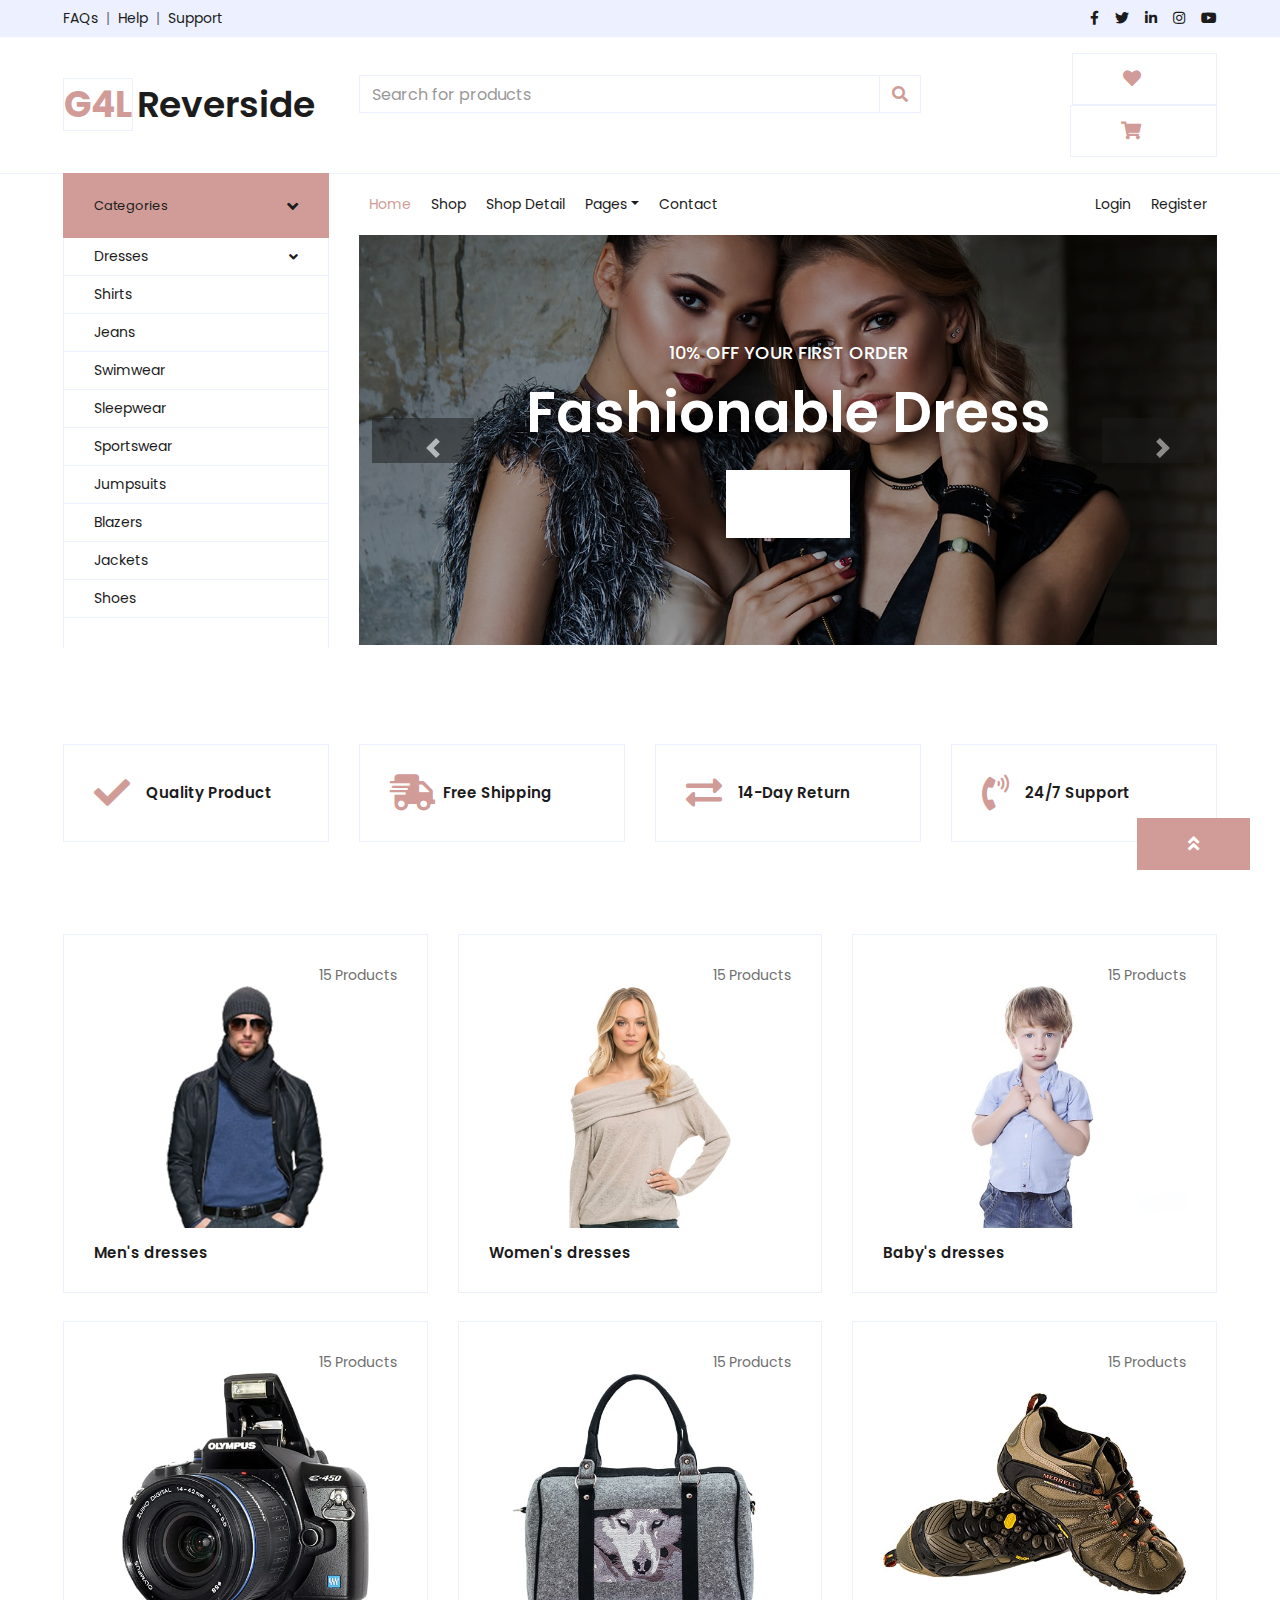
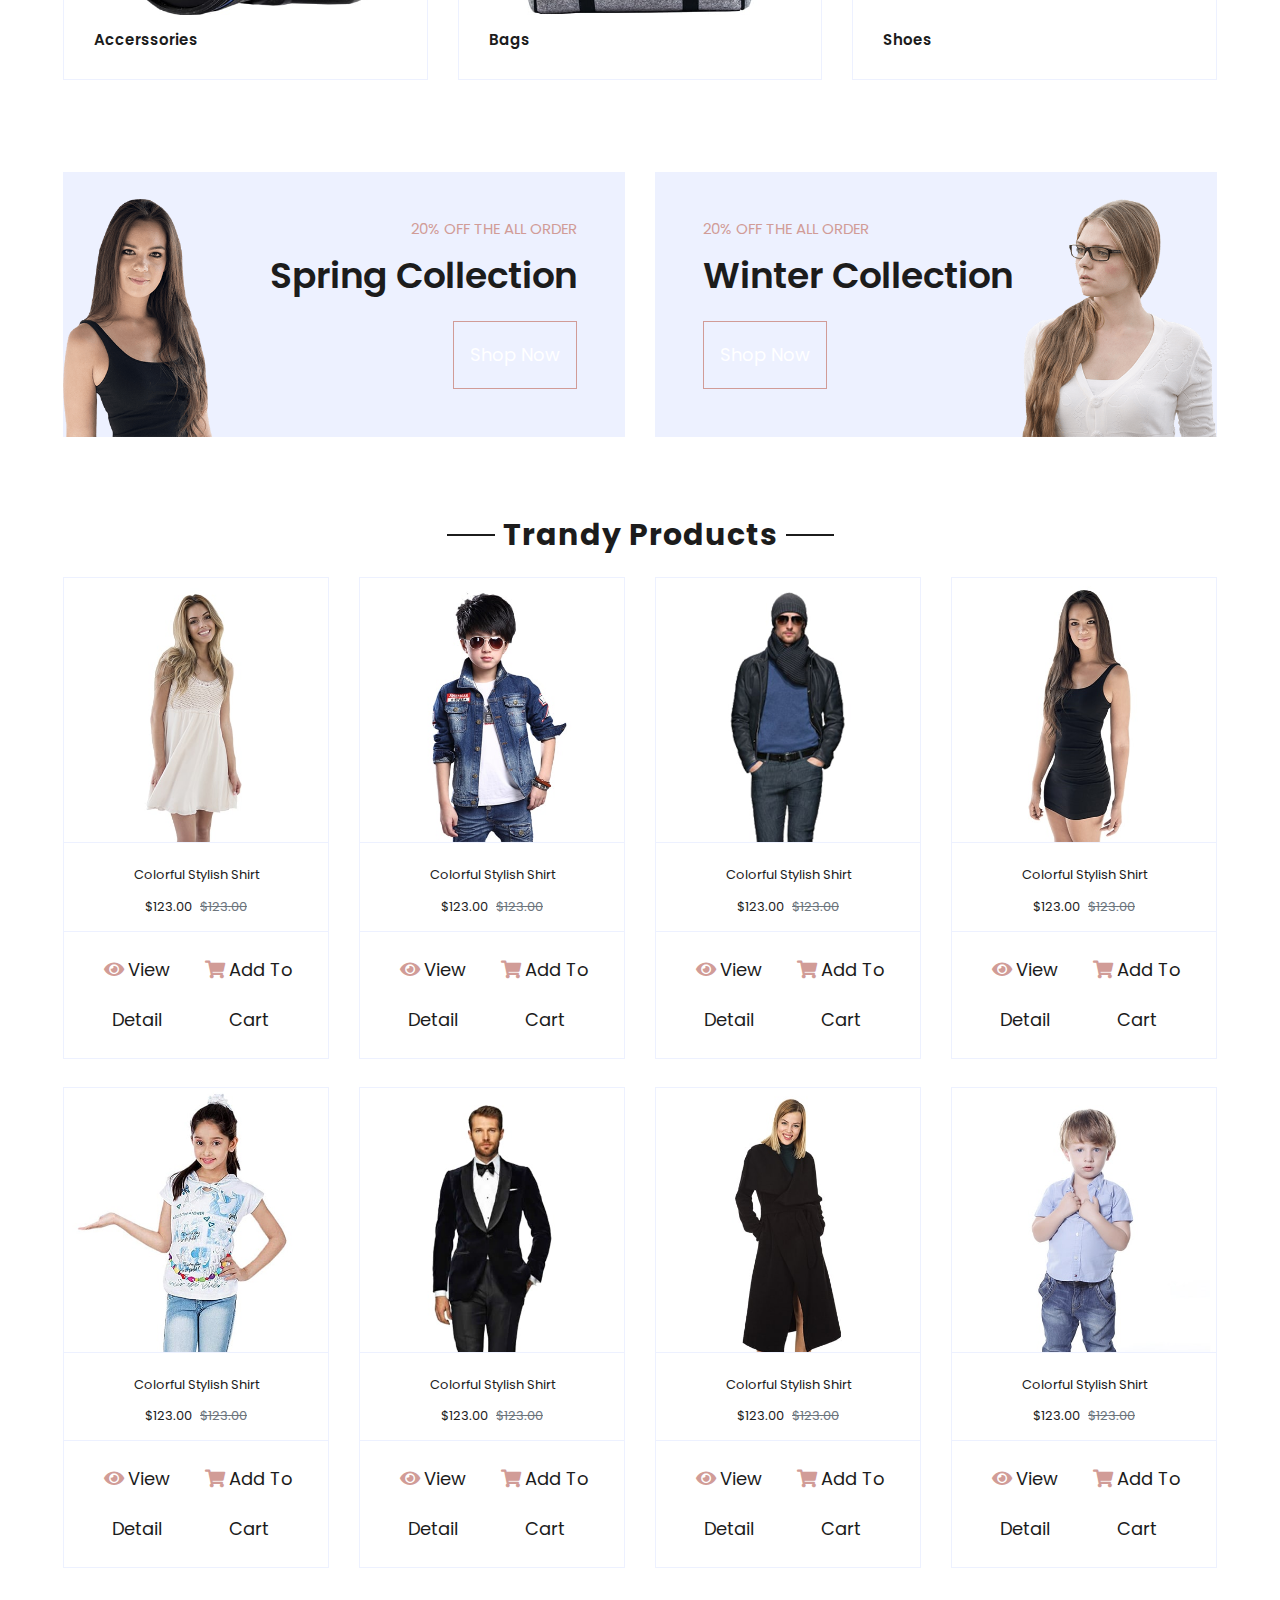
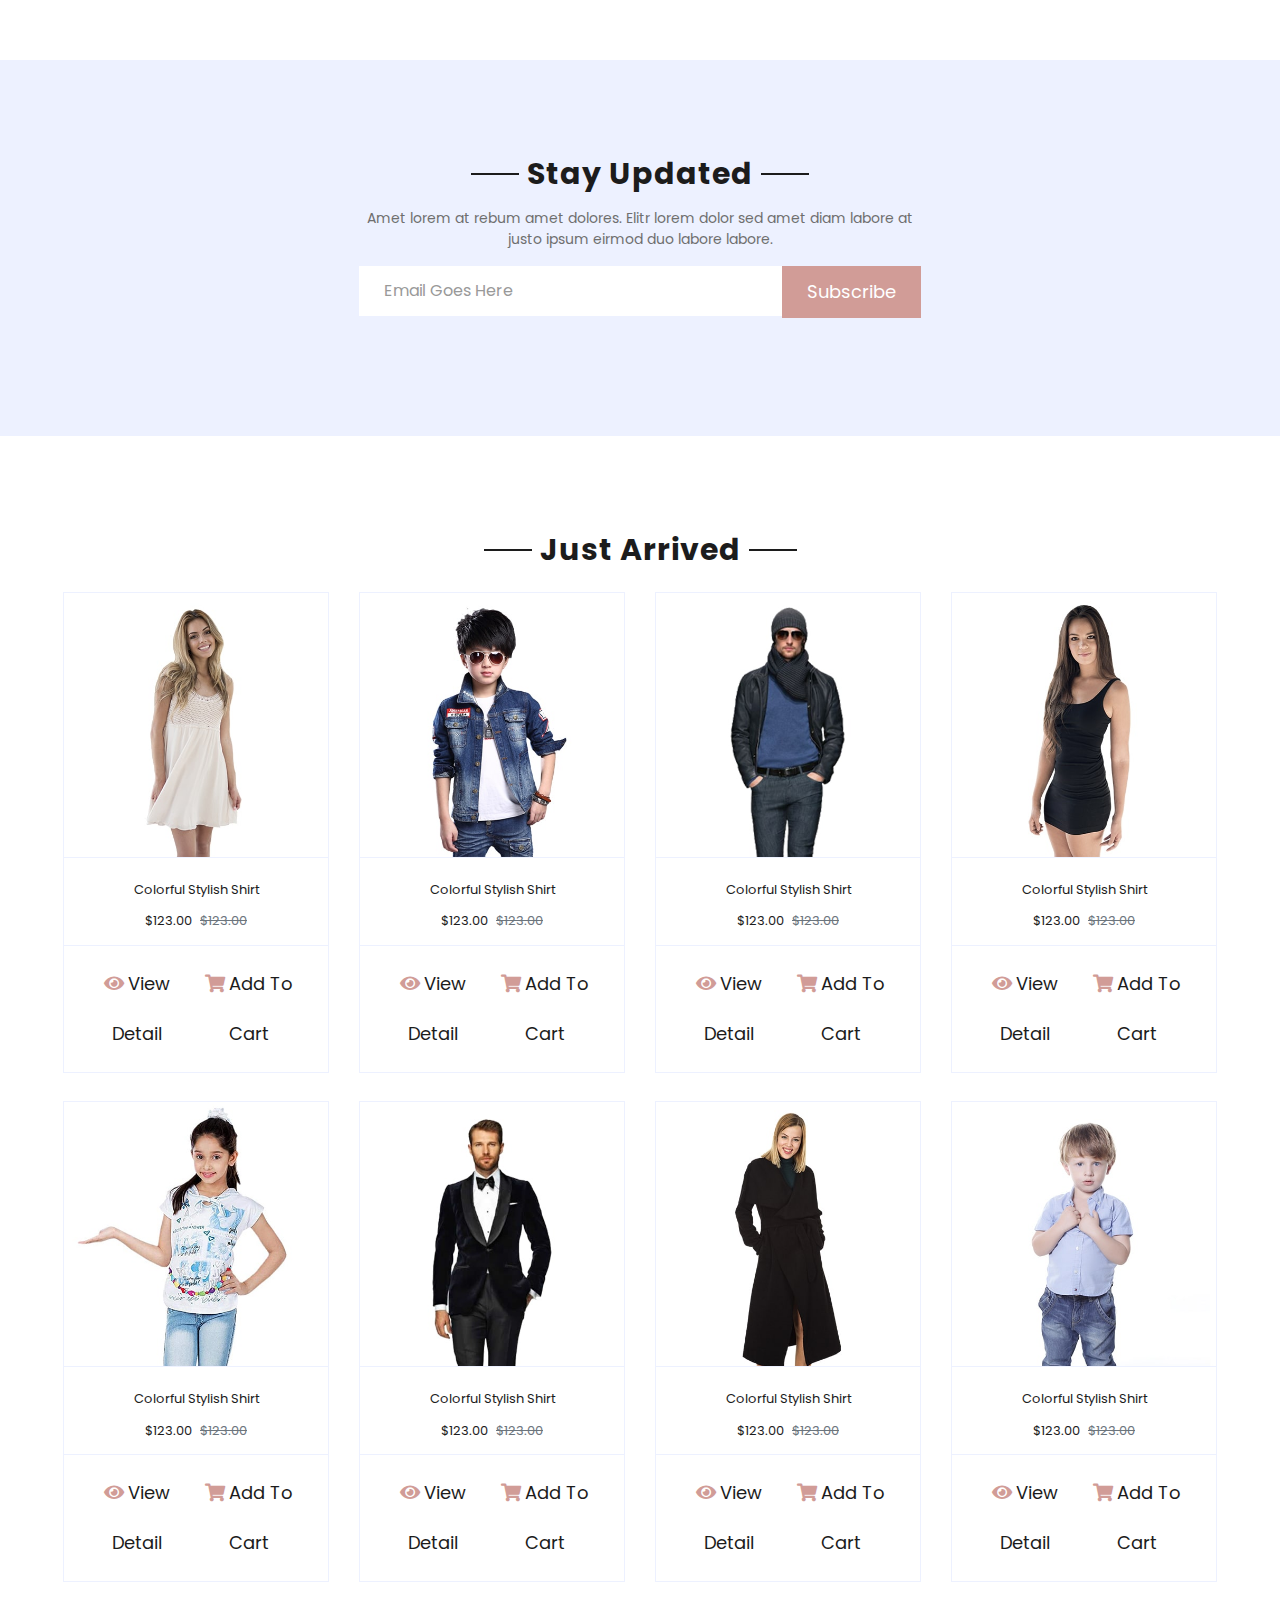
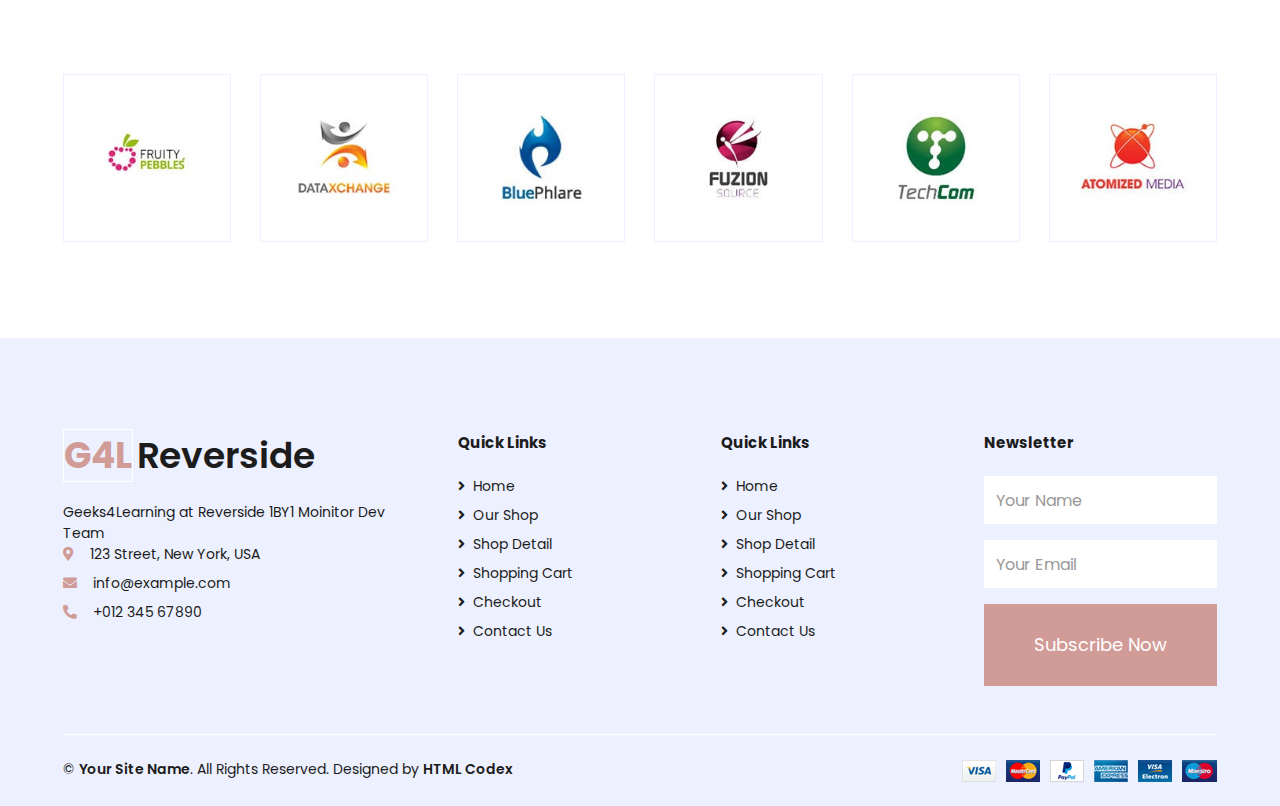
<file: src/op/po/bootstrap-shop-template/index.html>
<!DOCTYPE html>
<html lang="en">

<head>
    <meta charset="utf-8">
    <title>G4LReverside - Bootstrap Shop Template</title>
    <meta content="width=device-width, initial-scale=1.0" name="viewport">


    <!-- Favicon -->
    <link href="img/favicon.ico" rel="icon">

    <!-- Google Web Fonts -->
    <link rel="preconnect" href="https://fonts.gstatic.com">
    <link href="https://fonts.googleapis.com/css2?family=Poppins:wght@100;200;300;400;500;600;700;800;900&display=swap"
          rel="stylesheet">

    <!-- Font Awesome -->
    <link href="https://cdnjs.cloudflare.com/ajax/libs/font-awesome/5.10.0/css/all.min.css" rel="stylesheet">

    <!-- Libraries Stylesheet -->
    <link href="lib/owlcarousel/assets/owl.carousel.min.css" rel="stylesheet">

    <!-- Customized Bootstrap Stylesheet -->
    <link href="css/style.css" rel="stylesheet">
</head>

<body>


<!-- Topbar Start -->
<div class="container-fluid">
    <div class="row bg-secondary py-2 px-xl-5">
        <div class="col-lg-6 d-none d-lg-block">
            <div class="d-inline-flex align-items-center">
                <a class="text-dark" href="">FAQs</a>
                <span class="text-muted px-2">|</span>
                <a class="text-dark" href="">Help</a>
                <span class="text-muted px-2">|</span>
                <a class="text-dark" href="">Support</a>
            </div>
        </div>
        <div class="col-lg-6 text-center text-lg-right">
            <div class="d-inline-flex align-items-center">
                <a class="text-dark px-2" href="">
                    <i class="fab fa-facebook-f"></i>
                </a>
                <a class="text-dark px-2" href="">
                    <i class="fab fa-twitter"></i>
                </a>
                <a class="text-dark px-2" href="">
                    <i class="fab fa-linkedin-in"></i>
                </a>
                <a class="text-dark px-2" href="https://www.instagram.com/accounts/login/?next=/geeks4learning/">
                    <i class="fab fa-instagram"></i>
                </a>
                <a class="text-dark pl-2" href="">
                    <i class="fab fa-youtube"></i>
                </a>
            </div>
        </div>
    </div>
    <div class="row align-items-center py-3 px-xl-5">
        <div class="col-lg-3 d-none d-lg-block">
            <a href="" class="text-decoration-none">
                <h1 class="m-0 display-5 font-weight-semi-bold"><span
                        class="text-primary font-weight-bold border px-0 mr-1">G4L</span>Reverside</h1>
            </a>
        </div>
        <div class="col-lg-6 col-6 text-left">
            <form action="">
                <div class="input-group">
                    <input type="text" class="form-control" placeholder="Search for products">
                    <div class="input-group-append">
                            <span class="input-group-text bg-transparent text-primary">
                                <i class="fa fa-search"></i>
                            </span>
                    </div>
                </div>
            </form>
        </div>
        <div class="col-lg-3 col-6 text-right">
            <a href="" class="btn border">
                <i class="fas fa-heart text-primary"></i>
                <span class="badge">0</span>
            </a>
            <a href="" class="btn border">
                <i class="fas fa-shopping-cart text-primary"></i>
                <span class="badge">0</span>
            </a>
        </div>
    </div>
</div>
<!-- Topbar End -->


<!-- Navbar Start -->
<div class="container-fluid mb-5">
    <div class="row border-top px-xl-5">
        <div class="col-lg-3 d-none d-lg-block">
            <a class="btn shadow-none d-flex align-items-center justify-content-between bg-primary text-white w-100"
               data-toggle="collapse" href="#navbar-vertical" style="height: 65px; margin-top: -1px; padding: 0 30px;">
                <h6 class="m-0">Categories</h6>
                <i class="fa fa-angle-down text-dark"></i>
            </a>
            <nav class="collapse show navbar navbar-vertical navbar-light align-items-start p-0 border border-top-0 border-bottom-0"
                 id="navbar-vertical">
                <div class="navbar-nav w-100 overflow-hidden" style="height: 410px">
                    <div class="nav-item dropdown">
                        <a href="#" class="nav-link" data-toggle="dropdown">Dresses <i
                                class="fa fa-angle-down float-right mt-1"></i></a>
                        <div class="dropdown-menu position-absolute bg-secondary border-0 rounded-0 w-100 m-0">
                            <a href="" class="dropdown-item">Men's Dresses</a>
                            <a href="" class="dropdown-item">Women's Dresses</a>
                            <a href="" class="dropdown-item">Baby's Dresses</a>
                        </div>
                    </div>
                    <a href="" class="nav-item nav-link">Shirts</a>
                    <a href="" class="nav-item nav-link">Jeans</a>
                    <a href="" class="nav-item nav-link">Swimwear</a>
                    <a href="" class="nav-item nav-link">Sleepwear</a>
                    <a href="" class="nav-item nav-link">Sportswear</a>
                    <a href="" class="nav-item nav-link">Jumpsuits</a>
                    <a href="" class="nav-item nav-link">Blazers</a>
                    <a href="" class="nav-item nav-link">Jackets</a>
                    <a href="" class="nav-item nav-link">Shoes</a>
                </div>
            </nav>
        </div>
        <div class="col-lg-9">
            <nav class="navbar navbar-expand-lg bg-light navbar-light py-3 py-lg-0 px-0">
                <a href="" class="text-decoration-none d-block d-lg-none">
                    <h1 class="m-0 display-5 font-weight-semi-bold"><span
                            class="text-primary font-weight-bold border px-0 mr-1">G4L</span>Reverside</h1>
                </a>
                <button type="button" class="navbar-toggler" data-toggle="collapse" data-target="#navbarCollapse">
                    <span class="navbar-toggler-icon"></span>
                </button>
                <div class="collapse navbar-collapse justify-content-between" id="navbarCollapse">
                    <div class="navbar-nav mr-auto py-0">
                        <a href="index.html" class="nav-item nav-link active">Home</a>
                        <a href="shop.html" class="nav-item nav-link">Shop</a>
                        <a href="detail.html" class="nav-item nav-link">Shop Detail</a>
                        <div class="nav-item dropdown">
                            <a href="#" class="nav-link dropdown-toggle" data-toggle="dropdown">Pages</a>
                            <div class="dropdown-menu rounded-0 m-0">
                                <a href="cart.html" class="dropdown-item">Shopping Cart</a>
                                <a href="checkout.html" class="dropdown-item">Checkout</a>
                            </div>
                        </div>
                        <a href="contact.html" class="nav-item nav-link">Contact</a>
                    </div>
                    <div class="navbar-nav ml-auto py-0">
                        <a href="" class="nav-item nav-link">Login</a>
                        <a href="" class="nav-item nav-link">Register</a>
                    </div>
                </div>
            </nav>
            <div id="header-carousel" class="carousel slide" data-ride="carousel">
                <div class="carousel-inner">
                    <div class="carousel-item active" style="height: 410px;">
                        <img class="img-fluid" src="img/carousel-1.jpg" alt="Image">
                        <div class="carousel-caption d-flex flex-column align-items-center justify-content-center">
                            <div class="p-3" style="max-width: 700px;">
                                <h4 class="text-light text-uppercase font-weight-medium mb-3">10% Off Your First
                                    Order</h4>
                                <h3 class="display-4 text-white font-weight-semi-bold mb-4">Fashionable Dress</h3>
                                <a href="" class="btn btn-light py-2 px-3">Shop Now</a>
                            </div>
                        </div>
                    </div>
                    <div class="carousel-item" style="height: 410px;">
                        <img class="img-fluid" src="img/carousel-2.jpg" alt="Image">
                        <div class="carousel-caption d-flex flex-column align-items-center justify-content-center">
                            <div class="p-3" style="max-width: 700px;">
                                <h4 class="text-light text-uppercase font-weight-medium mb-3">10% Off Your First
                                    Order</h4>
                                <h3 class="display-4 text-white font-weight-semi-bold mb-4">Reasonable Price</h3>
                                <a href="" class="btn btn-light py-2 px-3">Shop Now</a>
                            </div>
                        </div>
                    </div>
                </div>
                <a class="carousel-control-prev" href="#header-carousel" data-slide="prev">
                    <div class="btn btn-dark" style="width: 45px; height: 45px;">
                        <span class="carousel-control-prev-icon mb-n2"></span>
                    </div>
                </a>
                <a class="carousel-control-next" href="#header-carousel" data-slide="next">
                    <div class="btn btn-dark" style="width: 45px; height: 45px;">
                        <span class="carousel-control-next-icon mb-n2"></span>
                    </div>
                </a>
            </div>
        </div>
    </div>
</div>
<!-- Navbar End -->


<!-- Featured Start -->
<div class="container-fluid pt-5">
    <div class="row px-xl-5 pb-3">
        <div class="col-lg-3 col-md-6 col-sm-12 pb-1">
            <div class="d-flex align-items-center border mb-4" style="padding: 30px;">
                <h1 class="fa fa-check text-primary m-0 mr-3"></h1>
                <h5 class="font-weight-semi-bold m-0">Quality Product</h5>
            </div>
        </div>
        <div class="col-lg-3 col-md-6 col-sm-12 pb-1">
            <div class="d-flex align-items-center border mb-4" style="padding: 30px;">
                <h1 class="fa fa-shipping-fast text-primary m-0 mr-2"></h1>
                <h5 class="font-weight-semi-bold m-0">Free Shipping</h5>
            </div>
        </div>
        <div class="col-lg-3 col-md-6 col-sm-12 pb-1">
            <div class="d-flex align-items-center border mb-4" style="padding: 30px;">
                <h1 class="fas fa-exchange-alt text-primary m-0 mr-3"></h1>
                <h5 class="font-weight-semi-bold m-0">14-Day Return</h5>
            </div>
        </div>
        <div class="col-lg-3 col-md-6 col-sm-12 pb-1">
            <div class="d-flex align-items-center border mb-4" style="padding: 30px;">
                <h1 class="fa fa-phone-volume text-primary m-0 mr-3"></h1>
                <h5 class="font-weight-semi-bold m-0">24/7 Support</h5>
            </div>
        </div>
    </div>
</div>
<!-- Featured End -->


<!-- Categories Start -->
<div class="container-fluid pt-5">
    <div class="row px-xl-5 pb-3">
        <div class="col-lg-4 col-md-6 pb-1">
            <div class="cat-item d-flex flex-column border mb-4" style="padding: 30px;">
                <p class="text-right">15 Products</p>
                <a href="" class="cat-img position-relative overflow-hidden mb-3">
                    <img class="img-fluid" src="img/cat-1.jpg" alt="">
                </a>
                <h5 class="font-weight-semi-bold m-0">Men's dresses</h5>
            </div>
        </div>
        <div class="col-lg-4 col-md-6 pb-1">
            <div class="cat-item d-flex flex-column border mb-4" style="padding: 30px;">
                <p class="text-right">15 Products</p>
                <a href="" class="cat-img position-relative overflow-hidden mb-3">
                    <img class="img-fluid" src="img/cat-2.jpg" alt="">
                </a>
                <h5 class="font-weight-semi-bold m-0">Women's dresses</h5>
            </div>
        </div>
        <div class="col-lg-4 col-md-6 pb-1">
            <div class="cat-item d-flex flex-column border mb-4" style="padding: 30px;">
                <p class="text-right">15 Products</p>
                <a href="" class="cat-img position-relative overflow-hidden mb-3">
                    <img class="img-fluid" src="img/cat-3.jpg" alt="">
                </a>
                <h5 class="font-weight-semi-bold m-0">Baby's dresses</h5>
            </div>
        </div>
        <div class="col-lg-4 col-md-6 pb-1">
            <div class="cat-item d-flex flex-column border mb-4" style="padding: 30px;">
                <p class="text-right">15 Products</p>
                <a href="" class="cat-img position-relative overflow-hidden mb-3">
                    <img class="img-fluid" src="img/cat-4.jpg" alt="">
                </a>
                <h5 class="font-weight-semi-bold m-0">Accerssories</h5>
            </div>
        </div>
        <div class="col-lg-4 col-md-6 pb-1">
            <div class="cat-item d-flex flex-column border mb-4" style="padding: 30px;">
                <p class="text-right">15 Products</p>
                <a href="" class="cat-img position-relative overflow-hidden mb-3">
                    <img class="img-fluid" src="img/cat-5.jpg" alt="">
                </a>
                <h5 class="font-weight-semi-bold m-0">Bags</h5>
            </div>
        </div>
        <div class="col-lg-4 col-md-6 pb-1">
            <div class="cat-item d-flex flex-column border mb-4" style="padding: 30px;">
                <p class="text-right">15 Products</p>
                <a href="" class="cat-img position-relative overflow-hidden mb-3">
                    <img class="img-fluid" src="img/cat-6.jpg" alt="">
                </a>
                <h5 class="font-weight-semi-bold m-0">Shoes</h5>
            </div>
        </div>
    </div>
</div>
<!-- Categories End -->


<!-- Offer Start -->
<div class="container-fluid offer pt-5">
    <div class="row px-xl-5">
        <div class="col-md-6 pb-4">
            <div class="position-relative bg-secondary text-center text-md-right text-white mb-2 py-5 px-5">
                <img src="img/offer-1.png" alt="">
                <div class="position-relative" style="z-index: 1;">
                    <h5 class="text-uppercase text-primary mb-3">20% off the all order</h5>
                    <h1 class="mb-4 font-weight-semi-bold">Spring Collection</h1>
                    <a href="" class="btn btn-outline-primary py-md-2 px-md-3">Shop Now</a>
                </div>
            </div>
        </div>
        <div class="col-md-6 pb-4">
            <div class="position-relative bg-secondary text-center text-md-left text-white mb-2 py-5 px-5">
                <img src="img/offer-2.png" alt="">
                <div class="position-relative" style="z-index: 1;">
                    <h5 class="text-uppercase text-primary mb-3">20% off the all order</h5>
                    <h1 class="mb-4 font-weight-semi-bold">Winter Collection</h1>
                    <a href="" class="btn btn-outline-primary py-md-2 px-md-3">Shop Now</a>
                </div>
            </div>
        </div>
    </div>
</div>
<!-- Offer End -->


<!-- Products Start -->
<div class="container-fluid pt-5">
    <div class="text-center mb-4">
        <h2 class="section-title px-5"><span class="px-2">Trandy Products</span></h2>
    </div>
    <div class="row px-xl-5 pb-3">
        <div class="col-lg-3 col-md-6 col-sm-12 pb-1">
            <div class="card product-item border-0 mb-4">
                <div class="card-header product-img position-relative overflow-hidden bg-transparent border p-0">
                    <img class="img-fluid w-100" src="img/product-1.jpg" alt="">
                </div>
                <div class="card-body border-left border-right text-center p-0 pt-4 pb-3">
                    <h6 class="text-truncate mb-3">Colorful Stylish Shirt</h6>
                    <div class="d-flex justify-content-center">
                        <h6>$123.00</h6>
                        <h6 class="text-muted ml-2">
                            <del>$123.00</del>
                        </h6>
                    </div>
                </div>
                <div class="card-footer d-flex justify-content-between bg-light border">
                    <a href="" class="btn btn-sm text-dark p-0"><i class="fas fa-eye text-primary mr-1"></i>View Detail</a>
                    <a href="" class="btn btn-sm text-dark p-0"><i class="fas fa-shopping-cart text-primary mr-1"></i>Add
                        To Cart</a>
                </div>
            </div>
        </div>
        <div class="col-lg-3 col-md-6 col-sm-12 pb-1">
            <div class="card product-item border-0 mb-4">
                <div class="card-header product-img position-relative overflow-hidden bg-transparent border p-0">
                    <img class="img-fluid w-100" src="img/product-2.jpg" alt="">
                </div>
                <div class="card-body border-left border-right text-center p-0 pt-4 pb-3">
                    <h6 class="text-truncate mb-3">Colorful Stylish Shirt</h6>
                    <div class="d-flex justify-content-center">
                        <h6>$123.00</h6>
                        <h6 class="text-muted ml-2">
                            <del>$123.00</del>
                        </h6>
                    </div>
                </div>
                <div class="card-footer d-flex justify-content-between bg-light border">
                    <a href="" class="btn btn-sm text-dark p-0"><i class="fas fa-eye text-primary mr-1"></i>View Detail</a>
                    <a href="" class="btn btn-sm text-dark p-0"><i class="fas fa-shopping-cart text-primary mr-1"></i>Add
                        To Cart</a>
                </div>
            </div>
        </div>
        <div class="col-lg-3 col-md-6 col-sm-12 pb-1">
            <div class="card product-item border-0 mb-4">
                <div class="card-header product-img position-relative overflow-hidden bg-transparent border p-0">
                    <img class="img-fluid w-100" src="img/product-3.jpg" alt="">
                </div>
                <div class="card-body border-left border-right text-center p-0 pt-4 pb-3">
                    <h6 class="text-truncate mb-3">Colorful Stylish Shirt</h6>
                    <div class="d-flex justify-content-center">
                        <h6>$123.00</h6>
                        <h6 class="text-muted ml-2">
                            <del>$123.00</del>
                        </h6>
                    </div>
                </div>
                <div class="card-footer d-flex justify-content-between bg-light border">
                    <a href="" class="btn btn-sm text-dark p-0"><i class="fas fa-eye text-primary mr-1"></i>View Detail</a>
                    <a href="" class="btn btn-sm text-dark p-0"><i class="fas fa-shopping-cart text-primary mr-1"></i>Add
                        To Cart</a>
                </div>
            </div>
        </div>
        <div class="col-lg-3 col-md-6 col-sm-12 pb-1">
            <div class="card product-item border-0 mb-4">
                <div class="card-header product-img position-relative overflow-hidden bg-transparent border p-0">
                    <img class="img-fluid w-100" src="img/product-4.jpg" alt="">
                </div>
                <div class="card-body border-left border-right text-center p-0 pt-4 pb-3">
                    <h6 class="text-truncate mb-3">Colorful Stylish Shirt</h6>
                    <div class="d-flex justify-content-center">
                        <h6>$123.00</h6>
                        <h6 class="text-muted ml-2">
                            <del>$123.00</del>
                        </h6>
                    </div>
                </div>
                <div class="card-footer d-flex justify-content-between bg-light border">
                    <a href="" class="btn btn-sm text-dark p-0"><i class="fas fa-eye text-primary mr-1"></i>View Detail</a>
                    <a href="" class="btn btn-sm text-dark p-0"><i class="fas fa-shopping-cart text-primary mr-1"></i>Add
                        To Cart</a>
                </div>
            </div>
        </div>
        <div class="col-lg-3 col-md-6 col-sm-12 pb-1">
            <div class="card product-item border-0 mb-4">
                <div class="card-header product-img position-relative overflow-hidden bg-transparent border p-0">
                    <img class="img-fluid w-100" src="img/product-5.jpg" alt="">
                </div>
                <div class="card-body border-left border-right text-center p-0 pt-4 pb-3">
                    <h6 class="text-truncate mb-3">Colorful Stylish Shirt</h6>
                    <div class="d-flex justify-content-center">
                        <h6>$123.00</h6>
                        <h6 class="text-muted ml-2">
                            <del>$123.00</del>
                        </h6>
                    </div>
                </div>
                <div class="card-footer d-flex justify-content-between bg-light border">
                    <a href="" class="btn btn-sm text-dark p-0"><i class="fas fa-eye text-primary mr-1"></i>View Detail</a>
                    <a href="" class="btn btn-sm text-dark p-0"><i class="fas fa-shopping-cart text-primary mr-1"></i>Add
                        To Cart</a>
                </div>
            </div>
        </div>
        <div class="col-lg-3 col-md-6 col-sm-12 pb-1">
            <div class="card product-item border-0 mb-4">
                <div class="card-header product-img position-relative overflow-hidden bg-transparent border p-0">
                    <img class="img-fluid w-100" src="img/product-6.jpg" alt="">
                </div>
                <div class="card-body border-left border-right text-center p-0 pt-4 pb-3">
                    <h6 class="text-truncate mb-3">Colorful Stylish Shirt</h6>
                    <div class="d-flex justify-content-center">
                        <h6>$123.00</h6>
                        <h6 class="text-muted ml-2">
                            <del>$123.00</del>
                        </h6>
                    </div>
                </div>
                <div class="card-footer d-flex justify-content-between bg-light border">
                    <a href="" class="btn btn-sm text-dark p-0"><i class="fas fa-eye text-primary mr-1"></i>View Detail</a>
                    <a href="" class="btn btn-sm text-dark p-0"><i class="fas fa-shopping-cart text-primary mr-1"></i>Add
                        To Cart</a>
                </div>
            </div>
        </div>
        <div class="col-lg-3 col-md-6 col-sm-12 pb-1">
            <div class="card product-item border-0 mb-4">
                <div class="card-header product-img position-relative overflow-hidden bg-transparent border p-0">
                    <img class="img-fluid w-100" src="img/product-7.jpg" alt="">
                </div>
                <div class="card-body border-left border-right text-center p-0 pt-4 pb-3">
                    <h6 class="text-truncate mb-3">Colorful Stylish Shirt</h6>
                    <div class="d-flex justify-content-center">
                        <h6>$123.00</h6>
                        <h6 class="text-muted ml-2">
                            <del>$123.00</del>
                        </h6>
                    </div>
                </div>
                <div class="card-footer d-flex justify-content-between bg-light border">
                    <a href="" class="btn btn-sm text-dark p-0"><i class="fas fa-eye text-primary mr-1"></i>View Detail</a>
                    <a href="" class="btn btn-sm text-dark p-0"><i class="fas fa-shopping-cart text-primary mr-1"></i>Add
                        To Cart</a>
                </div>
            </div>
        </div>
        <div class="col-lg-3 col-md-6 col-sm-12 pb-1">
            <div class="card product-item border-0 mb-4">
                <div class="card-header product-img position-relative overflow-hidden bg-transparent border p-0">
                    <img class="img-fluid w-100" src="img/product-8.jpg" alt="">
                </div>
                <div class="card-body border-left border-right text-center p-0 pt-4 pb-3">
                    <h6 class="text-truncate mb-3">Colorful Stylish Shirt</h6>
                    <div class="d-flex justify-content-center">
                        <h6>$123.00</h6>
                        <h6 class="text-muted ml-2">
                            <del>$123.00</del>
                        </h6>
                    </div>
                </div>
                <div class="card-footer d-flex justify-content-between bg-light border">
                    <a href="" class="btn btn-sm text-dark p-0"><i class="fas fa-eye text-primary mr-1"></i>View Detail</a>
                    <a href="" class="btn btn-sm text-dark p-0"><i class="fas fa-shopping-cart text-primary mr-1"></i>Add
                        To Cart</a>
                </div>
            </div>
        </div>
    </div>
</div>
<!-- Products End -->


<!-- Subscribe Start -->
<div class="container-fluid bg-secondary my-5">
    <div class="row justify-content-md-center py-5 px-xl-5">
        <div class="col-md-6 col-12 py-5">
            <div class="text-center mb-2 pb-2">
                <h2 class="section-title px-5 mb-3"><span class="bg-secondary px-2">Stay Updated</span></h2>
                <p>Amet lorem at rebum amet dolores. Elitr lorem dolor sed amet diam labore at justo ipsum eirmod duo
                    labore labore.</p>
            </div>
            <form action="">
                <div class="input-group">
                    <input type="text" class="form-control border-white p-4" placeholder="Email Goes Here">
                    <div class="input-group-append">
                        <button class="btn btn-primary px-4">Subscribe</button>
                    </div>
                </div>
            </form>
        </div>
    </div>
</div>
<!-- Subscribe End -->


<!-- Products Start -->
<div class="container-fluid pt-5">
    <div class="text-center mb-4">
        <h2 class="section-title px-5"><span class="px-2">Just Arrived</span></h2>
    </div>
    <div class="row px-xl-5 pb-3">
        <div class="col-lg-3 col-md-6 col-sm-12 pb-1">
            <div class="card product-item border-0 mb-4">
                <div class="card-header product-img position-relative overflow-hidden bg-transparent border p-0">
                    <img class="img-fluid w-100" src="img/product-1.jpg" alt="">
                </div>
                <div class="card-body border-left border-right text-center p-0 pt-4 pb-3">
                    <h6 class="text-truncate mb-3">Colorful Stylish Shirt</h6>
                    <div class="d-flex justify-content-center">
                        <h6>$123.00</h6>
                        <h6 class="text-muted ml-2">
                            <del>$123.00</del>
                        </h6>
                    </div>
                </div>
                <div class="card-footer d-flex justify-content-between bg-light border">
                    <a href="" class="btn btn-sm text-dark p-0"><i class="fas fa-eye text-primary mr-1"></i>View Detail</a>
                    <a href="" class="btn btn-sm text-dark p-0"><i class="fas fa-shopping-cart text-primary mr-1"></i>Add
                        To Cart</a>
                </div>
            </div>
        </div>
        <div class="col-lg-3 col-md-6 col-sm-12 pb-1">
            <div class="card product-item border-0 mb-4">
                <div class="card-header product-img position-relative overflow-hidden bg-transparent border p-0">
                    <img class="img-fluid w-100" src="img/product-2.jpg" alt="">
                </div>
                <div class="card-body border-left border-right text-center p-0 pt-4 pb-3">
                    <h6 class="text-truncate mb-3">Colorful Stylish Shirt</h6>
                    <div class="d-flex justify-content-center">
                        <h6>$123.00</h6>
                        <h6 class="text-muted ml-2">
                            <del>$123.00</del>
                        </h6>
                    </div>
                </div>
                <div class="card-footer d-flex justify-content-between bg-light border">
                    <a href="" class="btn btn-sm text-dark p-0"><i class="fas fa-eye text-primary mr-1"></i>View Detail</a>
                    <a href="" class="btn btn-sm text-dark p-0"><i class="fas fa-shopping-cart text-primary mr-1"></i>Add
                        To Cart</a>
                </div>
            </div>
        </div>
        <div class="col-lg-3 col-md-6 col-sm-12 pb-1">
            <div class="card product-item border-0 mb-4">
                <div class="card-header product-img position-relative overflow-hidden bg-transparent border p-0">
                    <img class="img-fluid w-100" src="img/product-3.jpg" alt="">
                </div>
                <div class="card-body border-left border-right text-center p-0 pt-4 pb-3">
                    <h6 class="text-truncate mb-3">Colorful Stylish Shirt</h6>
                    <div class="d-flex justify-content-center">
                        <h6>$123.00</h6>
                        <h6 class="text-muted ml-2">
                            <del>$123.00</del>
                        </h6>
                    </div>
                </div>
                <div class="card-footer d-flex justify-content-between bg-light border">
                    <a href="" class="btn btn-sm text-dark p-0"><i class="fas fa-eye text-primary mr-1"></i>View Detail</a>
                    <a href="" class="btn btn-sm text-dark p-0"><i class="fas fa-shopping-cart text-primary mr-1"></i>Add
                        To Cart</a>
                </div>
            </div>
        </div>
        <div class="col-lg-3 col-md-6 col-sm-12 pb-1">
            <div class="card product-item border-0 mb-4">
                <div class="card-header product-img position-relative overflow-hidden bg-transparent border p-0">
                    <img class="img-fluid w-100" src="img/product-4.jpg" alt="">
                </div>
                <div class="card-body border-left border-right text-center p-0 pt-4 pb-3">
                    <h6 class="text-truncate mb-3">Colorful Stylish Shirt</h6>
                    <div class="d-flex justify-content-center">
                        <h6>$123.00</h6>
                        <h6 class="text-muted ml-2">
                            <del>$123.00</del>
                        </h6>
                    </div>
                </div>
                <div class="card-footer d-flex justify-content-between bg-light border">
                    <a href="" class="btn btn-sm text-dark p-0"><i class="fas fa-eye text-primary mr-1"></i>View Detail</a>
                    <a href="" class="btn btn-sm text-dark p-0"><i class="fas fa-shopping-cart text-primary mr-1"></i>Add
                        To Cart</a>
                </div>
            </div>
        </div>
        <div class="col-lg-3 col-md-6 col-sm-12 pb-1">
            <div class="card product-item border-0 mb-4">
                <div class="card-header product-img position-relative overflow-hidden bg-transparent border p-0">
                    <img class="img-fluid w-100" src="img/product-5.jpg" alt="">
                </div>
                <div class="card-body border-left border-right text-center p-0 pt-4 pb-3">
                    <h6 class="text-truncate mb-3">Colorful Stylish Shirt</h6>
                    <div class="d-flex justify-content-center">
                        <h6>$123.00</h6>
                        <h6 class="text-muted ml-2">
                            <del>$123.00</del>
                        </h6>
                    </div>
                </div>
                <div class="card-footer d-flex justify-content-between bg-light border">
                    <a href="" class="btn btn-sm text-dark p-0"><i class="fas fa-eye text-primary mr-1"></i>View Detail</a>
                    <a href="" class="btn btn-sm text-dark p-0"><i class="fas fa-shopping-cart text-primary mr-1"></i>Add
                        To Cart</a>
                </div>
            </div>
        </div>
        <div class="col-lg-3 col-md-6 col-sm-12 pb-1">
            <div class="card product-item border-0 mb-4">
                <div class="card-header product-img position-relative overflow-hidden bg-transparent border p-0">
                    <img class="img-fluid w-100" src="img/product-6.jpg" alt="">
                </div>
                <div class="card-body border-left border-right text-center p-0 pt-4 pb-3">
                    <h6 class="text-truncate mb-3">Colorful Stylish Shirt</h6>
                    <div class="d-flex justify-content-center">
                        <h6>$123.00</h6>
                        <h6 class="text-muted ml-2">
                            <del>$123.00</del>
                        </h6>
                    </div>
                </div>
                <div class="card-footer d-flex justify-content-between bg-light border">
                    <a href="" class="btn btn-sm text-dark p-0"><i class="fas fa-eye text-primary mr-1"></i>View Detail</a>
                    <a href="" class="btn btn-sm text-dark p-0"><i class="fas fa-shopping-cart text-primary mr-1"></i>Add
                        To Cart</a>
                </div>
            </div>
        </div>
        <div class="col-lg-3 col-md-6 col-sm-12 pb-1">
            <div class="card product-item border-0 mb-4">
                <div class="card-header product-img position-relative overflow-hidden bg-transparent border p-0">
                    <img class="img-fluid w-100" src="img/product-7.jpg" alt="">
                </div>
                <div class="card-body border-left border-right text-center p-0 pt-4 pb-3">
                    <h6 class="text-truncate mb-3">Colorful Stylish Shirt</h6>
                    <div class="d-flex justify-content-center">
                        <h6>$123.00</h6>
                        <h6 class="text-muted ml-2">
                            <del>$123.00</del>
                        </h6>
                    </div>
                </div>
                <div class="card-footer d-flex justify-content-between bg-light border">
                    <a href="" class="btn btn-sm text-dark p-0"><i class="fas fa-eye text-primary mr-1"></i>View Detail</a>
                    <a href="" class="btn btn-sm text-dark p-0"><i class="fas fa-shopping-cart text-primary mr-1"></i>Add
                        To Cart</a>
                </div>
            </div>
        </div>
        <div class="col-lg-3 col-md-6 col-sm-12 pb-1">
            <div class="card product-item border-0 mb-4">
                <div class="card-header product-img position-relative overflow-hidden bg-transparent border p-0">
                    <img class="img-fluid w-100" src="img/product-8.jpg" alt="">
                </div>
                <div class="card-body border-left border-right text-center p-0 pt-4 pb-3">
                    <h6 class="text-truncate mb-3">Colorful Stylish Shirt</h6>
                    <div class="d-flex justify-content-center">
                        <h6>$123.00</h6>
                        <h6 class="text-muted ml-2">
                            <del>$123.00</del>
                        </h6>
                    </div>
                </div>
                <div class="card-footer d-flex justify-content-between bg-light border">
                    <a href="" class="btn btn-sm text-dark p-0"><i class="fas fa-eye text-primary mr-1"></i>View Detail</a>
                    <a href="" class="btn btn-sm text-dark p-0"><i class="fas fa-shopping-cart text-primary mr-1"></i>Add
                        To Cart</a>
                </div>
            </div>
        </div>
    </div>
</div>
<!-- Products End -->


<!-- Vendor Start -->
<div class="container-fluid py-5">
    <div class="row px-xl-5">
        <div class="col">
            <div class="owl-carousel vendor-carousel">
                <div class="vendor-item border p-4">
                    <img src="img/vendor-1.jpg" alt="">
                </div>
                <div class="vendor-item border p-4">
                    <img src="img/vendor-2.jpg" alt="">
                </div>
                <div class="vendor-item border p-4">
                    <img src="img/vendor-3.jpg" alt="">
                </div>
                <div class="vendor-item border p-4">
                    <img src="img/vendor-4.jpg" alt="">
                </div>
                <div class="vendor-item border p-4">
                    <img src="img/vendor-5.jpg" alt="">
                </div>
                <div class="vendor-item border p-4">
                    <img src="img/vendor-6.jpg" alt="">
                </div>
                <div class="vendor-item border p-4">
                    <img src="img/vendor-7.jpg" alt="">
                </div>
                <div class="vendor-item border p-4">
                    <img src="img/vendor-8.jpg" alt="">
                </div>
            </div>
        </div>
    </div>
</div>
<!-- Vendor End -->


<!-- Footer Start -->
<div class="container-fluid bg-secondary text-dark mt-5 pt-5">
    <div class="row px-xl-5 pt-5">
        <div class="col-lg-4 col-md-12 mb-5 pr-3 pr-xl-5">
            <a href="" class="text-decoration-none">
                <h1 class="mb-4 display-5 font-weight-semi-bold"><span
                        class="text-primary font-weight-bold border border-white px-0 mr-1">G4L</span>Reverside</h1>
            </a>
            <p>Geeks4Learning at Reverside 1BY1 Moinitor Dev Team</p>
            <p class="mb-2"><i class="fa fa-map-marker-alt text-primary mr-3"></i>123 Street, New York, USA</p>
            <p class="mb-2"><i class="fa fa-envelope text-primary mr-3"></i>info@example.com</p>
            <p class="mb-0"><i class="fa fa-phone-alt text-primary mr-3"></i>+012 345 67890</p>
        </div>
        <div class="col-lg-8 col-md-12">
            <div class="row">
                <div class="col-md-4 mb-5">
                    <h5 class="font-weight-bold text-dark mb-4">Quick Links</h5>
                    <div class="d-flex flex-column justify-content-start">
                        <a class="text-dark mb-2" href="index.html"><i class="fa fa-angle-right mr-2"></i>Home</a>
                        <a class="text-dark mb-2" href="shop.html"><i class="fa fa-angle-right mr-2"></i>Our Shop</a>
                        <a class="text-dark mb-2" href="detail.html"><i class="fa fa-angle-right mr-2"></i>Shop
                            Detail</a>
                        <a class="text-dark mb-2" href="cart.html"><i class="fa fa-angle-right mr-2"></i>Shopping
                            Cart</a>
                        <a class="text-dark mb-2" href="checkout.html"><i
                                class="fa fa-angle-right mr-2"></i>Checkout</a>
                        <a class="text-dark" href="contact.html"><i class="fa fa-angle-right mr-2"></i>Contact Us</a>
                    </div>
                </div>
                <div class="col-md-4 mb-5">
                    <h5 class="font-weight-bold text-dark mb-4">Quick Links</h5>
                    <div class="d-flex flex-column justify-content-start">
                        <a class="text-dark mb-2" href="index.html"><i class="fa fa-angle-right mr-2"></i>Home</a>
                        <a class="text-dark mb-2" href="shop.html"><i class="fa fa-angle-right mr-2"></i>Our Shop</a>
                        <a class="text-dark mb-2" href="detail.html"><i class="fa fa-angle-right mr-2"></i>Shop
                            Detail</a>
                        <a class="text-dark mb-2" href="cart.html"><i class="fa fa-angle-right mr-2"></i>Shopping
                            Cart</a>
                        <a class="text-dark mb-2" href="checkout.html"><i
                                class="fa fa-angle-right mr-2"></i>Checkout</a>
                        <a class="text-dark" href="contact.html"><i class="fa fa-angle-right mr-2"></i>Contact Us</a>
                    </div>
                </div>
                <div class="col-md-4 mb-5">
                    <h5 class="font-weight-bold text-dark mb-4">Newsletter</h5>
                    <form action="">
                        <div class="form-group">
                            <input type="text" class="form-control border-0 py-4" placeholder="Your Name"
                                   required="required"/>
                        </div>
                        <div class="form-group">
                            <input type="email" class="form-control border-0 py-4" placeholder="Your Email"
                                   required="required"/>
                        </div>
                        <div>
                            <button class="btn btn-primary btn-block border-0 py-3" type="submit">Subscribe Now</button>
                        </div>
                    </form>
                </div>
            </div>
        </div>
    </div>
    <div class="row border-top border-light mx-xl-5 py-4">
        <div class="col-md-6 px-xl-0">
            <p class="mb-md-0 text-center text-md-left text-dark">
                &copy; <a class="text-dark font-weight-semi-bold" href="#">Your Site Name</a>. All Rights Reserved.
                Designed
                by
                <a class="text-dark font-weight-semi-bold" href="https://htmlcodex.com">HTML Codex</a>
            </p>
        </div>
        <div class="col-md-6 px-xl-0 text-center text-md-right">
            <img class="img-fluid" src="img/payments.png" alt="">
        </div>
    </div>
</div>
<!-- Footer End -->


<!-- Back to Top -->
<a href="#" class="btn btn-primary back-to-top"><i class="fa fa-angle-double-up"></i></a>


<!-- JavaScript Libraries -->
<script src="https://code.jquery.com/jquery-3.4.1.min.js"></script>
<script src="https://stackpath.bootstrapcdn.com/bootstrap/4.4.1/js/bootstrap.bundle.min.js"></script>
<script src="lib/easing/easing.min.js"></script>
<script src="lib/owlcarousel/owl.carousel.min.js"></script>

<!-- Contact Javascript File -->
<script src="mail/jqBootstrapValidation.min.js"></script>
<script src="mail/contact.js"></script>

<!-- Template Javascript -->
<script src="js/main.js"></script>
</body>

</html>
</file>
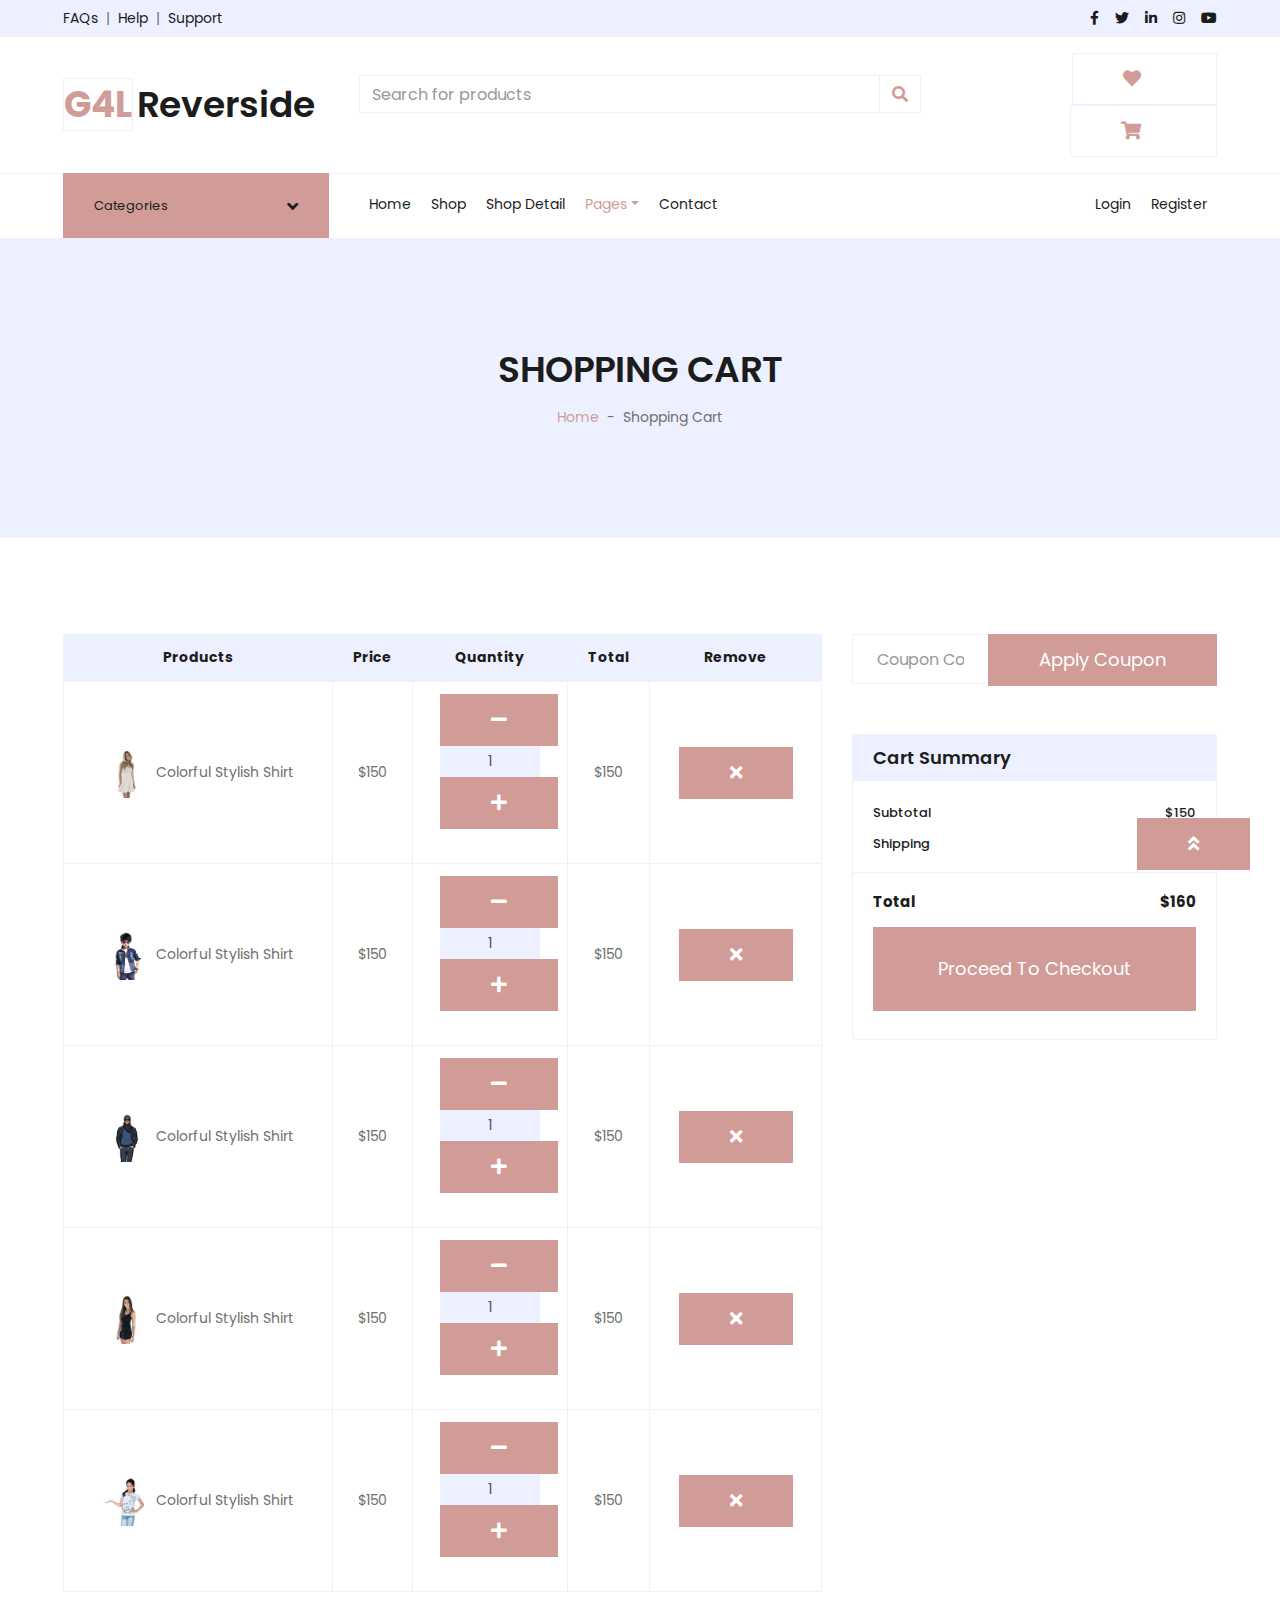
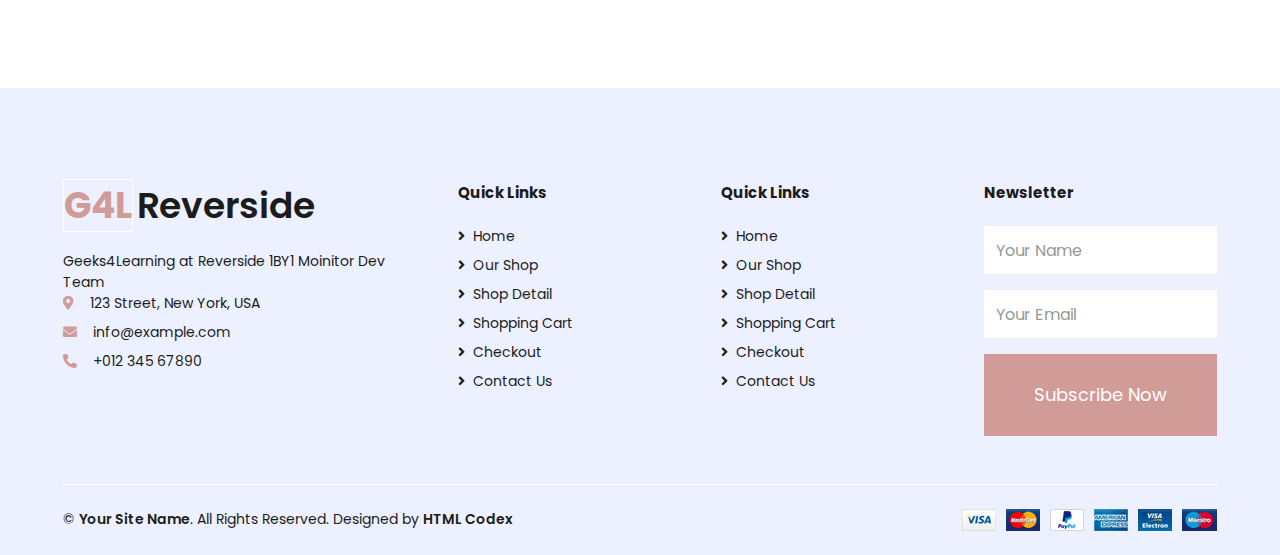
<file: src/op/po/bootstrap-shop-template/cart.html>
<!DOCTYPE html>
<html lang="en">

<head>
    <meta charset="utf-8">
    <title>G4LReverside - Bootstrap Shop Template</title>
    <meta content="width=device-width, initial-scale=1.0" name="viewport">


    <!-- Favicon -->
    <link href="img/favicon.ico" rel="icon">

    <!-- Google Web Fonts -->
    <link rel="preconnect" href="https://fonts.gstatic.com">
    <link href="https://fonts.googleapis.com/css2?family=Poppins:wght@100;200;300;400;500;600;700;800;900&display=swap" rel="stylesheet"> 

    <!-- Font Awesome -->
    <link href="https://cdnjs.cloudflare.com/ajax/libs/font-awesome/5.10.0/css/all.min.css" rel="stylesheet">

    <!-- Libraries Stylesheet -->
    <link href="lib/owlcarousel/assets/owl.carousel.min.css" rel="stylesheet">

    <!-- Customized Bootstrap Stylesheet -->
    <link href="css/style.css" rel="stylesheet">
</head>

<body>
    <!-- Topbar Start -->
    <div class="container-fluid">
        <div class="row bg-secondary py-2 px-xl-5">
            <div class="col-lg-6 d-none d-lg-block">
                <div class="d-inline-flex align-items-center">
                    <a class="text-dark" href="">FAQs</a>
                    <span class="text-muted px-2">|</span>
                    <a class="text-dark" href="">Help</a>
                    <span class="text-muted px-2">|</span>
                    <a class="text-dark" href="">Support</a>
                </div>
            </div>
            <div class="col-lg-6 text-center text-lg-right">
                <div class="d-inline-flex align-items-center">
                    <a class="text-dark px-2" href="">
                        <i class="fab fa-facebook-f"></i>
                    </a>
                    <a class="text-dark px-2" href="">
                        <i class="fab fa-twitter"></i>
                    </a>
                    <a class="text-dark px-2" href="">
                        <i class="fab fa-linkedin-in"></i>
                    </a>
                    <a class="text-dark px-2" href="">
                        <i class="fab fa-instagram"></i>
                    </a>
                    <a class="text-dark pl-2" href="">
                        <i class="fab fa-youtube"></i>
                    </a>
                </div>
            </div>
        </div>
        <div class="row align-items-center py-3 px-xl-5">
            <div class="col-lg-3 d-none d-lg-block">
                <a href="" class="text-decoration-none">
                    <h1 class="m-0 display-5 font-weight-semi-bold"><span class="text-primary font-weight-bold border px-0 mr-1">G4L</span>Reverside</h1>
                </a>
            </div>
            <div class="col-lg-6 col-6 text-left">
                <form action="">
                    <div class="input-group">
                        <input type="text" class="form-control" placeholder="Search for products">
                        <div class="input-group-append">
                            <span class="input-group-text bg-transparent text-primary">
                                <i class="fa fa-search"></i>
                            </span>
                        </div>
                    </div>
                </form>
            </div>
            <div class="col-lg-3 col-6 text-right">
                <a href="" class="btn border">
                    <i class="fas fa-heart text-primary"></i>
                    <span class="badge">0</span>
                </a>
                <a href="" class="btn border">
                    <i class="fas fa-shopping-cart text-primary"></i>
                    <span class="badge">0</span>
                </a>
            </div>
        </div>
    </div>
    <!-- Topbar End -->


    <!-- Navbar Start -->
    <div class="container-fluid">
        <div class="row border-top px-xl-5">
            <div class="col-lg-3 d-none d-lg-block">
                <a class="btn shadow-none d-flex align-items-center justify-content-between bg-primary text-white w-100" data-toggle="collapse" href="#navbar-vertical" style="height: 65px; margin-top: -1px; padding: 0 30px;">
                    <h6 class="m-0">Categories</h6>
                    <i class="fa fa-angle-down text-dark"></i>
                </a>
                <nav class="collapse position-absolute navbar navbar-vertical navbar-light align-items-start p-0 border border-top-0 border-bottom-0 bg-light" id="navbar-vertical" style="width: calc(100% - 30px); z-index: 1;">
                    <div class="navbar-nav w-100 overflow-hidden" style="height: 410px">
                        <div class="nav-item dropdown">
                            <a href="#" class="nav-link" data-toggle="dropdown">Dresses <i class="fa fa-angle-down float-right mt-1"></i></a>
                            <div class="dropdown-menu position-absolute bg-secondary border-0 rounded-0 w-100 m-0">
                                <a href="" class="dropdown-item">Men's Dresses</a>
                                <a href="" class="dropdown-item">Women's Dresses</a>
                                <a href="" class="dropdown-item">Baby's Dresses</a>
                            </div>
                        </div>
                        <a href="" class="nav-item nav-link">Shirts</a>
                        <a href="" class="nav-item nav-link">Jeans</a>
                        <a href="" class="nav-item nav-link">Swimwear</a>
                        <a href="" class="nav-item nav-link">Sleepwear</a>
                        <a href="" class="nav-item nav-link">Sportswear</a>
                        <a href="" class="nav-item nav-link">Jumpsuits</a>
                        <a href="" class="nav-item nav-link">Blazers</a>
                        <a href="" class="nav-item nav-link">Jackets</a>
                        <a href="" class="nav-item nav-link">Shoes</a>
                    </div>
                </nav>
            </div>
            <div class="col-lg-9">
                <nav class="navbar navbar-expand-lg bg-light navbar-light py-3 py-lg-0 px-0">
                    <a href="" class="text-decoration-none d-block d-lg-none">
                        <h1 class="m-0 display-5 font-weight-semi-bold"><span class="text-primary font-weight-bold border px-0 mr-1">G4L</span>Reverside</h1>
                    </a>
                    <button type="button" class="navbar-toggler" data-toggle="collapse" data-target="#navbarCollapse">
                        <span class="navbar-toggler-icon"></span>
                    </button>
                    <div class="collapse navbar-collapse justify-content-between" id="navbarCollapse">
                        <div class="navbar-nav mr-auto py-0">
                            <a href="index.html" class="nav-item nav-link">Home</a>
                            <a href="shop.html" class="nav-item nav-link">Shop</a>
                            <a href="detail.html" class="nav-item nav-link">Shop Detail</a>
                            <div class="nav-item dropdown">
                                <a href="#" class="nav-link dropdown-toggle active" data-toggle="dropdown">Pages</a>
                                <div class="dropdown-menu rounded-0 m-0">
                                    <a href="cart.html" class="dropdown-item">Shopping Cart</a>
                                    <a href="checkout.html" class="dropdown-item">Checkout</a>
                                </div>
                            </div>
                            <a href="contact.html" class="nav-item nav-link">Contact</a>
                        </div>
                        <div class="navbar-nav ml-auto py-0">
                            <a href="" class="nav-item nav-link">Login</a>
                            <a href="" class="nav-item nav-link">Register</a>
                        </div>
                    </div>
                </nav>
            </div>
        </div>
    </div>
    <!-- Navbar End -->


    <!-- Page Header Start -->
    <div class="container-fluid bg-secondary mb-5">
        <div class="d-flex flex-column align-items-center justify-content-center" style="min-height: 300px">
            <h1 class="font-weight-semi-bold text-uppercase mb-3">Shopping Cart</h1>
            <div class="d-inline-flex">
                <p class="m-0"><a href="">Home</a></p>
                <p class="m-0 px-2">-</p>
                <p class="m-0">Shopping Cart</p>
            </div>
        </div>
    </div>
    <!-- Page Header End -->


    <!-- Cart Start -->
    <div class="container-fluid pt-5">
        <div class="row px-xl-5">
            <div class="col-lg-8 table-responsive mb-5">
                <table class="table table-bordered text-center mb-0">
                    <thead class="bg-secondary text-dark">
                        <tr>
                            <th>Products</th>
                            <th>Price</th>
                            <th>Quantity</th>
                            <th>Total</th>
                            <th>Remove</th>
                        </tr>
                    </thead>
                    <tbody class="align-middle">
                        <tr>
                            <td class="align-middle"><img src="img/product-1.jpg" alt="" style="width: 50px;"> Colorful Stylish Shirt</td>
                            <td class="align-middle">$150</td>
                            <td class="align-middle">
                                <div class="input-group quantity mx-auto" style="width: 100px;">
                                    <div class="input-group-btn">
                                        <button class="btn btn-sm btn-primary btn-minus" >
                                        <i class="fa fa-minus"></i>
                                        </button>
                                    </div>
                                    <input type="text" class="form-control form-control-sm bg-secondary text-center" value="1">
                                    <div class="input-group-btn">
                                        <button class="btn btn-sm btn-primary btn-plus">
                                            <i class="fa fa-plus"></i>
                                        </button>
                                    </div>
                                </div>
                            </td>
                            <td class="align-middle">$150</td>
                            <td class="align-middle"><button class="btn btn-sm btn-primary"><i class="fa fa-times"></i></button></td>
                        </tr>
                        <tr>
                            <td class="align-middle"><img src="img/product-2.jpg" alt="" style="width: 50px;"> Colorful Stylish Shirt</td>
                            <td class="align-middle">$150</td>
                            <td class="align-middle">
                                <div class="input-group quantity mx-auto" style="width: 100px;">
                                    <div class="input-group-btn">
                                        <button class="btn btn-sm btn-primary btn-minus" >
                                        <i class="fa fa-minus"></i>
                                        </button>
                                    </div>
                                    <input type="text" class="form-control form-control-sm bg-secondary text-center" value="1">
                                    <div class="input-group-btn">
                                        <button class="btn btn-sm btn-primary btn-plus">
                                            <i class="fa fa-plus"></i>
                                        </button>
                                    </div>
                                </div>
                            </td>
                            <td class="align-middle">$150</td>
                            <td class="align-middle"><button class="btn btn-sm btn-primary"><i class="fa fa-times"></i></button></td>
                        </tr>
                        <tr>
                            <td class="align-middle"><img src="img/product-3.jpg" alt="" style="width: 50px;"> Colorful Stylish Shirt</td>
                            <td class="align-middle">$150</td>
                            <td class="align-middle">
                                <div class="input-group quantity mx-auto" style="width: 100px;">
                                    <div class="input-group-btn">
                                        <button class="btn btn-sm btn-primary btn-minus" >
                                        <i class="fa fa-minus"></i>
                                        </button>
                                    </div>
                                    <input type="text" class="form-control form-control-sm bg-secondary text-center" value="1">
                                    <div class="input-group-btn">
                                        <button class="btn btn-sm btn-primary btn-plus">
                                            <i class="fa fa-plus"></i>
                                        </button>
                                    </div>
                                </div>
                            </td>
                            <td class="align-middle">$150</td>
                            <td class="align-middle"><button class="btn btn-sm btn-primary"><i class="fa fa-times"></i></button></td>
                        </tr>
                        <tr>
                            <td class="align-middle"><img src="img/product-4.jpg" alt="" style="width: 50px;"> Colorful Stylish Shirt</td>
                            <td class="align-middle">$150</td>
                            <td class="align-middle">
                                <div class="input-group quantity mx-auto" style="width: 100px;">
                                    <div class="input-group-btn">
                                        <button class="btn btn-sm btn-primary btn-minus" >
                                        <i class="fa fa-minus"></i>
                                        </button>
                                    </div>
                                    <input type="text" class="form-control form-control-sm bg-secondary text-center" value="1">
                                    <div class="input-group-btn">
                                        <button class="btn btn-sm btn-primary btn-plus">
                                            <i class="fa fa-plus"></i>
                                        </button>
                                    </div>
                                </div>
                            </td>
                            <td class="align-middle">$150</td>
                            <td class="align-middle"><button class="btn btn-sm btn-primary"><i class="fa fa-times"></i></button></td>
                        </tr>
                        <tr>
                            <td class="align-middle"><img src="img/product-5.jpg" alt="" style="width: 50px;"> Colorful Stylish Shirt</td>
                            <td class="align-middle">$150</td>
                            <td class="align-middle">
                                <div class="input-group quantity mx-auto" style="width: 100px;">
                                    <div class="input-group-btn">
                                        <button class="btn btn-sm btn-primary btn-minus" >
                                        <i class="fa fa-minus"></i>
                                        </button>
                                    </div>
                                    <input type="text" class="form-control form-control-sm bg-secondary text-center" value="1">
                                    <div class="input-group-btn">
                                        <button class="btn btn-sm btn-primary btn-plus">
                                            <i class="fa fa-plus"></i>
                                        </button>
                                    </div>
                                </div>
                            </td>
                            <td class="align-middle">$150</td>
                            <td class="align-middle"><button class="btn btn-sm btn-primary"><i class="fa fa-times"></i></button></td>
                        </tr>
                    </tbody>
                </table>
            </div>
            <div class="col-lg-4">
                <form class="mb-5" action="">
                    <div class="input-group">
                        <input type="text" class="form-control p-4" placeholder="Coupon Code">
                        <div class="input-group-append">
                            <button class="btn btn-primary">Apply Coupon</button>
                        </div>
                    </div>
                </form>
                <div class="card border-secondary mb-5">
                    <div class="card-header bg-secondary border-0">
                        <h4 class="font-weight-semi-bold m-0">Cart Summary</h4>
                    </div>
                    <div class="card-body">
                        <div class="d-flex justify-content-between mb-3 pt-1">
                            <h6 class="font-weight-medium">Subtotal</h6>
                            <h6 class="font-weight-medium">$150</h6>
                        </div>
                        <div class="d-flex justify-content-between">
                            <h6 class="font-weight-medium">Shipping</h6>
                            <h6 class="font-weight-medium">$10</h6>
                        </div>
                    </div>
                    <div class="card-footer border-secondary bg-transparent">
                        <div class="d-flex justify-content-between mt-2">
                            <h5 class="font-weight-bold">Total</h5>
                            <h5 class="font-weight-bold">$160</h5>
                        </div>
                        <button class="btn btn-block btn-primary my-3 py-3">Proceed To Checkout</button>
                    </div>
                </div>
            </div>
        </div>
    </div>
    <!-- Cart End -->


    <!-- Footer Start -->
    <div class="container-fluid bg-secondary text-dark mt-5 pt-5">
        <div class="row px-xl-5 pt-5">
            <div class="col-lg-4 col-md-12 mb-5 pr-3 pr-xl-5">
                <a href="" class="text-decoration-none">
                    <h1 class="mb-4 display-5 font-weight-semi-bold"><span class="text-primary font-weight-bold border border-white px-0 mr-1">G4L</span>Reverside</h1>
                </a>
                <p>Geeks4Learning at Reverside 1BY1 Moinitor Dev Team</p>
                <p class="mb-2"><i class="fa fa-map-marker-alt text-primary mr-3"></i>123 Street, New York, USA</p>
                <p class="mb-2"><i class="fa fa-envelope text-primary mr-3"></i>info@example.com</p>
                <p class="mb-0"><i class="fa fa-phone-alt text-primary mr-3"></i>+012 345 67890</p>
            </div>
            <div class="col-lg-8 col-md-12">
                <div class="row">
                    <div class="col-md-4 mb-5">
                        <h5 class="font-weight-bold text-dark mb-4">Quick Links</h5>
                        <div class="d-flex flex-column justify-content-start">
                            <a class="text-dark mb-2" href="index.html"><i class="fa fa-angle-right mr-2"></i>Home</a>
                            <a class="text-dark mb-2" href="shop.html"><i class="fa fa-angle-right mr-2"></i>Our Shop</a>
                            <a class="text-dark mb-2" href="detail.html"><i class="fa fa-angle-right mr-2"></i>Shop Detail</a>
                            <a class="text-dark mb-2" href="cart.html"><i class="fa fa-angle-right mr-2"></i>Shopping Cart</a>
                            <a class="text-dark mb-2" href="checkout.html"><i class="fa fa-angle-right mr-2"></i>Checkout</a>
                            <a class="text-dark" href="contact.html"><i class="fa fa-angle-right mr-2"></i>Contact Us</a>
                        </div>
                    </div>
                    <div class="col-md-4 mb-5">
                        <h5 class="font-weight-bold text-dark mb-4">Quick Links</h5>
                        <div class="d-flex flex-column justify-content-start">
                            <a class="text-dark mb-2" href="index.html"><i class="fa fa-angle-right mr-2"></i>Home</a>
                            <a class="text-dark mb-2" href="shop.html"><i class="fa fa-angle-right mr-2"></i>Our Shop</a>
                            <a class="text-dark mb-2" href="detail.html"><i class="fa fa-angle-right mr-2"></i>Shop Detail</a>
                            <a class="text-dark mb-2" href="cart.html"><i class="fa fa-angle-right mr-2"></i>Shopping Cart</a>
                            <a class="text-dark mb-2" href="checkout.html"><i class="fa fa-angle-right mr-2"></i>Checkout</a>
                            <a class="text-dark" href="contact.html"><i class="fa fa-angle-right mr-2"></i>Contact Us</a>
                        </div>
                    </div>
                    <div class="col-md-4 mb-5">
                        <h5 class="font-weight-bold text-dark mb-4">Newsletter</h5>
                        <form action="">
                            <div class="form-group">
                                <input type="text" class="form-control border-0 py-4" placeholder="Your Name" required="required" />
                            </div>
                            <div class="form-group">
                                <input type="email" class="form-control border-0 py-4" placeholder="Your Email"
                                    required="required" />
                            </div>
                            <div>
                                <button class="btn btn-primary btn-block border-0 py-3" type="submit">Subscribe Now</button>
                            </div>
                        </form>
                    </div>
                </div>
            </div>
        </div>
        <div class="row border-top border-light mx-xl-5 py-4">
            <div class="col-md-6 px-xl-0">
                <p class="mb-md-0 text-center text-md-left text-dark">
                    &copy; <a class="text-dark font-weight-semi-bold" href="#">Your Site Name</a>. All Rights Reserved. Designed
                    by
                    <a class="text-dark font-weight-semi-bold" href="https://htmlcodex.com">HTML Codex</a>
                </p>
            </div>
            <div class="col-md-6 px-xl-0 text-center text-md-right">
                <img class="img-fluid" src="img/payments.png" alt="">
            </div>
        </div>
    </div>
    <!-- Footer End -->


    <!-- Back to Top -->
    <a href="#" class="btn btn-primary back-to-top"><i class="fa fa-angle-double-up"></i></a>


    <!-- JavaScript Libraries -->
    <script src="https://code.jquery.com/jquery-3.4.1.min.js"></script>
    <script src="https://stackpath.bootstrapcdn.com/bootstrap/4.4.1/js/bootstrap.bundle.min.js"></script>
    <script src="lib/easing/easing.min.js"></script>
    <script src="lib/owlcarousel/owl.carousel.min.js"></script>

    <!-- Contact Javascript File -->
    <script src="mail/jqBootstrapValidation.min.js"></script>
    <script src="mail/contact.js"></script>

    <!-- Template Javascript -->
    <script src="js/main.js"></script>
</body>

</html>
</file>
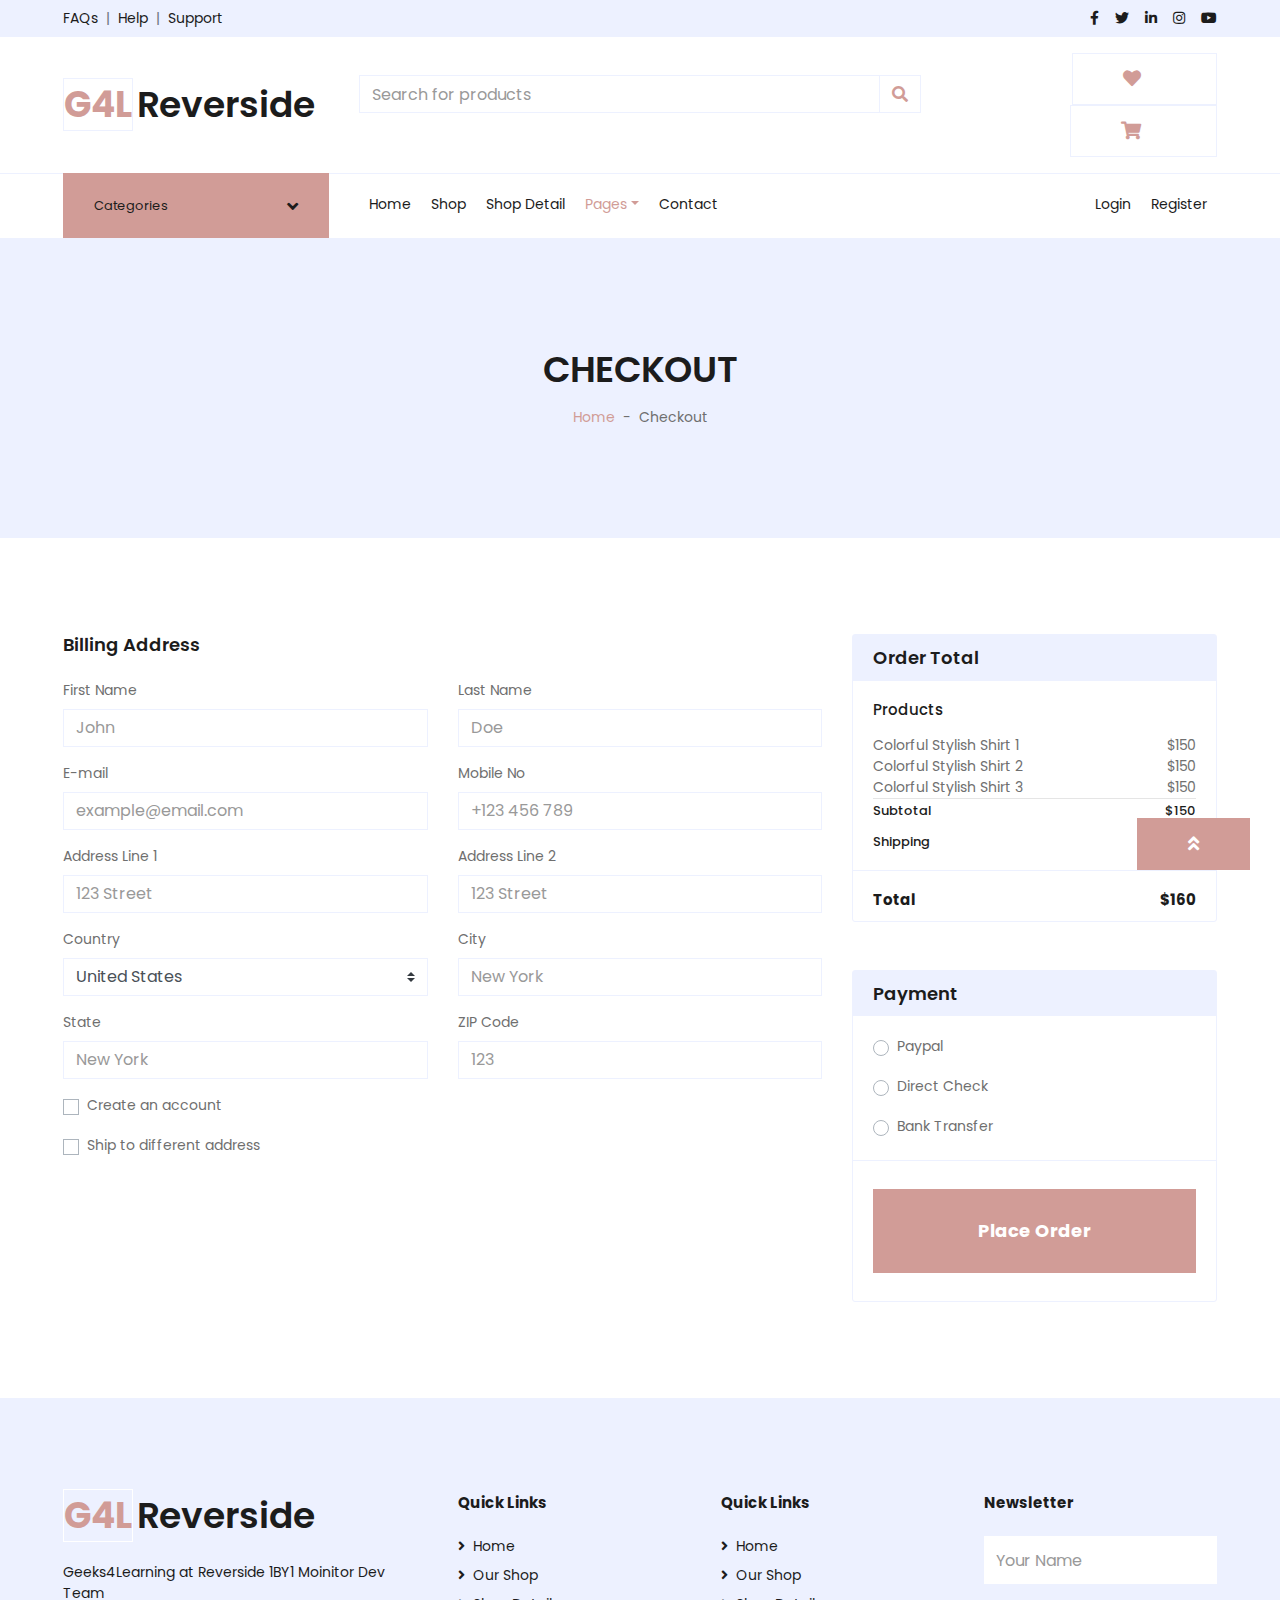
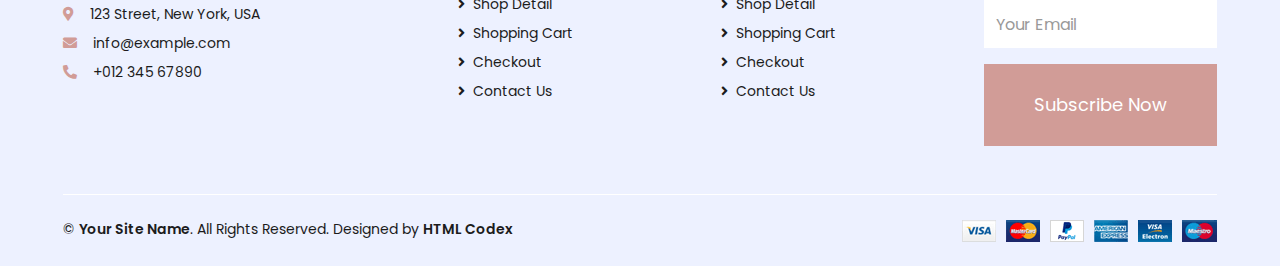
<file: src/op/po/bootstrap-shop-template/checkout.html>
<!DOCTYPE html>
<html lang="en">

<head>
    <meta charset="utf-8">
    <title>G4LReverside - Bootstrap Shop Template</title>
    <meta content="width=device-width, initial-scale=1.0" name="viewport">


    <!-- Favicon -->
    <link href="img/favicon.ico" rel="icon">

    <!-- Google Web Fonts -->
    <link rel="preconnect" href="https://fonts.gstatic.com">
    <link href="https://fonts.googleapis.com/css2?family=Poppins:wght@100;200;300;400;500;600;700;800;900&display=swap" rel="stylesheet"> 

    <!-- Font Awesome -->
    <link href="https://cdnjs.cloudflare.com/ajax/libs/font-awesome/5.10.0/css/all.min.css" rel="stylesheet">

    <!-- Libraries Stylesheet -->
    <link href="lib/owlcarousel/assets/owl.carousel.min.css" rel="stylesheet">

    <!-- Customized Bootstrap Stylesheet -->
    <link href="css/style.css" rel="stylesheet">
</head>

<body>
    <!-- Topbar Start -->
    <div class="container-fluid">
        <div class="row bg-secondary py-2 px-xl-5">
            <div class="col-lg-6 d-none d-lg-block">
                <div class="d-inline-flex align-items-center">
                    <a class="text-dark" href="">FAQs</a>
                    <span class="text-muted px-2">|</span>
                    <a class="text-dark" href="">Help</a>
                    <span class="text-muted px-2">|</span>
                    <a class="text-dark" href="">Support</a>
                </div>
            </div>
            <div class="col-lg-6 text-center text-lg-right">
                <div class="d-inline-flex align-items-center">
                    <a class="text-dark px-2" href="">
                        <i class="fab fa-facebook-f"></i>
                    </a>
                    <a class="text-dark px-2" href="">
                        <i class="fab fa-twitter"></i>
                    </a>
                    <a class="text-dark px-2" href="">
                        <i class="fab fa-linkedin-in"></i>
                    </a>
                    <a class="text-dark px-2" href="">
                        <i class="fab fa-instagram"></i>
                    </a>
                    <a class="text-dark pl-2" href="">
                        <i class="fab fa-youtube"></i>
                    </a>
                </div>
            </div>
        </div>
        <div class="row align-items-center py-3 px-xl-5">
            <div class="col-lg-3 d-none d-lg-block">
                <a href="" class="text-decoration-none">
                    <h1 class="m-0 display-5 font-weight-semi-bold"><span class="text-primary font-weight-bold border px-0 mr-1">G4L</span>Reverside</h1>
                </a>
            </div>
            <div class="col-lg-6 col-6 text-left">
                <form action="">
                    <div class="input-group">
                        <input type="text" class="form-control" placeholder="Search for products">
                        <div class="input-group-append">
                            <span class="input-group-text bg-transparent text-primary">
                                <i class="fa fa-search"></i>
                            </span>
                        </div>
                    </div>
                </form>
            </div>
            <div class="col-lg-3 col-6 text-right">
                <a href="" class="btn border">
                    <i class="fas fa-heart text-primary"></i>
                    <span class="badge">0</span>
                </a>
                <a href="" class="btn border">
                    <i class="fas fa-shopping-cart text-primary"></i>
                    <span class="badge">0</span>
                </a>
            </div>
        </div>
    </div>
    <!-- Topbar End -->


    <!-- Navbar Start -->
    <div class="container-fluid">
        <div class="row border-top px-xl-5">
            <div class="col-lg-3 d-none d-lg-block">
                <a class="btn shadow-none d-flex align-items-center justify-content-between bg-primary text-white w-100" data-toggle="collapse" href="#navbar-vertical" style="height: 65px; margin-top: -1px; padding: 0 30px;">
                    <h6 class="m-0">Categories</h6>
                    <i class="fa fa-angle-down text-dark"></i>
                </a>
                <nav class="collapse position-absolute navbar navbar-vertical navbar-light align-items-start p-0 border border-top-0 border-bottom-0 bg-light" id="navbar-vertical" style="width: calc(100% - 30px); z-index: 1;">
                    <div class="navbar-nav w-100 overflow-hidden" style="height: 410px">
                        <div class="nav-item dropdown">
                            <a href="#" class="nav-link" data-toggle="dropdown">Dresses <i class="fa fa-angle-down float-right mt-1"></i></a>
                            <div class="dropdown-menu position-absolute bg-secondary border-0 rounded-0 w-100 m-0">
                                <a href="" class="dropdown-item">Men's Dresses</a>
                                <a href="" class="dropdown-item">Women's Dresses</a>
                                <a href="" class="dropdown-item">Baby's Dresses</a>
                            </div>
                        </div>
                        <a href="" class="nav-item nav-link">Shirts</a>
                        <a href="" class="nav-item nav-link">Jeans</a>
                        <a href="" class="nav-item nav-link">Swimwear</a>
                        <a href="" class="nav-item nav-link">Sleepwear</a>
                        <a href="" class="nav-item nav-link">Sportswear</a>
                        <a href="" class="nav-item nav-link">Jumpsuits</a>
                        <a href="" class="nav-item nav-link">Blazers</a>
                        <a href="" class="nav-item nav-link">Jackets</a>
                        <a href="" class="nav-item nav-link">Shoes</a>
                    </div>
                </nav>
            </div>
            <div class="col-lg-9">
                <nav class="navbar navbar-expand-lg bg-light navbar-light py-3 py-lg-0 px-0">
                    <a href="" class="text-decoration-none d-block d-lg-none">
                        <h1 class="m-0 display-5 font-weight-semi-bold"><span class="text-primary font-weight-bold border px-0 mr-1">G4L</span>Reverside</h1>
                    </a>
                    <button type="button" class="navbar-toggler" data-toggle="collapse" data-target="#navbarCollapse">
                        <span class="navbar-toggler-icon"></span>
                    </button>
                    <div class="collapse navbar-collapse justify-content-between" id="navbarCollapse">
                        <div class="navbar-nav mr-auto py-0">
                            <a href="index.html" class="nav-item nav-link">Home</a>
                            <a href="shop.html" class="nav-item nav-link">Shop</a>
                            <a href="detail.html" class="nav-item nav-link">Shop Detail</a>
                            <div class="nav-item dropdown">
                                <a href="#" class="nav-link dropdown-toggle active" data-toggle="dropdown">Pages</a>
                                <div class="dropdown-menu rounded-0 m-0">
                                    <a href="cart.html" class="dropdown-item">Shopping Cart</a>
                                    <a href="checkout.html" class="dropdown-item">Checkout</a>
                                </div>
                            </div>
                            <a href="contact.html" class="nav-item nav-link">Contact</a>
                        </div>
                        <div class="navbar-nav ml-auto py-0">
                            <a href="" class="nav-item nav-link">Login</a>
                            <a href="" class="nav-item nav-link">Register</a>
                        </div>
                    </div>
                </nav>
            </div>
        </div>
    </div>
    <!-- Navbar End -->


    <!-- Page Header Start -->
    <div class="container-fluid bg-secondary mb-5">
        <div class="d-flex flex-column align-items-center justify-content-center" style="min-height: 300px">
            <h1 class="font-weight-semi-bold text-uppercase mb-3">Checkout</h1>
            <div class="d-inline-flex">
                <p class="m-0"><a href="">Home</a></p>
                <p class="m-0 px-2">-</p>
                <p class="m-0">Checkout</p>
            </div>
        </div>
    </div>
    <!-- Page Header End -->


    <!-- Checkout Start -->
    <div class="container-fluid pt-5">
        <div class="row px-xl-5">
            <div class="col-lg-8">
                <div class="mb-4">
                    <h4 class="font-weight-semi-bold mb-4">Billing Address</h4>
                    <div class="row">
                        <div class="col-md-6 form-group">
                            <label>First Name</label>
                            <input class="form-control" type="text" placeholder="John">
                        </div>
                        <div class="col-md-6 form-group">
                            <label>Last Name</label>
                            <input class="form-control" type="text" placeholder="Doe">
                        </div>
                        <div class="col-md-6 form-group">
                            <label>E-mail</label>
                            <input class="form-control" type="text" placeholder="example@email.com">
                        </div>
                        <div class="col-md-6 form-group">
                            <label>Mobile No</label>
                            <input class="form-control" type="text" placeholder="+123 456 789">
                        </div>
                        <div class="col-md-6 form-group">
                            <label>Address Line 1</label>
                            <input class="form-control" type="text" placeholder="123 Street">
                        </div>
                        <div class="col-md-6 form-group">
                            <label>Address Line 2</label>
                            <input class="form-control" type="text" placeholder="123 Street">
                        </div>
                        <div class="col-md-6 form-group">
                            <label>Country</label>
                            <select class="custom-select">
                                <option selected>United States</option>
                                <option>Afghanistan</option>
                                <option>Albania</option>
                                <option>Algeria</option>
                            </select>
                        </div>
                        <div class="col-md-6 form-group">
                            <label>City</label>
                            <input class="form-control" type="text" placeholder="New York">
                        </div>
                        <div class="col-md-6 form-group">
                            <label>State</label>
                            <input class="form-control" type="text" placeholder="New York">
                        </div>
                        <div class="col-md-6 form-group">
                            <label>ZIP Code</label>
                            <input class="form-control" type="text" placeholder="123">
                        </div>
                        <div class="col-md-12 form-group">
                            <div class="custom-control custom-checkbox">
                                <input type="checkbox" class="custom-control-input" id="newaccount">
                                <label class="custom-control-label" for="newaccount">Create an account</label>
                            </div>
                        </div>
                        <div class="col-md-12 form-group">
                            <div class="custom-control custom-checkbox">
                                <input type="checkbox" class="custom-control-input" id="shipto">
                                <label class="custom-control-label" for="shipto"  data-toggle="collapse" data-target="#shipping-address">Ship to different address</label>
                            </div>
                        </div>
                    </div>
                </div>
                <div class="collapse mb-4" id="shipping-address">
                    <h4 class="font-weight-semi-bold mb-4">Shipping Address</h4>
                    <div class="row">
                        <div class="col-md-6 form-group">
                            <label>First Name</label>
                            <input class="form-control" type="text" placeholder="John">
                        </div>
                        <div class="col-md-6 form-group">
                            <label>Last Name</label>
                            <input class="form-control" type="text" placeholder="Doe">
                        </div>
                        <div class="col-md-6 form-group">
                            <label>E-mail</label>
                            <input class="form-control" type="text" placeholder="example@email.com">
                        </div>
                        <div class="col-md-6 form-group">
                            <label>Mobile No</label>
                            <input class="form-control" type="text" placeholder="+123 456 789">
                        </div>
                        <div class="col-md-6 form-group">
                            <label>Address Line 1</label>
                            <input class="form-control" type="text" placeholder="123 Street">
                        </div>
                        <div class="col-md-6 form-group">
                            <label>Address Line 2</label>
                            <input class="form-control" type="text" placeholder="123 Street">
                        </div>
                        <div class="col-md-6 form-group">
                            <label>Country</label>
                            <select class="custom-select">
                                <option selected>United States</option>
                                <option>Afghanistan</option>
                                <option>Albania</option>
                                <option>Algeria</option>
                            </select>
                        </div>
                        <div class="col-md-6 form-group">
                            <label>City</label>
                            <input class="form-control" type="text" placeholder="New York">
                        </div>
                        <div class="col-md-6 form-group">
                            <label>State</label>
                            <input class="form-control" type="text" placeholder="New York">
                        </div>
                        <div class="col-md-6 form-group">
                            <label>ZIP Code</label>
                            <input class="form-control" type="text" placeholder="123">
                        </div>
                    </div>
                </div>
            </div>
            <div class="col-lg-4">
                <div class="card border-secondary mb-5">
                    <div class="card-header bg-secondary border-0">
                        <h4 class="font-weight-semi-bold m-0">Order Total</h4>
                    </div>
                    <div class="card-body">
                        <h5 class="font-weight-medium mb-3">Products</h5>
                        <div class="d-flex justify-content-between">
                            <p>Colorful Stylish Shirt 1</p>
                            <p>$150</p>
                        </div>
                        <div class="d-flex justify-content-between">
                            <p>Colorful Stylish Shirt 2</p>
                            <p>$150</p>
                        </div>
                        <div class="d-flex justify-content-between">
                            <p>Colorful Stylish Shirt 3</p>
                            <p>$150</p>
                        </div>
                        <hr class="mt-0">
                        <div class="d-flex justify-content-between mb-3 pt-1">
                            <h6 class="font-weight-medium">Subtotal</h6>
                            <h6 class="font-weight-medium">$150</h6>
                        </div>
                        <div class="d-flex justify-content-between">
                            <h6 class="font-weight-medium">Shipping</h6>
                            <h6 class="font-weight-medium">$10</h6>
                        </div>
                    </div>
                    <div class="card-footer border-secondary bg-transparent">
                        <div class="d-flex justify-content-between mt-2">
                            <h5 class="font-weight-bold">Total</h5>
                            <h5 class="font-weight-bold">$160</h5>
                        </div>
                    </div>
                </div>
                <div class="card border-secondary mb-5">
                    <div class="card-header bg-secondary border-0">
                        <h4 class="font-weight-semi-bold m-0">Payment</h4>
                    </div>
                    <div class="card-body">
                        <div class="form-group">
                            <div class="custom-control custom-radio">
                                <input type="radio" class="custom-control-input" name="payment" id="paypal">
                                <label class="custom-control-label" for="paypal">Paypal</label>
                            </div>
                        </div>
                        <div class="form-group">
                            <div class="custom-control custom-radio">
                                <input type="radio" class="custom-control-input" name="payment" id="directcheck">
                                <label class="custom-control-label" for="directcheck">Direct Check</label>
                            </div>
                        </div>
                        <div class="">
                            <div class="custom-control custom-radio">
                                <input type="radio" class="custom-control-input" name="payment" id="banktransfer">
                                <label class="custom-control-label" for="banktransfer">Bank Transfer</label>
                            </div>
                        </div>
                    </div>
                    <div class="card-footer border-secondary bg-transparent">
                        <button class="btn btn-lg btn-block btn-primary font-weight-bold my-3 py-3">Place Order</button>
                    </div>
                </div>
            </div>
        </div>
    </div>
    <!-- Checkout End -->


    <!-- Footer Start -->
    <div class="container-fluid bg-secondary text-dark mt-5 pt-5">
        <div class="row px-xl-5 pt-5">
            <div class="col-lg-4 col-md-12 mb-5 pr-3 pr-xl-5">
                <a href="" class="text-decoration-none">
                    <h1 class="mb-4 display-5 font-weight-semi-bold"><span class="text-primary font-weight-bold border border-white px-0 mr-1">G4L</span>Reverside</h1>
                </a>
                <p>Geeks4Learning at Reverside 1BY1 Moinitor Dev Team</p>
                <p class="mb-2"><i class="fa fa-map-marker-alt text-primary mr-3"></i>123 Street, New York, USA</p>
                <p class="mb-2"><i class="fa fa-envelope text-primary mr-3"></i>info@example.com</p>
                <p class="mb-0"><i class="fa fa-phone-alt text-primary mr-3"></i>+012 345 67890</p>
            </div>
            <div class="col-lg-8 col-md-12">
                <div class="row">
                    <div class="col-md-4 mb-5">
                        <h5 class="font-weight-bold text-dark mb-4">Quick Links</h5>
                        <div class="d-flex flex-column justify-content-start">
                            <a class="text-dark mb-2" href="index.html"><i class="fa fa-angle-right mr-2"></i>Home</a>
                            <a class="text-dark mb-2" href="shop.html"><i class="fa fa-angle-right mr-2"></i>Our Shop</a>
                            <a class="text-dark mb-2" href="detail.html"><i class="fa fa-angle-right mr-2"></i>Shop Detail</a>
                            <a class="text-dark mb-2" href="cart.html"><i class="fa fa-angle-right mr-2"></i>Shopping Cart</a>
                            <a class="text-dark mb-2" href="checkout.html"><i class="fa fa-angle-right mr-2"></i>Checkout</a>
                            <a class="text-dark" href="contact.html"><i class="fa fa-angle-right mr-2"></i>Contact Us</a>
                        </div>
                    </div>
                    <div class="col-md-4 mb-5">
                        <h5 class="font-weight-bold text-dark mb-4">Quick Links</h5>
                        <div class="d-flex flex-column justify-content-start">
                            <a class="text-dark mb-2" href="index.html"><i class="fa fa-angle-right mr-2"></i>Home</a>
                            <a class="text-dark mb-2" href="shop.html"><i class="fa fa-angle-right mr-2"></i>Our Shop</a>
                            <a class="text-dark mb-2" href="detail.html"><i class="fa fa-angle-right mr-2"></i>Shop Detail</a>
                            <a class="text-dark mb-2" href="cart.html"><i class="fa fa-angle-right mr-2"></i>Shopping Cart</a>
                            <a class="text-dark mb-2" href="checkout.html"><i class="fa fa-angle-right mr-2"></i>Checkout</a>
                            <a class="text-dark" href="contact.html"><i class="fa fa-angle-right mr-2"></i>Contact Us</a>
                        </div>
                    </div>
                    <div class="col-md-4 mb-5">
                        <h5 class="font-weight-bold text-dark mb-4">Newsletter</h5>
                        <form action="">
                            <div class="form-group">
                                <input type="text" class="form-control border-0 py-4" placeholder="Your Name" required="required" />
                            </div>
                            <div class="form-group">
                                <input type="email" class="form-control border-0 py-4" placeholder="Your Email"
                                    required="required" />
                            </div>
                            <div>
                                <button class="btn btn-primary btn-block border-0 py-3" type="submit">Subscribe Now</button>
                            </div>
                        </form>
                    </div>
                </div>
            </div>
        </div>
        <div class="row border-top border-light mx-xl-5 py-4">
            <div class="col-md-6 px-xl-0">
                <p class="mb-md-0 text-center text-md-left text-dark">
                    &copy; <a class="text-dark font-weight-semi-bold" href="#">Your Site Name</a>. All Rights Reserved. Designed
                    by
                    <a class="text-dark font-weight-semi-bold" href="https://htmlcodex.com">HTML Codex</a>
                </p>
            </div>
            <div class="col-md-6 px-xl-0 text-center text-md-right">
                <img class="img-fluid" src="img/payments.png" alt="">
            </div>
        </div>
    </div>
    <!-- Footer End -->


    <!-- Back to Top -->
    <a href="#" class="btn btn-primary back-to-top"><i class="fa fa-angle-double-up"></i></a>


    <!-- JavaScript Libraries -->
    <script src="https://code.jquery.com/jquery-3.4.1.min.js"></script>
    <script src="https://stackpath.bootstrapcdn.com/bootstrap/4.4.1/js/bootstrap.bundle.min.js"></script>
    <script src="lib/easing/easing.min.js"></script>
    <script src="lib/owlcarousel/owl.carousel.min.js"></script>

    <!-- Contact Javascript File -->
    <script src="mail/jqBootstrapValidation.min.js"></script>
    <script src="mail/contact.js"></script>

    <!-- Template Javascript -->
    <script src="js/main.js"></script>
</body>

</html>
</file>
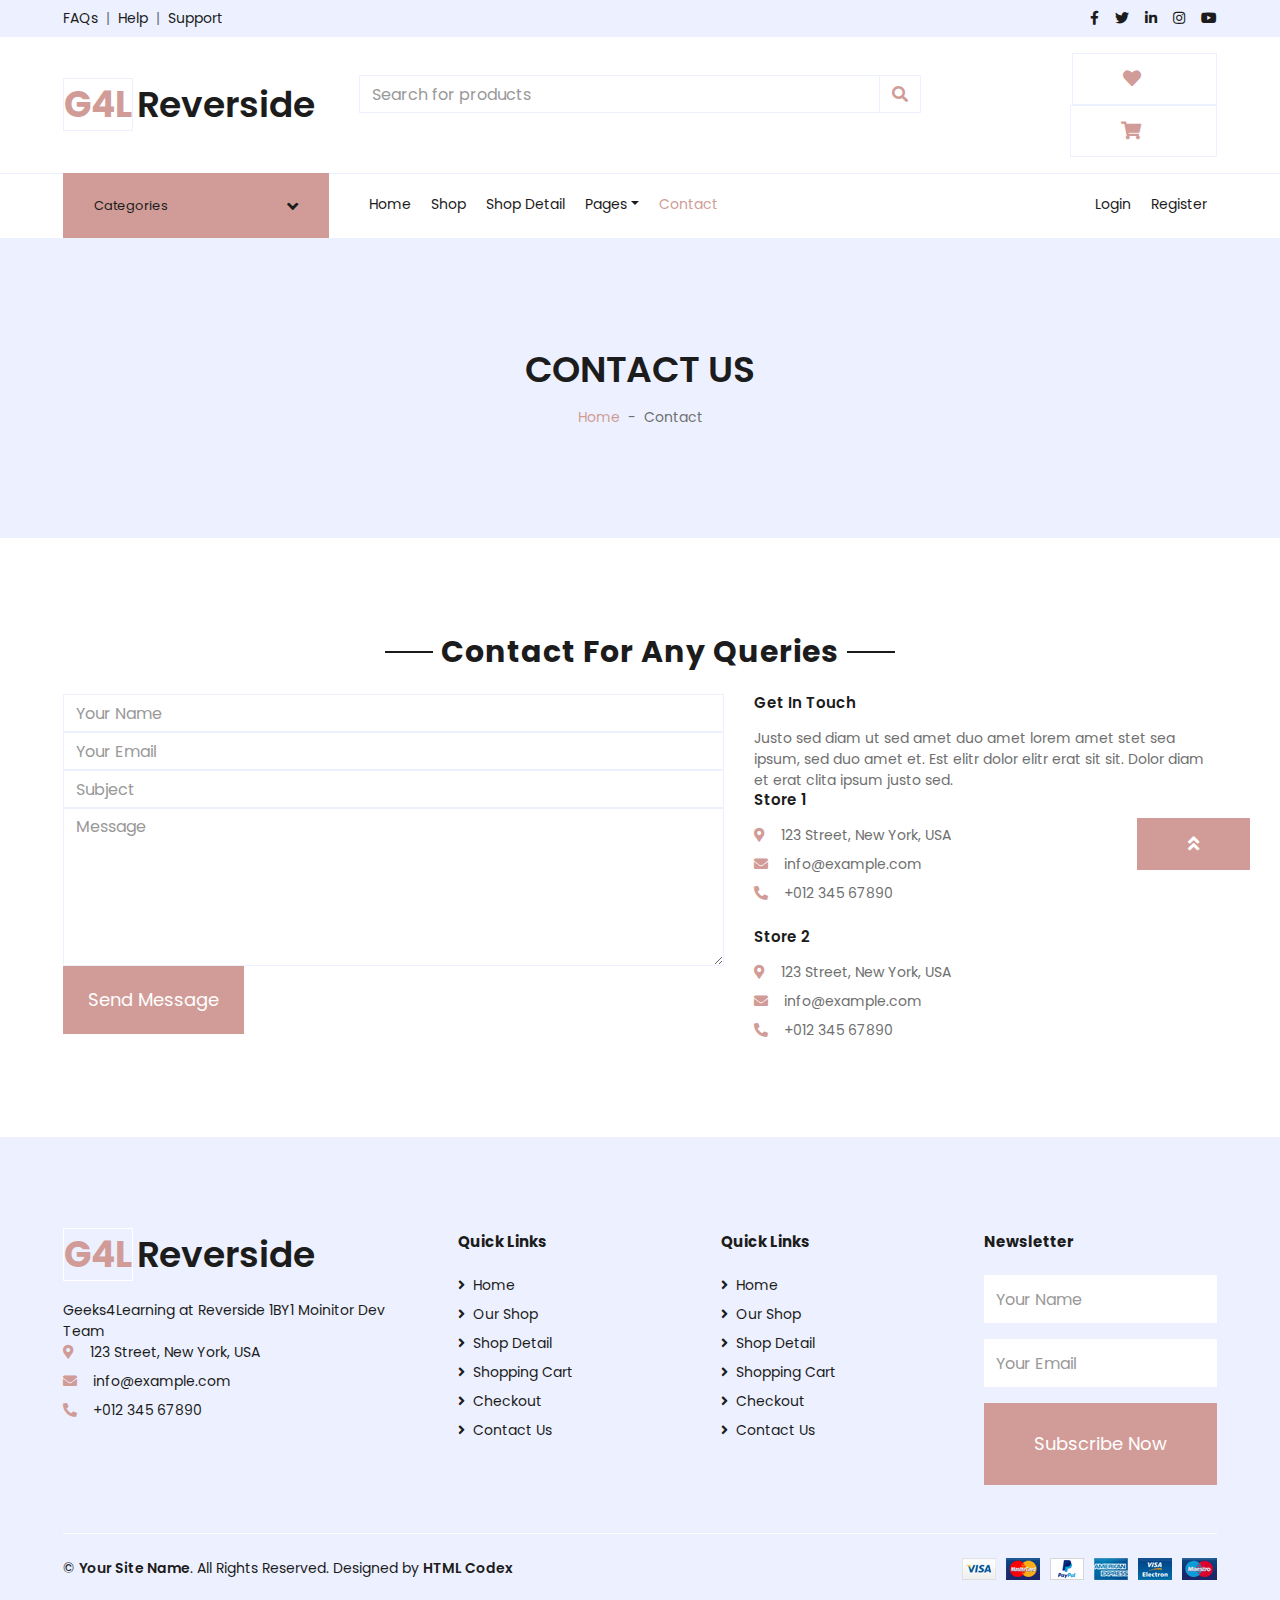
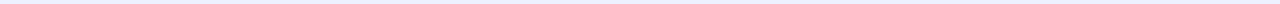
<file: src/op/po/bootstrap-shop-template/contact.html>
<!DOCTYPE html>
<html lang="en">

<head>
    <meta charset="utf-8">
    <title>G4LReverside - Bootstrap Shop Template</title>
    <meta content="width=device-width, initial-scale=1.0" name="viewport">

    <!-- Favicon -->
    <link href="img/favicon.ico" rel="icon">

    <!-- Google Web Fonts -->
    <link rel="preconnect" href="https://fonts.gstatic.com">
    <link href="https://fonts.googleapis.com/css2?family=Poppins:wght@100;200;300;400;500;600;700;800;900&display=swap" rel="stylesheet"> 

    <!-- Font Awesome -->
    <link href="https://cdnjs.cloudflare.com/ajax/libs/font-awesome/5.10.0/css/all.min.css" rel="stylesheet">

    <!-- Libraries Stylesheet -->
    <link href="lib/owlcarousel/assets/owl.carousel.min.css" rel="stylesheet">

    <!-- Customized Bootstrap Stylesheet -->
    <link href="css/style.css" rel="stylesheet">
</head>

<body>
    <!-- Topbar Start -->
    <div class="container-fluid">
        <div class="row bg-secondary py-2 px-xl-5">
            <div class="col-lg-6 d-none d-lg-block">
                <div class="d-inline-flex align-items-center">
                    <a class="text-dark" href="">FAQs</a>
                    <span class="text-muted px-2">|</span>
                    <a class="text-dark" href="">Help</a>
                    <span class="text-muted px-2">|</span>
                    <a class="text-dark" href="">Support</a>
                </div>
            </div>
            <div class="col-lg-6 text-center text-lg-right">
                <div class="d-inline-flex align-items-center">
                    <a class="text-dark px-2" href="">
                        <i class="fab fa-facebook-f"></i>
                    </a>
                    <a class="text-dark px-2" href="">
                        <i class="fab fa-twitter"></i>
                    </a>
                    <a class="text-dark px-2" href="">
                        <i class="fab fa-linkedin-in"></i>
                    </a>
                    <a class="text-dark px-2" href="">
                        <i class="fab fa-instagram"></i>
                    </a>
                    <a class="text-dark pl-2" href="">
                        <i class="fab fa-youtube"></i>
                    </a>
                </div>
            </div>
        </div>
        <div class="row align-items-center py-3 px-xl-5">
            <div class="col-lg-3 d-none d-lg-block">
                <a href="" class="text-decoration-none">
                    <h1 class="m-0 display-5 font-weight-semi-bold"><span class="text-primary font-weight-bold border px-0 mr-1">G4L</span>Reverside</h1>
                </a>
            </div>
            <div class="col-lg-6 col-6 text-left">
                <form action="">
                    <div class="input-group">
                        <input type="text" class="form-control" placeholder="Search for products">
                        <div class="input-group-append">
                            <span class="input-group-text bg-transparent text-primary">
                                <i class="fa fa-search"></i>
                            </span>
                        </div>
                    </div>
                </form>
            </div>
            <div class="col-lg-3 col-6 text-right">
                <a href="" class="btn border">
                    <i class="fas fa-heart text-primary"></i>
                    <span class="badge">0</span>
                </a>
                <a href="" class="btn border">
                    <i class="fas fa-shopping-cart text-primary"></i>
                    <span class="badge">0</span>
                </a>
            </div>
        </div>
    </div>
    <!-- Topbar End -->


    <!-- Navbar Start -->
    <div class="container-fluid">
        <div class="row border-top px-xl-5">
            <div class="col-lg-3 d-none d-lg-block">
                <a class="btn shadow-none d-flex align-items-center justify-content-between bg-primary text-white w-100" data-toggle="collapse" href="#navbar-vertical" style="height: 65px; margin-top: -1px; padding: 0 30px;">
                    <h6 class="m-0">Categories</h6>
                    <i class="fa fa-angle-down text-dark"></i>
                </a>
                <nav class="collapse position-absolute navbar navbar-vertical navbar-light align-items-start p-0 border border-top-0 border-bottom-0 bg-light" id="navbar-vertical" style="width: calc(100% - 30px); z-index: 1;">
                    <div class="navbar-nav w-100 overflow-hidden" style="height: 410px">
                        <div class="nav-item dropdown">
                            <a href="#" class="nav-link" data-toggle="dropdown">Dresses <i class="fa fa-angle-down float-right mt-1"></i></a>
                            <div class="dropdown-menu position-absolute bg-secondary border-0 rounded-0 w-100 m-0">
                                <a href="" class="dropdown-item">Men's Dresses</a>
                                <a href="" class="dropdown-item">Women's Dresses</a>
                                <a href="" class="dropdown-item">Baby's Dresses</a>
                            </div>
                        </div>
                        <a href="" class="nav-item nav-link">Shirts</a>
                        <a href="" class="nav-item nav-link">Jeans</a>
                        <a href="" class="nav-item nav-link">Swimwear</a>
                        <a href="" class="nav-item nav-link">Sleepwear</a>
                        <a href="" class="nav-item nav-link">Sportswear</a>
                        <a href="" class="nav-item nav-link">Jumpsuits</a>
                        <a href="" class="nav-item nav-link">Blazers</a>
                        <a href="" class="nav-item nav-link">Jackets</a>
                        <a href="" class="nav-item nav-link">Shoes</a>
                    </div>
                </nav>
            </div>
            <div class="col-lg-9">
                <nav class="navbar navbar-expand-lg bg-light navbar-light py-3 py-lg-0 px-0">
                    <a href="" class="text-decoration-none d-block d-lg-none">
                        <h1 class="m-0 display-5 font-weight-semi-bold"><span class="text-primary font-weight-bold border px-0 mr-1">G4L</span>Reverside</h1>
                    </a>
                    <button type="button" class="navbar-toggler" data-toggle="collapse" data-target="#navbarCollapse">
                        <span class="navbar-toggler-icon"></span>
                    </button>
                    <div class="collapse navbar-collapse justify-content-between" id="navbarCollapse">
                        <div class="navbar-nav mr-auto py-0">
                            <a href="index.html" class="nav-item nav-link">Home</a>
                            <a href="shop.html" class="nav-item nav-link">Shop</a>
                            <a href="detail.html" class="nav-item nav-link">Shop Detail</a>
                            <div class="nav-item dropdown">
                                <a href="#" class="nav-link dropdown-toggle" data-toggle="dropdown">Pages</a>
                                <div class="dropdown-menu rounded-0 m-0">
                                    <a href="cart.html" class="dropdown-item">Shopping Cart</a>
                                    <a href="checkout.html" class="dropdown-item">Checkout</a>
                                </div>
                            </div>
                            <a href="contact.html" class="nav-item nav-link active">Contact</a>
                        </div>
                        <div class="navbar-nav ml-auto py-0">
                            <a href="" class="nav-item nav-link">Login</a>
                            <a href="" class="nav-item nav-link">Register</a>
                        </div>
                    </div>
                </nav>
            </div>
        </div>
    </div>
    <!-- Navbar End -->


    <!-- Page Header Start -->
    <div class="container-fluid bg-secondary mb-5">
        <div class="d-flex flex-column align-items-center justify-content-center" style="min-height: 300px">
            <h1 class="font-weight-semi-bold text-uppercase mb-3">Contact Us</h1>
            <div class="d-inline-flex">
                <p class="m-0"><a href="">Home</a></p>
                <p class="m-0 px-2">-</p>
                <p class="m-0">Contact</p>
            </div>
        </div>
    </div>
    <!-- Page Header End -->


    <!-- Contact Start -->
    <div class="container-fluid pt-5">
        <div class="text-center mb-4">
            <h2 class="section-title px-5"><span class="px-2">Contact For Any Queries</span></h2>
        </div>
        <div class="row px-xl-5">
            <div class="col-lg-7 mb-5">
                <div class="contact-form">
                    <div id="success"></div>
                    <form name="sentMessage" id="contactForm" novalidate="novalidate">
                        <div class="control-group">
                            <input type="text" class="form-control" id="name" placeholder="Your Name"
                                required="required" data-validation-required-message="Please enter your name" />
                            <p class="help-block text-danger"></p>
                        </div>
                        <div class="control-group">
                            <input type="email" class="form-control" id="email" placeholder="Your Email"
                                required="required" data-validation-required-message="Please enter your email" />
                            <p class="help-block text-danger"></p>
                        </div>
                        <div class="control-group">
                            <input type="text" class="form-control" id="subject" placeholder="Subject"
                                required="required" data-validation-required-message="Please enter a subject" />
                            <p class="help-block text-danger"></p>
                        </div>
                        <div class="control-group">
                            <textarea class="form-control" rows="6" id="message" placeholder="Message"
                                required="required"
                                data-validation-required-message="Please enter your message"></textarea>
                            <p class="help-block text-danger"></p>
                        </div>
                        <div>
                            <button class="btn btn-primary py-2 px-4" type="submit" id="sendMessageButton">Send
                                Message</button>
                        </div>
                    </form>
                </div>
            </div>
            <div class="col-lg-5 mb-5">
                <h5 class="font-weight-semi-bold mb-3">Get In Touch</h5>
                <p>Justo sed diam ut sed amet duo amet lorem amet stet sea ipsum, sed duo amet et. Est elitr dolor elitr erat sit sit. Dolor diam et erat clita ipsum justo sed.</p>
                <div class="d-flex flex-column mb-3">
                    <h5 class="font-weight-semi-bold mb-3">Store 1</h5>
                    <p class="mb-2"><i class="fa fa-map-marker-alt text-primary mr-3"></i>123 Street, New York, USA</p>
                    <p class="mb-2"><i class="fa fa-envelope text-primary mr-3"></i>info@example.com</p>
                    <p class="mb-2"><i class="fa fa-phone-alt text-primary mr-3"></i>+012 345 67890</p>
                </div>
                <div class="d-flex flex-column">
                    <h5 class="font-weight-semi-bold mb-3">Store 2</h5>
                    <p class="mb-2"><i class="fa fa-map-marker-alt text-primary mr-3"></i>123 Street, New York, USA</p>
                    <p class="mb-2"><i class="fa fa-envelope text-primary mr-3"></i>info@example.com</p>
                    <p class="mb-0"><i class="fa fa-phone-alt text-primary mr-3"></i>+012 345 67890</p>
                </div>
            </div>
        </div>
    </div>
    <!-- Contact End -->


    <!-- Footer Start -->
    <div class="container-fluid bg-secondary text-dark mt-5 pt-5">
        <div class="row px-xl-5 pt-5">
            <div class="col-lg-4 col-md-12 mb-5 pr-3 pr-xl-5">
                <a href="" class="text-decoration-none">
                    <h1 class="mb-4 display-5 font-weight-semi-bold"><span class="text-primary font-weight-bold border border-white px-0 mr-1">G4L</span>Reverside</h1>
                </a>
                <p>Geeks4Learning at Reverside 1BY1 Moinitor Dev Team</p>
                <p class="mb-2"><i class="fa fa-map-marker-alt text-primary mr-3"></i>123 Street, New York, USA</p>
                <p class="mb-2"><i class="fa fa-envelope text-primary mr-3"></i>info@example.com</p>
                <p class="mb-0"><i class="fa fa-phone-alt text-primary mr-3"></i>+012 345 67890</p>
            </div>
            <div class="col-lg-8 col-md-12">
                <div class="row">
                    <div class="col-md-4 mb-5">
                        <h5 class="font-weight-bold text-dark mb-4">Quick Links</h5>
                        <div class="d-flex flex-column justify-content-start">
                            <a class="text-dark mb-2" href="index.html"><i class="fa fa-angle-right mr-2"></i>Home</a>
                            <a class="text-dark mb-2" href="shop.html"><i class="fa fa-angle-right mr-2"></i>Our Shop</a>
                            <a class="text-dark mb-2" href="detail.html"><i class="fa fa-angle-right mr-2"></i>Shop Detail</a>
                            <a class="text-dark mb-2" href="cart.html"><i class="fa fa-angle-right mr-2"></i>Shopping Cart</a>
                            <a class="text-dark mb-2" href="checkout.html"><i class="fa fa-angle-right mr-2"></i>Checkout</a>
                            <a class="text-dark" href="contact.html"><i class="fa fa-angle-right mr-2"></i>Contact Us</a>
                        </div>
                    </div>
                    <div class="col-md-4 mb-5">
                        <h5 class="font-weight-bold text-dark mb-4">Quick Links</h5>
                        <div class="d-flex flex-column justify-content-start">
                            <a class="text-dark mb-2" href="index.html"><i class="fa fa-angle-right mr-2"></i>Home</a>
                            <a class="text-dark mb-2" href="shop.html"><i class="fa fa-angle-right mr-2"></i>Our Shop</a>
                            <a class="text-dark mb-2" href="detail.html"><i class="fa fa-angle-right mr-2"></i>Shop Detail</a>
                            <a class="text-dark mb-2" href="cart.html"><i class="fa fa-angle-right mr-2"></i>Shopping Cart</a>
                            <a class="text-dark mb-2" href="checkout.html"><i class="fa fa-angle-right mr-2"></i>Checkout</a>
                            <a class="text-dark" href="contact.html"><i class="fa fa-angle-right mr-2"></i>Contact Us</a>
                        </div>
                    </div>
                    <div class="col-md-4 mb-5">
                        <h5 class="font-weight-bold text-dark mb-4">Newsletter</h5>
                        <form action="">
                            <div class="form-group">
                                <input type="text" class="form-control border-0 py-4" placeholder="Your Name" required="required" />
                            </div>
                            <div class="form-group">
                                <input type="email" class="form-control border-0 py-4" placeholder="Your Email"
                                    required="required" />
                            </div>
                            <div>
                                <button class="btn btn-primary btn-block border-0 py-3" type="submit">Subscribe Now</button>
                            </div>
                        </form>
                    </div>
                </div>
            </div>
        </div>
        <div class="row border-top border-light mx-xl-5 py-4">
            <div class="col-md-6 px-xl-0">
                <p class="mb-md-0 text-center text-md-left text-dark">
                    &copy; <a class="text-dark font-weight-semi-bold" href="#">Your Site Name</a>. All Rights Reserved. Designed
                    by
                    <a class="text-dark font-weight-semi-bold" href="https://htmlcodex.com">HTML Codex</a>
                </p>
            </div>
            <div class="col-md-6 px-xl-0 text-center text-md-right">
                <img class="img-fluid" src="img/payments.png" alt="">
            </div>
        </div>
    </div>
    <!-- Footer End -->


    <!-- Back to Top -->
    <a href="#" class="btn btn-primary back-to-top"><i class="fa fa-angle-double-up"></i></a>


    <!-- JavaScript Libraries -->
    <script src="https://code.jquery.com/jquery-3.4.1.min.js"></script>
    <script src="https://stackpath.bootstrapcdn.com/bootstrap/4.4.1/js/bootstrap.bundle.min.js"></script>
    <script src="lib/easing/easing.min.js"></script>
    <script src="lib/owlcarousel/owl.carousel.min.js"></script>

    <!-- Contact Javascript File -->
    <script src="mail/jqBootstrapValidation.min.js"></script>
    <script src="mail/contact.js"></script>

    <!-- Template Javascript -->
    <script src="js/main.js"></script>
</body>

</html>
</file>
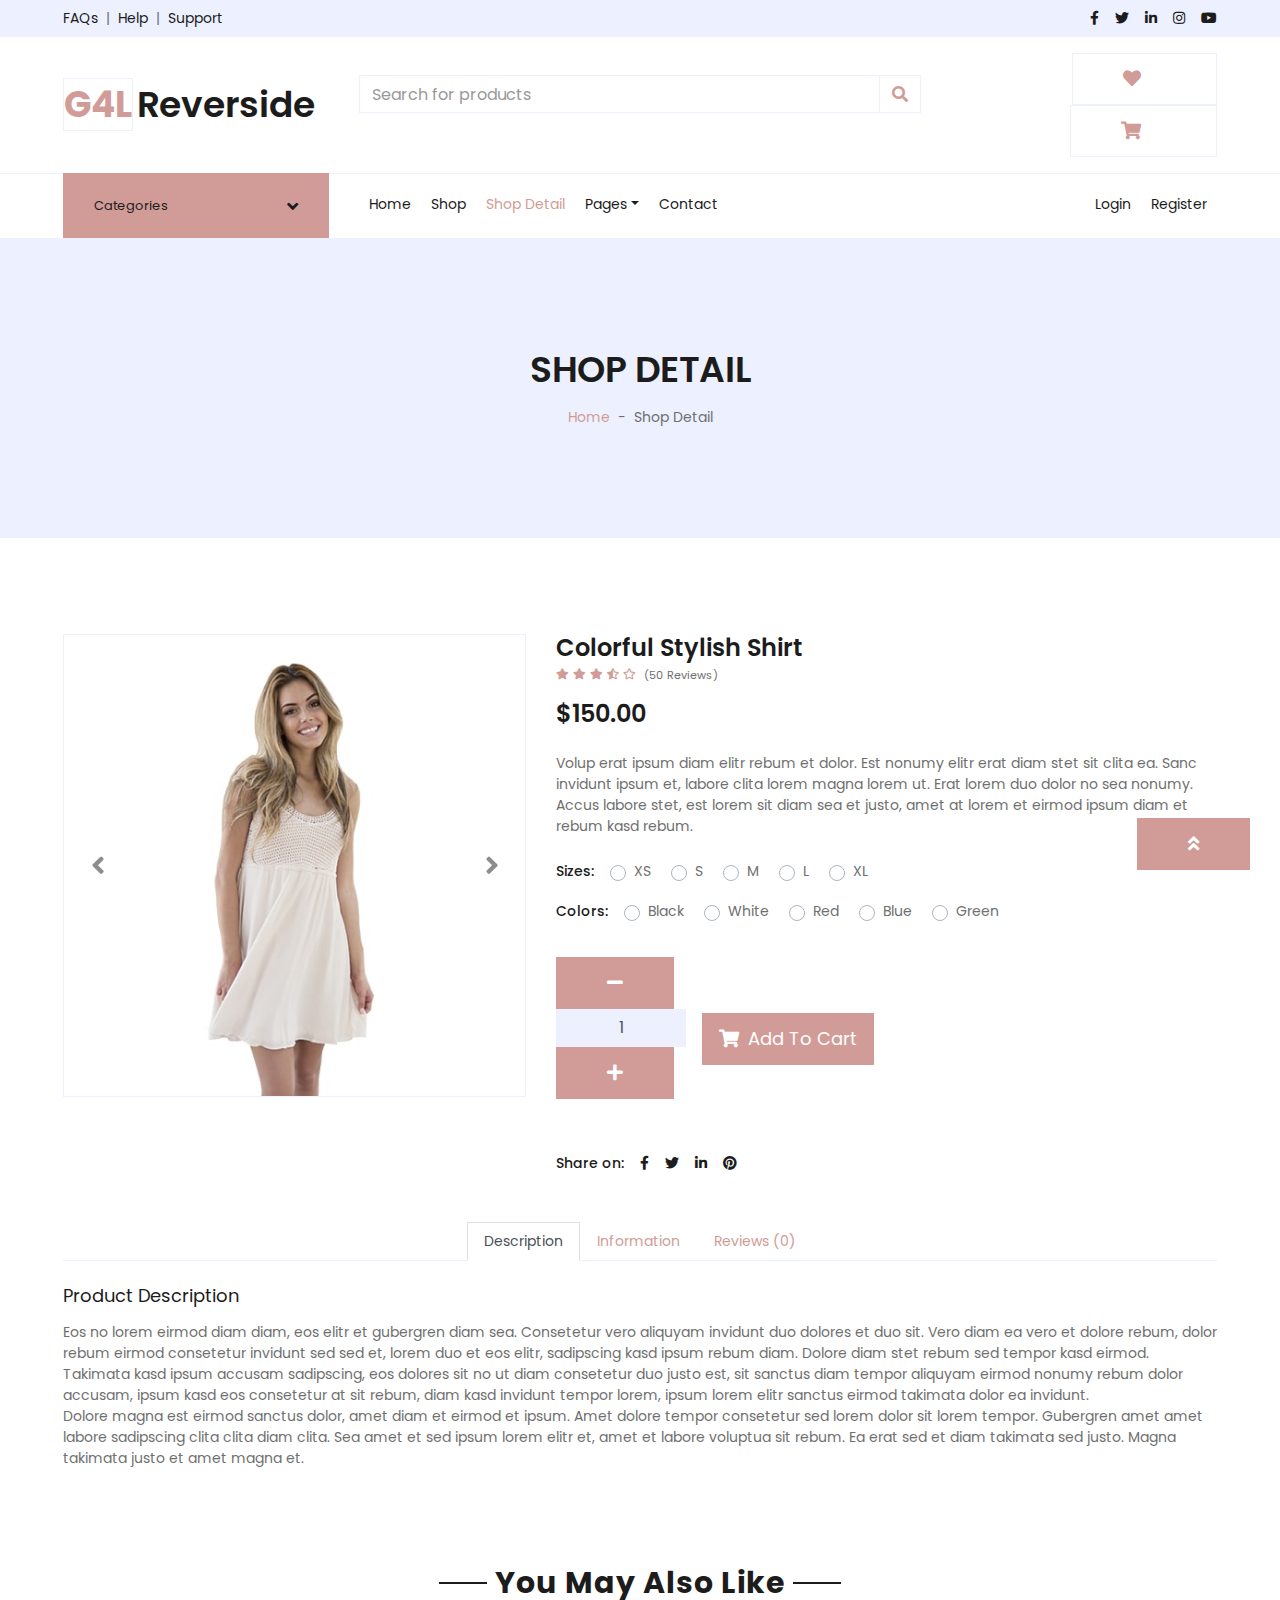
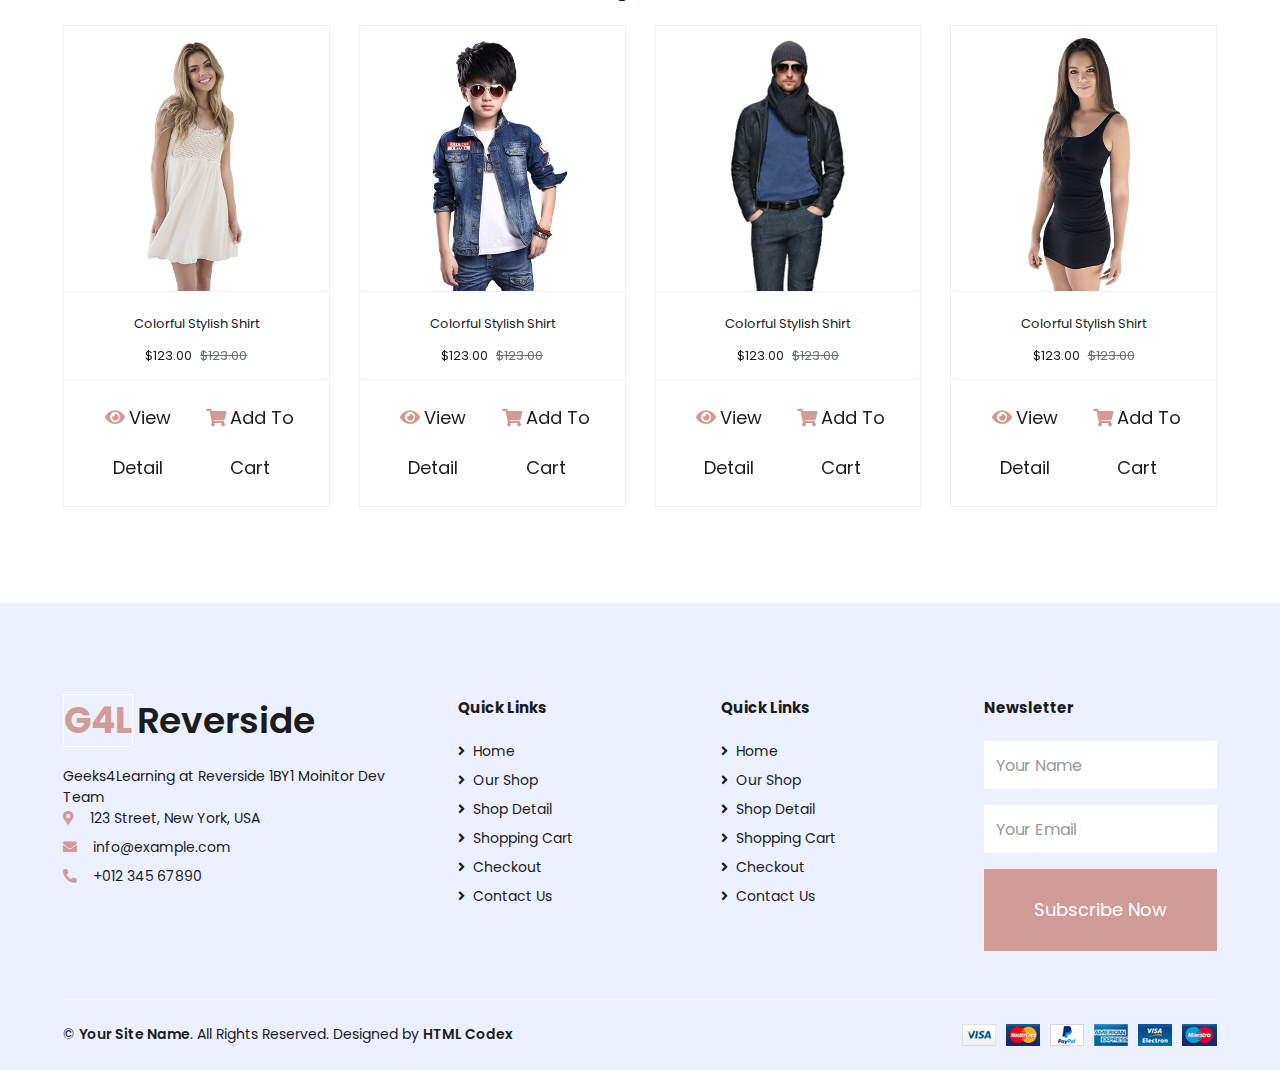
<file: src/op/po/bootstrap-shop-template/detail.html>
<!DOCTYPE html>
<html lang="en">

<head>
    <meta charset="utf-8">
    <title>G4LReverside - Bootstrap Shop Template</title>
    <meta content="width=device-width, initial-scale=1.0" name="viewport">

    <!-- Favicon -->
    <link href="img/favicon.ico" rel="icon">

    <!-- Google Web Fonts -->
    <link rel="preconnect" href="https://fonts.gstatic.com">
    <link href="https://fonts.googleapis.com/css2?family=Poppins:wght@100;200;300;400;500;600;700;800;900&display=swap" rel="stylesheet"> 

    <!-- Font Awesome -->
    <link href="https://cdnjs.cloudflare.com/ajax/libs/font-awesome/5.10.0/css/all.min.css" rel="stylesheet">

    <!-- Libraries Stylesheet -->
    <link href="lib/owlcarousel/assets/owl.carousel.min.css" rel="stylesheet">

    <!-- Customized Bootstrap Stylesheet -->
    <link href="css/style.css" rel="stylesheet">
</head>

<body>
    <!-- Topbar Start -->
    <div class="container-fluid">
        <div class="row bg-secondary py-2 px-xl-5">
            <div class="col-lg-6 d-none d-lg-block">
                <div class="d-inline-flex align-items-center">
                    <a class="text-dark" href="">FAQs</a>
                    <span class="text-muted px-2">|</span>
                    <a class="text-dark" href="">Help</a>
                    <span class="text-muted px-2">|</span>
                    <a class="text-dark" href="">Support</a>
                </div>
            </div>
            <div class="col-lg-6 text-center text-lg-right">
                <div class="d-inline-flex align-items-center">
                    <a class="text-dark px-2" href="">
                        <i class="fab fa-facebook-f"></i>
                    </a>
                    <a class="text-dark px-2" href="">
                        <i class="fab fa-twitter"></i>
                    </a>
                    <a class="text-dark px-2" href="">
                        <i class="fab fa-linkedin-in"></i>
                    </a>
                    <a class="text-dark px-2" href="">
                        <i class="fab fa-instagram"></i>
                    </a>
                    <a class="text-dark pl-2" href="">
                        <i class="fab fa-youtube"></i>
                    </a>
                </div>
            </div>
        </div>
        <div class="row align-items-center py-3 px-xl-5">
            <div class="col-lg-3 d-none d-lg-block">
                <a href="" class="text-decoration-none">
                    <h1 class="m-0 display-5 font-weight-semi-bold"><span class="text-primary font-weight-bold border px-0 mr-1">G4L</span>Reverside</h1>
                </a>
            </div>
            <div class="col-lg-6 col-6 text-left">
                <form action="">
                    <div class="input-group">
                        <input type="text" class="form-control" placeholder="Search for products">
                        <div class="input-group-append">
                            <span class="input-group-text bg-transparent text-primary">
                                <i class="fa fa-search"></i>
                            </span>
                        </div>
                    </div>
                </form>
            </div>
            <div class="col-lg-3 col-6 text-right">
                <a href="" class="btn border">
                    <i class="fas fa-heart text-primary"></i>
                    <span class="badge">0</span>
                </a>
                <a href="" class="btn border">
                    <i class="fas fa-shopping-cart text-primary"></i>
                    <span class="badge">0</span>
                </a>
            </div>
        </div>
    </div>
    <!-- Topbar End -->


    <!-- Navbar Start -->
    <div class="container-fluid">
        <div class="row border-top px-xl-5">
            <div class="col-lg-3 d-none d-lg-block">
                <a class="btn shadow-none d-flex align-items-center justify-content-between bg-primary text-white w-100" data-toggle="collapse" href="#navbar-vertical" style="height: 65px; margin-top: -1px; padding: 0 30px;">
                    <h6 class="m-0">Categories</h6>
                    <i class="fa fa-angle-down text-dark"></i>
                </a>
                <nav class="collapse position-absolute navbar navbar-vertical navbar-light align-items-start p-0 border border-top-0 border-bottom-0 bg-light" id="navbar-vertical" style="width: calc(100% - 30px); z-index: 1;">
                    <div class="navbar-nav w-100 overflow-hidden" style="height: 410px">
                        <div class="nav-item dropdown">
                            <a href="#" class="nav-link" data-toggle="dropdown">Dresses <i class="fa fa-angle-down float-right mt-1"></i></a>
                            <div class="dropdown-menu position-absolute bg-secondary border-0 rounded-0 w-100 m-0">
                                <a href="" class="dropdown-item">Men's Dresses</a>
                                <a href="" class="dropdown-item">Women's Dresses</a>
                                <a href="" class="dropdown-item">Baby's Dresses</a>
                            </div>
                        </div>
                        <a href="" class="nav-item nav-link">Shirts</a>
                        <a href="" class="nav-item nav-link">Jeans</a>
                        <a href="" class="nav-item nav-link">Swimwear</a>
                        <a href="" class="nav-item nav-link">Sleepwear</a>
                        <a href="" class="nav-item nav-link">Sportswear</a>
                        <a href="" class="nav-item nav-link">Jumpsuits</a>
                        <a href="" class="nav-item nav-link">Blazers</a>
                        <a href="" class="nav-item nav-link">Jackets</a>
                        <a href="" class="nav-item nav-link">Shoes</a>
                    </div>
                </nav>
            </div>
            <div class="col-lg-9">
                <nav class="navbar navbar-expand-lg bg-light navbar-light py-3 py-lg-0 px-0">
                    <a href="" class="text-decoration-none d-block d-lg-none">
                        <h1 class="m-0 display-5 font-weight-semi-bold"><span class="text-primary font-weight-bold border px-0 mr-1">G4L</span>Reverside</h1>
                    </a>
                    <button type="button" class="navbar-toggler" data-toggle="collapse" data-target="#navbarCollapse">
                        <span class="navbar-toggler-icon"></span>
                    </button>
                    <div class="collapse navbar-collapse justify-content-between" id="navbarCollapse">
                        <div class="navbar-nav mr-auto py-0">
                            <a href="index.html" class="nav-item nav-link">Home</a>
                            <a href="shop.html" class="nav-item nav-link">Shop</a>
                            <a href="detail.html" class="nav-item nav-link active">Shop Detail</a>
                            <div class="nav-item dropdown">
                                <a href="#" class="nav-link dropdown-toggle" data-toggle="dropdown">Pages</a>
                                <div class="dropdown-menu rounded-0 m-0">
                                    <a href="cart.html" class="dropdown-item">Shopping Cart</a>
                                    <a href="checkout.html" class="dropdown-item">Checkout</a>
                                </div>
                            </div>
                            <a href="contact.html" class="nav-item nav-link">Contact</a>
                        </div>
                        <div class="navbar-nav ml-auto py-0">
                            <a href="" class="nav-item nav-link">Login</a>
                            <a href="" class="nav-item nav-link">Register</a>
                        </div>
                    </div>
                </nav>
            </div>
        </div>
    </div>
    <!-- Navbar End -->


    <!-- Page Header Start -->
    <div class="container-fluid bg-secondary mb-5">
        <div class="d-flex flex-column align-items-center justify-content-center" style="min-height: 300px">
            <h1 class="font-weight-semi-bold text-uppercase mb-3">Shop Detail</h1>
            <div class="d-inline-flex">
                <p class="m-0"><a href="">Home</a></p>
                <p class="m-0 px-2">-</p>
                <p class="m-0">Shop Detail</p>
            </div>
        </div>
    </div>
    <!-- Page Header End -->


    <!-- Shop Detail Start -->
    <div class="container-fluid py-5">
        <div class="row px-xl-5">
            <div class="col-lg-5 pb-5">
                <div id="product-carousel" class="carousel slide" data-ride="carousel">
                    <div class="carousel-inner border">
                        <div class="carousel-item active">
                            <img class="w-100 h-100" src="img/product-1.jpg" alt="Image">
                        </div>
                        <div class="carousel-item">
                            <img class="w-100 h-100" src="img/product-2.jpg" alt="Image">
                        </div>
                        <div class="carousel-item">
                            <img class="w-100 h-100" src="img/product-3.jpg" alt="Image">
                        </div>
                        <div class="carousel-item">
                            <img class="w-100 h-100" src="img/product-4.jpg" alt="Image">
                        </div>
                    </div>
                    <a class="carousel-control-prev" href="#product-carousel" data-slide="prev">
                        <i class="fa fa-2x fa-angle-left text-dark"></i>
                    </a>
                    <a class="carousel-control-next" href="#product-carousel" data-slide="next">
                        <i class="fa fa-2x fa-angle-right text-dark"></i>
                    </a>
                </div>
            </div>

            <div class="col-lg-7 pb-5">
                <h3 class="font-weight-semi-bold">Colorful Stylish Shirt</h3>
                <div class="d-flex mb-3">
                    <div class="text-primary mr-2">
                        <small class="fas fa-star"></small>
                        <small class="fas fa-star"></small>
                        <small class="fas fa-star"></small>
                        <small class="fas fa-star-half-alt"></small>
                        <small class="far fa-star"></small>
                    </div>
                    <small class="pt-1">(50 Reviews)</small>
                </div>
                <h3 class="font-weight-semi-bold mb-4">$150.00</h3>
                <p class="mb-4">Volup erat ipsum diam elitr rebum et dolor. Est nonumy elitr erat diam stet sit clita ea. Sanc invidunt ipsum et, labore clita lorem magna lorem ut. Erat lorem duo dolor no sea nonumy. Accus labore stet, est lorem sit diam sea et justo, amet at lorem et eirmod ipsum diam et rebum kasd rebum.</p>
                <div class="d-flex mb-3">
                    <p class="text-dark font-weight-medium mb-0 mr-3">Sizes:</p>
                    <form>
                        <div class="custom-control custom-radio custom-control-inline">
                            <input type="radio" class="custom-control-input" id="size-1" name="size">
                            <label class="custom-control-label" for="size-1">XS</label>
                        </div>
                        <div class="custom-control custom-radio custom-control-inline">
                            <input type="radio" class="custom-control-input" id="size-2" name="size">
                            <label class="custom-control-label" for="size-2">S</label>
                        </div>
                        <div class="custom-control custom-radio custom-control-inline">
                            <input type="radio" class="custom-control-input" id="size-3" name="size">
                            <label class="custom-control-label" for="size-3">M</label>
                        </div>
                        <div class="custom-control custom-radio custom-control-inline">
                            <input type="radio" class="custom-control-input" id="size-4" name="size">
                            <label class="custom-control-label" for="size-4">L</label>
                        </div>
                        <div class="custom-control custom-radio custom-control-inline">
                            <input type="radio" class="custom-control-input" id="size-5" name="size">
                            <label class="custom-control-label" for="size-5">XL</label>
                        </div>
                    </form>
                </div>
                <div class="d-flex mb-4">
                    <p class="text-dark font-weight-medium mb-0 mr-3">Colors:</p>
                    <form>
                        <div class="custom-control custom-radio custom-control-inline">
                            <input type="radio" class="custom-control-input" id="color-1" name="color">
                            <label class="custom-control-label" for="color-1">Black</label>
                        </div>
                        <div class="custom-control custom-radio custom-control-inline">
                            <input type="radio" class="custom-control-input" id="color-2" name="color">
                            <label class="custom-control-label" for="color-2">White</label>
                        </div>
                        <div class="custom-control custom-radio custom-control-inline">
                            <input type="radio" class="custom-control-input" id="color-3" name="color">
                            <label class="custom-control-label" for="color-3">Red</label>
                        </div>
                        <div class="custom-control custom-radio custom-control-inline">
                            <input type="radio" class="custom-control-input" id="color-4" name="color">
                            <label class="custom-control-label" for="color-4">Blue</label>
                        </div>
                        <div class="custom-control custom-radio custom-control-inline">
                            <input type="radio" class="custom-control-input" id="color-5" name="color">
                            <label class="custom-control-label" for="color-5">Green</label>
                        </div>
                    </form>
                </div>
                <div class="d-flex align-items-center mb-4 pt-2">
                    <div class="input-group quantity mr-3" style="width: 130px;">
                        <div class="input-group-btn">
                            <button class="btn btn-primary btn-minus" >
                            <i class="fa fa-minus"></i>
                            </button>
                        </div>
                        <input type="text" class="form-control bg-secondary text-center" value="1">
                        <div class="input-group-btn">
                            <button class="btn btn-primary btn-plus">
                                <i class="fa fa-plus"></i>
                            </button>
                        </div>
                    </div>
                    <button class="btn btn-primary px-3"><i class="fa fa-shopping-cart mr-1"></i> Add To Cart</button>
                </div>
                <div class="d-flex pt-2">
                    <p class="text-dark font-weight-medium mb-0 mr-2">Share on:</p>
                    <div class="d-inline-flex">
                        <a class="text-dark px-2" href="">
                            <i class="fab fa-facebook-f"></i>
                        </a>
                        <a class="text-dark px-2" href="">
                            <i class="fab fa-twitter"></i>
                        </a>
                        <a class="text-dark px-2" href="">
                            <i class="fab fa-linkedin-in"></i>
                        </a>
                        <a class="text-dark px-2" href="">
                            <i class="fab fa-pinterest"></i>
                        </a>
                    </div>
                </div>
            </div>
        </div>
        <div class="row px-xl-5">
            <div class="col">
                <div class="nav nav-tabs justify-content-center border-secondary mb-4">
                    <a class="nav-item nav-link active" data-toggle="tab" href="#tab-pane-1">Description</a>
                    <a class="nav-item nav-link" data-toggle="tab" href="#tab-pane-2">Information</a>
                    <a class="nav-item nav-link" data-toggle="tab" href="#tab-pane-3">Reviews (0)</a>
                </div>
                <div class="tab-content">
                    <div class="tab-pane fade show active" id="tab-pane-1">
                        <h4 class="mb-3">Product Description</h4>
                        <p>Eos no lorem eirmod diam diam, eos elitr et gubergren diam sea. Consetetur vero aliquyam invidunt duo dolores et duo sit. Vero diam ea vero et dolore rebum, dolor rebum eirmod consetetur invidunt sed sed et, lorem duo et eos elitr, sadipscing kasd ipsum rebum diam. Dolore diam stet rebum sed tempor kasd eirmod. Takimata kasd ipsum accusam sadipscing, eos dolores sit no ut diam consetetur duo justo est, sit sanctus diam tempor aliquyam eirmod nonumy rebum dolor accusam, ipsum kasd eos consetetur at sit rebum, diam kasd invidunt tempor lorem, ipsum lorem elitr sanctus eirmod takimata dolor ea invidunt.</p>
                        <p>Dolore magna est eirmod sanctus dolor, amet diam et eirmod et ipsum. Amet dolore tempor consetetur sed lorem dolor sit lorem tempor. Gubergren amet amet labore sadipscing clita clita diam clita. Sea amet et sed ipsum lorem elitr et, amet et labore voluptua sit rebum. Ea erat sed et diam takimata sed justo. Magna takimata justo et amet magna et.</p>
                    </div>
                    <div class="tab-pane fade" id="tab-pane-2">
                        <h4 class="mb-3">Additional Information</h4>
                        <p>Eos no lorem eirmod diam diam, eos elitr et gubergren diam sea. Consetetur vero aliquyam invidunt duo dolores et duo sit. Vero diam ea vero et dolore rebum, dolor rebum eirmod consetetur invidunt sed sed et, lorem duo et eos elitr, sadipscing kasd ipsum rebum diam. Dolore diam stet rebum sed tempor kasd eirmod. Takimata kasd ipsum accusam sadipscing, eos dolores sit no ut diam consetetur duo justo est, sit sanctus diam tempor aliquyam eirmod nonumy rebum dolor accusam, ipsum kasd eos consetetur at sit rebum, diam kasd invidunt tempor lorem, ipsum lorem elitr sanctus eirmod takimata dolor ea invidunt.</p>
                        <div class="row">
                            <div class="col-md-6">
                                <ul class="list-group list-group-flush">
                                    <li class="list-group-item px-0">
                                        Sit erat duo lorem duo ea consetetur, et eirmod takimata.
                                    </li>
                                    <li class="list-group-item px-0">
                                        Amet kasd gubergren sit sanctus et lorem eos sadipscing at.
                                    </li>
                                    <li class="list-group-item px-0">
                                        Duo amet accusam eirmod nonumy stet et et stet eirmod.
                                    </li>
                                    <li class="list-group-item px-0">
                                        Takimata ea clita labore amet ipsum erat justo voluptua. Nonumy.
                                    </li>
                                  </ul> 
                            </div>
                            <div class="col-md-6">
                                <ul class="list-group list-group-flush">
                                    <li class="list-group-item px-0">
                                        Sit erat duo lorem duo ea consetetur, et eirmod takimata.
                                    </li>
                                    <li class="list-group-item px-0">
                                        Amet kasd gubergren sit sanctus et lorem eos sadipscing at.
                                    </li>
                                    <li class="list-group-item px-0">
                                        Duo amet accusam eirmod nonumy stet et et stet eirmod.
                                    </li>
                                    <li class="list-group-item px-0">
                                        Takimata ea clita labore amet ipsum erat justo voluptua. Nonumy.
                                    </li>
                                  </ul> 
                            </div>
                        </div>
                    </div>
                    <div class="tab-pane fade" id="tab-pane-3">
                        <div class="row">
                            <div class="col-md-6">
                                <h4 class="mb-4">1 review for "Colorful Stylish Shirt"</h4>
                                <div class="media mb-4">
                                    <img src="img/user.jpg" alt="Image" class="img-fluid mr-3 mt-1" style="width: 45px;">
                                    <div class="media-body">
                                        <h6>John Doe<small> - <i>01 Jan 2045</i></small></h6>
                                        <div class="text-primary mb-2">
                                            <i class="fas fa-star"></i>
                                            <i class="fas fa-star"></i>
                                            <i class="fas fa-star"></i>
                                            <i class="fas fa-star-half-alt"></i>
                                            <i class="far fa-star"></i>
                                        </div>
                                        <p>Diam amet duo labore stet elitr ea clita ipsum, tempor labore accusam ipsum et no at. Kasd diam tempor rebum magna dolores sed sed eirmod ipsum.</p>
                                    </div>
                                </div>
                            </div>
                            <div class="col-md-6">
                                <h4 class="mb-4">Leave a review</h4>
                                <small>Your email address will not be published. Required fields are marked *</small>
                                <div class="d-flex my-3">
                                    <p class="mb-0 mr-2">Your Rating * :</p>
                                    <div class="text-primary">
                                        <i class="far fa-star"></i>
                                        <i class="far fa-star"></i>
                                        <i class="far fa-star"></i>
                                        <i class="far fa-star"></i>
                                        <i class="far fa-star"></i>
                                    </div>
                                </div>
                                <form>
                                    <div class="form-group">
                                        <label for="message">Your Review *</label>
                                        <textarea id="message" cols="30" rows="5" class="form-control"></textarea>
                                    </div>
                                    <div class="form-group">
                                        <label for="name">Your Name *</label>
                                        <input type="text" class="form-control" id="name">
                                    </div>
                                    <div class="form-group">
                                        <label for="email">Your Email *</label>
                                        <input type="email" class="form-control" id="email">
                                    </div>
                                    <div class="form-group mb-0">
                                        <input type="submit" value="Leave Your Review" class="btn btn-primary px-3">
                                    </div>
                                </form>
                            </div>
                        </div>
                    </div>
                </div>
            </div>
        </div>
    </div>
    <!-- Shop Detail End -->


    <!-- Products Start -->
    <div class="container-fluid py-5">
        <div class="text-center mb-4">
            <h2 class="section-title px-5"><span class="px-2">You May Also Like</span></h2>
        </div>
        <div class="row px-xl-5">
            <div class="col">
                <div class="owl-carousel related-carousel">
                    <div class="card product-item border-0">
                        <div class="card-header product-img position-relative overflow-hidden bg-transparent border p-0">
                            <img class="img-fluid w-100" src="img/product-1.jpg" alt="">
                        </div>
                        <div class="card-body border-left border-right text-center p-0 pt-4 pb-3">
                            <h6 class="text-truncate mb-3">Colorful Stylish Shirt</h6>
                            <div class="d-flex justify-content-center">
                                <h6>$123.00</h6><h6 class="text-muted ml-2"><del>$123.00</del></h6>
                            </div>
                        </div>
                        <div class="card-footer d-flex justify-content-between bg-light border">
                            <a href="" class="btn btn-sm text-dark p-0"><i class="fas fa-eye text-primary mr-1"></i>View Detail</a>
                            <a href="" class="btn btn-sm text-dark p-0"><i class="fas fa-shopping-cart text-primary mr-1"></i>Add To Cart</a>
                        </div>
                    </div>
                    <div class="card product-item border-0">
                        <div class="card-header product-img position-relative overflow-hidden bg-transparent border p-0">
                            <img class="img-fluid w-100" src="img/product-2.jpg" alt="">
                        </div>
                        <div class="card-body border-left border-right text-center p-0 pt-4 pb-3">
                            <h6 class="text-truncate mb-3">Colorful Stylish Shirt</h6>
                            <div class="d-flex justify-content-center">
                                <h6>$123.00</h6><h6 class="text-muted ml-2"><del>$123.00</del></h6>
                            </div>
                        </div>
                        <div class="card-footer d-flex justify-content-between bg-light border">
                            <a href="" class="btn btn-sm text-dark p-0"><i class="fas fa-eye text-primary mr-1"></i>View Detail</a>
                            <a href="" class="btn btn-sm text-dark p-0"><i class="fas fa-shopping-cart text-primary mr-1"></i>Add To Cart</a>
                        </div>
                    </div>
                    <div class="card product-item border-0">
                        <div class="card-header product-img position-relative overflow-hidden bg-transparent border p-0">
                            <img class="img-fluid w-100" src="img/product-3.jpg" alt="">
                        </div>
                        <div class="card-body border-left border-right text-center p-0 pt-4 pb-3">
                            <h6 class="text-truncate mb-3">Colorful Stylish Shirt</h6>
                            <div class="d-flex justify-content-center">
                                <h6>$123.00</h6><h6 class="text-muted ml-2"><del>$123.00</del></h6>
                            </div>
                        </div>
                        <div class="card-footer d-flex justify-content-between bg-light border">
                            <a href="" class="btn btn-sm text-dark p-0"><i class="fas fa-eye text-primary mr-1"></i>View Detail</a>
                            <a href="" class="btn btn-sm text-dark p-0"><i class="fas fa-shopping-cart text-primary mr-1"></i>Add To Cart</a>
                        </div>
                    </div>
                    <div class="card product-item border-0">
                        <div class="card-header product-img position-relative overflow-hidden bg-transparent border p-0">
                            <img class="img-fluid w-100" src="img/product-4.jpg" alt="">
                        </div>
                        <div class="card-body border-left border-right text-center p-0 pt-4 pb-3">
                            <h6 class="text-truncate mb-3">Colorful Stylish Shirt</h6>
                            <div class="d-flex justify-content-center">
                                <h6>$123.00</h6><h6 class="text-muted ml-2"><del>$123.00</del></h6>
                            </div>
                        </div>
                        <div class="card-footer d-flex justify-content-between bg-light border">
                            <a href="" class="btn btn-sm text-dark p-0"><i class="fas fa-eye text-primary mr-1"></i>View Detail</a>
                            <a href="" class="btn btn-sm text-dark p-0"><i class="fas fa-shopping-cart text-primary mr-1"></i>Add To Cart</a>
                        </div>
                    </div>
                    <div class="card product-item border-0">
                        <div class="card-header product-img position-relative overflow-hidden bg-transparent border p-0">
                            <img class="img-fluid w-100" src="img/product-5.jpg" alt="">
                        </div>
                        <div class="card-body border-left border-right text-center p-0 pt-4 pb-3">
                            <h6 class="text-truncate mb-3">Colorful Stylish Shirt</h6>
                            <div class="d-flex justify-content-center">
                                <h6>$123.00</h6><h6 class="text-muted ml-2"><del>$123.00</del></h6>
                            </div>
                        </div>
                        <div class="card-footer d-flex justify-content-between bg-light border">
                            <a href="" class="btn btn-sm text-dark p-0"><i class="fas fa-eye text-primary mr-1"></i>View Detail</a>
                            <a href="" class="btn btn-sm text-dark p-0"><i class="fas fa-shopping-cart text-primary mr-1"></i>Add To Cart</a>
                        </div>
                    </div>
                </div>
            </div>
        </div>
    </div>
    <!-- Products End -->


    <!-- Footer Start -->
    <div class="container-fluid bg-secondary text-dark mt-5 pt-5">
        <div class="row px-xl-5 pt-5">
            <div class="col-lg-4 col-md-12 mb-5 pr-3 pr-xl-5">
                <a href="" class="text-decoration-none">
                    <h1 class="mb-4 display-5 font-weight-semi-bold"><span class="text-primary font-weight-bold border border-white px-0 mr-1">G4L</span>Reverside</h1>
                </a>
                <p>Geeks4Learning at Reverside 1BY1 Moinitor Dev Team</p>
                <p class="mb-2"><i class="fa fa-map-marker-alt text-primary mr-3"></i>123 Street, New York, USA</p>
                <p class="mb-2"><i class="fa fa-envelope text-primary mr-3"></i>info@example.com</p>
                <p class="mb-0"><i class="fa fa-phone-alt text-primary mr-3"></i>+012 345 67890</p>
            </div>
            <div class="col-lg-8 col-md-12">
                <div class="row">
                    <div class="col-md-4 mb-5">
                        <h5 class="font-weight-bold text-dark mb-4">Quick Links</h5>
                        <div class="d-flex flex-column justify-content-start">
                            <a class="text-dark mb-2" href="index.html"><i class="fa fa-angle-right mr-2"></i>Home</a>
                            <a class="text-dark mb-2" href="shop.html"><i class="fa fa-angle-right mr-2"></i>Our Shop</a>
                            <a class="text-dark mb-2" href="detail.html"><i class="fa fa-angle-right mr-2"></i>Shop Detail</a>
                            <a class="text-dark mb-2" href="cart.html"><i class="fa fa-angle-right mr-2"></i>Shopping Cart</a>
                            <a class="text-dark mb-2" href="checkout.html"><i class="fa fa-angle-right mr-2"></i>Checkout</a>
                            <a class="text-dark" href="contact.html"><i class="fa fa-angle-right mr-2"></i>Contact Us</a>
                        </div>
                    </div>
                    <div class="col-md-4 mb-5">
                        <h5 class="font-weight-bold text-dark mb-4">Quick Links</h5>
                        <div class="d-flex flex-column justify-content-start">
                            <a class="text-dark mb-2" href="index.html"><i class="fa fa-angle-right mr-2"></i>Home</a>
                            <a class="text-dark mb-2" href="shop.html"><i class="fa fa-angle-right mr-2"></i>Our Shop</a>
                            <a class="text-dark mb-2" href="detail.html"><i class="fa fa-angle-right mr-2"></i>Shop Detail</a>
                            <a class="text-dark mb-2" href="cart.html"><i class="fa fa-angle-right mr-2"></i>Shopping Cart</a>
                            <a class="text-dark mb-2" href="checkout.html"><i class="fa fa-angle-right mr-2"></i>Checkout</a>
                            <a class="text-dark" href="contact.html"><i class="fa fa-angle-right mr-2"></i>Contact Us</a>
                        </div>
                    </div>
                    <div class="col-md-4 mb-5">
                        <h5 class="font-weight-bold text-dark mb-4">Newsletter</h5>
                        <form action="">
                            <div class="form-group">
                                <input type="text" class="form-control border-0 py-4" placeholder="Your Name" required="required" />
                            </div>
                            <div class="form-group">
                                <input type="email" class="form-control border-0 py-4" placeholder="Your Email"
                                    required="required" />
                            </div>
                            <div>
                                <button class="btn btn-primary btn-block border-0 py-3" type="submit">Subscribe Now</button>
                            </div>
                        </form>
                    </div>
                </div>
            </div>
        </div>
        <div class="row border-top border-light mx-xl-5 py-4">
            <div class="col-md-6 px-xl-0">
                <p class="mb-md-0 text-center text-md-left text-dark">
                    &copy; <a class="text-dark font-weight-semi-bold" href="#">Your Site Name</a>. All Rights Reserved. Designed
                    by
                    <a class="text-dark font-weight-semi-bold" href="https://htmlcodex.com">HTML Codex</a>
                </p>
            </div>
            <div class="col-md-6 px-xl-0 text-center text-md-right">
                <img class="img-fluid" src="img/payments.png" alt="">
            </div>
        </div>
    </div>
    <!-- Footer End -->


    <!-- Back to Top -->
    <a href="#" class="btn btn-primary back-to-top"><i class="fa fa-angle-double-up"></i></a>


    <!-- JavaScript Libraries -->
    <script src="https://code.jquery.com/jquery-3.4.1.min.js"></script>
    <script src="https://stackpath.bootstrapcdn.com/bootstrap/4.4.1/js/bootstrap.bundle.min.js"></script>
    <script src="lib/easing/easing.min.js"></script>
    <script src="lib/owlcarousel/owl.carousel.min.js"></script>

    <!-- Contact Javascript File -->
    <script src="mail/jqBootstrapValidation.min.js"></script>
    <script src="mail/contact.js"></script>

    <!-- Template Javascript -->
    <script src="js/main.js"></script>
</body>

</html>
</file>
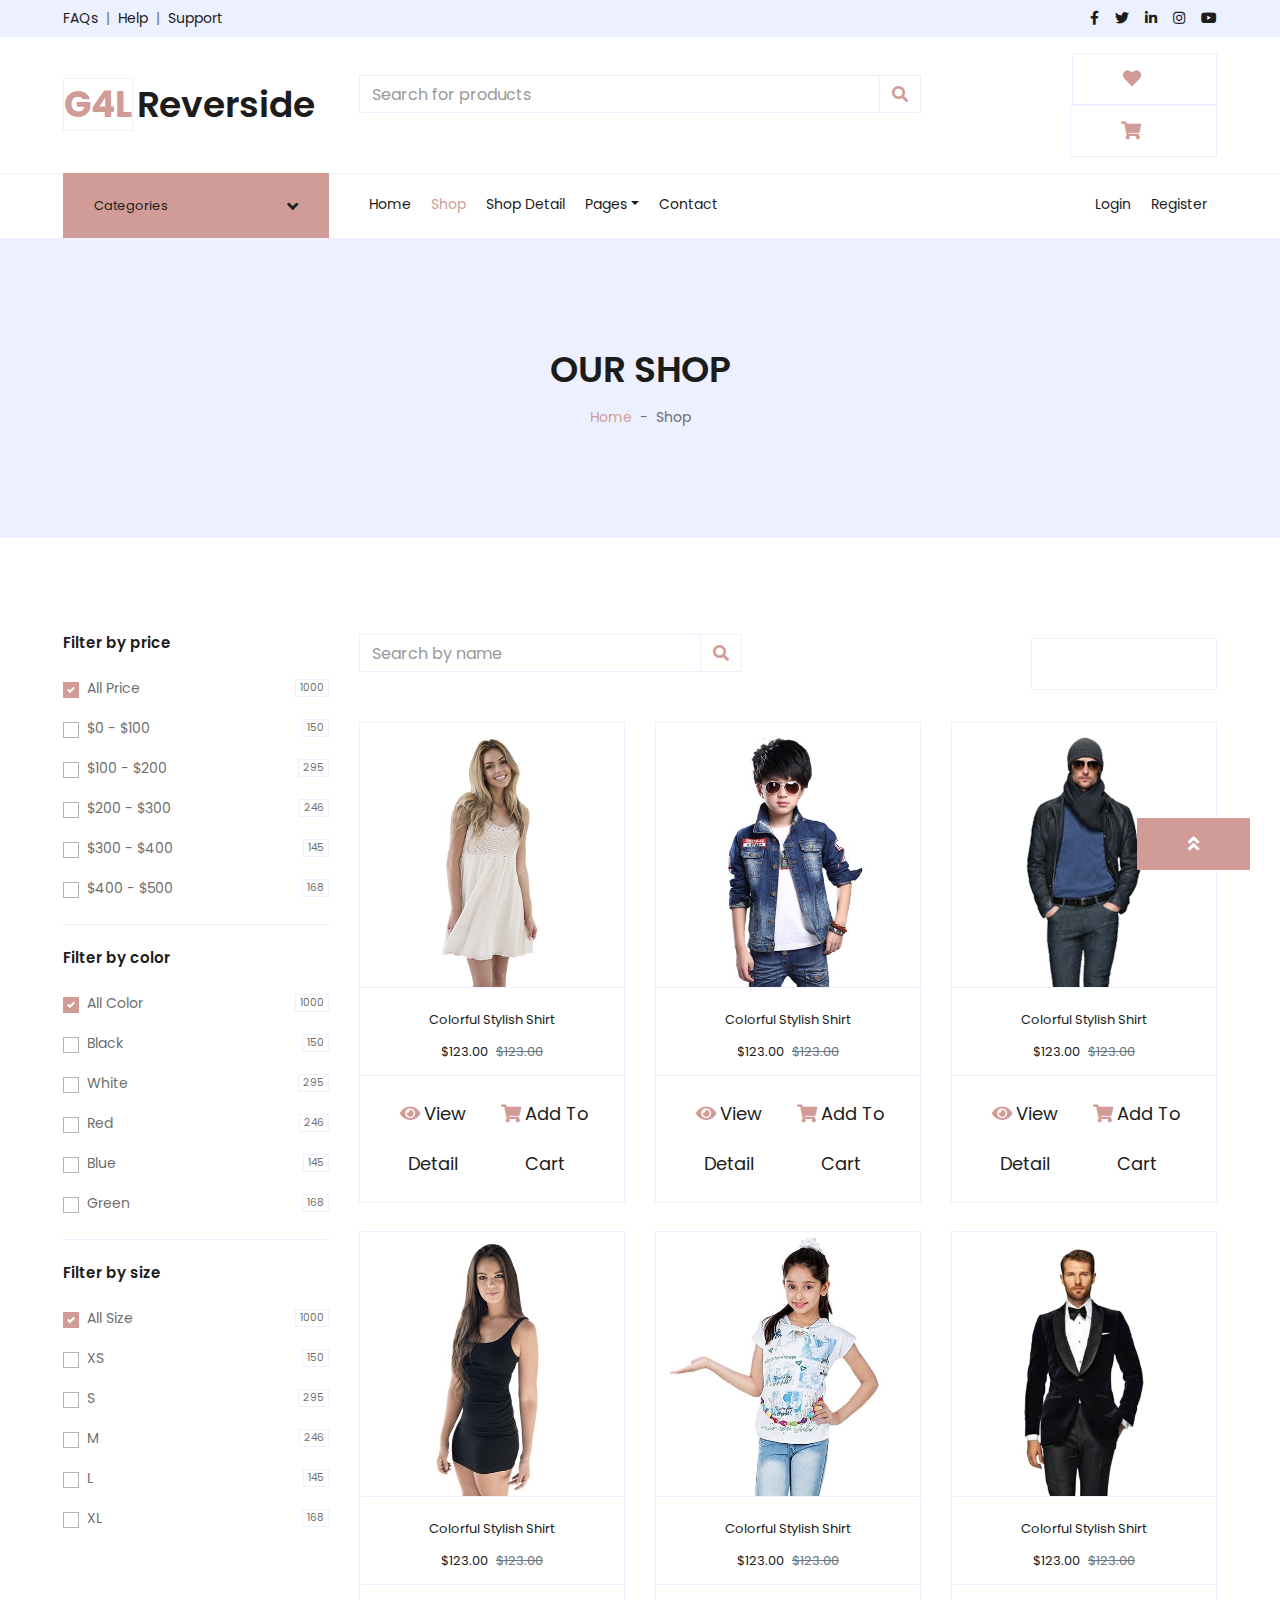
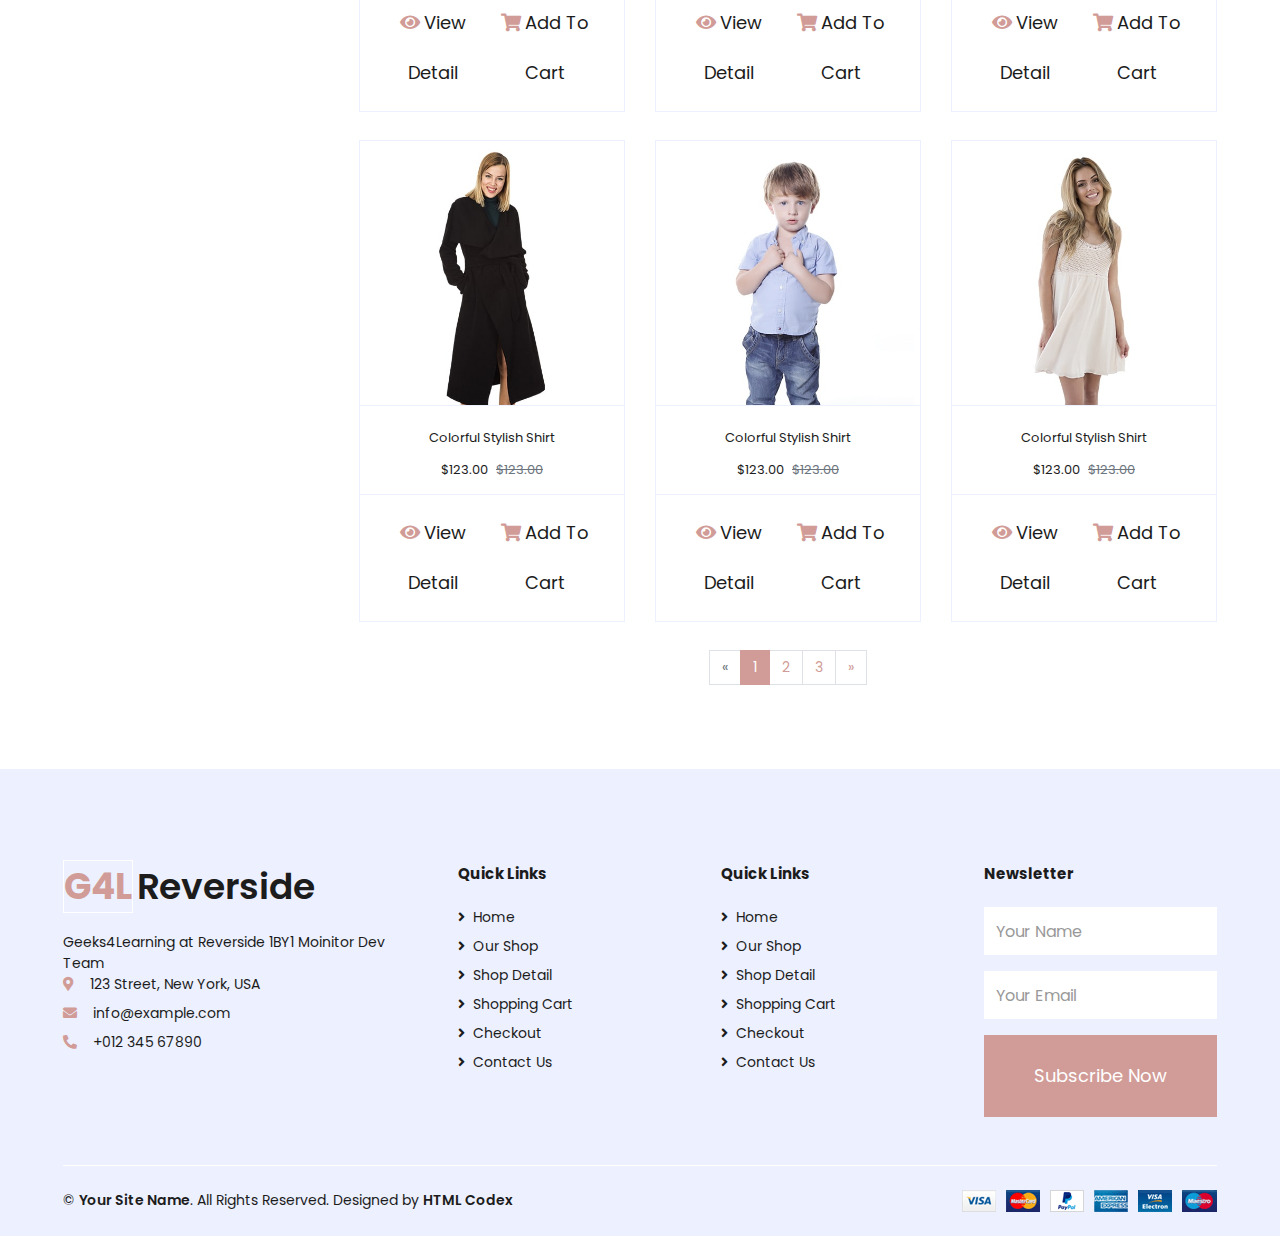
<file: src/op/po/bootstrap-shop-template/shop.html>
<!DOCTYPE html>
<html lang="en">

<head>
    <meta charset="utf-8">
    <title>G4lReverside - Bootstrap Shop Template</title>
    <meta content="width=device-width, initial-scale=1.0" name="viewport">

    <!-- Favicon -->
    <link href="img/favicon.ico" rel="icon">

    <!-- Google Web Fonts -->
    <link rel="preconnect" href="https://fonts.gstatic.com">
    <link href="https://fonts.googleapis.com/css2?family=Poppins:wght@100;200;300;400;500;600;700;800;900&display=swap" rel="stylesheet"> 

    <!-- Font Awesome -->
    <link href="https://cdnjs.cloudflare.com/ajax/libs/font-awesome/5.10.0/css/all.min.css" rel="stylesheet">

    <!-- Libraries Stylesheet -->
    <link href="lib/owlcarousel/assets/owl.carousel.min.css" rel="stylesheet">

    <!-- Customized Bootstrap Stylesheet -->
    <link href="css/style.css" rel="stylesheet">
</head>

<body>
    <!-- Topbar Start -->
    <div class="container-fluid">
        <div class="row bg-secondary py-2 px-xl-5">
            <div class="col-lg-6 d-none d-lg-block">
                <div class="d-inline-flex align-items-center">
                    <a class="text-dark" href="">FAQs</a>
                    <span class="text-muted px-2">|</span>
                    <a class="text-dark" href="">Help</a>
                    <span class="text-muted px-2">|</span>
                    <a class="text-dark" href="">Support</a>
                </div>
            </div>
            <div class="col-lg-6 text-center text-lg-right">
                <div class="d-inline-flex align-items-center">
                    <a class="text-dark px-2" href="">
                        <i class="fab fa-facebook-f"></i>
                    </a>
                    <a class="text-dark px-2" href="">
                        <i class="fab fa-twitter"></i>
                    </a>
                    <a class="text-dark px-2" href="">
                        <i class="fab fa-linkedin-in"></i>
                    </a>
                    <a class="text-dark px-2" href="">
                        <i class="fab fa-instagram"></i>
                    </a>
                    <a class="text-dark pl-2" href="">
                        <i class="fab fa-youtube"></i>
                    </a>
                </div>
            </div>
        </div>
        <div class="row align-items-center py-3 px-xl-5">
            <div class="col-lg-3 d-none d-lg-block">
                <a href="" class="text-decoration-none">
                    <h1 class="m-0 display-5 font-weight-semi-bold"><span class="text-primary font-weight-bold border px-0 mr-1">G4L</span>Reverside</h1>
                </a>
            </div>
            <div class="col-lg-6 col-6 text-left">
                <form action="">
                    <div class="input-group">
                        <input type="text" class="form-control" placeholder="Search for products">
                        <div class="input-group-append">
                            <span class="input-group-text bg-transparent text-primary">
                                <i class="fa fa-search"></i>
                            </span>
                        </div>
                    </div>
                </form>
            </div>
            <div class="col-lg-3 col-6 text-right">
                <a href="" class="btn border">
                    <i class="fas fa-heart text-primary"></i>
                    <span class="badge">0</span>
                </a>
                <a href="" class="btn border">
                    <i class="fas fa-shopping-cart text-primary"></i>
                    <span class="badge">0</span>
                </a>
            </div>
        </div>
    </div>
    <!-- Topbar End -->


    <!-- Navbar Start -->
    <div class="container-fluid">
        <div class="row border-top px-xl-5">
            <div class="col-lg-3 d-none d-lg-block">
                <a class="btn shadow-none d-flex align-items-center justify-content-between bg-primary text-white w-100" data-toggle="collapse" href="#navbar-vertical" style="height: 65px; margin-top: -1px; padding: 0 30px;">
                    <h6 class="m-0">Categories</h6>
                    <i class="fa fa-angle-down text-dark"></i>
                </a>
                <nav class="collapse position-absolute navbar navbar-vertical navbar-light align-items-start p-0 border border-top-0 border-bottom-0 bg-light" id="navbar-vertical" style="width: calc(100% - 30px); z-index: 1;">
                    <div class="navbar-nav w-100 overflow-hidden" style="height: 410px">
                        <div class="nav-item dropdown">
                            <a href="#" class="nav-link" data-toggle="dropdown">Dresses <i class="fa fa-angle-down float-right mt-1"></i></a>
                            <div class="dropdown-menu position-absolute bg-secondary border-0 rounded-0 w-100 m-0">
                                <a href="" class="dropdown-item">Men's Dresses</a>
                                <a href="" class="dropdown-item">Women's Dresses</a>
                                <a href="" class="dropdown-item">Baby's Dresses</a>
                            </div>
                        </div>
                        <a href="" class="nav-item nav-link">Shirts</a>
                        <a href="" class="nav-item nav-link">Jeans</a>
                        <a href="" class="nav-item nav-link">Swimwear</a>
                        <a href="" class="nav-item nav-link">Sleepwear</a>
                        <a href="" class="nav-item nav-link">Sportswear</a>
                        <a href="" class="nav-item nav-link">Jumpsuits</a>
                        <a href="" class="nav-item nav-link">Blazers</a>
                        <a href="" class="nav-item nav-link">Jackets</a>
                        <a href="" class="nav-item nav-link">Shoes</a>
                    </div>
                </nav>
            </div>
            <div class="col-lg-9">
                <nav class="navbar navbar-expand-lg bg-light navbar-light py-3 py-lg-0 px-0">
                    <a href="" class="text-decoration-none d-block d-lg-none">
                        <h1 class="m-0 display-5 font-weight-semi-bold"><span class="text-primary font-weight-bold border px-0 mr-1">G4L</span>Reverside</h1>
                    </a>
                    <button type="button" class="navbar-toggler" data-toggle="collapse" data-target="#navbarCollapse">
                        <span class="navbar-toggler-icon"></span>
                    </button>
                    <div class="collapse navbar-collapse justify-content-between" id="navbarCollapse">
                        <div class="navbar-nav mr-auto py-0">
                            <a href="index.html" class="nav-item nav-link">Home</a>
                            <a href="shop.html" class="nav-item nav-link active">Shop</a>
                            <a href="detail.html" class="nav-item nav-link">Shop Detail</a>
                            <div class="nav-item dropdown">
                                <a href="#" class="nav-link dropdown-toggle" data-toggle="dropdown">Pages</a>
                                <div class="dropdown-menu rounded-0 m-0">
                                    <a href="cart.html" class="dropdown-item">Shopping Cart</a>
                                    <a href="checkout.html" class="dropdown-item">Checkout</a>
                                </div>
                            </div>
                            <a href="contact.html" class="nav-item nav-link">Contact</a>
                        </div>
                        <div class="navbar-nav ml-auto py-0">
                            <a href="" class="nav-item nav-link">Login</a>
                            <a href="" class="nav-item nav-link">Register</a>
                        </div>
                    </div>
                </nav>
            </div>
        </div>
    </div>
    <!-- Navbar End -->


    <!-- Page Header Start -->
    <div class="container-fluid bg-secondary mb-5">
        <div class="d-flex flex-column align-items-center justify-content-center" style="min-height: 300px">
            <h1 class="font-weight-semi-bold text-uppercase mb-3">Our Shop</h1>
            <div class="d-inline-flex">
                <p class="m-0"><a href="">Home</a></p>
                <p class="m-0 px-2">-</p>
                <p class="m-0">Shop</p>
            </div>
        </div>
    </div>
    <!-- Page Header End -->


    <!-- Shop Start -->
    <div class="container-fluid pt-5">
        <div class="row px-xl-5">
            <!-- Shop Sidebar Start -->
            <div class="col-lg-3 col-md-12">
                <!-- Price Start -->
                <div class="border-bottom mb-4 pb-4">
                    <h5 class="font-weight-semi-bold mb-4">Filter by price</h5>
                    <form>
                        <div class="custom-control custom-checkbox d-flex align-items-center justify-content-between mb-3">
                            <input type="checkbox" class="custom-control-input" checked id="price-all">
                            <label class="custom-control-label" for="price-all">All Price</label>
                            <span class="badge border font-weight-normal">1000</span>
                        </div>
                        <div class="custom-control custom-checkbox d-flex align-items-center justify-content-between mb-3">
                            <input type="checkbox" class="custom-control-input" id="price-1">
                            <label class="custom-control-label" for="price-1">$0 - $100</label>
                            <span class="badge border font-weight-normal">150</span>
                        </div>
                        <div class="custom-control custom-checkbox d-flex align-items-center justify-content-between mb-3">
                            <input type="checkbox" class="custom-control-input" id="price-2">
                            <label class="custom-control-label" for="price-2">$100 - $200</label>
                            <span class="badge border font-weight-normal">295</span>
                        </div>
                        <div class="custom-control custom-checkbox d-flex align-items-center justify-content-between mb-3">
                            <input type="checkbox" class="custom-control-input" id="price-3">
                            <label class="custom-control-label" for="price-3">$200 - $300</label>
                            <span class="badge border font-weight-normal">246</span>
                        </div>
                        <div class="custom-control custom-checkbox d-flex align-items-center justify-content-between mb-3">
                            <input type="checkbox" class="custom-control-input" id="price-4">
                            <label class="custom-control-label" for="price-4">$300 - $400</label>
                            <span class="badge border font-weight-normal">145</span>
                        </div>
                        <div class="custom-control custom-checkbox d-flex align-items-center justify-content-between">
                            <input type="checkbox" class="custom-control-input" id="price-5">
                            <label class="custom-control-label" for="price-5">$400 - $500</label>
                            <span class="badge border font-weight-normal">168</span>
                        </div>
                    </form>
                </div>
                <!-- Price End -->
                
                <!-- Color Start -->
                <div class="border-bottom mb-4 pb-4">
                    <h5 class="font-weight-semi-bold mb-4">Filter by color</h5>
                    <form>
                        <div class="custom-control custom-checkbox d-flex align-items-center justify-content-between mb-3">
                            <input type="checkbox" class="custom-control-input" checked id="color-all">
                            <label class="custom-control-label" for="price-all">All Color</label>
                            <span class="badge border font-weight-normal">1000</span>
                        </div>
                        <div class="custom-control custom-checkbox d-flex align-items-center justify-content-between mb-3">
                            <input type="checkbox" class="custom-control-input" id="color-1">
                            <label class="custom-control-label" for="color-1">Black</label>
                            <span class="badge border font-weight-normal">150</span>
                        </div>
                        <div class="custom-control custom-checkbox d-flex align-items-center justify-content-between mb-3">
                            <input type="checkbox" class="custom-control-input" id="color-2">
                            <label class="custom-control-label" for="color-2">White</label>
                            <span class="badge border font-weight-normal">295</span>
                        </div>
                        <div class="custom-control custom-checkbox d-flex align-items-center justify-content-between mb-3">
                            <input type="checkbox" class="custom-control-input" id="color-3">
                            <label class="custom-control-label" for="color-3">Red</label>
                            <span class="badge border font-weight-normal">246</span>
                        </div>
                        <div class="custom-control custom-checkbox d-flex align-items-center justify-content-between mb-3">
                            <input type="checkbox" class="custom-control-input" id="color-4">
                            <label class="custom-control-label" for="color-4">Blue</label>
                            <span class="badge border font-weight-normal">145</span>
                        </div>
                        <div class="custom-control custom-checkbox d-flex align-items-center justify-content-between">
                            <input type="checkbox" class="custom-control-input" id="color-5">
                            <label class="custom-control-label" for="color-5">Green</label>
                            <span class="badge border font-weight-normal">168</span>
                        </div>
                    </form>
                </div>
                <!-- Color End -->

                <!-- Size Start -->
                <div class="mb-5">
                    <h5 class="font-weight-semi-bold mb-4">Filter by size</h5>
                    <form>
                        <div class="custom-control custom-checkbox d-flex align-items-center justify-content-between mb-3">
                            <input type="checkbox" class="custom-control-input" checked id="size-all">
                            <label class="custom-control-label" for="size-all">All Size</label>
                            <span class="badge border font-weight-normal">1000</span>
                        </div>
                        <div class="custom-control custom-checkbox d-flex align-items-center justify-content-between mb-3">
                            <input type="checkbox" class="custom-control-input" id="size-1">
                            <label class="custom-control-label" for="size-1">XS</label>
                            <span class="badge border font-weight-normal">150</span>
                        </div>
                        <div class="custom-control custom-checkbox d-flex align-items-center justify-content-between mb-3">
                            <input type="checkbox" class="custom-control-input" id="size-2">
                            <label class="custom-control-label" for="size-2">S</label>
                            <span class="badge border font-weight-normal">295</span>
                        </div>
                        <div class="custom-control custom-checkbox d-flex align-items-center justify-content-between mb-3">
                            <input type="checkbox" class="custom-control-input" id="size-3">
                            <label class="custom-control-label" for="size-3">M</label>
                            <span class="badge border font-weight-normal">246</span>
                        </div>
                        <div class="custom-control custom-checkbox d-flex align-items-center justify-content-between mb-3">
                            <input type="checkbox" class="custom-control-input" id="size-4">
                            <label class="custom-control-label" for="size-4">L</label>
                            <span class="badge border font-weight-normal">145</span>
                        </div>
                        <div class="custom-control custom-checkbox d-flex align-items-center justify-content-between">
                            <input type="checkbox" class="custom-control-input" id="size-5">
                            <label class="custom-control-label" for="size-5">XL</label>
                            <span class="badge border font-weight-normal">168</span>
                        </div>
                    </form>
                </div>
                <!-- Size End -->
            </div>
            <!-- Shop Sidebar End -->


            <!-- Shop Product Start -->
            <div class="col-lg-9 col-md-12">
                <div class="row pb-3">
                    <div class="col-12 pb-1">
                        <div class="d-flex align-items-center justify-content-between mb-4">
                            <form action="">
                                <div class="input-group">
                                    <input type="text" class="form-control" placeholder="Search by name">
                                    <div class="input-group-append">
                                        <span class="input-group-text bg-transparent text-primary">
                                            <i class="fa fa-search"></i>
                                        </span>
                                    </div>
                                </div>
                            </form>
                            <div class="dropdown ml-4">
                                <button class="btn border dropdown-toggle" type="button" id="triggerId" data-toggle="dropdown" aria-haspopup="true"
                                        aria-expanded="false">
                                            Sort by
                                        </button>
                                <div class="dropdown-menu dropdown-menu-right" aria-labelledby="triggerId">
                                    <a class="dropdown-item" href="#">Latest</a>
                                    <a class="dropdown-item" href="#">Popularity</a>
                                    <a class="dropdown-item" href="#">Best Rating</a>
                                </div>
                            </div>
                        </div>
                    </div>
                    <div class="col-lg-4 col-md-6 col-sm-12 pb-1">
                        <div class="card product-item border-0 mb-4">
                            <div class="card-header product-img position-relative overflow-hidden bg-transparent border p-0">
                                <img class="img-fluid w-100" src="img/product-1.jpg" alt="">
                            </div>
                            <div class="card-body border-left border-right text-center p-0 pt-4 pb-3">
                                <h6 class="text-truncate mb-3">Colorful Stylish Shirt</h6>
                                <div class="d-flex justify-content-center">
                                    <h6>$123.00</h6><h6 class="text-muted ml-2"><del>$123.00</del></h6>
                                </div>
                            </div>
                            <div class="card-footer d-flex justify-content-between bg-light border">
                                <a href="" class="btn btn-sm text-dark p-0"><i class="fas fa-eye text-primary mr-1"></i>View Detail</a>
                                <a href="" class="btn btn-sm text-dark p-0"><i class="fas fa-shopping-cart text-primary mr-1"></i>Add To Cart</a>
                            </div>
                        </div>
                    </div>
                    <div class="col-lg-4 col-md-6 col-sm-12 pb-1">
                        <div class="card product-item border-0 mb-4">
                            <div class="card-header product-img position-relative overflow-hidden bg-transparent border p-0">
                                <img class="img-fluid w-100" src="img/product-2.jpg" alt="">
                            </div>
                            <div class="card-body border-left border-right text-center p-0 pt-4 pb-3">
                                <h6 class="text-truncate mb-3">Colorful Stylish Shirt</h6>
                                <div class="d-flex justify-content-center">
                                    <h6>$123.00</h6><h6 class="text-muted ml-2"><del>$123.00</del></h6>
                                </div>
                            </div>
                            <div class="card-footer d-flex justify-content-between bg-light border">
                                <a href="" class="btn btn-sm text-dark p-0"><i class="fas fa-eye text-primary mr-1"></i>View Detail</a>
                                <a href="" class="btn btn-sm text-dark p-0"><i class="fas fa-shopping-cart text-primary mr-1"></i>Add To Cart</a>
                            </div>
                        </div>
                    </div>
                    <div class="col-lg-4 col-md-6 col-sm-12 pb-1">
                        <div class="card product-item border-0 mb-4">
                            <div class="card-header product-img position-relative overflow-hidden bg-transparent border p-0">
                                <img class="img-fluid w-100" src="img/product-3.jpg" alt="">
                            </div>
                            <div class="card-body border-left border-right text-center p-0 pt-4 pb-3">
                                <h6 class="text-truncate mb-3">Colorful Stylish Shirt</h6>
                                <div class="d-flex justify-content-center">
                                    <h6>$123.00</h6><h6 class="text-muted ml-2"><del>$123.00</del></h6>
                                </div>
                            </div>
                            <div class="card-footer d-flex justify-content-between bg-light border">
                                <a href="" class="btn btn-sm text-dark p-0"><i class="fas fa-eye text-primary mr-1"></i>View Detail</a>
                                <a href="" class="btn btn-sm text-dark p-0"><i class="fas fa-shopping-cart text-primary mr-1"></i>Add To Cart</a>
                            </div>
                        </div>
                    </div>
                    <div class="col-lg-4 col-md-6 col-sm-12 pb-1">
                        <div class="card product-item border-0 mb-4">
                            <div class="card-header product-img position-relative overflow-hidden bg-transparent border p-0">
                                <img class="img-fluid w-100" src="img/product-4.jpg" alt="">
                            </div>
                            <div class="card-body border-left border-right text-center p-0 pt-4 pb-3">
                                <h6 class="text-truncate mb-3">Colorful Stylish Shirt</h6>
                                <div class="d-flex justify-content-center">
                                    <h6>$123.00</h6><h6 class="text-muted ml-2"><del>$123.00</del></h6>
                                </div>
                            </div>
                            <div class="card-footer d-flex justify-content-between bg-light border">
                                <a href="" class="btn btn-sm text-dark p-0"><i class="fas fa-eye text-primary mr-1"></i>View Detail</a>
                                <a href="" class="btn btn-sm text-dark p-0"><i class="fas fa-shopping-cart text-primary mr-1"></i>Add To Cart</a>
                            </div>
                        </div>
                    </div>
                    <div class="col-lg-4 col-md-6 col-sm-12 pb-1">
                        <div class="card product-item border-0 mb-4">
                            <div class="card-header product-img position-relative overflow-hidden bg-transparent border p-0">
                                <img class="img-fluid w-100" src="img/product-5.jpg" alt="">
                            </div>
                            <div class="card-body border-left border-right text-center p-0 pt-4 pb-3">
                                <h6 class="text-truncate mb-3">Colorful Stylish Shirt</h6>
                                <div class="d-flex justify-content-center">
                                    <h6>$123.00</h6><h6 class="text-muted ml-2"><del>$123.00</del></h6>
                                </div>
                            </div>
                            <div class="card-footer d-flex justify-content-between bg-light border">
                                <a href="" class="btn btn-sm text-dark p-0"><i class="fas fa-eye text-primary mr-1"></i>View Detail</a>
                                <a href="" class="btn btn-sm text-dark p-0"><i class="fas fa-shopping-cart text-primary mr-1"></i>Add To Cart</a>
                            </div>
                        </div>
                    </div>
                    <div class="col-lg-4 col-md-6 col-sm-12 pb-1">
                        <div class="card product-item border-0 mb-4">
                            <div class="card-header product-img position-relative overflow-hidden bg-transparent border p-0">
                                <img class="img-fluid w-100" src="img/product-6.jpg" alt="">
                            </div>
                            <div class="card-body border-left border-right text-center p-0 pt-4 pb-3">
                                <h6 class="text-truncate mb-3">Colorful Stylish Shirt</h6>
                                <div class="d-flex justify-content-center">
                                    <h6>$123.00</h6><h6 class="text-muted ml-2"><del>$123.00</del></h6>
                                </div>
                            </div>
                            <div class="card-footer d-flex justify-content-between bg-light border">
                                <a href="" class="btn btn-sm text-dark p-0"><i class="fas fa-eye text-primary mr-1"></i>View Detail</a>
                                <a href="" class="btn btn-sm text-dark p-0"><i class="fas fa-shopping-cart text-primary mr-1"></i>Add To Cart</a>
                            </div>
                        </div>
                    </div>
                    <div class="col-lg-4 col-md-6 col-sm-12 pb-1">
                        <div class="card product-item border-0 mb-4">
                            <div class="card-header product-img position-relative overflow-hidden bg-transparent border p-0">
                                <img class="img-fluid w-100" src="img/product-7.jpg" alt="">
                            </div>
                            <div class="card-body border-left border-right text-center p-0 pt-4 pb-3">
                                <h6 class="text-truncate mb-3">Colorful Stylish Shirt</h6>
                                <div class="d-flex justify-content-center">
                                    <h6>$123.00</h6><h6 class="text-muted ml-2"><del>$123.00</del></h6>
                                </div>
                            </div>
                            <div class="card-footer d-flex justify-content-between bg-light border">
                                <a href="" class="btn btn-sm text-dark p-0"><i class="fas fa-eye text-primary mr-1"></i>View Detail</a>
                                <a href="" class="btn btn-sm text-dark p-0"><i class="fas fa-shopping-cart text-primary mr-1"></i>Add To Cart</a>
                            </div>
                        </div>
                    </div>
                    <div class="col-lg-4 col-md-6 col-sm-12 pb-1">
                        <div class="card product-item border-0 mb-4">
                            <div class="card-header product-img position-relative overflow-hidden bg-transparent border p-0">
                                <img class="img-fluid w-100" src="img/product-8.jpg" alt="">
                            </div>
                            <div class="card-body border-left border-right text-center p-0 pt-4 pb-3">
                                <h6 class="text-truncate mb-3">Colorful Stylish Shirt</h6>
                                <div class="d-flex justify-content-center">
                                    <h6>$123.00</h6><h6 class="text-muted ml-2"><del>$123.00</del></h6>
                                </div>
                            </div>
                            <div class="card-footer d-flex justify-content-between bg-light border">
                                <a href="" class="btn btn-sm text-dark p-0"><i class="fas fa-eye text-primary mr-1"></i>View Detail</a>
                                <a href="" class="btn btn-sm text-dark p-0"><i class="fas fa-shopping-cart text-primary mr-1"></i>Add To Cart</a>
                            </div>
                        </div>
                    </div>
                    <div class="col-lg-4 col-md-6 col-sm-12 pb-1">
                        <div class="card product-item border-0 mb-4">
                            <div class="card-header product-img position-relative overflow-hidden bg-transparent border p-0">
                                <img class="img-fluid w-100" src="img/product-1.jpg" alt="">
                            </div>
                            <div class="card-body border-left border-right text-center p-0 pt-4 pb-3">
                                <h6 class="text-truncate mb-3">Colorful Stylish Shirt</h6>
                                <div class="d-flex justify-content-center">
                                    <h6>$123.00</h6><h6 class="text-muted ml-2"><del>$123.00</del></h6>
                                </div>
                            </div>
                            <div class="card-footer d-flex justify-content-between bg-light border">
                                <a href="" class="btn btn-sm text-dark p-0"><i class="fas fa-eye text-primary mr-1"></i>View Detail</a>
                                <a href="" class="btn btn-sm text-dark p-0"><i class="fas fa-shopping-cart text-primary mr-1"></i>Add To Cart</a>
                            </div>
                        </div>
                    </div>
                    <div class="col-12 pb-1">
                        <nav aria-label="Page navigation">
                          <ul class="pagination justify-content-center mb-3">
                            <li class="page-item disabled">
                              <a class="page-link" href="#" aria-label="Previous">
                                <span aria-hidden="true">&laquo;</span>
                                <span class="sr-only">Previous</span>
                              </a>
                            </li>
                            <li class="page-item active"><a class="page-link" href="#">1</a></li>
                            <li class="page-item"><a class="page-link" href="#">2</a></li>
                            <li class="page-item"><a class="page-link" href="#">3</a></li>
                            <li class="page-item">
                              <a class="page-link" href="#" aria-label="Next">
                                <span aria-hidden="true">&raquo;</span>
                                <span class="sr-only">Next</span>
                              </a>
                            </li>
                          </ul>
                        </nav>
                    </div>
                </div>
            </div>
            <!-- Shop Product End -->
        </div>
    </div>
    <!-- Shop End -->


    <!-- Footer Start -->
    <div class="container-fluid bg-secondary text-dark mt-5 pt-5">
        <div class="row px-xl-5 pt-5">
            <div class="col-lg-4 col-md-12 mb-5 pr-3 pr-xl-5">
                <a href="" class="text-decoration-none">
                    <h1 class="mb-4 display-5 font-weight-semi-bold"><span class="text-primary font-weight-bold border border-white px-0 mr-1">G4L</span>Reverside</h1>
                </a>
                <p>Geeks4Learning at Reverside 1BY1 Moinitor Dev Team</p>
                <p class="mb-2"><i class="fa fa-map-marker-alt text-primary mr-3"></i>123 Street, New York, USA</p>
                <p class="mb-2"><i class="fa fa-envelope text-primary mr-3"></i>info@example.com</p>
                <p class="mb-0"><i class="fa fa-phone-alt text-primary mr-3"></i>+012 345 67890</p>
            </div>
            <div class="col-lg-8 col-md-12">
                <div class="row">
                    <div class="col-md-4 mb-5">
                        <h5 class="font-weight-bold text-dark mb-4">Quick Links</h5>
                        <div class="d-flex flex-column justify-content-start">
                            <a class="text-dark mb-2" href="index.html"><i class="fa fa-angle-right mr-2"></i>Home</a>
                            <a class="text-dark mb-2" href="shop.html"><i class="fa fa-angle-right mr-2"></i>Our Shop</a>
                            <a class="text-dark mb-2" href="detail.html"><i class="fa fa-angle-right mr-2"></i>Shop Detail</a>
                            <a class="text-dark mb-2" href="cart.html"><i class="fa fa-angle-right mr-2"></i>Shopping Cart</a>
                            <a class="text-dark mb-2" href="checkout.html"><i class="fa fa-angle-right mr-2"></i>Checkout</a>
                            <a class="text-dark" href="contact.html"><i class="fa fa-angle-right mr-2"></i>Contact Us</a>
                        </div>
                    </div>
                    <div class="col-md-4 mb-5">
                        <h5 class="font-weight-bold text-dark mb-4">Quick Links</h5>
                        <div class="d-flex flex-column justify-content-start">
                            <a class="text-dark mb-2" href="index.html"><i class="fa fa-angle-right mr-2"></i>Home</a>
                            <a class="text-dark mb-2" href="shop.html"><i class="fa fa-angle-right mr-2"></i>Our Shop</a>
                            <a class="text-dark mb-2" href="detail.html"><i class="fa fa-angle-right mr-2"></i>Shop Detail</a>
                            <a class="text-dark mb-2" href="cart.html"><i class="fa fa-angle-right mr-2"></i>Shopping Cart</a>
                            <a class="text-dark mb-2" href="checkout.html"><i class="fa fa-angle-right mr-2"></i>Checkout</a>
                            <a class="text-dark" href="contact.html"><i class="fa fa-angle-right mr-2"></i>Contact Us</a>
                        </div>
                    </div>
                    <div class="col-md-4 mb-5">
                        <h5 class="font-weight-bold text-dark mb-4">Newsletter</h5>
                        <form action="">
                            <div class="form-group">
                                <input type="text" class="form-control border-0 py-4" placeholder="Your Name" required="required" />
                            </div>
                            <div class="form-group">
                                <input type="email" class="form-control border-0 py-4" placeholder="Your Email"
                                    required="required" />
                            </div>
                            <div>
                                <button class="btn btn-primary btn-block border-0 py-3" type="submit">Subscribe Now</button>
                            </div>
                        </form>
                    </div>
                </div>
            </div>
        </div>
        <div class="row border-top border-light mx-xl-5 py-4">
            <div class="col-md-6 px-xl-0">
                <p class="mb-md-0 text-center text-md-left text-dark">
                    &copy; <a class="text-dark font-weight-semi-bold" href="#">Your Site Name</a>. All Rights Reserved. Designed
                    by
                    <a class="text-dark font-weight-semi-bold" href="https://htmlcodex.com">HTML Codex</a>
                </p>
            </div>
            <div class="col-md-6 px-xl-0 text-center text-md-right">
                <img class="img-fluid" src="img/payments.png" alt="">
            </div>
        </div>
    </div>
    <!-- Footer End -->


    <!-- Back to Top -->
    <a href="#" class="btn btn-primary back-to-top"><i class="fa fa-angle-double-up"></i></a>


    <!-- JavaScript Libraries -->
    <script src="https://code.jquery.com/jquery-3.4.1.min.js"></script>
    <script src="https://stackpath.bootstrapcdn.com/bootstrap/4.4.1/js/bootstrap.bundle.min.js"></script>
    <script src="lib/easing/easing.min.js"></script>
    <script src="lib/owlcarousel/owl.carousel.min.js"></script>

    <!-- Contact Javascript File -->
    <script src="mail/jqBootstrapValidation.min.js"></script>
    <script src="mail/contact.js"></script>

    <!-- Template Javascript -->
    <script src="js/main.js"></script>
</body>

</html>
</file>
<file: src/op/po/bootstrap-shop-template/css/style.css>
/******* Bootstrap Theming ********/
/*!
 * Bootstrap v4.5.3 (https://getbootstrap.com/)
 * Copyright 2011-2020 The Bootstrap Authors
 * Copyright 2011-2020 Twitter, Inc.
 * Licensed under MIT (https://github.com/twbs/bootstrap/blob/main/LICENSE)
 */
:root {
  --blue: #007bff;
  --indigo: #6610f2;
  --purple: #6f42c1;
  --pink: #e83e8c;
  --red: #dc3545;
  --orange: #fd7e14;
  --yellow: #ffc107;
  --green: #28a745;
  --teal: #20c997;
  --cyan: #17a2b8;
  --white: #fff;
  --gray: #6c757d;
  --gray-dark: #343a40;
  --primary: #D19C97;
  --secondary: #EDF1FF;
  --success: #28a745;
  --info: #17a2b8;
  --warning: #ffc107;
  --danger: #dc3545;
  --light: #FFFFFF;
  --dark: #1C1C1C;
  --breakpoint-xs: 0;
  --breakpoint-sm: 576px;
  --breakpoint-md: 768px;
  --breakpoint-lg: 992px;
  --breakpoint-xl: 1200px;
  --font-family-sans-serif: "Poppins", sans-serif;
  --font-family-monospace: SFMono-Regular, Menlo, Monaco, Consolas, "Liberation Mono", "Courier New", monospace;
}

*,
*::before,
*::after {
  box-sizing: border-box;
}

html {
  font-family: sans-serif;
  line-height: 1.15;
  -webkit-text-size-adjust: 100%;
  -webkit-tap-highlight-color: rgba(0, 0, 0, 0);
}

article, aside, figcaption, figure, footer, header, hgroup, main, nav, section {
  display: block;
}

body {
  margin: 0;
  font-family: "Poppins", sans-serif;
  font-size: 1rem;
  font-weight: 400;
  line-height: 1.5;
  color: #6F6F6F;
  text-align: left;
  background-color: #fff;
}

[tabindex="-1"]:focus:not(:focus-visible) {
  outline: 0 !important;
}

hr {
  box-sizing: content-box;
  height: 0;
  overflow: visible;
}

h1, h2, h3, h4, h5, h6 {
  margin-top: 0;
  margin-bottom: 0.5rem;
}

p {
  margin-top: 0;
  margin-bottom: 1rem;
}

abbr[title],
abbr[data-original-title] {
  text-decoration: underline;
  text-decoration: underline dotted;
  cursor: help;
  border-bottom: 0;
  text-decoration-skip-ink: none;
}

address {
  margin-bottom: 1rem;
  font-style: normal;
  line-height: inherit;
}

ol,
ul,
dl {
  margin-top: 0;
  margin-bottom: 1rem;
}

ol ol,
ul ul,
ol ul,
ul ol {
  margin-bottom: 0;
}

dt {
  font-weight: 700;
}

dd {
  margin-bottom: .5rem;
  margin-left: 0;
}

blockquote {
  margin: 0 0 1rem;
}

b,
strong {
  font-weight: bolder;
}

small {
  font-size: 80%;
}

sub,
sup {
  position: relative;
  font-size: 75%;
  line-height: 0;
  vertical-align: baseline;
}

sub {
  bottom: -.25em;
}

sup {
  top: -.5em;
}

a {
  color: #D19C97;
  text-decoration: none;
  background-color: transparent;
}

a:hover {
  color: #ba6a62;
  text-decoration: underline;
}

a:not([href]):not([class]) {
  color: inherit;
  text-decoration: none;
}

a:not([href]):not([class]):hover {
  color: inherit;
  text-decoration: none;
}

pre,
code,
kbd,
samp {
  font-family: SFMono-Regular, Menlo, Monaco, Consolas, "Liberation Mono", "Courier New", monospace;
  font-size: 1em;
}

pre {
  margin-top: 0;
  margin-bottom: 1rem;
  overflow: auto;
  -ms-overflow-style: scrollbar;
}

figure {
  margin: 0 0 1rem;
}

img {
  vertical-align: middle;
  border-style: none;
}

svg {
  overflow: hidden;
  vertical-align: middle;
}

table {
  border-collapse: collapse;
}

caption {
  padding-top: 0.75rem;
  padding-bottom: 0.75rem;
  color: #6c757d;
  text-align: left;
  caption-side: bottom;
}

th {
  text-align: inherit;
  text-align: -webkit-match-parent;
}

label {
  display: inline-block;
  margin-bottom: 0.5rem;
}

button {
  border-radius: 0;
}

button:focus {
  outline: 1px dotted;
  outline: 5px auto -webkit-focus-ring-color;
}

input,
button,
select,
optgroup,
textarea {
  margin: 0;
  font-family: inherit;
  font-size: inherit;
  line-height: inherit;
}

button,
input {
  overflow: visible;
}

button,
select {
  text-transform: none;
}

[role="button"] {
  cursor: pointer;
}

select {
  word-wrap: normal;
}

button,
[type="button"],
[type="reset"],
[type="submit"] {
  -webkit-appearance: button;
}

button:not(:disabled),
[type="button"]:not(:disabled),
[type="reset"]:not(:disabled),
[type="submit"]:not(:disabled) {
  cursor: pointer;
}

button::-moz-focus-inner,
[type="button"]::-moz-focus-inner,
[type="reset"]::-moz-focus-inner,
[type="submit"]::-moz-focus-inner {
  padding: 0;
  border-style: none;
}

input[type="radio"],
input[type="checkbox"] {
  box-sizing: border-box;
  padding: 0;
}

textarea {
  overflow: auto;
  resize: vertical;
}

fieldset {
  min-width: 0;
  padding: 0;
  margin: 0;
  border: 0;
}

legend {
  display: block;
  width: 100%;
  max-width: 100%;
  padding: 0;
  margin-bottom: .5rem;
  font-size: 1.5rem;
  line-height: inherit;
  color: inherit;
  white-space: normal;
}

@media (max-width: 1200px) {
  legend {
    font-size: calc(1.275rem + 0.3vw) ;
  }
}

progress {
  vertical-align: baseline;
}

[type="number"]::-webkit-inner-spin-button,
[type="number"]::-webkit-outer-spin-button {
  height: auto;
}

[type="search"] {
  outline-offset: -2px;
  -webkit-appearance: none;
}

[type="search"]::-webkit-search-decoration {
  -webkit-appearance: none;
}

::-webkit-file-upload-button {
  font: inherit;
  -webkit-appearance: button;
}

output {
  display: inline-block;
}

summary {
  display: list-item;
  cursor: pointer;
}

template {
  display: none;
}

[hidden] {
  display: none !important;
}

h1, h2, h3, h4, h5, h6,
.h1, .h2, .h3, .h4, .h5, .h6 {
  margin-bottom: 0.5rem;
  font-weight: 500;
  line-height: 1.2;
  color: #1C1C1C;
}

h1, .h1 {
  font-size: 2.5rem;
}

@media (max-width: 1200px) {
  h1, .h1 {
    font-size: calc(1.375rem + 1.5vw) ;
  }
}

h2, .h2 {
  font-size: 2rem;
}

@media (max-width: 1200px) {
  h2, .h2 {
    font-size: calc(1.325rem + 0.9vw) ;
  }
}

h3, .h3 {
  font-size: 1.75rem;
}

@media (max-width: 1200px) {
  h3, .h3 {
    font-size: calc(1.3rem + 0.6vw) ;
  }
}

h4, .h4 {
  font-size: 1.5rem;
}

@media (max-width: 1200px) {
  h4, .h4 {
    font-size: calc(1.275rem + 0.3vw) ;
  }
}

h5, .h5 {
  font-size: 1.25rem;
}

h6, .h6 {
  font-size: 1rem;
}

.lead {
  font-size: 1.25rem;
  font-weight: 300;
}

.display-1 {
  font-size: 6rem;
  font-weight: 300;
  line-height: 1.2;
}

@media (max-width: 1200px) {
  .display-1 {
    font-size: calc(1.725rem + 5.7vw) ;
  }
}

.display-2 {
  font-size: 5.5rem;
  font-weight: 300;
  line-height: 1.2;
}

@media (max-width: 1200px) {
  .display-2 {
    font-size: calc(1.675rem + 5.1vw) ;
  }
}

.display-3 {
  font-size: 4.5rem;
  font-weight: 300;
  line-height: 1.2;
}

@media (max-width: 1200px) {
  .display-3 {
    font-size: calc(1.575rem + 3.9vw) ;
  }
}

.display-4 {
  font-size: 3.5rem;
  font-weight: 300;
  line-height: 1.2;
}

@media (max-width: 1200px) {
  .display-4 {
    font-size: calc(1.475rem + 2.7vw) ;
  }
}

hr {
  margin-top: 1rem;
  margin-bottom: 1rem;
  border: 0;
  border-top: 1px solid rgba(0, 0, 0, 0.1);
}

small,
.small {
  font-size: 80%;
  font-weight: 400;
}

mark,
.mark {
  padding: 0.2em;
  background-color: #fcf8e3;
}

.list-unstyled {
  padding-left: 0;
  list-style: none;
}

.list-inline {
  padding-left: 0;
  list-style: none;
}

.list-inline-item {
  display: inline-block;
}

.list-inline-item:not(:last-child) {
  margin-right: 0.5rem;
}

.initialism {
  font-size: 90%;
  text-transform: uppercase;
}

.blockquote {
  margin-bottom: 1rem;
  font-size: 1.25rem;
}

.blockquote-footer {
  display: block;
  font-size: 80%;
  color: #6c757d;
}

.blockquote-footer::before {
  content: "\2014\00A0";
}

.img-fluid {
  max-width: 100%;
  height: auto;
}

.img-thumbnail {
  padding: 0.25rem;
  background-color: #fff;
  border: 1px solid #dee2e6;
  max-width: 100%;
  height: auto;
}

.figure {
  display: inline-block;
}

.figure-img {
  margin-bottom: 0.5rem;
  line-height: 1;
}

.figure-caption {
  font-size: 90%;
  color: #6c757d;
}

code {
  font-size: 87.5%;
  color: #e83e8c;
  word-wrap: break-word;
}

a > code {
  color: inherit;
}

kbd {
  padding: 0.2rem 0.4rem;
  font-size: 87.5%;
  color: #fff;
  background-color: #212529;
}

kbd kbd {
  padding: 0;
  font-size: 100%;
  font-weight: 700;
}

pre {
  display: block;
  font-size: 87.5%;
  color: #212529;
}

pre code {
  font-size: inherit;
  color: inherit;
  word-break: normal;
}

.pre-scrollable {
  max-height: 340px;
  overflow-y: scroll;
}

.container,
.container-fluid,
.container-sm,
.container-md,
.container-lg,
.container-xl {
  width: 100%;
  padding-right: 15px;
  padding-left: 15px;
  margin-right: auto;
  margin-left: auto;
}

@media (min-width: 576px) {
  .container, .container-sm {
    max-width: 540px;
  }
}

@media (min-width: 768px) {
  .container, .container-sm, .container-md {
    max-width: 720px;
  }
}

@media (min-width: 992px) {
  .container, .container-sm, .container-md, .container-lg {
    max-width: 960px;
  }
}

@media (min-width: 1200px) {
  .container, .container-sm, .container-md, .container-lg, .container-xl {
    max-width: 1140px;
  }
}

.row {
  display: flex;
  flex-wrap: wrap;
  margin-right: -15px;
  margin-left: -15px;
}

.no-gutters {
  margin-right: 0;
  margin-left: 0;
}

.no-gutters > .col,
.no-gutters > [class*="col-"] {
  padding-right: 0;
  padding-left: 0;
}

.col-1, .col-2, .col-3, .col-4, .col-5, .col-6, .col-7, .col-8, .col-9, .col-10, .col-11, .col-12, .col,
.col-auto, .col-sm-1, .col-sm-2, .col-sm-3, .col-sm-4, .col-sm-5, .col-sm-6, .col-sm-7, .col-sm-8, .col-sm-9, .col-sm-10, .col-sm-11, .col-sm-12, .col-sm,
.col-sm-auto, .col-md-1, .col-md-2, .col-md-3, .col-md-4, .col-md-5, .col-md-6, .col-md-7, .col-md-8, .col-md-9, .col-md-10, .col-md-11, .col-md-12, .col-md,
.col-md-auto, .col-lg-1, .col-lg-2, .col-lg-3, .col-lg-4, .col-lg-5, .col-lg-6, .col-lg-7, .col-lg-8, .col-lg-9, .col-lg-10, .col-lg-11, .col-lg-12, .col-lg,
.col-lg-auto, .col-xl-1, .col-xl-2, .col-xl-3, .col-xl-4, .col-xl-5, .col-xl-6, .col-xl-7, .col-xl-8, .col-xl-9, .col-xl-10, .col-xl-11, .col-xl-12, .col-xl,
.col-xl-auto {
  position: relative;
  width: 100%;
  padding-right: 15px;
  padding-left: 15px;
}

.col {
  flex-basis: 0;
  flex-grow: 1;
  max-width: 100%;
}

.row-cols-1 > * {
  flex: 0 0 100%;
  max-width: 100%;
}

.row-cols-2 > * {
  flex: 0 0 50%;
  max-width: 50%;
}

.row-cols-3 > * {
  flex: 0 0 33.33333%;
  max-width: 33.33333%;
}

.row-cols-4 > * {
  flex: 0 0 25%;
  max-width: 25%;
}

.row-cols-5 > * {
  flex: 0 0 20%;
  max-width: 20%;
}

.row-cols-6 > * {
  flex: 0 0 16.66667%;
  max-width: 16.66667%;
}

.col-auto {
  flex: 0 0 auto;
  width: auto;
  max-width: 100%;
}

.col-1 {
  flex: 0 0 8.33333%;
  max-width: 8.33333%;
}

.col-2 {
  flex: 0 0 16.66667%;
  max-width: 16.66667%;
}

.col-3 {
  flex: 0 0 25%;
  max-width: 25%;
}

.col-4 {
  flex: 0 0 33.33333%;
  max-width: 33.33333%;
}

.col-5 {
  flex: 0 0 41.66667%;
  max-width: 41.66667%;
}

.col-6 {
  flex: 0 0 50%;
  max-width: 50%;
}

.col-7 {
  flex: 0 0 58.33333%;
  max-width: 58.33333%;
}

.col-8 {
  flex: 0 0 66.66667%;
  max-width: 66.66667%;
}

.col-9 {
  flex: 0 0 75%;
  max-width: 75%;
}

.col-10 {
  flex: 0 0 83.33333%;
  max-width: 83.33333%;
}

.col-11 {
  flex: 0 0 91.66667%;
  max-width: 91.66667%;
}

.col-12 {
  flex: 0 0 100%;
  max-width: 100%;
}

.order-first {
  order: -1;
}

.order-last {
  order: 13;
}

.order-0 {
  order: 0;
}

.order-1 {
  order: 1;
}

.order-2 {
  order: 2;
}

.order-3 {
  order: 3;
}

.order-4 {
  order: 4;
}

.order-5 {
  order: 5;
}

.order-6 {
  order: 6;
}

.order-7 {
  order: 7;
}

.order-8 {
  order: 8;
}

.order-9 {
  order: 9;
}

.order-10 {
  order: 10;
}

.order-11 {
  order: 11;
}

.order-12 {
  order: 12;
}

.offset-1 {
  margin-left: 8.33333%;
}

.offset-2 {
  margin-left: 16.66667%;
}

.offset-3 {
  margin-left: 25%;
}

.offset-4 {
  margin-left: 33.33333%;
}

.offset-5 {
  margin-left: 41.66667%;
}

.offset-6 {
  margin-left: 50%;
}

.offset-7 {
  margin-left: 58.33333%;
}

.offset-8 {
  margin-left: 66.66667%;
}

.offset-9 {
  margin-left: 75%;
}

.offset-10 {
  margin-left: 83.33333%;
}

.offset-11 {
  margin-left: 91.66667%;
}

@media (min-width: 576px) {
  .col-sm {
    flex-basis: 0;
    flex-grow: 1;
    max-width: 100%;
  }
  .row-cols-sm-1 > * {
    flex: 0 0 100%;
    max-width: 100%;
  }
  .row-cols-sm-2 > * {
    flex: 0 0 50%;
    max-width: 50%;
  }
  .row-cols-sm-3 > * {
    flex: 0 0 33.33333%;
    max-width: 33.33333%;
  }
  .row-cols-sm-4 > * {
    flex: 0 0 25%;
    max-width: 25%;
  }
  .row-cols-sm-5 > * {
    flex: 0 0 20%;
    max-width: 20%;
  }
  .row-cols-sm-6 > * {
    flex: 0 0 16.66667%;
    max-width: 16.66667%;
  }
  .col-sm-auto {
    flex: 0 0 auto;
    width: auto;
    max-width: 100%;
  }
  .col-sm-1 {
    flex: 0 0 8.33333%;
    max-width: 8.33333%;
  }
  .col-sm-2 {
    flex: 0 0 16.66667%;
    max-width: 16.66667%;
  }
  .col-sm-3 {
    flex: 0 0 25%;
    max-width: 25%;
  }
  .col-sm-4 {
    flex: 0 0 33.33333%;
    max-width: 33.33333%;
  }
  .col-sm-5 {
    flex: 0 0 41.66667%;
    max-width: 41.66667%;
  }
  .col-sm-6 {
    flex: 0 0 50%;
    max-width: 50%;
  }
  .col-sm-7 {
    flex: 0 0 58.33333%;
    max-width: 58.33333%;
  }
  .col-sm-8 {
    flex: 0 0 66.66667%;
    max-width: 66.66667%;
  }
  .col-sm-9 {
    flex: 0 0 75%;
    max-width: 75%;
  }
  .col-sm-10 {
    flex: 0 0 83.33333%;
    max-width: 83.33333%;
  }
  .col-sm-11 {
    flex: 0 0 91.66667%;
    max-width: 91.66667%;
  }
  .col-sm-12 {
    flex: 0 0 100%;
    max-width: 100%;
  }
  .order-sm-first {
    order: -1;
  }
  .order-sm-last {
    order: 13;
  }
  .order-sm-0 {
    order: 0;
  }
  .order-sm-1 {
    order: 1;
  }
  .order-sm-2 {
    order: 2;
  }
  .order-sm-3 {
    order: 3;
  }
  .order-sm-4 {
    order: 4;
  }
  .order-sm-5 {
    order: 5;
  }
  .order-sm-6 {
    order: 6;
  }
  .order-sm-7 {
    order: 7;
  }
  .order-sm-8 {
    order: 8;
  }
  .order-sm-9 {
    order: 9;
  }
  .order-sm-10 {
    order: 10;
  }
  .order-sm-11 {
    order: 11;
  }
  .order-sm-12 {
    order: 12;
  }
  .offset-sm-0 {
    margin-left: 0;
  }
  .offset-sm-1 {
    margin-left: 8.33333%;
  }
  .offset-sm-2 {
    margin-left: 16.66667%;
  }
  .offset-sm-3 {
    margin-left: 25%;
  }
  .offset-sm-4 {
    margin-left: 33.33333%;
  }
  .offset-sm-5 {
    margin-left: 41.66667%;
  }
  .offset-sm-6 {
    margin-left: 50%;
  }
  .offset-sm-7 {
    margin-left: 58.33333%;
  }
  .offset-sm-8 {
    margin-left: 66.66667%;
  }
  .offset-sm-9 {
    margin-left: 75%;
  }
  .offset-sm-10 {
    margin-left: 83.33333%;
  }
  .offset-sm-11 {
    margin-left: 91.66667%;
  }
}

@media (min-width: 768px) {
  .col-md {
    flex-basis: 0;
    flex-grow: 1;
    max-width: 100%;
  }
  .row-cols-md-1 > * {
    flex: 0 0 100%;
    max-width: 100%;
  }
  .row-cols-md-2 > * {
    flex: 0 0 50%;
    max-width: 50%;
  }
  .row-cols-md-3 > * {
    flex: 0 0 33.33333%;
    max-width: 33.33333%;
  }
  .row-cols-md-4 > * {
    flex: 0 0 25%;
    max-width: 25%;
  }
  .row-cols-md-5 > * {
    flex: 0 0 20%;
    max-width: 20%;
  }
  .row-cols-md-6 > * {
    flex: 0 0 16.66667%;
    max-width: 16.66667%;
  }
  .col-md-auto {
    flex: 0 0 auto;
    width: auto;
    max-width: 100%;
  }
  .col-md-1 {
    flex: 0 0 8.33333%;
    max-width: 8.33333%;
  }
  .col-md-2 {
    flex: 0 0 16.66667%;
    max-width: 16.66667%;
  }
  .col-md-3 {
    flex: 0 0 25%;
    max-width: 25%;
  }
  .col-md-4 {
    flex: 0 0 33.33333%;
    max-width: 33.33333%;
  }
  .col-md-5 {
    flex: 0 0 41.66667%;
    max-width: 41.66667%;
  }
  .col-md-6 {
    flex: 0 0 50%;
    max-width: 50%;
  }
  .col-md-7 {
    flex: 0 0 58.33333%;
    max-width: 58.33333%;
  }
  .col-md-8 {
    flex: 0 0 66.66667%;
    max-width: 66.66667%;
  }
  .col-md-9 {
    flex: 0 0 75%;
    max-width: 75%;
  }
  .col-md-10 {
    flex: 0 0 83.33333%;
    max-width: 83.33333%;
  }
  .col-md-11 {
    flex: 0 0 91.66667%;
    max-width: 91.66667%;
  }
  .col-md-12 {
    flex: 0 0 100%;
    max-width: 100%;
  }
  .order-md-first {
    order: -1;
  }
  .order-md-last {
    order: 13;
  }
  .order-md-0 {
    order: 0;
  }
  .order-md-1 {
    order: 1;
  }
  .order-md-2 {
    order: 2;
  }
  .order-md-3 {
    order: 3;
  }
  .order-md-4 {
    order: 4;
  }
  .order-md-5 {
    order: 5;
  }
  .order-md-6 {
    order: 6;
  }
  .order-md-7 {
    order: 7;
  }
  .order-md-8 {
    order: 8;
  }
  .order-md-9 {
    order: 9;
  }
  .order-md-10 {
    order: 10;
  }
  .order-md-11 {
    order: 11;
  }
  .order-md-12 {
    order: 12;
  }
  .offset-md-0 {
    margin-left: 0;
  }
  .offset-md-1 {
    margin-left: 8.33333%;
  }
  .offset-md-2 {
    margin-left: 16.66667%;
  }
  .offset-md-3 {
    margin-left: 25%;
  }
  .offset-md-4 {
    margin-left: 33.33333%;
  }
  .offset-md-5 {
    margin-left: 41.66667%;
  }
  .offset-md-6 {
    margin-left: 50%;
  }
  .offset-md-7 {
    margin-left: 58.33333%;
  }
  .offset-md-8 {
    margin-left: 66.66667%;
  }
  .offset-md-9 {
    margin-left: 75%;
  }
  .offset-md-10 {
    margin-left: 83.33333%;
  }
  .offset-md-11 {
    margin-left: 91.66667%;
  }
}

@media (min-width: 992px) {
  .col-lg {
    flex-basis: 0;
    flex-grow: 1;
    max-width: 100%;
  }
  .row-cols-lg-1 > * {
    flex: 0 0 100%;
    max-width: 100%;
  }
  .row-cols-lg-2 > * {
    flex: 0 0 50%;
    max-width: 50%;
  }
  .row-cols-lg-3 > * {
    flex: 0 0 33.33333%;
    max-width: 33.33333%;
  }
  .row-cols-lg-4 > * {
    flex: 0 0 25%;
    max-width: 25%;
  }
  .row-cols-lg-5 > * {
    flex: 0 0 20%;
    max-width: 20%;
  }
  .row-cols-lg-6 > * {
    flex: 0 0 16.66667%;
    max-width: 16.66667%;
  }
  .col-lg-auto {
    flex: 0 0 auto;
    width: auto;
    max-width: 100%;
  }
  .col-lg-1 {
    flex: 0 0 8.33333%;
    max-width: 8.33333%;
  }
  .col-lg-2 {
    flex: 0 0 16.66667%;
    max-width: 16.66667%;
  }
  .col-lg-3 {
    flex: 0 0 25%;
    max-width: 25%;
  }
  .col-lg-4 {
    flex: 0 0 33.33333%;
    max-width: 33.33333%;
  }
  .col-lg-5 {
    flex: 0 0 41.66667%;
    max-width: 41.66667%;
  }
  .col-lg-6 {
    flex: 0 0 50%;
    max-width: 50%;
  }
  .col-lg-7 {
    flex: 0 0 58.33333%;
    max-width: 58.33333%;
  }
  .col-lg-8 {
    flex: 0 0 66.66667%;
    max-width: 66.66667%;
  }
  .col-lg-9 {
    flex: 0 0 75%;
    max-width: 75%;
  }
  .col-lg-10 {
    flex: 0 0 83.33333%;
    max-width: 83.33333%;
  }
  .col-lg-11 {
    flex: 0 0 91.66667%;
    max-width: 91.66667%;
  }
  .col-lg-12 {
    flex: 0 0 100%;
    max-width: 100%;
  }
  .order-lg-first {
    order: -1;
  }
  .order-lg-last {
    order: 13;
  }
  .order-lg-0 {
    order: 0;
  }
  .order-lg-1 {
    order: 1;
  }
  .order-lg-2 {
    order: 2;
  }
  .order-lg-3 {
    order: 3;
  }
  .order-lg-4 {
    order: 4;
  }
  .order-lg-5 {
    order: 5;
  }
  .order-lg-6 {
    order: 6;
  }
  .order-lg-7 {
    order: 7;
  }
  .order-lg-8 {
    order: 8;
  }
  .order-lg-9 {
    order: 9;
  }
  .order-lg-10 {
    order: 10;
  }
  .order-lg-11 {
    order: 11;
  }
  .order-lg-12 {
    order: 12;
  }
  .offset-lg-0 {
    margin-left: 0;
  }
  .offset-lg-1 {
    margin-left: 8.33333%;
  }
  .offset-lg-2 {
    margin-left: 16.66667%;
  }
  .offset-lg-3 {
    margin-left: 25%;
  }
  .offset-lg-4 {
    margin-left: 33.33333%;
  }
  .offset-lg-5 {
    margin-left: 41.66667%;
  }
  .offset-lg-6 {
    margin-left: 50%;
  }
  .offset-lg-7 {
    margin-left: 58.33333%;
  }
  .offset-lg-8 {
    margin-left: 66.66667%;
  }
  .offset-lg-9 {
    margin-left: 75%;
  }
  .offset-lg-10 {
    margin-left: 83.33333%;
  }
  .offset-lg-11 {
    margin-left: 91.66667%;
  }
}

@media (min-width: 1200px) {
  .col-xl {
    flex-basis: 0;
    flex-grow: 1;
    max-width: 100%;
  }
  .row-cols-xl-1 > * {
    flex: 0 0 100%;
    max-width: 100%;
  }
  .row-cols-xl-2 > * {
    flex: 0 0 50%;
    max-width: 50%;
  }
  .row-cols-xl-3 > * {
    flex: 0 0 33.33333%;
    max-width: 33.33333%;
  }
  .row-cols-xl-4 > * {
    flex: 0 0 25%;
    max-width: 25%;
  }
  .row-cols-xl-5 > * {
    flex: 0 0 20%;
    max-width: 20%;
  }
  .row-cols-xl-6 > * {
    flex: 0 0 16.66667%;
    max-width: 16.66667%;
  }
  .col-xl-auto {
    flex: 0 0 auto;
    width: auto;
    max-width: 100%;
  }
  .col-xl-1 {
    flex: 0 0 8.33333%;
    max-width: 8.33333%;
  }
  .col-xl-2 {
    flex: 0 0 16.66667%;
    max-width: 16.66667%;
  }
  .col-xl-3 {
    flex: 0 0 25%;
    max-width: 25%;
  }
  .col-xl-4 {
    flex: 0 0 33.33333%;
    max-width: 33.33333%;
  }
  .col-xl-5 {
    flex: 0 0 41.66667%;
    max-width: 41.66667%;
  }
  .col-xl-6 {
    flex: 0 0 50%;
    max-width: 50%;
  }
  .col-xl-7 {
    flex: 0 0 58.33333%;
    max-width: 58.33333%;
  }
  .col-xl-8 {
    flex: 0 0 66.66667%;
    max-width: 66.66667%;
  }
  .col-xl-9 {
    flex: 0 0 75%;
    max-width: 75%;
  }
  .col-xl-10 {
    flex: 0 0 83.33333%;
    max-width: 83.33333%;
  }
  .col-xl-11 {
    flex: 0 0 91.66667%;
    max-width: 91.66667%;
  }
  .col-xl-12 {
    flex: 0 0 100%;
    max-width: 100%;
  }
  .order-xl-first {
    order: -1;
  }
  .order-xl-last {
    order: 13;
  }
  .order-xl-0 {
    order: 0;
  }
  .order-xl-1 {
    order: 1;
  }
  .order-xl-2 {
    order: 2;
  }
  .order-xl-3 {
    order: 3;
  }
  .order-xl-4 {
    order: 4;
  }
  .order-xl-5 {
    order: 5;
  }
  .order-xl-6 {
    order: 6;
  }
  .order-xl-7 {
    order: 7;
  }
  .order-xl-8 {
    order: 8;
  }
  .order-xl-9 {
    order: 9;
  }
  .order-xl-10 {
    order: 10;
  }
  .order-xl-11 {
    order: 11;
  }
  .order-xl-12 {
    order: 12;
  }
  .offset-xl-0 {
    margin-left: 0;
  }
  .offset-xl-1 {
    margin-left: 8.33333%;
  }
  .offset-xl-2 {
    margin-left: 16.66667%;
  }
  .offset-xl-3 {
    margin-left: 25%;
  }
  .offset-xl-4 {
    margin-left: 33.33333%;
  }
  .offset-xl-5 {
    margin-left: 41.66667%;
  }
  .offset-xl-6 {
    margin-left: 50%;
  }
  .offset-xl-7 {
    margin-left: 58.33333%;
  }
  .offset-xl-8 {
    margin-left: 66.66667%;
  }
  .offset-xl-9 {
    margin-left: 75%;
  }
  .offset-xl-10 {
    margin-left: 83.33333%;
  }
  .offset-xl-11 {
    margin-left: 91.66667%;
  }
}

.table {
  width: 100%;
  margin-bottom: 1rem;
  color: #6F6F6F;
}

.table th,
.table td {
  padding: 0.75rem;
  vertical-align: top;
  border-top: 1px solid #EDF1FF;
}

.table thead th {
  vertical-align: bottom;
  border-bottom: 2px solid #EDF1FF;
}

.table tbody + tbody {
  border-top: 2px solid #EDF1FF;
}

.table-sm th,
.table-sm td {
  padding: 0.3rem;
}

.table-bordered {
  border: 1px solid #EDF1FF;
}

.table-bordered th,
.table-bordered td {
  border: 1px solid #EDF1FF;
}

.table-bordered thead th,
.table-bordered thead td {
  border-bottom-width: 2px;
}

.table-borderless th,
.table-borderless td,
.table-borderless thead th,
.table-borderless tbody + tbody {
  border: 0;
}

.table-striped tbody tr:nth-of-type(odd) {
  background-color: rgba(0, 0, 0, 0.05);
}

.table-hover tbody tr:hover {
  color: #6F6F6F;
  background-color: rgba(0, 0, 0, 0.075);
}

.table-primary,
.table-primary > th,
.table-primary > td {
  background-color: #f2e3e2;
}

.table-primary th,
.table-primary td,
.table-primary thead th,
.table-primary tbody + tbody {
  border-color: #e7ccc9;
}

.table-hover .table-primary:hover {
  background-color: #ead2d0;
}

.table-hover .table-primary:hover > td,
.table-hover .table-primary:hover > th {
  background-color: #ead2d0;
}

.table-secondary,
.table-secondary > th,
.table-secondary > td {
  background-color: #fafbff;
}

.table-secondary th,
.table-secondary td,
.table-secondary thead th,
.table-secondary tbody + tbody {
  border-color: #f6f8ff;
}

.table-hover .table-secondary:hover {
  background-color: #e1e7ff;
}

.table-hover .table-secondary:hover > td,
.table-hover .table-secondary:hover > th {
  background-color: #e1e7ff;
}

.table-success,
.table-success > th,
.table-success > td {
  background-color: #c3e6cb;
}

.table-success th,
.table-success td,
.table-success thead th,
.table-success tbody + tbody {
  border-color: #8fd19e;
}

.table-hover .table-success:hover {
  background-color: #b1dfbb;
}

.table-hover .table-success:hover > td,
.table-hover .table-success:hover > th {
  background-color: #b1dfbb;
}

.table-info,
.table-info > th,
.table-info > td {
  background-color: #bee5eb;
}

.table-info th,
.table-info td,
.table-info thead th,
.table-info tbody + tbody {
  border-color: #86cfda;
}

.table-hover .table-info:hover {
  background-color: #abdde5;
}

.table-hover .table-info:hover > td,
.table-hover .table-info:hover > th {
  background-color: #abdde5;
}

.table-warning,
.table-warning > th,
.table-warning > td {
  background-color: #ffeeba;
}

.table-warning th,
.table-warning td,
.table-warning thead th,
.table-warning tbody + tbody {
  border-color: #ffdf7e;
}

.table-hover .table-warning:hover {
  background-color: #ffe8a1;
}

.table-hover .table-warning:hover > td,
.table-hover .table-warning:hover > th {
  background-color: #ffe8a1;
}

.table-danger,
.table-danger > th,
.table-danger > td {
  background-color: #f5c6cb;
}

.table-danger th,
.table-danger td,
.table-danger thead th,
.table-danger tbody + tbody {
  border-color: #ed969e;
}

.table-hover .table-danger:hover {
  background-color: #f1b0b7;
}

.table-hover .table-danger:hover > td,
.table-hover .table-danger:hover > th {
  background-color: #f1b0b7;
}

.table-light,
.table-light > th,
.table-light > td {
  background-color: white;
}

.table-light th,
.table-light td,
.table-light thead th,
.table-light tbody + tbody {
  border-color: white;
}

.table-hover .table-light:hover {
  background-color: #f2f2f2;
}

.table-hover .table-light:hover > td,
.table-hover .table-light:hover > th {
  background-color: #f2f2f2;
}

.table-dark,
.table-dark > th,
.table-dark > td {
  background-color: #bfbfbf;
}

.table-dark th,
.table-dark td,
.table-dark thead th,
.table-dark tbody + tbody {
  border-color: #898989;
}

.table-hover .table-dark:hover {
  background-color: #b2b2b2;
}

.table-hover .table-dark:hover > td,
.table-hover .table-dark:hover > th {
  background-color: #b2b2b2;
}

.table-active,
.table-active > th,
.table-active > td {
  background-color: rgba(0, 0, 0, 0.075);
}

.table-hover .table-active:hover {
  background-color: rgba(0, 0, 0, 0.075);
}

.table-hover .table-active:hover > td,
.table-hover .table-active:hover > th {
  background-color: rgba(0, 0, 0, 0.075);
}

.table .thead-dark th {
  color: #fff;
  background-color: #343a40;
  border-color: #454d55;
}

.table .thead-light th {
  color: #495057;
  background-color: #e9ecef;
  border-color: #EDF1FF;
}

.table-dark {
  color: #fff;
  background-color: #343a40;
}

.table-dark th,
.table-dark td,
.table-dark thead th {
  border-color: #454d55;
}

.table-dark.table-bordered {
  border: 0;
}

.table-dark.table-striped tbody tr:nth-of-type(odd) {
  background-color: rgba(255, 255, 255, 0.05);
}

.table-dark.table-hover tbody tr:hover {
  color: #fff;
  background-color: rgba(255, 255, 255, 0.075);
}

@media (max-width: 575.98px) {
  .table-responsive-sm {
    display: block;
    width: 100%;
    overflow-x: auto;
    -webkit-overflow-scrolling: touch;
  }
  .table-responsive-sm > .table-bordered {
    border: 0;
  }
}

@media (max-width: 767.98px) {
  .table-responsive-md {
    display: block;
    width: 100%;
    overflow-x: auto;
    -webkit-overflow-scrolling: touch;
  }
  .table-responsive-md > .table-bordered {
    border: 0;
  }
}

@media (max-width: 991.98px) {
  .table-responsive-lg {
    display: block;
    width: 100%;
    overflow-x: auto;
    -webkit-overflow-scrolling: touch;
  }
  .table-responsive-lg > .table-bordered {
    border: 0;
  }
}

@media (max-width: 1199.98px) {
  .table-responsive-xl {
    display: block;
    width: 100%;
    overflow-x: auto;
    -webkit-overflow-scrolling: touch;
  }
  .table-responsive-xl > .table-bordered {
    border: 0;
  }
}

.table-responsive {
  display: block;
  width: 100%;
  overflow-x: auto;
  -webkit-overflow-scrolling: touch;
}

.table-responsive > .table-bordered {
  border: 0;
}

.form-control {
  display: block;
  width: 100%;
  height: calc(1.5em + 0.75rem + 2px);
  padding: 0.375rem 0.75rem;
  font-size: 1rem;
  font-weight: 400;
  line-height: 1.5;
  color: #495057;
  background-color: #fff;
  background-clip: padding-box;
  border: 1px solid #EDF1FF;
  border-radius: 0;
  transition: border-color 0.15s ease-in-out, box-shadow 0.15s ease-in-out;
}

@media (prefers-reduced-motion: reduce) {
  .form-control {
    transition: none;
  }
}

.form-control::-ms-expand {
  background-color: transparent;
  border: 0;
}

.form-control:-moz-focusring {
  color: transparent;
  text-shadow: 0 0 0 #495057;
}

.form-control:focus {
  color: #495057;
  background-color: #fff;
  border-color: #f8f0ef;
  outline: 0;
  box-shadow: none;
}

.form-control::placeholder {
  color: #999999;
  opacity: 1;
}

.form-control:disabled, .form-control[readonly] {
  background-color: #e9ecef;
  opacity: 1;
}

input[type="date"].form-control,
input[type="time"].form-control,
input[type="datetime-local"].form-control,
input[type="month"].form-control {
  appearance: none;
}

select.form-control:focus::-ms-value {
  color: #495057;
  background-color: #fff;
}

.form-control-file,
.form-control-range {
  display: block;
  width: 100%;
}

.col-form-label {
  padding-top: calc(0.375rem + 1px);
  padding-bottom: calc(0.375rem + 1px);
  margin-bottom: 0;
  font-size: inherit;
  line-height: 1.5;
}

.col-form-label-lg {
  padding-top: calc(0.5rem + 1px);
  padding-bottom: calc(0.5rem + 1px);
  font-size: 1.25rem;
  line-height: 1.5;
}

.col-form-label-sm {
  padding-top: calc(0.25rem + 1px);
  padding-bottom: calc(0.25rem + 1px);
  font-size: 0.875rem;
  line-height: 1.5;
}

.form-control-plaintext {
  display: block;
  width: 100%;
  padding: 0.375rem 0;
  margin-bottom: 0;
  font-size: 1rem;
  line-height: 1.5;
  color: #6F6F6F;
  background-color: transparent;
  border: solid transparent;
  border-width: 1px 0;
}

.form-control-plaintext.form-control-sm, .form-control-plaintext.form-control-lg {
  padding-right: 0;
  padding-left: 0;
}

.form-control-sm {
  height: calc(1.5em + 0.5rem + 2px);
  padding: 0.25rem 0.5rem;
  font-size: 0.875rem;
  line-height: 1.5;
}

.form-control-lg {
  height: calc(1.5em + 1rem + 2px);
  padding: 0.5rem 1rem;
  font-size: 1.25rem;
  line-height: 1.5;
}

select.form-control[size], select.form-control[multiple] {
  height: auto;
}

textarea.form-control {
  height: auto;
}

.form-group {
  margin-bottom: 1rem;
}

.form-text {
  display: block;
  margin-top: 0.25rem;
}

.form-row {
  display: flex;
  flex-wrap: wrap;
  margin-right: -5px;
  margin-left: -5px;
}

.form-row > .col,
.form-row > [class*="col-"] {
  padding-right: 5px;
  padding-left: 5px;
}

.form-check {
  position: relative;
  display: block;
  padding-left: 1.25rem;
}

.form-check-input {
  position: absolute;
  margin-top: 0.3rem;
  margin-left: -1.25rem;
}

.form-check-input[disabled] ~ .form-check-label,
.form-check-input:disabled ~ .form-check-label {
  color: #6c757d;
}

.form-check-label {
  margin-bottom: 0;
}

.form-check-inline {
  display: inline-flex;
  align-items: center;
  padding-left: 0;
  margin-right: 0.75rem;
}

.form-check-inline .form-check-input {
  position: static;
  margin-top: 0;
  margin-right: 0.3125rem;
  margin-left: 0;
}

.valid-feedback {
  display: none;
  width: 100%;
  margin-top: 0.25rem;
  font-size: 80%;
  color: #28a745;
}

.valid-tooltip {
  position: absolute;
  top: 100%;
  left: 0;
  z-index: 5;
  display: none;
  max-width: 100%;
  padding: 0.25rem 0.5rem;
  margin-top: .1rem;
  font-size: 0.875rem;
  line-height: 1.5;
  color: #fff;
  background-color: rgba(40, 167, 69, 0.9);
}

.was-validated :valid ~ .valid-feedback,
.was-validated :valid ~ .valid-tooltip,
.is-valid ~ .valid-feedback,
.is-valid ~ .valid-tooltip {
  display: block;
}

.was-validated .form-control:valid, .form-control.is-valid {
  border-color: #28a745;
  padding-right: calc(1.5em + 0.75rem);
  background-image: url("data:image/svg+xml,%3csvg xmlns='http://www.w3.org/2000/svg' width='8' height='8' viewBox='0 0 8 8'%3e%3cpath fill='%2328a745' d='M2.3 6.73L.6 4.53c-.4-1.04.46-1.4 1.1-.8l1.1 1.4 3.4-3.8c.6-.63 1.6-.27 1.2.7l-4 4.6c-.43.5-.8.4-1.1.1z'/%3e%3c/svg%3e");
  background-repeat: no-repeat;
  background-position: right calc(0.375em + 0.1875rem) center;
  background-size: calc(0.75em + 0.375rem) calc(0.75em + 0.375rem);
}

.was-validated .form-control:valid:focus, .form-control.is-valid:focus {
  border-color: #28a745;
  box-shadow: 0 0 0 0.2rem rgba(40, 167, 69, 0.25);
}

.was-validated textarea.form-control:valid, textarea.form-control.is-valid {
  padding-right: calc(1.5em + 0.75rem);
  background-position: top calc(0.375em + 0.1875rem) right calc(0.375em + 0.1875rem);
}

.was-validated .custom-select:valid, .custom-select.is-valid {
  border-color: #28a745;
  padding-right: calc(0.75em + 2.3125rem);
  background: url("data:image/svg+xml,%3csvg xmlns='http://www.w3.org/2000/svg' width='4' height='5' viewBox='0 0 4 5'%3e%3cpath fill='%23343a40' d='M2 0L0 2h4zm0 5L0 3h4z'/%3e%3c/svg%3e") no-repeat right 0.75rem center/8px 10px, url("data:image/svg+xml,%3csvg xmlns='http://www.w3.org/2000/svg' width='8' height='8' viewBox='0 0 8 8'%3e%3cpath fill='%2328a745' d='M2.3 6.73L.6 4.53c-.4-1.04.46-1.4 1.1-.8l1.1 1.4 3.4-3.8c.6-.63 1.6-.27 1.2.7l-4 4.6c-.43.5-.8.4-1.1.1z'/%3e%3c/svg%3e") #fff no-repeat center right 1.75rem/calc(0.75em + 0.375rem) calc(0.75em + 0.375rem);
}

.was-validated .custom-select:valid:focus, .custom-select.is-valid:focus {
  border-color: #28a745;
  box-shadow: 0 0 0 0.2rem rgba(40, 167, 69, 0.25);
}

.was-validated .form-check-input:valid ~ .form-check-label, .form-check-input.is-valid ~ .form-check-label {
  color: #28a745;
}

.was-validated .form-check-input:valid ~ .valid-feedback,
.was-validated .form-check-input:valid ~ .valid-tooltip, .form-check-input.is-valid ~ .valid-feedback,
.form-check-input.is-valid ~ .valid-tooltip {
  display: block;
}

.was-validated .custom-control-input:valid ~ .custom-control-label, .custom-control-input.is-valid ~ .custom-control-label {
  color: #28a745;
}

.was-validated .custom-control-input:valid ~ .custom-control-label::before, .custom-control-input.is-valid ~ .custom-control-label::before {
  border-color: #28a745;
}

.was-validated .custom-control-input:valid:checked ~ .custom-control-label::before, .custom-control-input.is-valid:checked ~ .custom-control-label::before {
  border-color: #34ce57;
  background-color: #34ce57;
}

.was-validated .custom-control-input:valid:focus ~ .custom-control-label::before, .custom-control-input.is-valid:focus ~ .custom-control-label::before {
  box-shadow: 0 0 0 0.2rem rgba(40, 167, 69, 0.25);
}

.was-validated .custom-control-input:valid:focus:not(:checked) ~ .custom-control-label::before, .custom-control-input.is-valid:focus:not(:checked) ~ .custom-control-label::before {
  border-color: #28a745;
}

.was-validated .custom-file-input:valid ~ .custom-file-label, .custom-file-input.is-valid ~ .custom-file-label {
  border-color: #28a745;
}

.was-validated .custom-file-input:valid:focus ~ .custom-file-label, .custom-file-input.is-valid:focus ~ .custom-file-label {
  border-color: #28a745;
  box-shadow: 0 0 0 0.2rem rgba(40, 167, 69, 0.25);
}

.invalid-feedback {
  display: none;
  width: 100%;
  margin-top: 0.25rem;
  font-size: 80%;
  color: #dc3545;
}

.invalid-tooltip {
  position: absolute;
  top: 100%;
  left: 0;
  z-index: 5;
  display: none;
  max-width: 100%;
  padding: 0.25rem 0.5rem;
  margin-top: .1rem;
  font-size: 0.875rem;
  line-height: 1.5;
  color: #fff;
  background-color: rgba(220, 53, 69, 0.9);
}

.was-validated :invalid ~ .invalid-feedback,
.was-validated :invalid ~ .invalid-tooltip,
.is-invalid ~ .invalid-feedback,
.is-invalid ~ .invalid-tooltip {
  display: block;
}

.was-validated .form-control:invalid, .form-control.is-invalid {
  border-color: #dc3545;
  padding-right: calc(1.5em + 0.75rem);
  background-image: url("data:image/svg+xml,%3csvg xmlns='http://www.w3.org/2000/svg' width='12' height='12' fill='none' stroke='%23dc3545' viewBox='0 0 12 12'%3e%3ccircle cx='6' cy='6' r='4.5'/%3e%3cpath stroke-linejoin='round' d='M5.8 3.6h.4L6 6.5z'/%3e%3ccircle cx='6' cy='8.2' r='.6' fill='%23dc3545' stroke='none'/%3e%3c/svg%3e");
  background-repeat: no-repeat;
  background-position: right calc(0.375em + 0.1875rem) center;
  background-size: calc(0.75em + 0.375rem) calc(0.75em + 0.375rem);
}

.was-validated .form-control:invalid:focus, .form-control.is-invalid:focus {
  border-color: #dc3545;
  box-shadow: 0 0 0 0.2rem rgba(220, 53, 69, 0.25);
}

.was-validated textarea.form-control:invalid, textarea.form-control.is-invalid {
  padding-right: calc(1.5em + 0.75rem);
  background-position: top calc(0.375em + 0.1875rem) right calc(0.375em + 0.1875rem);
}

.was-validated .custom-select:invalid, .custom-select.is-invalid {
  border-color: #dc3545;
  padding-right: calc(0.75em + 2.3125rem);
  background: url("data:image/svg+xml,%3csvg xmlns='http://www.w3.org/2000/svg' width='4' height='5' viewBox='0 0 4 5'%3e%3cpath fill='%23343a40' d='M2 0L0 2h4zm0 5L0 3h4z'/%3e%3c/svg%3e") no-repeat right 0.75rem center/8px 10px, url("data:image/svg+xml,%3csvg xmlns='http://www.w3.org/2000/svg' width='12' height='12' fill='none' stroke='%23dc3545' viewBox='0 0 12 12'%3e%3ccircle cx='6' cy='6' r='4.5'/%3e%3cpath stroke-linejoin='round' d='M5.8 3.6h.4L6 6.5z'/%3e%3ccircle cx='6' cy='8.2' r='.6' fill='%23dc3545' stroke='none'/%3e%3c/svg%3e") #fff no-repeat center right 1.75rem/calc(0.75em + 0.375rem) calc(0.75em + 0.375rem);
}

.was-validated .custom-select:invalid:focus, .custom-select.is-invalid:focus {
  border-color: #dc3545;
  box-shadow: 0 0 0 0.2rem rgba(220, 53, 69, 0.25);
}

.was-validated .form-check-input:invalid ~ .form-check-label, .form-check-input.is-invalid ~ .form-check-label {
  color: #dc3545;
}

.was-validated .form-check-input:invalid ~ .invalid-feedback,
.was-validated .form-check-input:invalid ~ .invalid-tooltip, .form-check-input.is-invalid ~ .invalid-feedback,
.form-check-input.is-invalid ~ .invalid-tooltip {
  display: block;
}

.was-validated .custom-control-input:invalid ~ .custom-control-label, .custom-control-input.is-invalid ~ .custom-control-label {
  color: #dc3545;
}

.was-validated .custom-control-input:invalid ~ .custom-control-label::before, .custom-control-input.is-invalid ~ .custom-control-label::before {
  border-color: #dc3545;
}

.was-validated .custom-control-input:invalid:checked ~ .custom-control-label::before, .custom-control-input.is-invalid:checked ~ .custom-control-label::before {
  border-color: #e4606d;
  background-color: #e4606d;
}

.was-validated .custom-control-input:invalid:focus ~ .custom-control-label::before, .custom-control-input.is-invalid:focus ~ .custom-control-label::before {
  box-shadow: 0 0 0 0.2rem rgba(220, 53, 69, 0.25);
}

.was-validated .custom-control-input:invalid:focus:not(:checked) ~ .custom-control-label::before, .custom-control-input.is-invalid:focus:not(:checked) ~ .custom-control-label::before {
  border-color: #dc3545;
}

.was-validated .custom-file-input:invalid ~ .custom-file-label, .custom-file-input.is-invalid ~ .custom-file-label {
  border-color: #dc3545;
}

.was-validated .custom-file-input:invalid:focus ~ .custom-file-label, .custom-file-input.is-invalid:focus ~ .custom-file-label {
  border-color: #dc3545;
  box-shadow: 0 0 0 0.2rem rgba(220, 53, 69, 0.25);
}

.form-inline {
  display: flex;
  flex-flow: row wrap;
  align-items: center;
}

.form-inline .form-check {
  width: 100%;
}

@media (min-width: 576px) {
  .form-inline label {
    display: flex;
    align-items: center;
    justify-content: center;
    margin-bottom: 0;
  }
  .form-inline .form-group {
    display: flex;
    flex: 0 0 auto;
    flex-flow: row wrap;
    align-items: center;
    margin-bottom: 0;
  }
  .form-inline .form-control {
    display: inline-block;
    width: auto;
    vertical-align: middle;
  }
  .form-inline .form-control-plaintext {
    display: inline-block;
  }
  .form-inline .input-group,
  .form-inline .custom-select {
    width: auto;
  }
  .form-inline .form-check {
    display: flex;
    align-items: center;
    justify-content: center;
    width: auto;
    padding-left: 0;
  }
  .form-inline .form-check-input {
    position: relative;
    flex-shrink: 0;
    margin-top: 0;
    margin-right: 0.25rem;
    margin-left: 0;
  }
  .form-inline .custom-control {
    align-items: center;
    justify-content: center;
  }
  .form-inline .custom-control-label {
    margin-bottom: 0;
  }
}

.btn {
  display: inline-block;
  font-weight: 400;
  color: #6F6F6F;
  text-align: center;
  vertical-align: middle;
  user-select: none;
  background-color: transparent;
  border: 1px solid transparent;
  padding: 0.375rem 0.75rem;
  font-size: 1rem;
  line-height: 1.5;
  border-radius: 0;
  transition: color 0.15s ease-in-out, background-color 0.15s ease-in-out, border-color 0.15s ease-in-out, box-shadow 0.15s ease-in-out;
}

@media (prefers-reduced-motion: reduce) {
  .btn {
    transition: none;
  }
}

.btn:hover {
  color: #6F6F6F;
  text-decoration: none;
}

.btn:focus, .btn.focus {
  outline: 0;
  box-shadow: none;
}

.btn.disabled, .btn:disabled {
  opacity: 0.65;
}

.btn:not(:disabled):not(.disabled) {
  cursor: pointer;
}

a.btn.disabled,
fieldset:disabled a.btn {
  pointer-events: none;
}

.btn-primary {
  color: #212529;
  background-color: #D19C97;
  border-color: #D19C97;
}

.btn-primary:hover {
  color: #fff;
  background-color: #c5837c;
  border-color: #c17a74;
}

.btn-primary:focus, .btn-primary.focus {
  color: #fff;
  background-color: #c5837c;
  border-color: #c17a74;
  box-shadow: 0 0 0 0.2rem rgba(183, 138, 135, 0.5);
}

.btn-primary.disabled, .btn-primary:disabled {
  color: #212529;
  background-color: #D19C97;
  border-color: #D19C97;
}

.btn-primary:not(:disabled):not(.disabled):active, .btn-primary:not(:disabled):not(.disabled).active,
.show > .btn-primary.dropdown-toggle {
  color: #fff;
  background-color: #c17a74;
  border-color: #bd726b;
}

.btn-primary:not(:disabled):not(.disabled):active:focus, .btn-primary:not(:disabled):not(.disabled).active:focus,
.show > .btn-primary.dropdown-toggle:focus {
  box-shadow: 0 0 0 0.2rem rgba(183, 138, 135, 0.5);
}

.btn-secondary {
  color: #212529;
  background-color: #EDF1FF;
  border-color: #EDF1FF;
}

.btn-secondary:hover {
  color: #212529;
  background-color: #c7d3ff;
  border-color: #bac9ff;
}

.btn-secondary:focus, .btn-secondary.focus {
  color: #212529;
  background-color: #c7d3ff;
  border-color: #bac9ff;
  box-shadow: 0 0 0 0.2rem rgba(206, 210, 223, 0.5);
}

.btn-secondary.disabled, .btn-secondary:disabled {
  color: #212529;
  background-color: #EDF1FF;
  border-color: #EDF1FF;
}

.btn-secondary:not(:disabled):not(.disabled):active, .btn-secondary:not(:disabled):not(.disabled).active,
.show > .btn-secondary.dropdown-toggle {
  color: #212529;
  background-color: #bac9ff;
  border-color: #adbfff;
}

.btn-secondary:not(:disabled):not(.disabled):active:focus, .btn-secondary:not(:disabled):not(.disabled).active:focus,
.show > .btn-secondary.dropdown-toggle:focus {
  box-shadow: 0 0 0 0.2rem rgba(206, 210, 223, 0.5);
}

.btn-success {
  color: #fff;
  background-color: #28a745;
  border-color: #28a745;
}

.btn-success:hover {
  color: #fff;
  background-color: #218838;
  border-color: #1e7e34;
}

.btn-success:focus, .btn-success.focus {
  color: #fff;
  background-color: #218838;
  border-color: #1e7e34;
  box-shadow: 0 0 0 0.2rem rgba(72, 180, 97, 0.5);
}

.btn-success.disabled, .btn-success:disabled {
  color: #fff;
  background-color: #28a745;
  border-color: #28a745;
}

.btn-success:not(:disabled):not(.disabled):active, .btn-success:not(:disabled):not(.disabled).active,
.show > .btn-success.dropdown-toggle {
  color: #fff;
  background-color: #1e7e34;
  border-color: #1c7430;
}

.btn-success:not(:disabled):not(.disabled):active:focus, .btn-success:not(:disabled):not(.disabled).active:focus,
.show > .btn-success.dropdown-toggle:focus {
  box-shadow: 0 0 0 0.2rem rgba(72, 180, 97, 0.5);
}

.btn-info {
  color: #fff;
  background-color: #17a2b8;
  border-color: #17a2b8;
}

.btn-info:hover {
  color: #fff;
  background-color: #138496;
  border-color: #117a8b;
}

.btn-info:focus, .btn-info.focus {
  color: #fff;
  background-color: #138496;
  border-color: #117a8b;
  box-shadow: 0 0 0 0.2rem rgba(58, 176, 195, 0.5);
}

.btn-info.disabled, .btn-info:disabled {
  color: #fff;
  background-color: #17a2b8;
  border-color: #17a2b8;
}

.btn-info:not(:disabled):not(.disabled):active, .btn-info:not(:disabled):not(.disabled).active,
.show > .btn-info.dropdown-toggle {
  color: #fff;
  background-color: #117a8b;
  border-color: #10707f;
}

.btn-info:not(:disabled):not(.disabled):active:focus, .btn-info:not(:disabled):not(.disabled).active:focus,
.show > .btn-info.dropdown-toggle:focus {
  box-shadow: 0 0 0 0.2rem rgba(58, 176, 195, 0.5);
}

.btn-warning {
  color: #212529;
  background-color: #ffc107;
  border-color: #ffc107;
}

.btn-warning:hover {
  color: #212529;
  background-color: #e0a800;
  border-color: #d39e00;
}

.btn-warning:focus, .btn-warning.focus {
  color: #212529;
  background-color: #e0a800;
  border-color: #d39e00;
  box-shadow: 0 0 0 0.2rem rgba(222, 170, 12, 0.5);
}

.btn-warning.disabled, .btn-warning:disabled {
  color: #212529;
  background-color: #ffc107;
  border-color: #ffc107;
}

.btn-warning:not(:disabled):not(.disabled):active, .btn-warning:not(:disabled):not(.disabled).active,
.show > .btn-warning.dropdown-toggle {
  color: #212529;
  background-color: #d39e00;
  border-color: #c69500;
}

.btn-warning:not(:disabled):not(.disabled):active:focus, .btn-warning:not(:disabled):not(.disabled).active:focus,
.show > .btn-warning.dropdown-toggle:focus {
  box-shadow: 0 0 0 0.2rem rgba(222, 170, 12, 0.5);
}

.btn-danger {
  color: #fff;
  background-color: #dc3545;
  border-color: #dc3545;
}

.btn-danger:hover {
  color: #fff;
  background-color: #c82333;
  border-color: #bd2130;
}

.btn-danger:focus, .btn-danger.focus {
  color: #fff;
  background-color: #c82333;
  border-color: #bd2130;
  box-shadow: 0 0 0 0.2rem rgba(225, 83, 97, 0.5);
}

.btn-danger.disabled, .btn-danger:disabled {
  color: #fff;
  background-color: #dc3545;
  border-color: #dc3545;
}

.btn-danger:not(:disabled):not(.disabled):active, .btn-danger:not(:disabled):not(.disabled).active,
.show > .btn-danger.dropdown-toggle {
  color: #fff;
  background-color: #bd2130;
  border-color: #b21f2d;
}

.btn-danger:not(:disabled):not(.disabled):active:focus, .btn-danger:not(:disabled):not(.disabled).active:focus,
.show > .btn-danger.dropdown-toggle:focus {
  box-shadow: 0 0 0 0.2rem rgba(225, 83, 97, 0.5);
}

.btn-light {
  color: #212529;
  background-color: #FFFFFF;
  border-color: #FFFFFF;
}

.btn-light:hover {
  color: #212529;
  background-color: #ececec;
  border-color: #e6e6e6;
}

.btn-light:focus, .btn-light.focus {
  color: #212529;
  background-color: #ececec;
  border-color: #e6e6e6;
  box-shadow: 0 0 0 0.2rem rgba(222, 222, 223, 0.5);
}

.btn-light.disabled, .btn-light:disabled {
  color: #212529;
  background-color: #FFFFFF;
  border-color: #FFFFFF;
}

.btn-light:not(:disabled):not(.disabled):active, .btn-light:not(:disabled):not(.disabled).active,
.show > .btn-light.dropdown-toggle {
  color: #212529;
  background-color: #e6e6e6;
  border-color: #dfdfdf;
}

.btn-light:not(:disabled):not(.disabled):active:focus, .btn-light:not(:disabled):not(.disabled).active:focus,
.show > .btn-light.dropdown-toggle:focus {
  box-shadow: 0 0 0 0.2rem rgba(222, 222, 223, 0.5);
}

.btn-dark {
  color: #fff;
  background-color: #1C1C1C;
  border-color: #1C1C1C;
}

.btn-dark:hover {
  color: #fff;
  background-color: #090909;
  border-color: #030303;
}

.btn-dark:focus, .btn-dark.focus {
  color: #fff;
  background-color: #090909;
  border-color: #030303;
  box-shadow: 0 0 0 0.2rem rgba(62, 62, 62, 0.5);
}

.btn-dark.disabled, .btn-dark:disabled {
  color: #fff;
  background-color: #1C1C1C;
  border-color: #1C1C1C;
}

.btn-dark:not(:disabled):not(.disabled):active, .btn-dark:not(:disabled):not(.disabled).active,
.show > .btn-dark.dropdown-toggle {
  color: #fff;
  background-color: #030303;
  border-color: black;
}

.btn-dark:not(:disabled):not(.disabled):active:focus, .btn-dark:not(:disabled):not(.disabled).active:focus,
.show > .btn-dark.dropdown-toggle:focus {
  box-shadow: 0 0 0 0.2rem rgba(62, 62, 62, 0.5);
}

.btn-outline-primary {
  color: #D19C97;
  border-color: #D19C97;
}

.btn-outline-primary:hover {
  color: #212529;
  background-color: #D19C97;
  border-color: #D19C97;
}

.btn-outline-primary:focus, .btn-outline-primary.focus {
  box-shadow: 0 0 0 0.2rem rgba(209, 156, 151, 0.5);
}

.btn-outline-primary.disabled, .btn-outline-primary:disabled {
  color: #D19C97;
  background-color: transparent;
}

.btn-outline-primary:not(:disabled):not(.disabled):active, .btn-outline-primary:not(:disabled):not(.disabled).active,
.show > .btn-outline-primary.dropdown-toggle {
  color: #212529;
  background-color: #D19C97;
  border-color: #D19C97;
}

.btn-outline-primary:not(:disabled):not(.disabled):active:focus, .btn-outline-primary:not(:disabled):not(.disabled).active:focus,
.show > .btn-outline-primary.dropdown-toggle:focus {
  box-shadow: 0 0 0 0.2rem rgba(209, 156, 151, 0.5);
}

.btn-outline-secondary {
  color: #EDF1FF;
  border-color: #EDF1FF;
}

.btn-outline-secondary:hover {
  color: #212529;
  background-color: #EDF1FF;
  border-color: #EDF1FF;
}

.btn-outline-secondary:focus, .btn-outline-secondary.focus {
  box-shadow: 0 0 0 0.2rem rgba(237, 241, 255, 0.5);
}

.btn-outline-secondary.disabled, .btn-outline-secondary:disabled {
  color: #EDF1FF;
  background-color: transparent;
}

.btn-outline-secondary:not(:disabled):not(.disabled):active, .btn-outline-secondary:not(:disabled):not(.disabled).active,
.show > .btn-outline-secondary.dropdown-toggle {
  color: #212529;
  background-color: #EDF1FF;
  border-color: #EDF1FF;
}

.btn-outline-secondary:not(:disabled):not(.disabled):active:focus, .btn-outline-secondary:not(:disabled):not(.disabled).active:focus,
.show > .btn-outline-secondary.dropdown-toggle:focus {
  box-shadow: 0 0 0 0.2rem rgba(237, 241, 255, 0.5);
}

.btn-outline-success {
  color: #28a745;
  border-color: #28a745;
}

.btn-outline-success:hover {
  color: #fff;
  background-color: #28a745;
  border-color: #28a745;
}

.btn-outline-success:focus, .btn-outline-success.focus {
  box-shadow: 0 0 0 0.2rem rgba(40, 167, 69, 0.5);
}

.btn-outline-success.disabled, .btn-outline-success:disabled {
  color: #28a745;
  background-color: transparent;
}

.btn-outline-success:not(:disabled):not(.disabled):active, .btn-outline-success:not(:disabled):not(.disabled).active,
.show > .btn-outline-success.dropdown-toggle {
  color: #fff;
  background-color: #28a745;
  border-color: #28a745;
}

.btn-outline-success:not(:disabled):not(.disabled):active:focus, .btn-outline-success:not(:disabled):not(.disabled).active:focus,
.show > .btn-outline-success.dropdown-toggle:focus {
  box-shadow: 0 0 0 0.2rem rgba(40, 167, 69, 0.5);
}

.btn-outline-info {
  color: #17a2b8;
  border-color: #17a2b8;
}

.btn-outline-info:hover {
  color: #fff;
  background-color: #17a2b8;
  border-color: #17a2b8;
}

.btn-outline-info:focus, .btn-outline-info.focus {
  box-shadow: 0 0 0 0.2rem rgba(23, 162, 184, 0.5);
}

.btn-outline-info.disabled, .btn-outline-info:disabled {
  color: #17a2b8;
  background-color: transparent;
}

.btn-outline-info:not(:disabled):not(.disabled):active, .btn-outline-info:not(:disabled):not(.disabled).active,
.show > .btn-outline-info.dropdown-toggle {
  color: #fff;
  background-color: #17a2b8;
  border-color: #17a2b8;
}

.btn-outline-info:not(:disabled):not(.disabled):active:focus, .btn-outline-info:not(:disabled):not(.disabled).active:focus,
.show > .btn-outline-info.dropdown-toggle:focus {
  box-shadow: 0 0 0 0.2rem rgba(23, 162, 184, 0.5);
}

.btn-outline-warning {
  color: #ffc107;
  border-color: #ffc107;
}

.btn-outline-warning:hover {
  color: #212529;
  background-color: #ffc107;
  border-color: #ffc107;
}

.btn-outline-warning:focus, .btn-outline-warning.focus {
  box-shadow: 0 0 0 0.2rem rgba(255, 193, 7, 0.5);
}

.btn-outline-warning.disabled, .btn-outline-warning:disabled {
  color: #ffc107;
  background-color: transparent;
}

.btn-outline-warning:not(:disabled):not(.disabled):active, .btn-outline-warning:not(:disabled):not(.disabled).active,
.show > .btn-outline-warning.dropdown-toggle {
  color: #212529;
  background-color: #ffc107;
  border-color: #ffc107;
}

.btn-outline-warning:not(:disabled):not(.disabled):active:focus, .btn-outline-warning:not(:disabled):not(.disabled).active:focus,
.show > .btn-outline-warning.dropdown-toggle:focus {
  box-shadow: 0 0 0 0.2rem rgba(255, 193, 7, 0.5);
}

.btn-outline-danger {
  color: #dc3545;
  border-color: #dc3545;
}

.btn-outline-danger:hover {
  color: #fff;
  background-color: #dc3545;
  border-color: #dc3545;
}

.btn-outline-danger:focus, .btn-outline-danger.focus {
  box-shadow: 0 0 0 0.2rem rgba(220, 53, 69, 0.5);
}

.btn-outline-danger.disabled, .btn-outline-danger:disabled {
  color: #dc3545;
  background-color: transparent;
}

.btn-outline-danger:not(:disabled):not(.disabled):active, .btn-outline-danger:not(:disabled):not(.disabled).active,
.show > .btn-outline-danger.dropdown-toggle {
  color: #fff;
  background-color: #dc3545;
  border-color: #dc3545;
}

.btn-outline-danger:not(:disabled):not(.disabled):active:focus, .btn-outline-danger:not(:disabled):not(.disabled).active:focus,
.show > .btn-outline-danger.dropdown-toggle:focus {
  box-shadow: 0 0 0 0.2rem rgba(220, 53, 69, 0.5);
}

.btn-outline-light {
  color: #FFFFFF;
  border-color: #FFFFFF;
}

.btn-outline-light:hover {
  color: #212529;
  background-color: #FFFFFF;
  border-color: #FFFFFF;
}

.btn-outline-light:focus, .btn-outline-light.focus {
  box-shadow: 0 0 0 0.2rem rgba(255, 255, 255, 0.5);
}

.btn-outline-light.disabled, .btn-outline-light:disabled {
  color: #FFFFFF;
  background-color: transparent;
}

.btn-outline-light:not(:disabled):not(.disabled):active, .btn-outline-light:not(:disabled):not(.disabled).active,
.show > .btn-outline-light.dropdown-toggle {
  color: #212529;
  background-color: #FFFFFF;
  border-color: #FFFFFF;
}

.btn-outline-light:not(:disabled):not(.disabled):active:focus, .btn-outline-light:not(:disabled):not(.disabled).active:focus,
.show > .btn-outline-light.dropdown-toggle:focus {
  box-shadow: 0 0 0 0.2rem rgba(255, 255, 255, 0.5);
}

.btn-outline-dark {
  color: #1C1C1C;
  border-color: #1C1C1C;
}

.btn-outline-dark:hover {
  color: #fff;
  background-color: #1C1C1C;
  border-color: #1C1C1C;
}

.btn-outline-dark:focus, .btn-outline-dark.focus {
  box-shadow: 0 0 0 0.2rem rgba(28, 28, 28, 0.5);
}

.btn-outline-dark.disabled, .btn-outline-dark:disabled {
  color: #1C1C1C;
  background-color: transparent;
}

.btn-outline-dark:not(:disabled):not(.disabled):active, .btn-outline-dark:not(:disabled):not(.disabled).active,
.show > .btn-outline-dark.dropdown-toggle {
  color: #fff;
  background-color: #1C1C1C;
  border-color: #1C1C1C;
}

.btn-outline-dark:not(:disabled):not(.disabled):active:focus, .btn-outline-dark:not(:disabled):not(.disabled).active:focus,
.show > .btn-outline-dark.dropdown-toggle:focus {
  box-shadow: 0 0 0 0.2rem rgba(28, 28, 28, 0.5);
}

.btn-link {
  font-weight: 400;
  color: #D19C97;
  text-decoration: none;
}

.btn-link:hover {
  color: #ba6a62;
  text-decoration: underline;
}

.btn-link:focus, .btn-link.focus {
  text-decoration: underline;
}

.btn-link:disabled, .btn-link.disabled {
  color: #6c757d;
  pointer-events: none;
}

.btn-lg, .btn-group-lg > .btn {
  padding: 0.5rem 1rem;
  font-size: 1.25rem;
  line-height: 1.5;
  border-radius: 0;
}

.btn-sm, .btn-group-sm > .btn {
  padding: 0.25rem 0.5rem;
  font-size: 0.875rem;
  line-height: 1.5;
  border-radius: 0;
}

.btn-block {
  display: block;
  width: 100%;
}

.btn-block + .btn-block {
  margin-top: 0.5rem;
}

input[type="submit"].btn-block,
input[type="reset"].btn-block,
input[type="button"].btn-block {
  width: 100%;
}

.fade {
  transition: opacity 0.15s linear;
}

@media (prefers-reduced-motion: reduce) {
  .fade {
    transition: none;
  }
}

.fade:not(.show) {
  opacity: 0;
}

.collapse:not(.show) {
  display: none;
}

.collapsing {
  position: relative;
  height: 0;
  overflow: hidden;
  transition: height 0.35s ease;
}

@media (prefers-reduced-motion: reduce) {
  .collapsing {
    transition: none;
  }
}

.dropup,
.dropright,
.dropdown,
.dropleft {
  position: relative;
}

.dropdown-toggle {
  white-space: nowrap;
}

.dropdown-toggle::after {
  display: inline-block;
  margin-left: 0.255em;
  vertical-align: 0.255em;
  content: "";
  border-top: 0.3em solid;
  border-right: 0.3em solid transparent;
  border-bottom: 0;
  border-left: 0.3em solid transparent;
}

.dropdown-toggle:empty::after {
  margin-left: 0;
}

.dropdown-menu {
  position: absolute;
  top: 100%;
  left: 0;
  z-index: 1000;
  display: none;
  float: left;
  min-width: 10rem;
  padding: 0.5rem 0;
  margin: 0.125rem 0 0;
  font-size: 1rem;
  color: #6F6F6F;
  text-align: left;
  list-style: none;
  background-color: #fff;
  background-clip: padding-box;
  border: 1px solid rgba(0, 0, 0, 0.15);
}

.dropdown-menu-left {
  right: auto;
  left: 0;
}

.dropdown-menu-right {
  right: 0;
  left: auto;
}

@media (min-width: 576px) {
  .dropdown-menu-sm-left {
    right: auto;
    left: 0;
  }
  .dropdown-menu-sm-right {
    right: 0;
    left: auto;
  }
}

@media (min-width: 768px) {
  .dropdown-menu-md-left {
    right: auto;
    left: 0;
  }
  .dropdown-menu-md-right {
    right: 0;
    left: auto;
  }
}

@media (min-width: 992px) {
  .dropdown-menu-lg-left {
    right: auto;
    left: 0;
  }
  .dropdown-menu-lg-right {
    right: 0;
    left: auto;
  }
}

@media (min-width: 1200px) {
  .dropdown-menu-xl-left {
    right: auto;
    left: 0;
  }
  .dropdown-menu-xl-right {
    right: 0;
    left: auto;
  }
}

.dropup .dropdown-menu {
  top: auto;
  bottom: 100%;
  margin-top: 0;
  margin-bottom: 0.125rem;
}

.dropup .dropdown-toggle::after {
  display: inline-block;
  margin-left: 0.255em;
  vertical-align: 0.255em;
  content: "";
  border-top: 0;
  border-right: 0.3em solid transparent;
  border-bottom: 0.3em solid;
  border-left: 0.3em solid transparent;
}

.dropup .dropdown-toggle:empty::after {
  margin-left: 0;
}

.dropright .dropdown-menu {
  top: 0;
  right: auto;
  left: 100%;
  margin-top: 0;
  margin-left: 0.125rem;
}

.dropright .dropdown-toggle::after {
  display: inline-block;
  margin-left: 0.255em;
  vertical-align: 0.255em;
  content: "";
  border-top: 0.3em solid transparent;
  border-right: 0;
  border-bottom: 0.3em solid transparent;
  border-left: 0.3em solid;
}

.dropright .dropdown-toggle:empty::after {
  margin-left: 0;
}

.dropright .dropdown-toggle::after {
  vertical-align: 0;
}

.dropleft .dropdown-menu {
  top: 0;
  right: 100%;
  left: auto;
  margin-top: 0;
  margin-right: 0.125rem;
}

.dropleft .dropdown-toggle::after {
  display: inline-block;
  margin-left: 0.255em;
  vertical-align: 0.255em;
  content: "";
}

.dropleft .dropdown-toggle::after {
  display: none;
}

.dropleft .dropdown-toggle::before {
  display: inline-block;
  margin-right: 0.255em;
  vertical-align: 0.255em;
  content: "";
  border-top: 0.3em solid transparent;
  border-right: 0.3em solid;
  border-bottom: 0.3em solid transparent;
}

.dropleft .dropdown-toggle:empty::after {
  margin-left: 0;
}

.dropleft .dropdown-toggle::before {
  vertical-align: 0;
}

.dropdown-menu[x-placement^="top"], .dropdown-menu[x-placement^="right"], .dropdown-menu[x-placement^="bottom"], .dropdown-menu[x-placement^="left"] {
  right: auto;
  bottom: auto;
}

.dropdown-divider {
  height: 0;
  margin: 0.5rem 0;
  overflow: hidden;
  border-top: 1px solid #e9ecef;
}

.dropdown-item {
  display: block;
  width: 100%;
  padding: 0.25rem 1.5rem;
  clear: both;
  font-weight: 400;
  color: #212529;
  text-align: inherit;
  white-space: nowrap;
  background-color: transparent;
  border: 0;
}

.dropdown-item:hover, .dropdown-item:focus {
  color: #16181b;
  text-decoration: none;
  background-color: #f8f9fa;
}

.dropdown-item.active, .dropdown-item:active {
  color: #fff;
  text-decoration: none;
  background-color: #D19C97;
}

.dropdown-item.disabled, .dropdown-item:disabled {
  color: #6c757d;
  pointer-events: none;
  background-color: transparent;
}

.dropdown-menu.show {
  display: block;
}

.dropdown-header {
  display: block;
  padding: 0.5rem 1.5rem;
  margin-bottom: 0;
  font-size: 0.875rem;
  color: #6c757d;
  white-space: nowrap;
}

.dropdown-item-text {
  display: block;
  padding: 0.25rem 1.5rem;
  color: #212529;
}

.btn-group,
.btn-group-vertical {
  position: relative;
  display: inline-flex;
  vertical-align: middle;
}

.btn-group > .btn,
.btn-group-vertical > .btn {
  position: relative;
  flex: 1 1 auto;
}

.btn-group > .btn:hover,
.btn-group-vertical > .btn:hover {
  z-index: 1;
}

.btn-group > .btn:focus, .btn-group > .btn:active, .btn-group > .btn.active,
.btn-group-vertical > .btn:focus,
.btn-group-vertical > .btn:active,
.btn-group-vertical > .btn.active {
  z-index: 1;
}

.btn-toolbar {
  display: flex;
  flex-wrap: wrap;
  justify-content: flex-start;
}

.btn-toolbar .input-group {
  width: auto;
}

.btn-group > .btn:not(:first-child),
.btn-group > .btn-group:not(:first-child) {
  margin-left: -1px;
}

.dropdown-toggle-split {
  padding-right: 0.5625rem;
  padding-left: 0.5625rem;
}

.dropdown-toggle-split::after,
.dropup .dropdown-toggle-split::after,
.dropright .dropdown-toggle-split::after {
  margin-left: 0;
}

.dropleft .dropdown-toggle-split::before {
  margin-right: 0;
}

.btn-sm + .dropdown-toggle-split, .btn-group-sm > .btn + .dropdown-toggle-split {
  padding-right: 0.375rem;
  padding-left: 0.375rem;
}

.btn-lg + .dropdown-toggle-split, .btn-group-lg > .btn + .dropdown-toggle-split {
  padding-right: 0.75rem;
  padding-left: 0.75rem;
}

.btn-group-vertical {
  flex-direction: column;
  align-items: flex-start;
  justify-content: center;
}

.btn-group-vertical > .btn,
.btn-group-vertical > .btn-group {
  width: 100%;
}

.btn-group-vertical > .btn:not(:first-child),
.btn-group-vertical > .btn-group:not(:first-child) {
  margin-top: -1px;
}

.btn-group-toggle > .btn,
.btn-group-toggle > .btn-group > .btn {
  margin-bottom: 0;
}

.btn-group-toggle > .btn input[type="radio"],
.btn-group-toggle > .btn input[type="checkbox"],
.btn-group-toggle > .btn-group > .btn input[type="radio"],
.btn-group-toggle > .btn-group > .btn input[type="checkbox"] {
  position: absolute;
  clip: rect(0, 0, 0, 0);
  pointer-events: none;
}

.input-group {
  position: relative;
  display: flex;
  flex-wrap: wrap;
  align-items: stretch;
  width: 100%;
}

.input-group > .form-control,
.input-group > .form-control-plaintext,
.input-group > .custom-select,
.input-group > .custom-file {
  position: relative;
  flex: 1 1 auto;
  width: 1%;
  min-width: 0;
  margin-bottom: 0;
}

.input-group > .form-control + .form-control,
.input-group > .form-control + .custom-select,
.input-group > .form-control + .custom-file,
.input-group > .form-control-plaintext + .form-control,
.input-group > .form-control-plaintext + .custom-select,
.input-group > .form-control-plaintext + .custom-file,
.input-group > .custom-select + .form-control,
.input-group > .custom-select + .custom-select,
.input-group > .custom-select + .custom-file,
.input-group > .custom-file + .form-control,
.input-group > .custom-file + .custom-select,
.input-group > .custom-file + .custom-file {
  margin-left: -1px;
}

.input-group > .form-control:focus,
.input-group > .custom-select:focus,
.input-group > .custom-file .custom-file-input:focus ~ .custom-file-label {
  z-index: 3;
}

.input-group > .custom-file .custom-file-input:focus {
  z-index: 4;
}

.input-group > .custom-file {
  display: flex;
  align-items: center;
}

.input-group-prepend,
.input-group-append {
  display: flex;
}

.input-group-prepend .btn,
.input-group-append .btn {
  position: relative;
  z-index: 2;
}

.input-group-prepend .btn:focus,
.input-group-append .btn:focus {
  z-index: 3;
}

.input-group-prepend .btn + .btn,
.input-group-prepend .btn + .input-group-text,
.input-group-prepend .input-group-text + .input-group-text,
.input-group-prepend .input-group-text + .btn,
.input-group-append .btn + .btn,
.input-group-append .btn + .input-group-text,
.input-group-append .input-group-text + .input-group-text,
.input-group-append .input-group-text + .btn {
  margin-left: -1px;
}

.input-group-prepend {
  margin-right: -1px;
}

.input-group-append {
  margin-left: -1px;
}

.input-group-text {
  display: flex;
  align-items: center;
  padding: 0.375rem 0.75rem;
  margin-bottom: 0;
  font-size: 1rem;
  font-weight: 400;
  line-height: 1.5;
  color: #495057;
  text-align: center;
  white-space: nowrap;
  background-color: #e9ecef;
  border: 1px solid #EDF1FF;
}

.input-group-text input[type="radio"],
.input-group-text input[type="checkbox"] {
  margin-top: 0;
}

.input-group-lg > .form-control:not(textarea),
.input-group-lg > .custom-select {
  height: calc(1.5em + 1rem + 2px);
}

.input-group-lg > .form-control,
.input-group-lg > .custom-select,
.input-group-lg > .input-group-prepend > .input-group-text,
.input-group-lg > .input-group-append > .input-group-text,
.input-group-lg > .input-group-prepend > .btn,
.input-group-lg > .input-group-append > .btn {
  padding: 0.5rem 1rem;
  font-size: 1.25rem;
  line-height: 1.5;
}

.input-group-sm > .form-control:not(textarea),
.input-group-sm > .custom-select {
  height: calc(1.5em + 0.5rem + 2px);
}

.input-group-sm > .form-control,
.input-group-sm > .custom-select,
.input-group-sm > .input-group-prepend > .input-group-text,
.input-group-sm > .input-group-append > .input-group-text,
.input-group-sm > .input-group-prepend > .btn,
.input-group-sm > .input-group-append > .btn {
  padding: 0.25rem 0.5rem;
  font-size: 0.875rem;
  line-height: 1.5;
}

.input-group-lg > .custom-select,
.input-group-sm > .custom-select {
  padding-right: 1.75rem;
}

.custom-control {
  position: relative;
  z-index: 1;
  display: block;
  min-height: 1.5rem;
  padding-left: 1.5rem;
  color-adjust: exact;
}

.custom-control-inline {
  display: inline-flex;
  margin-right: 1rem;
}

.custom-control-input {
  position: absolute;
  left: 0;
  z-index: -1;
  width: 1rem;
  height: 1.25rem;
  opacity: 0;
}

.custom-control-input:checked ~ .custom-control-label::before {
  color: #fff;
  border-color: #D19C97;
  background-color: #D19C97;
}

.custom-control-input:focus ~ .custom-control-label::before {
  box-shadow: none;
}

.custom-control-input:focus:not(:checked) ~ .custom-control-label::before {
  border-color: #f8f0ef;
}

.custom-control-input:not(:disabled):active ~ .custom-control-label::before {
  color: #fff;
  background-color: white;
  border-color: white;
}

.custom-control-input[disabled] ~ .custom-control-label, .custom-control-input:disabled ~ .custom-control-label {
  color: #6c757d;
}

.custom-control-input[disabled] ~ .custom-control-label::before, .custom-control-input:disabled ~ .custom-control-label::before {
  background-color: #e9ecef;
}

.custom-control-label {
  position: relative;
  margin-bottom: 0;
  vertical-align: top;
}

.custom-control-label::before {
  position: absolute;
  top: 0.25rem;
  left: -1.5rem;
  display: block;
  width: 1rem;
  height: 1rem;
  pointer-events: none;
  content: "";
  background-color: #fff;
  border: #adb5bd solid 1px;
}

.custom-control-label::after {
  position: absolute;
  top: 0.25rem;
  left: -1.5rem;
  display: block;
  width: 1rem;
  height: 1rem;
  content: "";
  background: no-repeat 50% / 50% 50%;
}

.custom-checkbox .custom-control-input:checked ~ .custom-control-label::after {
  background-image: url("data:image/svg+xml,%3csvg xmlns='http://www.w3.org/2000/svg' width='8' height='8' viewBox='0 0 8 8'%3e%3cpath fill='%23fff' d='M6.564.75l-3.59 3.612-1.538-1.55L0 4.26l2.974 2.99L8 2.193z'/%3e%3c/svg%3e");
}

.custom-checkbox .custom-control-input:indeterminate ~ .custom-control-label::before {
  border-color: #D19C97;
  background-color: #D19C97;
}

.custom-checkbox .custom-control-input:indeterminate ~ .custom-control-label::after {
  background-image: url("data:image/svg+xml,%3csvg xmlns='http://www.w3.org/2000/svg' width='4' height='4' viewBox='0 0 4 4'%3e%3cpath stroke='%23fff' d='M0 2h4'/%3e%3c/svg%3e");
}

.custom-checkbox .custom-control-input:disabled:checked ~ .custom-control-label::before {
  background-color: rgba(209, 156, 151, 0.5);
}

.custom-checkbox .custom-control-input:disabled:indeterminate ~ .custom-control-label::before {
  background-color: rgba(209, 156, 151, 0.5);
}

.custom-radio .custom-control-label::before {
  border-radius: 50%;
}

.custom-radio .custom-control-input:checked ~ .custom-control-label::after {
  background-image: url("data:image/svg+xml,%3csvg xmlns='http://www.w3.org/2000/svg' width='12' height='12' viewBox='-4 -4 8 8'%3e%3ccircle r='3' fill='%23fff'/%3e%3c/svg%3e");
}

.custom-radio .custom-control-input:disabled:checked ~ .custom-control-label::before {
  background-color: rgba(209, 156, 151, 0.5);
}

.custom-switch {
  padding-left: 2.25rem;
}

.custom-switch .custom-control-label::before {
  left: -2.25rem;
  width: 1.75rem;
  pointer-events: all;
  border-radius: 0.5rem;
}

.custom-switch .custom-control-label::after {
  top: calc(0.25rem + 2px);
  left: calc(-2.25rem + 2px);
  width: calc(1rem - 4px);
  height: calc(1rem - 4px);
  background-color: #adb5bd;
  border-radius: 0.5rem;
  transition: transform 0.15s ease-in-out, background-color 0.15s ease-in-out, border-color 0.15s ease-in-out, box-shadow 0.15s ease-in-out;
}

@media (prefers-reduced-motion: reduce) {
  .custom-switch .custom-control-label::after {
    transition: none;
  }
}

.custom-switch .custom-control-input:checked ~ .custom-control-label::after {
  background-color: #fff;
  transform: translateX(0.75rem);
}

.custom-switch .custom-control-input:disabled:checked ~ .custom-control-label::before {
  background-color: rgba(209, 156, 151, 0.5);
}

.custom-select {
  display: inline-block;
  width: 100%;
  height: calc(1.5em + 0.75rem + 2px);
  padding: 0.375rem 1.75rem 0.375rem 0.75rem;
  font-size: 1rem;
  font-weight: 400;
  line-height: 1.5;
  color: #495057;
  vertical-align: middle;
  background: #fff url("data:image/svg+xml,%3csvg xmlns='http://www.w3.org/2000/svg' width='4' height='5' viewBox='0 0 4 5'%3e%3cpath fill='%23343a40' d='M2 0L0 2h4zm0 5L0 3h4z'/%3e%3c/svg%3e") no-repeat right 0.75rem center/8px 10px;
  border: 1px solid #EDF1FF;
  border-radius: 0;
  appearance: none;
}

.custom-select:focus {
  border-color: #f8f0ef;
  outline: 0;
  box-shadow: 0 0 0 0.2rem rgba(209, 156, 151, 0.25);
}

.custom-select:focus::-ms-value {
  color: #495057;
  background-color: #fff;
}

.custom-select[multiple], .custom-select[size]:not([size="1"]) {
  height: auto;
  padding-right: 0.75rem;
  background-image: none;
}

.custom-select:disabled {
  color: #6c757d;
  background-color: #e9ecef;
}

.custom-select::-ms-expand {
  display: none;
}

.custom-select:-moz-focusring {
  color: transparent;
  text-shadow: 0 0 0 #495057;
}

.custom-select-sm {
  height: calc(1.5em + 0.5rem + 2px);
  padding-top: 0.25rem;
  padding-bottom: 0.25rem;
  padding-left: 0.5rem;
  font-size: 0.875rem;
}

.custom-select-lg {
  height: calc(1.5em + 1rem + 2px);
  padding-top: 0.5rem;
  padding-bottom: 0.5rem;
  padding-left: 1rem;
  font-size: 1.25rem;
}

.custom-file {
  position: relative;
  display: inline-block;
  width: 100%;
  height: calc(1.5em + 0.75rem + 2px);
  margin-bottom: 0;
}

.custom-file-input {
  position: relative;
  z-index: 2;
  width: 100%;
  height: calc(1.5em + 0.75rem + 2px);
  margin: 0;
  opacity: 0;
}

.custom-file-input:focus ~ .custom-file-label {
  border-color: #f8f0ef;
  box-shadow: none;
}

.custom-file-input[disabled] ~ .custom-file-label,
.custom-file-input:disabled ~ .custom-file-label {
  background-color: #e9ecef;
}

.custom-file-input:lang(en) ~ .custom-file-label::after {
  content: "Browse";
}

.custom-file-input ~ .custom-file-label[data-browse]::after {
  content: attr(data-browse);
}

.custom-file-label {
  position: absolute;
  top: 0;
  right: 0;
  left: 0;
  z-index: 1;
  height: calc(1.5em + 0.75rem + 2px);
  padding: 0.375rem 0.75rem;
  font-weight: 400;
  line-height: 1.5;
  color: #495057;
  background-color: #fff;
  border: 1px solid #EDF1FF;
}

.custom-file-label::after {
  position: absolute;
  top: 0;
  right: 0;
  bottom: 0;
  z-index: 3;
  display: block;
  height: calc(1.5em + 0.75rem);
  padding: 0.375rem 0.75rem;
  line-height: 1.5;
  color: #495057;
  content: "Browse";
  background-color: #e9ecef;
  border-left: inherit;
}

.custom-range {
  width: 100%;
  height: 1.4rem;
  padding: 0;
  background-color: transparent;
  appearance: none;
}

.custom-range:focus {
  outline: none;
}

.custom-range:focus::-webkit-slider-thumb {
  box-shadow: 0 0 0 1px #fff, none;
}

.custom-range:focus::-moz-range-thumb {
  box-shadow: 0 0 0 1px #fff, none;
}

.custom-range:focus::-ms-thumb {
  box-shadow: 0 0 0 1px #fff, none;
}

.custom-range::-moz-focus-outer {
  border: 0;
}

.custom-range::-webkit-slider-thumb {
  width: 1rem;
  height: 1rem;
  margin-top: -0.25rem;
  background-color: #D19C97;
  border: 0;
  transition: background-color 0.15s ease-in-out, border-color 0.15s ease-in-out, box-shadow 0.15s ease-in-out;
  appearance: none;
}

@media (prefers-reduced-motion: reduce) {
  .custom-range::-webkit-slider-thumb {
    transition: none;
  }
}

.custom-range::-webkit-slider-thumb:active {
  background-color: white;
}

.custom-range::-webkit-slider-runnable-track {
  width: 100%;
  height: 0.5rem;
  color: transparent;
  cursor: pointer;
  background-color: #dee2e6;
  border-color: transparent;
}

.custom-range::-moz-range-thumb {
  width: 1rem;
  height: 1rem;
  background-color: #D19C97;
  border: 0;
  transition: background-color 0.15s ease-in-out, border-color 0.15s ease-in-out, box-shadow 0.15s ease-in-out;
  appearance: none;
}

@media (prefers-reduced-motion: reduce) {
  .custom-range::-moz-range-thumb {
    transition: none;
  }
}

.custom-range::-moz-range-thumb:active {
  background-color: white;
}

.custom-range::-moz-range-track {
  width: 100%;
  height: 0.5rem;
  color: transparent;
  cursor: pointer;
  background-color: #dee2e6;
  border-color: transparent;
}

.custom-range::-ms-thumb {
  width: 1rem;
  height: 1rem;
  margin-top: 0;
  margin-right: 0.2rem;
  margin-left: 0.2rem;
  background-color: #D19C97;
  border: 0;
  transition: background-color 0.15s ease-in-out, border-color 0.15s ease-in-out, box-shadow 0.15s ease-in-out;
  appearance: none;
}

@media (prefers-reduced-motion: reduce) {
  .custom-range::-ms-thumb {
    transition: none;
  }
}

.custom-range::-ms-thumb:active {
  background-color: white;
}

.custom-range::-ms-track {
  width: 100%;
  height: 0.5rem;
  color: transparent;
  cursor: pointer;
  background-color: transparent;
  border-color: transparent;
  border-width: 0.5rem;
}

.custom-range::-ms-fill-lower {
  background-color: #dee2e6;
}

.custom-range::-ms-fill-upper {
  margin-right: 15px;
  background-color: #dee2e6;
}

.custom-range:disabled::-webkit-slider-thumb {
  background-color: #adb5bd;
}

.custom-range:disabled::-webkit-slider-runnable-track {
  cursor: default;
}

.custom-range:disabled::-moz-range-thumb {
  background-color: #adb5bd;
}

.custom-range:disabled::-moz-range-track {
  cursor: default;
}

.custom-range:disabled::-ms-thumb {
  background-color: #adb5bd;
}

.custom-control-label::before,
.custom-file-label,
.custom-select {
  transition: background-color 0.15s ease-in-out, border-color 0.15s ease-in-out, box-shadow 0.15s ease-in-out;
}

@media (prefers-reduced-motion: reduce) {
  .custom-control-label::before,
  .custom-file-label,
  .custom-select {
    transition: none;
  }
}

.nav {
  display: flex;
  flex-wrap: wrap;
  padding-left: 0;
  margin-bottom: 0;
  list-style: none;
}

.nav-link {
  display: block;
  padding: 0.5rem 1rem;
}

.nav-link:hover, .nav-link:focus {
  text-decoration: none;
}

.nav-link.disabled {
  color: #6c757d;
  pointer-events: none;
  cursor: default;
}

.nav-tabs {
  border-bottom: 1px solid #dee2e6;
}

.nav-tabs .nav-item {
  margin-bottom: -1px;
}

.nav-tabs .nav-link {
  border: 1px solid transparent;
}

.nav-tabs .nav-link:hover, .nav-tabs .nav-link:focus {
  border-color: #e9ecef #e9ecef #dee2e6;
}

.nav-tabs .nav-link.disabled {
  color: #6c757d;
  background-color: transparent;
  border-color: transparent;
}

.nav-tabs .nav-link.active,
.nav-tabs .nav-item.show .nav-link {
  color: #495057;
  background-color: #fff;
  border-color: #dee2e6 #dee2e6 #fff;
}

.nav-tabs .dropdown-menu {
  margin-top: -1px;
}

.nav-pills .nav-link.active,
.nav-pills .show > .nav-link {
  color: #fff;
  background-color: #D19C97;
}

.nav-fill > .nav-link,
.nav-fill .nav-item {
  flex: 1 1 auto;
  text-align: center;
}

.nav-justified > .nav-link,
.nav-justified .nav-item {
  flex-basis: 0;
  flex-grow: 1;
  text-align: center;
}

.tab-content > .tab-pane {
  display: none;
}

.tab-content > .active {
  display: block;
}

.navbar {
  position: relative;
  display: flex;
  flex-wrap: wrap;
  align-items: center;
  justify-content: space-between;
  padding: 0.5rem 1rem;
}

.navbar .container,
.navbar .container-fluid, .navbar .container-sm, .navbar .container-md, .navbar .container-lg, .navbar .container-xl {
  display: flex;
  flex-wrap: wrap;
  align-items: center;
  justify-content: space-between;
}

.navbar-brand {
  display: inline-block;
  padding-top: 0.3125rem;
  padding-bottom: 0.3125rem;
  margin-right: 1rem;
  font-size: 1.25rem;
  line-height: inherit;
  white-space: nowrap;
}

.navbar-brand:hover, .navbar-brand:focus {
  text-decoration: none;
}

.navbar-nav {
  display: flex;
  flex-direction: column;
  padding-left: 0;
  margin-bottom: 0;
  list-style: none;
}

.navbar-nav .nav-link {
  padding-right: 0;
  padding-left: 0;
}

.navbar-nav .dropdown-menu {
  position: static;
  float: none;
}

.navbar-text {
  display: inline-block;
  padding-top: 0.5rem;
  padding-bottom: 0.5rem;
}

.navbar-collapse {
  flex-basis: 100%;
  flex-grow: 1;
  align-items: center;
}

.navbar-toggler {
  padding: 0.25rem 0.75rem;
  font-size: 1.25rem;
  line-height: 1;
  background-color: transparent;
  border: 1px solid transparent;
}

.navbar-toggler:hover, .navbar-toggler:focus {
  text-decoration: none;
}

.navbar-toggler-icon {
  display: inline-block;
  width: 1.5em;
  height: 1.5em;
  vertical-align: middle;
  content: "";
  background: no-repeat center center;
  background-size: 100% 100%;
}

@media (max-width: 575.98px) {
  .navbar-expand-sm > .container,
  .navbar-expand-sm > .container-fluid, .navbar-expand-sm > .container-sm, .navbar-expand-sm > .container-md, .navbar-expand-sm > .container-lg, .navbar-expand-sm > .container-xl {
    padding-right: 0;
    padding-left: 0;
  }
}

@media (min-width: 576px) {
  .navbar-expand-sm {
    flex-flow: row nowrap;
    justify-content: flex-start;
  }
  .navbar-expand-sm .navbar-nav {
    flex-direction: row;
  }
  .navbar-expand-sm .navbar-nav .dropdown-menu {
    position: absolute;
  }
  .navbar-expand-sm .navbar-nav .nav-link {
    padding-right: 0.5rem;
    padding-left: 0.5rem;
  }
  .navbar-expand-sm > .container,
  .navbar-expand-sm > .container-fluid, .navbar-expand-sm > .container-sm, .navbar-expand-sm > .container-md, .navbar-expand-sm > .container-lg, .navbar-expand-sm > .container-xl {
    flex-wrap: nowrap;
  }
  .navbar-expand-sm .navbar-collapse {
    display: flex !important;
    flex-basis: auto;
  }
  .navbar-expand-sm .navbar-toggler {
    display: none;
  }
}

@media (max-width: 767.98px) {
  .navbar-expand-md > .container,
  .navbar-expand-md > .container-fluid, .navbar-expand-md > .container-sm, .navbar-expand-md > .container-md, .navbar-expand-md > .container-lg, .navbar-expand-md > .container-xl {
    padding-right: 0;
    padding-left: 0;
  }
}

@media (min-width: 768px) {
  .navbar-expand-md {
    flex-flow: row nowrap;
    justify-content: flex-start;
  }
  .navbar-expand-md .navbar-nav {
    flex-direction: row;
  }
  .navbar-expand-md .navbar-nav .dropdown-menu {
    position: absolute;
  }
  .navbar-expand-md .navbar-nav .nav-link {
    padding-right: 0.5rem;
    padding-left: 0.5rem;
  }
  .navbar-expand-md > .container,
  .navbar-expand-md > .container-fluid, .navbar-expand-md > .container-sm, .navbar-expand-md > .container-md, .navbar-expand-md > .container-lg, .navbar-expand-md > .container-xl {
    flex-wrap: nowrap;
  }
  .navbar-expand-md .navbar-collapse {
    display: flex !important;
    flex-basis: auto;
  }
  .navbar-expand-md .navbar-toggler {
    display: none;
  }
}

@media (max-width: 991.98px) {
  .navbar-expand-lg > .container,
  .navbar-expand-lg > .container-fluid, .navbar-expand-lg > .container-sm, .navbar-expand-lg > .container-md, .navbar-expand-lg > .container-lg, .navbar-expand-lg > .container-xl {
    padding-right: 0;
    padding-left: 0;
  }
}

@media (min-width: 992px) {
  .navbar-expand-lg {
    flex-flow: row nowrap;
    justify-content: flex-start;
  }
  .navbar-expand-lg .navbar-nav {
    flex-direction: row;
  }
  .navbar-expand-lg .navbar-nav .dropdown-menu {
    position: absolute;
  }
  .navbar-expand-lg .navbar-nav .nav-link {
    padding-right: 0.5rem;
    padding-left: 0.5rem;
  }
  .navbar-expand-lg > .container,
  .navbar-expand-lg > .container-fluid, .navbar-expand-lg > .container-sm, .navbar-expand-lg > .container-md, .navbar-expand-lg > .container-lg, .navbar-expand-lg > .container-xl {
    flex-wrap: nowrap;
  }
  .navbar-expand-lg .navbar-collapse {
    display: flex !important;
    flex-basis: auto;
  }
  .navbar-expand-lg .navbar-toggler {
    display: none;
  }
}

@media (max-width: 1199.98px) {
  .navbar-expand-xl > .container,
  .navbar-expand-xl > .container-fluid, .navbar-expand-xl > .container-sm, .navbar-expand-xl > .container-md, .navbar-expand-xl > .container-lg, .navbar-expand-xl > .container-xl {
    padding-right: 0;
    padding-left: 0;
  }
}

@media (min-width: 1200px) {
  .navbar-expand-xl {
    flex-flow: row nowrap;
    justify-content: flex-start;
  }
  .navbar-expand-xl .navbar-nav {
    flex-direction: row;
  }
  .navbar-expand-xl .navbar-nav .dropdown-menu {
    position: absolute;
  }
  .navbar-expand-xl .navbar-nav .nav-link {
    padding-right: 0.5rem;
    padding-left: 0.5rem;
  }
  .navbar-expand-xl > .container,
  .navbar-expand-xl > .container-fluid, .navbar-expand-xl > .container-sm, .navbar-expand-xl > .container-md, .navbar-expand-xl > .container-lg, .navbar-expand-xl > .container-xl {
    flex-wrap: nowrap;
  }
  .navbar-expand-xl .navbar-collapse {
    display: flex !important;
    flex-basis: auto;
  }
  .navbar-expand-xl .navbar-toggler {
    display: none;
  }
}

.navbar-expand {
  flex-flow: row nowrap;
  justify-content: flex-start;
}

.navbar-expand > .container,
.navbar-expand > .container-fluid, .navbar-expand > .container-sm, .navbar-expand > .container-md, .navbar-expand > .container-lg, .navbar-expand > .container-xl {
  padding-right: 0;
  padding-left: 0;
}

.navbar-expand .navbar-nav {
  flex-direction: row;
}

.navbar-expand .navbar-nav .dropdown-menu {
  position: absolute;
}

.navbar-expand .navbar-nav .nav-link {
  padding-right: 0.5rem;
  padding-left: 0.5rem;
}

.navbar-expand > .container,
.navbar-expand > .container-fluid, .navbar-expand > .container-sm, .navbar-expand > .container-md, .navbar-expand > .container-lg, .navbar-expand > .container-xl {
  flex-wrap: nowrap;
}

.navbar-expand .navbar-collapse {
  display: flex !important;
  flex-basis: auto;
}

.navbar-expand .navbar-toggler {
  display: none;
}

.navbar-light .navbar-brand {
  color: rgba(0, 0, 0, 0.9);
}

.navbar-light .navbar-brand:hover, .navbar-light .navbar-brand:focus {
  color: rgba(0, 0, 0, 0.9);
}

.navbar-light .navbar-nav .nav-link {
  color: rgba(0, 0, 0, 0.5);
}

.navbar-light .navbar-nav .nav-link:hover, .navbar-light .navbar-nav .nav-link:focus {
  color: rgba(0, 0, 0, 0.7);
}

.navbar-light .navbar-nav .nav-link.disabled {
  color: rgba(0, 0, 0, 0.3);
}

.navbar-light .navbar-nav .show > .nav-link,
.navbar-light .navbar-nav .active > .nav-link,
.navbar-light .navbar-nav .nav-link.show,
.navbar-light .navbar-nav .nav-link.active {
  color: rgba(0, 0, 0, 0.9);
}

.navbar-light .navbar-toggler {
  color: rgba(0, 0, 0, 0.5);
  border-color: rgba(0, 0, 0, 0.1);
}

.navbar-light .navbar-toggler-icon {
  background-image: url("data:image/svg+xml,%3csvg xmlns='http://www.w3.org/2000/svg' width='30' height='30' viewBox='0 0 30 30'%3e%3cpath stroke='rgba%280, 0, 0, 0.5%29' stroke-linecap='round' stroke-miterlimit='10' stroke-width='2' d='M4 7h22M4 15h22M4 23h22'/%3e%3c/svg%3e");
}

.navbar-light .navbar-text {
  color: rgba(0, 0, 0, 0.5);
}

.navbar-light .navbar-text a {
  color: rgba(0, 0, 0, 0.9);
}

.navbar-light .navbar-text a:hover, .navbar-light .navbar-text a:focus {
  color: rgba(0, 0, 0, 0.9);
}

.navbar-dark .navbar-brand {
  color: #fff;
}

.navbar-dark .navbar-brand:hover, .navbar-dark .navbar-brand:focus {
  color: #fff;
}

.navbar-dark .navbar-nav .nav-link {
  color: rgba(255, 255, 255, 0.5);
}

.navbar-dark .navbar-nav .nav-link:hover, .navbar-dark .navbar-nav .nav-link:focus {
  color: rgba(255, 255, 255, 0.75);
}

.navbar-dark .navbar-nav .nav-link.disabled {
  color: rgba(255, 255, 255, 0.25);
}

.navbar-dark .navbar-nav .show > .nav-link,
.navbar-dark .navbar-nav .active > .nav-link,
.navbar-dark .navbar-nav .nav-link.show,
.navbar-dark .navbar-nav .nav-link.active {
  color: #fff;
}

.navbar-dark .navbar-toggler {
  color: rgba(255, 255, 255, 0.5);
  border-color: rgba(255, 255, 255, 0.1);
}

.navbar-dark .navbar-toggler-icon {
  background-image: url("data:image/svg+xml,%3csvg xmlns='http://www.w3.org/2000/svg' width='30' height='30' viewBox='0 0 30 30'%3e%3cpath stroke='rgba%28255, 255, 255, 0.5%29' stroke-linecap='round' stroke-miterlimit='10' stroke-width='2' d='M4 7h22M4 15h22M4 23h22'/%3e%3c/svg%3e");
}

.navbar-dark .navbar-text {
  color: rgba(255, 255, 255, 0.5);
}

.navbar-dark .navbar-text a {
  color: #fff;
}

.navbar-dark .navbar-text a:hover, .navbar-dark .navbar-text a:focus {
  color: #fff;
}

.card {
  position: relative;
  display: flex;
  flex-direction: column;
  min-width: 0;
  word-wrap: break-word;
  background-color: #fff;
  background-clip: border-box;
  border: 1px solid rgba(0, 0, 0, 0.125);
}

.card > hr {
  margin-right: 0;
  margin-left: 0;
}

.card > .list-group {
  border-top: inherit;
  border-bottom: inherit;
}

.card > .list-group:first-child {
  border-top-width: 0;
}

.card > .list-group:last-child {
  border-bottom-width: 0;
}

.card > .card-header + .list-group,
.card > .list-group + .card-footer {
  border-top: 0;
}

.card-body {
  flex: 1 1 auto;
  min-height: 1px;
  padding: 1.25rem;
}

.card-title {
  margin-bottom: 0.75rem;
}

.card-subtitle {
  margin-top: -0.375rem;
  margin-bottom: 0;
}

.card-text:last-child {
  margin-bottom: 0;
}

.card-link:hover {
  text-decoration: none;
}

.card-link + .card-link {
  margin-left: 1.25rem;
}

.card-header {
  padding: 0.75rem 1.25rem;
  margin-bottom: 0;
  background-color: rgba(0, 0, 0, 0.03);
  border-bottom: 1px solid rgba(0, 0, 0, 0.125);
}

.card-footer {
  padding: 0.75rem 1.25rem;
  background-color: rgba(0, 0, 0, 0.03);
  border-top: 1px solid rgba(0, 0, 0, 0.125);
}

.card-header-tabs {
  margin-right: -0.625rem;
  margin-bottom: -0.75rem;
  margin-left: -0.625rem;
  border-bottom: 0;
}

.card-header-pills {
  margin-right: -0.625rem;
  margin-left: -0.625rem;
}

.card-img-overlay {
  position: absolute;
  top: 0;
  right: 0;
  bottom: 0;
  left: 0;
  padding: 1.25rem;
}

.card-img,
.card-img-top,
.card-img-bottom {
  flex-shrink: 0;
  width: 100%;
}

.card-deck .card {
  margin-bottom: 15px;
}

@media (min-width: 576px) {
  .card-deck {
    display: flex;
    flex-flow: row wrap;
    margin-right: -15px;
    margin-left: -15px;
  }
  .card-deck .card {
    flex: 1 0 0%;
    margin-right: 15px;
    margin-bottom: 0;
    margin-left: 15px;
  }
}

.card-group > .card {
  margin-bottom: 15px;
}

@media (min-width: 576px) {
  .card-group {
    display: flex;
    flex-flow: row wrap;
  }
  .card-group > .card {
    flex: 1 0 0%;
    margin-bottom: 0;
  }
  .card-group > .card + .card {
    margin-left: 0;
    border-left: 0;
  }
}

.card-columns .card {
  margin-bottom: 0.75rem;
}

@media (min-width: 576px) {
  .card-columns {
    column-count: 3;
    column-gap: 1.25rem;
    orphans: 1;
    widows: 1;
  }
  .card-columns .card {
    display: inline-block;
    width: 100%;
  }
}

.accordion {
  overflow-anchor: none;
}

.accordion > .card {
  overflow: hidden;
}

.accordion > .card:not(:last-of-type) {
  border-bottom: 0;
}

.accordion > .card > .card-header {
  margin-bottom: -1px;
}

.breadcrumb {
  display: flex;
  flex-wrap: wrap;
  padding: 0.75rem 1rem;
  margin-bottom: 1rem;
  list-style: none;
  background-color: #e9ecef;
}

.breadcrumb-item {
  display: flex;
}

.breadcrumb-item + .breadcrumb-item {
  padding-left: 0.5rem;
}

.breadcrumb-item + .breadcrumb-item::before {
  display: inline-block;
  padding-right: 0.5rem;
  color: #6c757d;
  content: "/";
}

.breadcrumb-item + .breadcrumb-item:hover::before {
  text-decoration: underline;
}

.breadcrumb-item + .breadcrumb-item:hover::before {
  text-decoration: none;
}

.breadcrumb-item.active {
  color: #6c757d;
}

.pagination {
  display: flex;
  padding-left: 0;
  list-style: none;
}

.page-link {
  position: relative;
  display: block;
  padding: 0.5rem 0.75rem;
  margin-left: -1px;
  line-height: 1.25;
  color: #D19C97;
  background-color: #fff;
  border: 1px solid #dee2e6;
}

.page-link:hover {
  z-index: 2;
  color: #ba6a62;
  text-decoration: none;
  background-color: #e9ecef;
  border-color: #dee2e6;
}

.page-link:focus {
  z-index: 3;
  outline: 0;
  box-shadow: none;
}

.page-item:first-child .page-link {
  margin-left: 0;
}

.page-item.active .page-link {
  z-index: 3;
  color: #fff;
  background-color: #D19C97;
  border-color: #D19C97;
}

.page-item.disabled .page-link {
  color: #6c757d;
  pointer-events: none;
  cursor: auto;
  background-color: #fff;
  border-color: #dee2e6;
}

.pagination-lg .page-link {
  padding: 0.75rem 1.5rem;
  font-size: 1.25rem;
  line-height: 1.5;
}

.pagination-sm .page-link {
  padding: 0.25rem 0.5rem;
  font-size: 0.875rem;
  line-height: 1.5;
}

.badge {
  display: inline-block;
  padding: 0.25em 0.4em;
  font-size: 75%;
  font-weight: 700;
  line-height: 1;
  text-align: center;
  white-space: nowrap;
  vertical-align: baseline;
  transition: color 0.15s ease-in-out, background-color 0.15s ease-in-out, border-color 0.15s ease-in-out, box-shadow 0.15s ease-in-out;
}

@media (prefers-reduced-motion: reduce) {
  .badge {
    transition: none;
  }
}

a.badge:hover, a.badge:focus {
  text-decoration: none;
}

.badge:empty {
  display: none;
}

.btn .badge {
  position: relative;
  top: -1px;
}

.badge-pill {
  padding-right: 0.6em;
  padding-left: 0.6em;
}

.badge-primary {
  color: #212529;
  background-color: #D19C97;
}

a.badge-primary:hover, a.badge-primary:focus {
  color: #212529;
  background-color: #c17a74;
}

a.badge-primary:focus, a.badge-primary.focus {
  outline: 0;
  box-shadow: 0 0 0 0.2rem rgba(209, 156, 151, 0.5);
}

.badge-secondary {
  color: #212529;
  background-color: #EDF1FF;
}

a.badge-secondary:hover, a.badge-secondary:focus {
  color: #212529;
  background-color: #bac9ff;
}

a.badge-secondary:focus, a.badge-secondary.focus {
  outline: 0;
  box-shadow: 0 0 0 0.2rem rgba(237, 241, 255, 0.5);
}

.badge-success {
  color: #fff;
  background-color: #28a745;
}

a.badge-success:hover, a.badge-success:focus {
  color: #fff;
  background-color: #1e7e34;
}

a.badge-success:focus, a.badge-success.focus {
  outline: 0;
  box-shadow: 0 0 0 0.2rem rgba(40, 167, 69, 0.5);
}

.badge-info {
  color: #fff;
  background-color: #17a2b8;
}

a.badge-info:hover, a.badge-info:focus {
  color: #fff;
  background-color: #117a8b;
}

a.badge-info:focus, a.badge-info.focus {
  outline: 0;
  box-shadow: 0 0 0 0.2rem rgba(23, 162, 184, 0.5);
}

.badge-warning {
  color: #212529;
  background-color: #ffc107;
}

a.badge-warning:hover, a.badge-warning:focus {
  color: #212529;
  background-color: #d39e00;
}

a.badge-warning:focus, a.badge-warning.focus {
  outline: 0;
  box-shadow: 0 0 0 0.2rem rgba(255, 193, 7, 0.5);
}

.badge-danger {
  color: #fff;
  background-color: #dc3545;
}

a.badge-danger:hover, a.badge-danger:focus {
  color: #fff;
  background-color: #bd2130;
}

a.badge-danger:focus, a.badge-danger.focus {
  outline: 0;
  box-shadow: 0 0 0 0.2rem rgba(220, 53, 69, 0.5);
}

.badge-light {
  color: #212529;
  background-color: #FFFFFF;
}

a.badge-light:hover, a.badge-light:focus {
  color: #212529;
  background-color: #e6e6e6;
}

a.badge-light:focus, a.badge-light.focus {
  outline: 0;
  box-shadow: 0 0 0 0.2rem rgba(255, 255, 255, 0.5);
}

.badge-dark {
  color: #fff;
  background-color: #1C1C1C;
}

a.badge-dark:hover, a.badge-dark:focus {
  color: #fff;
  background-color: #030303;
}

a.badge-dark:focus, a.badge-dark.focus {
  outline: 0;
  box-shadow: 0 0 0 0.2rem rgba(28, 28, 28, 0.5);
}

.jumbotron {
  padding: 2rem 1rem;
  margin-bottom: 2rem;
  background-color: #e9ecef;
}

@media (min-width: 576px) {
  .jumbotron {
    padding: 4rem 2rem;
  }
}

.jumbotron-fluid {
  padding-right: 0;
  padding-left: 0;
}

.alert {
  position: relative;
  padding: 0.75rem 1.25rem;
  margin-bottom: 1rem;
  border: 1px solid transparent;
}

.alert-heading {
  color: inherit;
}

.alert-link {
  font-weight: 700;
}

.alert-dismissible {
  padding-right: 4rem;
}

.alert-dismissible .close {
  position: absolute;
  top: 0;
  right: 0;
  z-index: 2;
  padding: 0.75rem 1.25rem;
  color: inherit;
}

.alert-primary {
  color: #6d514f;
  background-color: #f6ebea;
  border-color: #f2e3e2;
}

.alert-primary hr {
  border-top-color: #ead2d0;
}

.alert-primary .alert-link {
  color: #4f3b3a;
}

.alert-secondary {
  color: #7b7d85;
  background-color: #fbfcff;
  border-color: #fafbff;
}

.alert-secondary hr {
  border-top-color: #e1e7ff;
}

.alert-secondary .alert-link {
  color: #62646b;
}

.alert-success {
  color: #155724;
  background-color: #d4edda;
  border-color: #c3e6cb;
}

.alert-success hr {
  border-top-color: #b1dfbb;
}

.alert-success .alert-link {
  color: #0b2e13;
}

.alert-info {
  color: #0c5460;
  background-color: #d1ecf1;
  border-color: #bee5eb;
}

.alert-info hr {
  border-top-color: #abdde5;
}

.alert-info .alert-link {
  color: #062c33;
}

.alert-warning {
  color: #856404;
  background-color: #fff3cd;
  border-color: #ffeeba;
}

.alert-warning hr {
  border-top-color: #ffe8a1;
}

.alert-warning .alert-link {
  color: #533f03;
}

.alert-danger {
  color: #721c24;
  background-color: #f8d7da;
  border-color: #f5c6cb;
}

.alert-danger hr {
  border-top-color: #f1b0b7;
}

.alert-danger .alert-link {
  color: #491217;
}

.alert-light {
  color: #858585;
  background-color: white;
  border-color: white;
}

.alert-light hr {
  border-top-color: #f2f2f2;
}

.alert-light .alert-link {
  color: #6c6c6c;
}

.alert-dark {
  color: #0f0f0f;
  background-color: #d2d2d2;
  border-color: #bfbfbf;
}

.alert-dark hr {
  border-top-color: #b2b2b2;
}

.alert-dark .alert-link {
  color: black;
}

@keyframes progress-bar-stripes {
  from {
    background-position: 1rem 0;
  }
  to {
    background-position: 0 0;
  }
}

.progress {
  display: flex;
  height: 1rem;
  overflow: hidden;
  line-height: 0;
  font-size: 0.75rem;
  background-color: #e9ecef;
}

.progress-bar {
  display: flex;
  flex-direction: column;
  justify-content: center;
  overflow: hidden;
  color: #fff;
  text-align: center;
  white-space: nowrap;
  background-color: #D19C97;
  transition: width 0.6s ease;
}

@media (prefers-reduced-motion: reduce) {
  .progress-bar {
    transition: none;
  }
}

.progress-bar-striped {
  background-image: linear-gradient(45deg, rgba(255, 255, 255, 0.15) 25%, transparent 25%, transparent 50%, rgba(255, 255, 255, 0.15) 50%, rgba(255, 255, 255, 0.15) 75%, transparent 75%, transparent);
  background-size: 1rem 1rem;
}

.progress-bar-animated {
  animation: progress-bar-stripes 1s linear infinite;
}

@media (prefers-reduced-motion: reduce) {
  .progress-bar-animated {
    animation: none;
  }
}

.media {
  display: flex;
  align-items: flex-start;
}

.media-body {
  flex: 1;
}

.list-group {
  display: flex;
  flex-direction: column;
  padding-left: 0;
  margin-bottom: 0;
}

.list-group-item-action {
  width: 100%;
  color: #495057;
  text-align: inherit;
}

.list-group-item-action:hover, .list-group-item-action:focus {
  z-index: 1;
  color: #495057;
  text-decoration: none;
  background-color: #f8f9fa;
}

.list-group-item-action:active {
  color: #6F6F6F;
  background-color: #e9ecef;
}

.list-group-item {
  position: relative;
  display: block;
  padding: 0.75rem 1.25rem;
  background-color: #fff;
  border: 1px solid rgba(0, 0, 0, 0.125);
}

.list-group-item.disabled, .list-group-item:disabled {
  color: #6c757d;
  pointer-events: none;
  background-color: #fff;
}

.list-group-item.active {
  z-index: 2;
  color: #fff;
  background-color: #D19C97;
  border-color: #D19C97;
}

.list-group-item + .list-group-item {
  border-top-width: 0;
}

.list-group-item + .list-group-item.active {
  margin-top: -1px;
  border-top-width: 1px;
}

.list-group-horizontal {
  flex-direction: row;
}

.list-group-horizontal > .list-group-item.active {
  margin-top: 0;
}

.list-group-horizontal > .list-group-item + .list-group-item {
  border-top-width: 1px;
  border-left-width: 0;
}

.list-group-horizontal > .list-group-item + .list-group-item.active {
  margin-left: -1px;
  border-left-width: 1px;
}

@media (min-width: 576px) {
  .list-group-horizontal-sm {
    flex-direction: row;
  }
  .list-group-horizontal-sm > .list-group-item.active {
    margin-top: 0;
  }
  .list-group-horizontal-sm > .list-group-item + .list-group-item {
    border-top-width: 1px;
    border-left-width: 0;
  }
  .list-group-horizontal-sm > .list-group-item + .list-group-item.active {
    margin-left: -1px;
    border-left-width: 1px;
  }
}

@media (min-width: 768px) {
  .list-group-horizontal-md {
    flex-direction: row;
  }
  .list-group-horizontal-md > .list-group-item.active {
    margin-top: 0;
  }
  .list-group-horizontal-md > .list-group-item + .list-group-item {
    border-top-width: 1px;
    border-left-width: 0;
  }
  .list-group-horizontal-md > .list-group-item + .list-group-item.active {
    margin-left: -1px;
    border-left-width: 1px;
  }
}

@media (min-width: 992px) {
  .list-group-horizontal-lg {
    flex-direction: row;
  }
  .list-group-horizontal-lg > .list-group-item.active {
    margin-top: 0;
  }
  .list-group-horizontal-lg > .list-group-item + .list-group-item {
    border-top-width: 1px;
    border-left-width: 0;
  }
  .list-group-horizontal-lg > .list-group-item + .list-group-item.active {
    margin-left: -1px;
    border-left-width: 1px;
  }
}

@media (min-width: 1200px) {
  .list-group-horizontal-xl {
    flex-direction: row;
  }
  .list-group-horizontal-xl > .list-group-item.active {
    margin-top: 0;
  }
  .list-group-horizontal-xl > .list-group-item + .list-group-item {
    border-top-width: 1px;
    border-left-width: 0;
  }
  .list-group-horizontal-xl > .list-group-item + .list-group-item.active {
    margin-left: -1px;
    border-left-width: 1px;
  }
}

.list-group-flush > .list-group-item {
  border-width: 0 0 1px;
}

.list-group-flush > .list-group-item:last-child {
  border-bottom-width: 0;
}

.list-group-item-primary {
  color: #6d514f;
  background-color: #f2e3e2;
}

.list-group-item-primary.list-group-item-action:hover, .list-group-item-primary.list-group-item-action:focus {
  color: #6d514f;
  background-color: #ead2d0;
}

.list-group-item-primary.list-group-item-action.active {
  color: #fff;
  background-color: #6d514f;
  border-color: #6d514f;
}

.list-group-item-secondary {
  color: #7b7d85;
  background-color: #fafbff;
}

.list-group-item-secondary.list-group-item-action:hover, .list-group-item-secondary.list-group-item-action:focus {
  color: #7b7d85;
  background-color: #e1e7ff;
}

.list-group-item-secondary.list-group-item-action.active {
  color: #fff;
  background-color: #7b7d85;
  border-color: #7b7d85;
}

.list-group-item-success {
  color: #155724;
  background-color: #c3e6cb;
}

.list-group-item-success.list-group-item-action:hover, .list-group-item-success.list-group-item-action:focus {
  color: #155724;
  background-color: #b1dfbb;
}

.list-group-item-success.list-group-item-action.active {
  color: #fff;
  background-color: #155724;
  border-color: #155724;
}

.list-group-item-info {
  color: #0c5460;
  background-color: #bee5eb;
}

.list-group-item-info.list-group-item-action:hover, .list-group-item-info.list-group-item-action:focus {
  color: #0c5460;
  background-color: #abdde5;
}

.list-group-item-info.list-group-item-action.active {
  color: #fff;
  background-color: #0c5460;
  border-color: #0c5460;
}

.list-group-item-warning {
  color: #856404;
  background-color: #ffeeba;
}

.list-group-item-warning.list-group-item-action:hover, .list-group-item-warning.list-group-item-action:focus {
  color: #856404;
  background-color: #ffe8a1;
}

.list-group-item-warning.list-group-item-action.active {
  color: #fff;
  background-color: #856404;
  border-color: #856404;
}

.list-group-item-danger {
  color: #721c24;
  background-color: #f5c6cb;
}

.list-group-item-danger.list-group-item-action:hover, .list-group-item-danger.list-group-item-action:focus {
  color: #721c24;
  background-color: #f1b0b7;
}

.list-group-item-danger.list-group-item-action.active {
  color: #fff;
  background-color: #721c24;
  border-color: #721c24;
}

.list-group-item-light {
  color: #858585;
  background-color: white;
}

.list-group-item-light.list-group-item-action:hover, .list-group-item-light.list-group-item-action:focus {
  color: #858585;
  background-color: #f2f2f2;
}

.list-group-item-light.list-group-item-action.active {
  color: #fff;
  background-color: #858585;
  border-color: #858585;
}

.list-group-item-dark {
  color: #0f0f0f;
  background-color: #bfbfbf;
}

.list-group-item-dark.list-group-item-action:hover, .list-group-item-dark.list-group-item-action:focus {
  color: #0f0f0f;
  background-color: #b2b2b2;
}

.list-group-item-dark.list-group-item-action.active {
  color: #fff;
  background-color: #0f0f0f;
  border-color: #0f0f0f;
}

.close {
  float: right;
  font-size: 1.5rem;
  font-weight: 700;
  line-height: 1;
  color: #000;
  text-shadow: 0 1px 0 #fff;
  opacity: .5;
}

@media (max-width: 1200px) {
  .close {
    font-size: calc(1.275rem + 0.3vw) ;
  }
}

.close:hover {
  color: #000;
  text-decoration: none;
}

.close:not(:disabled):not(.disabled):hover, .close:not(:disabled):not(.disabled):focus {
  opacity: .75;
}

button.close {
  padding: 0;
  background-color: transparent;
  border: 0;
}

a.close.disabled {
  pointer-events: none;
}

.toast {
  flex-basis: 350px;
  max-width: 350px;
  font-size: 0.875rem;
  background-color: rgba(255, 255, 255, 0.85);
  background-clip: padding-box;
  border: 1px solid rgba(0, 0, 0, 0.1);
  box-shadow: 0 0.25rem 0.75rem rgba(0, 0, 0, 0.1);
  opacity: 0;
}

.toast:not(:last-child) {
  margin-bottom: 0.75rem;
}

.toast.showing {
  opacity: 1;
}

.toast.show {
  display: block;
  opacity: 1;
}

.toast.hide {
  display: none;
}

.toast-header {
  display: flex;
  align-items: center;
  padding: 0.25rem 0.75rem;
  color: #6c757d;
  background-color: rgba(255, 255, 255, 0.85);
  background-clip: padding-box;
  border-bottom: 1px solid rgba(0, 0, 0, 0.05);
}

.toast-body {
  padding: 0.75rem;
}

.modal-open {
  overflow: hidden;
}

.modal-open .modal {
  overflow-x: hidden;
  overflow-y: auto;
}

.modal {
  position: fixed;
  top: 0;
  left: 0;
  z-index: 1050;
  display: none;
  width: 100%;
  height: 100%;
  overflow: hidden;
  outline: 0;
}

.modal-dialog {
  position: relative;
  width: auto;
  margin: 0.5rem;
  pointer-events: none;
}

.modal.fade .modal-dialog {
  transition: transform 0.3s ease-out;
  transform: translate(0, -50px);
}

@media (prefers-reduced-motion: reduce) {
  .modal.fade .modal-dialog {
    transition: none;
  }
}

.modal.show .modal-dialog {
  transform: none;
}

.modal.modal-static .modal-dialog {
  transform: scale(1.02);
}

.modal-dialog-scrollable {
  display: flex;
  max-height: calc(100% - 1rem);
}

.modal-dialog-scrollable .modal-content {
  max-height: calc(100vh - 1rem);
  overflow: hidden;
}

.modal-dialog-scrollable .modal-header,
.modal-dialog-scrollable .modal-footer {
  flex-shrink: 0;
}

.modal-dialog-scrollable .modal-body {
  overflow-y: auto;
}

.modal-dialog-centered {
  display: flex;
  align-items: center;
  min-height: calc(100% - 1rem);
}

.modal-dialog-centered::before {
  display: block;
  height: calc(100vh - 1rem);
  height: min-content;
  content: "";
}

.modal-dialog-centered.modal-dialog-scrollable {
  flex-direction: column;
  justify-content: center;
  height: 100%;
}

.modal-dialog-centered.modal-dialog-scrollable .modal-content {
  max-height: none;
}

.modal-dialog-centered.modal-dialog-scrollable::before {
  content: none;
}

.modal-content {
  position: relative;
  display: flex;
  flex-direction: column;
  width: 100%;
  pointer-events: auto;
  background-color: #fff;
  background-clip: padding-box;
  border: 1px solid rgba(0, 0, 0, 0.2);
  outline: 0;
}

.modal-backdrop {
  position: fixed;
  top: 0;
  left: 0;
  z-index: 1040;
  width: 100vw;
  height: 100vh;
  background-color: #000;
}

.modal-backdrop.fade {
  opacity: 0;
}

.modal-backdrop.show {
  opacity: 0.5;
}

.modal-header {
  display: flex;
  align-items: flex-start;
  justify-content: space-between;
  padding: 1rem 1rem;
  border-bottom: 1px solid #EDF1FF;
}

.modal-header .close {
  padding: 1rem 1rem;
  margin: -1rem -1rem -1rem auto;
}

.modal-title {
  margin-bottom: 0;
  line-height: 1.5;
}

.modal-body {
  position: relative;
  flex: 1 1 auto;
  padding: 1rem;
}

.modal-footer {
  display: flex;
  flex-wrap: wrap;
  align-items: center;
  justify-content: flex-end;
  padding: 0.75rem;
  border-top: 1px solid #EDF1FF;
}

.modal-footer > * {
  margin: 0.25rem;
}

.modal-scrollbar-measure {
  position: absolute;
  top: -9999px;
  width: 50px;
  height: 50px;
  overflow: scroll;
}

@media (min-width: 576px) {
  .modal-dialog {
    max-width: 500px;
    margin: 1.75rem auto;
  }
  .modal-dialog-scrollable {
    max-height: calc(100% - 3.5rem);
  }
  .modal-dialog-scrollable .modal-content {
    max-height: calc(100vh - 3.5rem);
  }
  .modal-dialog-centered {
    min-height: calc(100% - 3.5rem);
  }
  .modal-dialog-centered::before {
    height: calc(100vh - 3.5rem);
    height: min-content;
  }
  .modal-sm {
    max-width: 300px;
  }
}

@media (min-width: 992px) {
  .modal-lg,
  .modal-xl {
    max-width: 800px;
  }
}

@media (min-width: 1200px) {
  .modal-xl {
    max-width: 1140px;
  }
}

.tooltip {
  position: absolute;
  z-index: 1070;
  display: block;
  margin: 0;
  font-family: "Poppins", sans-serif;
  font-style: normal;
  font-weight: 400;
  line-height: 1.5;
  text-align: left;
  text-align: start;
  text-decoration: none;
  text-shadow: none;
  text-transform: none;
  letter-spacing: normal;
  word-break: normal;
  word-spacing: normal;
  white-space: normal;
  line-break: auto;
  font-size: 0.875rem;
  word-wrap: break-word;
  opacity: 0;
}

.tooltip.show {
  opacity: 0.9;
}

.tooltip .arrow {
  position: absolute;
  display: block;
  width: 0.8rem;
  height: 0.4rem;
}

.tooltip .arrow::before {
  position: absolute;
  content: "";
  border-color: transparent;
  border-style: solid;
}

.bs-tooltip-top, .bs-tooltip-auto[x-placement^="top"] {
  padding: 0.4rem 0;
}

.bs-tooltip-top .arrow, .bs-tooltip-auto[x-placement^="top"] .arrow {
  bottom: 0;
}

.bs-tooltip-top .arrow::before, .bs-tooltip-auto[x-placement^="top"] .arrow::before {
  top: 0;
  border-width: 0.4rem 0.4rem 0;
  border-top-color: #000;
}

.bs-tooltip-right, .bs-tooltip-auto[x-placement^="right"] {
  padding: 0 0.4rem;
}

.bs-tooltip-right .arrow, .bs-tooltip-auto[x-placement^="right"] .arrow {
  left: 0;
  width: 0.4rem;
  height: 0.8rem;
}

.bs-tooltip-right .arrow::before, .bs-tooltip-auto[x-placement^="right"] .arrow::before {
  right: 0;
  border-width: 0.4rem 0.4rem 0.4rem 0;
  border-right-color: #000;
}

.bs-tooltip-bottom, .bs-tooltip-auto[x-placement^="bottom"] {
  padding: 0.4rem 0;
}

.bs-tooltip-bottom .arrow, .bs-tooltip-auto[x-placement^="bottom"] .arrow {
  top: 0;
}

.bs-tooltip-bottom .arrow::before, .bs-tooltip-auto[x-placement^="bottom"] .arrow::before {
  bottom: 0;
  border-width: 0 0.4rem 0.4rem;
  border-bottom-color: #000;
}

.bs-tooltip-left, .bs-tooltip-auto[x-placement^="left"] {
  padding: 0 0.4rem;
}

.bs-tooltip-left .arrow, .bs-tooltip-auto[x-placement^="left"] .arrow {
  right: 0;
  width: 0.4rem;
  height: 0.8rem;
}

.bs-tooltip-left .arrow::before, .bs-tooltip-auto[x-placement^="left"] .arrow::before {
  left: 0;
  border-width: 0.4rem 0 0.4rem 0.4rem;
  border-left-color: #000;
}

.tooltip-inner {
  max-width: 200px;
  padding: 0.25rem 0.5rem;
  color: #fff;
  text-align: center;
  background-color: #000;
}

.popover {
  position: absolute;
  top: 0;
  left: 0;
  z-index: 1060;
  display: block;
  max-width: 276px;
  font-family: "Poppins", sans-serif;
  font-style: normal;
  font-weight: 400;
  line-height: 1.5;
  text-align: left;
  text-align: start;
  text-decoration: none;
  text-shadow: none;
  text-transform: none;
  letter-spacing: normal;
  word-break: normal;
  word-spacing: normal;
  white-space: normal;
  line-break: auto;
  font-size: 0.875rem;
  word-wrap: break-word;
  background-color: #fff;
  background-clip: padding-box;
  border: 1px solid rgba(0, 0, 0, 0.2);
}

.popover .arrow {
  position: absolute;
  display: block;
  width: 1rem;
  height: 0.5rem;
  margin: 0 0.3rem;
}

.popover .arrow::before, .popover .arrow::after {
  position: absolute;
  display: block;
  content: "";
  border-color: transparent;
  border-style: solid;
}

.bs-popover-top, .bs-popover-auto[x-placement^="top"] {
  margin-bottom: 0.5rem;
}

.bs-popover-top > .arrow, .bs-popover-auto[x-placement^="top"] > .arrow {
  bottom: calc(-0.5rem - 1px);
}

.bs-popover-top > .arrow::before, .bs-popover-auto[x-placement^="top"] > .arrow::before {
  bottom: 0;
  border-width: 0.5rem 0.5rem 0;
  border-top-color: rgba(0, 0, 0, 0.25);
}

.bs-popover-top > .arrow::after, .bs-popover-auto[x-placement^="top"] > .arrow::after {
  bottom: 1px;
  border-width: 0.5rem 0.5rem 0;
  border-top-color: #fff;
}

.bs-popover-right, .bs-popover-auto[x-placement^="right"] {
  margin-left: 0.5rem;
}

.bs-popover-right > .arrow, .bs-popover-auto[x-placement^="right"] > .arrow {
  left: calc(-0.5rem - 1px);
  width: 0.5rem;
  height: 1rem;
  margin: 0.3rem 0;
}

.bs-popover-right > .arrow::before, .bs-popover-auto[x-placement^="right"] > .arrow::before {
  left: 0;
  border-width: 0.5rem 0.5rem 0.5rem 0;
  border-right-color: rgba(0, 0, 0, 0.25);
}

.bs-popover-right > .arrow::after, .bs-popover-auto[x-placement^="right"] > .arrow::after {
  left: 1px;
  border-width: 0.5rem 0.5rem 0.5rem 0;
  border-right-color: #fff;
}

.bs-popover-bottom, .bs-popover-auto[x-placement^="bottom"] {
  margin-top: 0.5rem;
}

.bs-popover-bottom > .arrow, .bs-popover-auto[x-placement^="bottom"] > .arrow {
  top: calc(-0.5rem - 1px);
}

.bs-popover-bottom > .arrow::before, .bs-popover-auto[x-placement^="bottom"] > .arrow::before {
  top: 0;
  border-width: 0 0.5rem 0.5rem 0.5rem;
  border-bottom-color: rgba(0, 0, 0, 0.25);
}

.bs-popover-bottom > .arrow::after, .bs-popover-auto[x-placement^="bottom"] > .arrow::after {
  top: 1px;
  border-width: 0 0.5rem 0.5rem 0.5rem;
  border-bottom-color: #fff;
}

.bs-popover-bottom .popover-header::before, .bs-popover-auto[x-placement^="bottom"] .popover-header::before {
  position: absolute;
  top: 0;
  left: 50%;
  display: block;
  width: 1rem;
  margin-left: -0.5rem;
  content: "";
  border-bottom: 1px solid #f7f7f7;
}

.bs-popover-left, .bs-popover-auto[x-placement^="left"] {
  margin-right: 0.5rem;
}

.bs-popover-left > .arrow, .bs-popover-auto[x-placement^="left"] > .arrow {
  right: calc(-0.5rem - 1px);
  width: 0.5rem;
  height: 1rem;
  margin: 0.3rem 0;
}

.bs-popover-left > .arrow::before, .bs-popover-auto[x-placement^="left"] > .arrow::before {
  right: 0;
  border-width: 0.5rem 0 0.5rem 0.5rem;
  border-left-color: rgba(0, 0, 0, 0.25);
}

.bs-popover-left > .arrow::after, .bs-popover-auto[x-placement^="left"] > .arrow::after {
  right: 1px;
  border-width: 0.5rem 0 0.5rem 0.5rem;
  border-left-color: #fff;
}

.popover-header {
  padding: 0.5rem 0.75rem;
  margin-bottom: 0;
  font-size: 1rem;
  color: #1C1C1C;
  background-color: #f7f7f7;
  border-bottom: 1px solid #ebebeb;
}

.popover-header:empty {
  display: none;
}

.popover-body {
  padding: 0.5rem 0.75rem;
  color: #6F6F6F;
}

.carousel {
  position: relative;
}

.carousel.pointer-event {
  touch-action: pan-y;
}

.carousel-inner {
  position: relative;
  width: 100%;
  overflow: hidden;
}

.carousel-inner::after {
  display: block;
  clear: both;
  content: "";
}

.carousel-item {
  position: relative;
  display: none;
  float: left;
  width: 100%;
  margin-right: -100%;
  backface-visibility: hidden;
  transition: transform 0.6s ease-in-out;
}

@media (prefers-reduced-motion: reduce) {
  .carousel-item {
    transition: none;
  }
}

.carousel-item.active,
.carousel-item-next,
.carousel-item-prev {
  display: block;
}

.carousel-item-next:not(.carousel-item-left),
.active.carousel-item-right {
  transform: translateX(100%);
}

.carousel-item-prev:not(.carousel-item-right),
.active.carousel-item-left {
  transform: translateX(-100%);
}

.carousel-fade .carousel-item {
  opacity: 0;
  transition-property: opacity;
  transform: none;
}

.carousel-fade .carousel-item.active,
.carousel-fade .carousel-item-next.carousel-item-left,
.carousel-fade .carousel-item-prev.carousel-item-right {
  z-index: 1;
  opacity: 1;
}

.carousel-fade .active.carousel-item-left,
.carousel-fade .active.carousel-item-right {
  z-index: 0;
  opacity: 0;
  transition: opacity 0s 0.6s;
}

@media (prefers-reduced-motion: reduce) {
  .carousel-fade .active.carousel-item-left,
  .carousel-fade .active.carousel-item-right {
    transition: none;
  }
}

.carousel-control-prev,
.carousel-control-next {
  position: absolute;
  top: 0;
  bottom: 0;
  z-index: 1;
  display: flex;
  align-items: center;
  justify-content: center;
  width: 15%;
  color: #fff;
  text-align: center;
  opacity: 0.5;
  transition: opacity 0.15s ease;
}

@media (prefers-reduced-motion: reduce) {
  .carousel-control-prev,
  .carousel-control-next {
    transition: none;
  }
}

.carousel-control-prev:hover, .carousel-control-prev:focus,
.carousel-control-next:hover,
.carousel-control-next:focus {
  color: #fff;
  text-decoration: none;
  outline: 0;
  opacity: 0.9;
}

.carousel-control-prev {
  left: 0;
}

.carousel-control-next {
  right: 0;
}

.carousel-control-prev-icon,
.carousel-control-next-icon {
  display: inline-block;
  width: 20px;
  height: 20px;
  background: no-repeat 50% / 100% 100%;
}

.carousel-control-prev-icon {
  background-image: url("data:image/svg+xml,%3csvg xmlns='http://www.w3.org/2000/svg' fill='%23fff' width='8' height='8' viewBox='0 0 8 8'%3e%3cpath d='M5.25 0l-4 4 4 4 1.5-1.5L4.25 4l2.5-2.5L5.25 0z'/%3e%3c/svg%3e");
}

.carousel-control-next-icon {
  background-image: url("data:image/svg+xml,%3csvg xmlns='http://www.w3.org/2000/svg' fill='%23fff' width='8' height='8' viewBox='0 0 8 8'%3e%3cpath d='M2.75 0l-1.5 1.5L3.75 4l-2.5 2.5L2.75 8l4-4-4-4z'/%3e%3c/svg%3e");
}

.carousel-indicators {
  position: absolute;
  right: 0;
  bottom: 0;
  left: 0;
  z-index: 15;
  display: flex;
  justify-content: center;
  padding-left: 0;
  margin-right: 15%;
  margin-left: 15%;
  list-style: none;
}

.carousel-indicators li {
  box-sizing: content-box;
  flex: 0 1 auto;
  width: 30px;
  height: 3px;
  margin-right: 3px;
  margin-left: 3px;
  text-indent: -999px;
  cursor: pointer;
  background-color: #fff;
  background-clip: padding-box;
  border-top: 10px solid transparent;
  border-bottom: 10px solid transparent;
  opacity: .5;
  transition: opacity 0.6s ease;
}

@media (prefers-reduced-motion: reduce) {
  .carousel-indicators li {
    transition: none;
  }
}

.carousel-indicators .active {
  opacity: 1;
}

.carousel-caption {
  position: absolute;
  right: 15%;
  bottom: 20px;
  left: 15%;
  z-index: 10;
  padding-top: 20px;
  padding-bottom: 20px;
  color: #fff;
  text-align: center;
}

@keyframes spinner-border {
  to {
    transform: rotate(360deg);
  }
}

.spinner-border {
  display: inline-block;
  width: 2rem;
  height: 2rem;
  vertical-align: text-bottom;
  border: 0.25em solid currentColor;
  border-right-color: transparent;
  border-radius: 50%;
  animation: spinner-border .75s linear infinite;
}

.spinner-border-sm {
  width: 1rem;
  height: 1rem;
  border-width: 0.2em;
}

@keyframes spinner-grow {
  0% {
    transform: scale(0);
  }
  50% {
    opacity: 1;
    transform: none;
  }
}

.spinner-grow {
  display: inline-block;
  width: 2rem;
  height: 2rem;
  vertical-align: text-bottom;
  background-color: currentColor;
  border-radius: 50%;
  opacity: 0;
  animation: spinner-grow .75s linear infinite;
}

.spinner-grow-sm {
  width: 1rem;
  height: 1rem;
}

.align-baseline {
  vertical-align: baseline !important;
}

.align-top {
  vertical-align: top !important;
}

.align-middle {
  vertical-align: middle !important;
}

.align-bottom {
  vertical-align: bottom !important;
}

.align-text-bottom {
  vertical-align: text-bottom !important;
}

.align-text-top {
  vertical-align: text-top !important;
}

.bg-primary {
  background-color: #D19C97 !important;
}

a.bg-primary:hover, a.bg-primary:focus,
button.bg-primary:hover,
button.bg-primary:focus {
  background-color: #c17a74 !important;
}

.bg-secondary {
  background-color: #EDF1FF !important;
}

a.bg-secondary:hover, a.bg-secondary:focus,
button.bg-secondary:hover,
button.bg-secondary:focus {
  background-color: #bac9ff !important;
}

.bg-success {
  background-color: #28a745 !important;
}

a.bg-success:hover, a.bg-success:focus,
button.bg-success:hover,
button.bg-success:focus {
  background-color: #1e7e34 !important;
}

.bg-info {
  background-color: #17a2b8 !important;
}

a.bg-info:hover, a.bg-info:focus,
button.bg-info:hover,
button.bg-info:focus {
  background-color: #117a8b !important;
}

.bg-warning {
  background-color: #ffc107 !important;
}

a.bg-warning:hover, a.bg-warning:focus,
button.bg-warning:hover,
button.bg-warning:focus {
  background-color: #d39e00 !important;
}

.bg-danger {
  background-color: #dc3545 !important;
}

a.bg-danger:hover, a.bg-danger:focus,
button.bg-danger:hover,
button.bg-danger:focus {
  background-color: #bd2130 !important;
}

.bg-light {
  background-color: #FFFFFF !important;
}

a.bg-light:hover, a.bg-light:focus,
button.bg-light:hover,
button.bg-light:focus {
  background-color: #e6e6e6 !important;
}

.bg-dark {
  background-color: #1C1C1C !important;
}

a.bg-dark:hover, a.bg-dark:focus,
button.bg-dark:hover,
button.bg-dark:focus {
  background-color: #030303 !important;
}

.bg-white {
  background-color: #fff !important;
}

.bg-transparent {
  background-color: transparent !important;
}

.border {
  border: 1px solid #EDF1FF !important;
}

.border-top {
  border-top: 1px solid #EDF1FF !important;
}

.border-right {
  border-right: 1px solid #EDF1FF !important;
}

.border-bottom {
  border-bottom: 1px solid #EDF1FF !important;
}

.border-left {
  border-left: 1px solid #EDF1FF !important;
}

.border-0 {
  border: 0 !important;
}

.border-top-0 {
  border-top: 0 !important;
}

.border-right-0 {
  border-right: 0 !important;
}

.border-bottom-0 {
  border-bottom: 0 !important;
}

.border-left-0 {
  border-left: 0 !important;
}

.border-primary {
  border-color: #D19C97 !important;
}

.border-secondary {
  border-color: #EDF1FF !important;
}

.border-success {
  border-color: #28a745 !important;
}

.border-info {
  border-color: #17a2b8 !important;
}

.border-warning {
  border-color: #ffc107 !important;
}

.border-danger {
  border-color: #dc3545 !important;
}

.border-light {
  border-color: #FFFFFF !important;
}

.border-dark {
  border-color: #1C1C1C !important;
}

.border-white {
  border-color: #fff !important;
}

.rounded-sm {
  border-radius: 0.2rem !important;
}

.rounded {
  border-radius: 0.25rem !important;
}

.rounded-top {
  border-top-left-radius: 0.25rem !important;
  border-top-right-radius: 0.25rem !important;
}

.rounded-right {
  border-top-right-radius: 0.25rem !important;
  border-bottom-right-radius: 0.25rem !important;
}

.rounded-bottom {
  border-bottom-right-radius: 0.25rem !important;
  border-bottom-left-radius: 0.25rem !important;
}

.rounded-left {
  border-top-left-radius: 0.25rem !important;
  border-bottom-left-radius: 0.25rem !important;
}

.rounded-lg {
  border-radius: 0.3rem !important;
}

.rounded-circle {
  border-radius: 50% !important;
}

.rounded-pill {
  border-radius: 50rem !important;
}

.rounded-0 {
  border-radius: 0 !important;
}

.clearfix::after {
  display: block;
  clear: both;
  content: "";
}

.d-none {
  display: none !important;
}

.d-inline {
  display: inline !important;
}

.d-inline-block {
  display: inline-block !important;
}

.d-block {
  display: block !important;
}

.d-table {
  display: table !important;
}

.d-table-row {
  display: table-row !important;
}

.d-table-cell {
  display: table-cell !important;
}

.d-flex {
  display: flex !important;
}

.d-inline-flex {
  display: inline-flex !important;
}

@media (min-width: 576px) {
  .d-sm-none {
    display: none !important;
  }
  .d-sm-inline {
    display: inline !important;
  }
  .d-sm-inline-block {
    display: inline-block !important;
  }
  .d-sm-block {
    display: block !important;
  }
  .d-sm-table {
    display: table !important;
  }
  .d-sm-table-row {
    display: table-row !important;
  }
  .d-sm-table-cell {
    display: table-cell !important;
  }
  .d-sm-flex {
    display: flex !important;
  }
  .d-sm-inline-flex {
    display: inline-flex !important;
  }
}

@media (min-width: 768px) {
  .d-md-none {
    display: none !important;
  }
  .d-md-inline {
    display: inline !important;
  }
  .d-md-inline-block {
    display: inline-block !important;
  }
  .d-md-block {
    display: block !important;
  }
  .d-md-table {
    display: table !important;
  }
  .d-md-table-row {
    display: table-row !important;
  }
  .d-md-table-cell {
    display: table-cell !important;
  }
  .d-md-flex {
    display: flex !important;
  }
  .d-md-inline-flex {
    display: inline-flex !important;
  }
}

@media (min-width: 992px) {
  .d-lg-none {
    display: none !important;
  }
  .d-lg-inline {
    display: inline !important;
  }
  .d-lg-inline-block {
    display: inline-block !important;
  }
  .d-lg-block {
    display: block !important;
  }
  .d-lg-table {
    display: table !important;
  }
  .d-lg-table-row {
    display: table-row !important;
  }
  .d-lg-table-cell {
    display: table-cell !important;
  }
  .d-lg-flex {
    display: flex !important;
  }
  .d-lg-inline-flex {
    display: inline-flex !important;
  }
}

@media (min-width: 1200px) {
  .d-xl-none {
    display: none !important;
  }
  .d-xl-inline {
    display: inline !important;
  }
  .d-xl-inline-block {
    display: inline-block !important;
  }
  .d-xl-block {
    display: block !important;
  }
  .d-xl-table {
    display: table !important;
  }
  .d-xl-table-row {
    display: table-row !important;
  }
  .d-xl-table-cell {
    display: table-cell !important;
  }
  .d-xl-flex {
    display: flex !important;
  }
  .d-xl-inline-flex {
    display: inline-flex !important;
  }
}

@media print {
  .d-print-none {
    display: none !important;
  }
  .d-print-inline {
    display: inline !important;
  }
  .d-print-inline-block {
    display: inline-block !important;
  }
  .d-print-block {
    display: block !important;
  }
  .d-print-table {
    display: table !important;
  }
  .d-print-table-row {
    display: table-row !important;
  }
  .d-print-table-cell {
    display: table-cell !important;
  }
  .d-print-flex {
    display: flex !important;
  }
  .d-print-inline-flex {
    display: inline-flex !important;
  }
}

.embed-responsive {
  position: relative;
  display: block;
  width: 100%;
  padding: 0;
  overflow: hidden;
}

.embed-responsive::before {
  display: block;
  content: "";
}

.embed-responsive .embed-responsive-item,
.embed-responsive iframe,
.embed-responsive embed,
.embed-responsive object,
.embed-responsive video {
  position: absolute;
  top: 0;
  bottom: 0;
  left: 0;
  width: 100%;
  height: 100%;
  border: 0;
}

.embed-responsive-21by9::before {
  padding-top: 42.85714%;
}

.embed-responsive-16by9::before {
  padding-top: 56.25%;
}

.embed-responsive-4by3::before {
  padding-top: 75%;
}

.embed-responsive-1by1::before {
  padding-top: 100%;
}

.flex-row {
  flex-direction: row !important;
}

.flex-column {
  flex-direction: column !important;
}

.flex-row-reverse {
  flex-direction: row-reverse !important;
}

.flex-column-reverse {
  flex-direction: column-reverse !important;
}

.flex-wrap {
  flex-wrap: wrap !important;
}

.flex-nowrap {
  flex-wrap: nowrap !important;
}

.flex-wrap-reverse {
  flex-wrap: wrap-reverse !important;
}

.flex-fill {
  flex: 1 1 auto !important;
}

.flex-grow-0 {
  flex-grow: 0 !important;
}

.flex-grow-1 {
  flex-grow: 1 !important;
}

.flex-shrink-0 {
  flex-shrink: 0 !important;
}

.flex-shrink-1 {
  flex-shrink: 1 !important;
}

.justify-content-start {
  justify-content: flex-start !important;
}

.justify-content-end {
  justify-content: flex-end !important;
}

.justify-content-center {
  justify-content: center !important;
}

.justify-content-between {
  justify-content: space-between !important;
}

.justify-content-around {
  justify-content: space-around !important;
}

.align-items-start {
  align-items: flex-start !important;
}

.align-items-end {
  align-items: flex-end !important;
}

.align-items-center {
  align-items: center !important;
}

.align-items-baseline {
  align-items: baseline !important;
}

.align-items-stretch {
  align-items: stretch !important;
}

.align-content-start {
  align-content: flex-start !important;
}

.align-content-end {
  align-content: flex-end !important;
}

.align-content-center {
  align-content: center !important;
}

.align-content-between {
  align-content: space-between !important;
}

.align-content-around {
  align-content: space-around !important;
}

.align-content-stretch {
  align-content: stretch !important;
}

.align-self-auto {
  align-self: auto !important;
}

.align-self-start {
  align-self: flex-start !important;
}

.align-self-end {
  align-self: flex-end !important;
}

.align-self-center {
  align-self: center !important;
}

.align-self-baseline {
  align-self: baseline !important;
}

.align-self-stretch {
  align-self: stretch !important;
}

@media (min-width: 576px) {
  .flex-sm-row {
    flex-direction: row !important;
  }
  .flex-sm-column {
    flex-direction: column !important;
  }
  .flex-sm-row-reverse {
    flex-direction: row-reverse !important;
  }
  .flex-sm-column-reverse {
    flex-direction: column-reverse !important;
  }
  .flex-sm-wrap {
    flex-wrap: wrap !important;
  }
  .flex-sm-nowrap {
    flex-wrap: nowrap !important;
  }
  .flex-sm-wrap-reverse {
    flex-wrap: wrap-reverse !important;
  }
  .flex-sm-fill {
    flex: 1 1 auto !important;
  }
  .flex-sm-grow-0 {
    flex-grow: 0 !important;
  }
  .flex-sm-grow-1 {
    flex-grow: 1 !important;
  }
  .flex-sm-shrink-0 {
    flex-shrink: 0 !important;
  }
  .flex-sm-shrink-1 {
    flex-shrink: 1 !important;
  }
  .justify-content-sm-start {
    justify-content: flex-start !important;
  }
  .justify-content-sm-end {
    justify-content: flex-end !important;
  }
  .justify-content-sm-center {
    justify-content: center !important;
  }
  .justify-content-sm-between {
    justify-content: space-between !important;
  }
  .justify-content-sm-around {
    justify-content: space-around !important;
  }
  .align-items-sm-start {
    align-items: flex-start !important;
  }
  .align-items-sm-end {
    align-items: flex-end !important;
  }
  .align-items-sm-center {
    align-items: center !important;
  }
  .align-items-sm-baseline {
    align-items: baseline !important;
  }
  .align-items-sm-stretch {
    align-items: stretch !important;
  }
  .align-content-sm-start {
    align-content: flex-start !important;
  }
  .align-content-sm-end {
    align-content: flex-end !important;
  }
  .align-content-sm-center {
    align-content: center !important;
  }
  .align-content-sm-between {
    align-content: space-between !important;
  }
  .align-content-sm-around {
    align-content: space-around !important;
  }
  .align-content-sm-stretch {
    align-content: stretch !important;
  }
  .align-self-sm-auto {
    align-self: auto !important;
  }
  .align-self-sm-start {
    align-self: flex-start !important;
  }
  .align-self-sm-end {
    align-self: flex-end !important;
  }
  .align-self-sm-center {
    align-self: center !important;
  }
  .align-self-sm-baseline {
    align-self: baseline !important;
  }
  .align-self-sm-stretch {
    align-self: stretch !important;
  }
}

@media (min-width: 768px) {
  .flex-md-row {
    flex-direction: row !important;
  }
  .flex-md-column {
    flex-direction: column !important;
  }
  .flex-md-row-reverse {
    flex-direction: row-reverse !important;
  }
  .flex-md-column-reverse {
    flex-direction: column-reverse !important;
  }
  .flex-md-wrap {
    flex-wrap: wrap !important;
  }
  .flex-md-nowrap {
    flex-wrap: nowrap !important;
  }
  .flex-md-wrap-reverse {
    flex-wrap: wrap-reverse !important;
  }
  .flex-md-fill {
    flex: 1 1 auto !important;
  }
  .flex-md-grow-0 {
    flex-grow: 0 !important;
  }
  .flex-md-grow-1 {
    flex-grow: 1 !important;
  }
  .flex-md-shrink-0 {
    flex-shrink: 0 !important;
  }
  .flex-md-shrink-1 {
    flex-shrink: 1 !important;
  }
  .justify-content-md-start {
    justify-content: flex-start !important;
  }
  .justify-content-md-end {
    justify-content: flex-end !important;
  }
  .justify-content-md-center {
    justify-content: center !important;
  }
  .justify-content-md-between {
    justify-content: space-between !important;
  }
  .justify-content-md-around {
    justify-content: space-around !important;
  }
  .align-items-md-start {
    align-items: flex-start !important;
  }
  .align-items-md-end {
    align-items: flex-end !important;
  }
  .align-items-md-center {
    align-items: center !important;
  }
  .align-items-md-baseline {
    align-items: baseline !important;
  }
  .align-items-md-stretch {
    align-items: stretch !important;
  }
  .align-content-md-start {
    align-content: flex-start !important;
  }
  .align-content-md-end {
    align-content: flex-end !important;
  }
  .align-content-md-center {
    align-content: center !important;
  }
  .align-content-md-between {
    align-content: space-between !important;
  }
  .align-content-md-around {
    align-content: space-around !important;
  }
  .align-content-md-stretch {
    align-content: stretch !important;
  }
  .align-self-md-auto {
    align-self: auto !important;
  }
  .align-self-md-start {
    align-self: flex-start !important;
  }
  .align-self-md-end {
    align-self: flex-end !important;
  }
  .align-self-md-center {
    align-self: center !important;
  }
  .align-self-md-baseline {
    align-self: baseline !important;
  }
  .align-self-md-stretch {
    align-self: stretch !important;
  }
}

@media (min-width: 992px) {
  .flex-lg-row {
    flex-direction: row !important;
  }
  .flex-lg-column {
    flex-direction: column !important;
  }
  .flex-lg-row-reverse {
    flex-direction: row-reverse !important;
  }
  .flex-lg-column-reverse {
    flex-direction: column-reverse !important;
  }
  .flex-lg-wrap {
    flex-wrap: wrap !important;
  }
  .flex-lg-nowrap {
    flex-wrap: nowrap !important;
  }
  .flex-lg-wrap-reverse {
    flex-wrap: wrap-reverse !important;
  }
  .flex-lg-fill {
    flex: 1 1 auto !important;
  }
  .flex-lg-grow-0 {
    flex-grow: 0 !important;
  }
  .flex-lg-grow-1 {
    flex-grow: 1 !important;
  }
  .flex-lg-shrink-0 {
    flex-shrink: 0 !important;
  }
  .flex-lg-shrink-1 {
    flex-shrink: 1 !important;
  }
  .justify-content-lg-start {
    justify-content: flex-start !important;
  }
  .justify-content-lg-end {
    justify-content: flex-end !important;
  }
  .justify-content-lg-center {
    justify-content: center !important;
  }
  .justify-content-lg-between {
    justify-content: space-between !important;
  }
  .justify-content-lg-around {
    justify-content: space-around !important;
  }
  .align-items-lg-start {
    align-items: flex-start !important;
  }
  .align-items-lg-end {
    align-items: flex-end !important;
  }
  .align-items-lg-center {
    align-items: center !important;
  }
  .align-items-lg-baseline {
    align-items: baseline !important;
  }
  .align-items-lg-stretch {
    align-items: stretch !important;
  }
  .align-content-lg-start {
    align-content: flex-start !important;
  }
  .align-content-lg-end {
    align-content: flex-end !important;
  }
  .align-content-lg-center {
    align-content: center !important;
  }
  .align-content-lg-between {
    align-content: space-between !important;
  }
  .align-content-lg-around {
    align-content: space-around !important;
  }
  .align-content-lg-stretch {
    align-content: stretch !important;
  }
  .align-self-lg-auto {
    align-self: auto !important;
  }
  .align-self-lg-start {
    align-self: flex-start !important;
  }
  .align-self-lg-end {
    align-self: flex-end !important;
  }
  .align-self-lg-center {
    align-self: center !important;
  }
  .align-self-lg-baseline {
    align-self: baseline !important;
  }
  .align-self-lg-stretch {
    align-self: stretch !important;
  }
}

@media (min-width: 1200px) {
  .flex-xl-row {
    flex-direction: row !important;
  }
  .flex-xl-column {
    flex-direction: column !important;
  }
  .flex-xl-row-reverse {
    flex-direction: row-reverse !important;
  }
  .flex-xl-column-reverse {
    flex-direction: column-reverse !important;
  }
  .flex-xl-wrap {
    flex-wrap: wrap !important;
  }
  .flex-xl-nowrap {
    flex-wrap: nowrap !important;
  }
  .flex-xl-wrap-reverse {
    flex-wrap: wrap-reverse !important;
  }
  .flex-xl-fill {
    flex: 1 1 auto !important;
  }
  .flex-xl-grow-0 {
    flex-grow: 0 !important;
  }
  .flex-xl-grow-1 {
    flex-grow: 1 !important;
  }
  .flex-xl-shrink-0 {
    flex-shrink: 0 !important;
  }
  .flex-xl-shrink-1 {
    flex-shrink: 1 !important;
  }
  .justify-content-xl-start {
    justify-content: flex-start !important;
  }
  .justify-content-xl-end {
    justify-content: flex-end !important;
  }
  .justify-content-xl-center {
    justify-content: center !important;
  }
  .justify-content-xl-between {
    justify-content: space-between !important;
  }
  .justify-content-xl-around {
    justify-content: space-around !important;
  }
  .align-items-xl-start {
    align-items: flex-start !important;
  }
  .align-items-xl-end {
    align-items: flex-end !important;
  }
  .align-items-xl-center {
    align-items: center !important;
  }
  .align-items-xl-baseline {
    align-items: baseline !important;
  }
  .align-items-xl-stretch {
    align-items: stretch !important;
  }
  .align-content-xl-start {
    align-content: flex-start !important;
  }
  .align-content-xl-end {
    align-content: flex-end !important;
  }
  .align-content-xl-center {
    align-content: center !important;
  }
  .align-content-xl-between {
    align-content: space-between !important;
  }
  .align-content-xl-around {
    align-content: space-around !important;
  }
  .align-content-xl-stretch {
    align-content: stretch !important;
  }
  .align-self-xl-auto {
    align-self: auto !important;
  }
  .align-self-xl-start {
    align-self: flex-start !important;
  }
  .align-self-xl-end {
    align-self: flex-end !important;
  }
  .align-self-xl-center {
    align-self: center !important;
  }
  .align-self-xl-baseline {
    align-self: baseline !important;
  }
  .align-self-xl-stretch {
    align-self: stretch !important;
  }
}

.float-left {
  float: left !important;
}

.float-right {
  float: right !important;
}

.float-none {
  float: none !important;
}

@media (min-width: 576px) {
  .float-sm-left {
    float: left !important;
  }
  .float-sm-right {
    float: right !important;
  }
  .float-sm-none {
    float: none !important;
  }
}

@media (min-width: 768px) {
  .float-md-left {
    float: left !important;
  }
  .float-md-right {
    float: right !important;
  }
  .float-md-none {
    float: none !important;
  }
}

@media (min-width: 992px) {
  .float-lg-left {
    float: left !important;
  }
  .float-lg-right {
    float: right !important;
  }
  .float-lg-none {
    float: none !important;
  }
}

@media (min-width: 1200px) {
  .float-xl-left {
    float: left !important;
  }
  .float-xl-right {
    float: right !important;
  }
  .float-xl-none {
    float: none !important;
  }
}

.user-select-all {
  user-select: all !important;
}

.user-select-auto {
  user-select: auto !important;
}

.user-select-none {
  user-select: none !important;
}

.overflow-auto {
  overflow: auto !important;
}

.overflow-hidden {
  overflow: hidden !important;
}

.position-static {
  position: static !important;
}

.position-relative {
  position: relative !important;
}

.position-absolute {
  position: absolute !important;
}

.position-fixed {
  position: fixed !important;
}

.position-sticky {
  position: sticky !important;
}

.fixed-top {
  position: fixed;
  top: 0;
  right: 0;
  left: 0;
  z-index: 1030;
}

.fixed-bottom {
  position: fixed;
  right: 0;
  bottom: 0;
  left: 0;
  z-index: 1030;
}

@supports (position: sticky) {
  .sticky-top {
    position: sticky;
    top: 0;
    z-index: 1020;
  }
}

.sr-only {
  position: absolute;
  width: 1px;
  height: 1px;
  padding: 0;
  margin: -1px;
  overflow: hidden;
  clip: rect(0, 0, 0, 0);
  white-space: nowrap;
  border: 0;
}

.sr-only-focusable:active, .sr-only-focusable:focus {
  position: static;
  width: auto;
  height: auto;
  overflow: visible;
  clip: auto;
  white-space: normal;
}

.shadow-sm {
  box-shadow: 0 0.125rem 0.25rem rgba(0, 0, 0, 0.075) !important;
}

.shadow {
  box-shadow: 0 0.5rem 1rem rgba(0, 0, 0, 0.15) !important;
}

.shadow-lg {
  box-shadow: 0 1rem 3rem rgba(0, 0, 0, 0.175) !important;
}

.shadow-none {
  box-shadow: none !important;
}

.w-25 {
  width: 25% !important;
}

.w-50 {
  width: 50% !important;
}

.w-75 {
  width: 75% !important;
}

.w-100 {
  width: 100% !important;
}

.w-auto {
  width: auto !important;
}

.h-25 {
  height: 25% !important;
}

.h-50 {
  height: 50% !important;
}

.h-75 {
  height: 75% !important;
}

.h-100 {
  height: 100% !important;
}

.h-auto {
  height: auto !important;
}

.mw-100 {
  max-width: 100% !important;
}

.mh-100 {
  max-height: 100% !important;
}

.min-vw-100 {
  min-width: 100vw !important;
}

.min-vh-100 {
  min-height: 100vh !important;
}

.vw-100 {
  width: 100vw !important;
}

.vh-100 {
  height: 100vh !important;
}

.m-0 {
  margin: 0 !important;
}

.mt-0,
.my-0 {
  margin-top: 0 !important;
}

.mr-0,
.mx-0 {
  margin-right: 0 !important;
}

.mb-0,
.my-0 {
  margin-bottom: 0 !important;
}

.ml-0,
.mx-0 {
  margin-left: 0 !important;
}

.m-1 {
  margin: 0.25rem !important;
}

.mt-1,
.my-1 {
  margin-top: 0.25rem !important;
}

.mr-1,
.mx-1 {
  margin-right: 0.25rem !important;
}

.mb-1,
.my-1 {
  margin-bottom: 0.25rem !important;
}

.ml-1,
.mx-1 {
  margin-left: 0.25rem !important;
}

.m-2 {
  margin: 0.5rem !important;
}

.mt-2,
.my-2 {
  margin-top: 0.5rem !important;
}

.mr-2,
.mx-2 {
  margin-right: 0.5rem !important;
}

.mb-2,
.my-2 {
  margin-bottom: 0.5rem !important;
}

.ml-2,
.mx-2 {
  margin-left: 0.5rem !important;
}

.m-3 {
  margin: 1rem !important;
}

.mt-3,
.my-3 {
  margin-top: 1rem !important;
}

.mr-3,
.mx-3 {
  margin-right: 1rem !important;
}

.mb-3,
.my-3 {
  margin-bottom: 1rem !important;
}

.ml-3,
.mx-3 {
  margin-left: 1rem !important;
}

.m-4 {
  margin: 1.5rem !important;
}

.mt-4,
.my-4 {
  margin-top: 1.5rem !important;
}

.mr-4,
.mx-4 {
  margin-right: 1.5rem !important;
}

.mb-4,
.my-4 {
  margin-bottom: 1.5rem !important;
}

.ml-4,
.mx-4 {
  margin-left: 1.5rem !important;
}

.m-5 {
  margin: 3rem !important;
}

.mt-5,
.my-5 {
  margin-top: 3rem !important;
}

.mr-5,
.mx-5 {
  margin-right: 3rem !important;
}

.mb-5,
.my-5 {
  margin-bottom: 3rem !important;
}

.ml-5,
.mx-5 {
  margin-left: 3rem !important;
}

.p-0 {
  padding: 0 !important;
}

.pt-0,
.py-0 {
  padding-top: 0 !important;
}

.pr-0,
.px-0 {
  padding-right: 0 !important;
}

.pb-0,
.py-0 {
  padding-bottom: 0 !important;
}

.pl-0,
.px-0 {
  padding-left: 0 !important;
}

.p-1 {
  padding: 0.25rem !important;
}

.pt-1,
.py-1 {
  padding-top: 0.25rem !important;
}

.pr-1,
.px-1 {
  padding-right: 0.25rem !important;
}

.pb-1,
.py-1 {
  padding-bottom: 0.25rem !important;
}

.pl-1,
.px-1 {
  padding-left: 0.25rem !important;
}

.p-2 {
  padding: 0.5rem !important;
}

.pt-2,
.py-2 {
  padding-top: 0.5rem !important;
}

.pr-2,
.px-2 {
  padding-right: 0.5rem !important;
}

.pb-2,
.py-2 {
  padding-bottom: 0.5rem !important;
}

.pl-2,
.px-2 {
  padding-left: 0.5rem !important;
}

.p-3 {
  padding: 1rem !important;
}

.pt-3,
.py-3 {
  padding-top: 1rem !important;
}

.pr-3,
.px-3 {
  padding-right: 1rem !important;
}

.pb-3,
.py-3 {
  padding-bottom: 1rem !important;
}

.pl-3,
.px-3 {
  padding-left: 1rem !important;
}

.p-4 {
  padding: 1.5rem !important;
}

.pt-4,
.py-4 {
  padding-top: 1.5rem !important;
}

.pr-4,
.px-4 {
  padding-right: 1.5rem !important;
}

.pb-4,
.py-4 {
  padding-bottom: 1.5rem !important;
}

.pl-4,
.px-4 {
  padding-left: 1.5rem !important;
}

.p-5 {
  padding: 3rem !important;
}

.pt-5,
.py-5 {
  padding-top: 3rem !important;
}

.pr-5,
.px-5 {
  padding-right: 3rem !important;
}

.pb-5,
.py-5 {
  padding-bottom: 3rem !important;
}

.pl-5,
.px-5 {
  padding-left: 3rem !important;
}

.m-n1 {
  margin: -0.25rem !important;
}

.mt-n1,
.my-n1 {
  margin-top: -0.25rem !important;
}

.mr-n1,
.mx-n1 {
  margin-right: -0.25rem !important;
}

.mb-n1,
.my-n1 {
  margin-bottom: -0.25rem !important;
}

.ml-n1,
.mx-n1 {
  margin-left: -0.25rem !important;
}

.m-n2 {
  margin: -0.5rem !important;
}

.mt-n2,
.my-n2 {
  margin-top: -0.5rem !important;
}

.mr-n2,
.mx-n2 {
  margin-right: -0.5rem !important;
}

.mb-n2,
.my-n2 {
  margin-bottom: -0.5rem !important;
}

.ml-n2,
.mx-n2 {
  margin-left: -0.5rem !important;
}

.m-n3 {
  margin: -1rem !important;
}

.mt-n3,
.my-n3 {
  margin-top: -1rem !important;
}

.mr-n3,
.mx-n3 {
  margin-right: -1rem !important;
}

.mb-n3,
.my-n3 {
  margin-bottom: -1rem !important;
}

.ml-n3,
.mx-n3 {
  margin-left: -1rem !important;
}

.m-n4 {
  margin: -1.5rem !important;
}

.mt-n4,
.my-n4 {
  margin-top: -1.5rem !important;
}

.mr-n4,
.mx-n4 {
  margin-right: -1.5rem !important;
}

.mb-n4,
.my-n4 {
  margin-bottom: -1.5rem !important;
}

.ml-n4,
.mx-n4 {
  margin-left: -1.5rem !important;
}

.m-n5 {
  margin: -3rem !important;
}

.mt-n5,
.my-n5 {
  margin-top: -3rem !important;
}

.mr-n5,
.mx-n5 {
  margin-right: -3rem !important;
}

.mb-n5,
.my-n5 {
  margin-bottom: -3rem !important;
}

.ml-n5,
.mx-n5 {
  margin-left: -3rem !important;
}

.m-auto {
  margin: auto !important;
}

.mt-auto,
.my-auto {
  margin-top: auto !important;
}

.mr-auto,
.mx-auto {
  margin-right: auto !important;
}

.mb-auto,
.my-auto {
  margin-bottom: auto !important;
}

.ml-auto,
.mx-auto {
  margin-left: auto !important;
}

@media (min-width: 576px) {
  .m-sm-0 {
    margin: 0 !important;
  }
  .mt-sm-0,
  .my-sm-0 {
    margin-top: 0 !important;
  }
  .mr-sm-0,
  .mx-sm-0 {
    margin-right: 0 !important;
  }
  .mb-sm-0,
  .my-sm-0 {
    margin-bottom: 0 !important;
  }
  .ml-sm-0,
  .mx-sm-0 {
    margin-left: 0 !important;
  }
  .m-sm-1 {
    margin: 0.25rem !important;
  }
  .mt-sm-1,
  .my-sm-1 {
    margin-top: 0.25rem !important;
  }
  .mr-sm-1,
  .mx-sm-1 {
    margin-right: 0.25rem !important;
  }
  .mb-sm-1,
  .my-sm-1 {
    margin-bottom: 0.25rem !important;
  }
  .ml-sm-1,
  .mx-sm-1 {
    margin-left: 0.25rem !important;
  }
  .m-sm-2 {
    margin: 0.5rem !important;
  }
  .mt-sm-2,
  .my-sm-2 {
    margin-top: 0.5rem !important;
  }
  .mr-sm-2,
  .mx-sm-2 {
    margin-right: 0.5rem !important;
  }
  .mb-sm-2,
  .my-sm-2 {
    margin-bottom: 0.5rem !important;
  }
  .ml-sm-2,
  .mx-sm-2 {
    margin-left: 0.5rem !important;
  }
  .m-sm-3 {
    margin: 1rem !important;
  }
  .mt-sm-3,
  .my-sm-3 {
    margin-top: 1rem !important;
  }
  .mr-sm-3,
  .mx-sm-3 {
    margin-right: 1rem !important;
  }
  .mb-sm-3,
  .my-sm-3 {
    margin-bottom: 1rem !important;
  }
  .ml-sm-3,
  .mx-sm-3 {
    margin-left: 1rem !important;
  }
  .m-sm-4 {
    margin: 1.5rem !important;
  }
  .mt-sm-4,
  .my-sm-4 {
    margin-top: 1.5rem !important;
  }
  .mr-sm-4,
  .mx-sm-4 {
    margin-right: 1.5rem !important;
  }
  .mb-sm-4,
  .my-sm-4 {
    margin-bottom: 1.5rem !important;
  }
  .ml-sm-4,
  .mx-sm-4 {
    margin-left: 1.5rem !important;
  }
  .m-sm-5 {
    margin: 3rem !important;
  }
  .mt-sm-5,
  .my-sm-5 {
    margin-top: 3rem !important;
  }
  .mr-sm-5,
  .mx-sm-5 {
    margin-right: 3rem !important;
  }
  .mb-sm-5,
  .my-sm-5 {
    margin-bottom: 3rem !important;
  }
  .ml-sm-5,
  .mx-sm-5 {
    margin-left: 3rem !important;
  }
  .p-sm-0 {
    padding: 0 !important;
  }
  .pt-sm-0,
  .py-sm-0 {
    padding-top: 0 !important;
  }
  .pr-sm-0,
  .px-sm-0 {
    padding-right: 0 !important;
  }
  .pb-sm-0,
  .py-sm-0 {
    padding-bottom: 0 !important;
  }
  .pl-sm-0,
  .px-sm-0 {
    padding-left: 0 !important;
  }
  .p-sm-1 {
    padding: 0.25rem !important;
  }
  .pt-sm-1,
  .py-sm-1 {
    padding-top: 0.25rem !important;
  }
  .pr-sm-1,
  .px-sm-1 {
    padding-right: 0.25rem !important;
  }
  .pb-sm-1,
  .py-sm-1 {
    padding-bottom: 0.25rem !important;
  }
  .pl-sm-1,
  .px-sm-1 {
    padding-left: 0.25rem !important;
  }
  .p-sm-2 {
    padding: 0.5rem !important;
  }
  .pt-sm-2,
  .py-sm-2 {
    padding-top: 0.5rem !important;
  }
  .pr-sm-2,
  .px-sm-2 {
    padding-right: 0.5rem !important;
  }
  .pb-sm-2,
  .py-sm-2 {
    padding-bottom: 0.5rem !important;
  }
  .pl-sm-2,
  .px-sm-2 {
    padding-left: 0.5rem !important;
  }
  .p-sm-3 {
    padding: 1rem !important;
  }
  .pt-sm-3,
  .py-sm-3 {
    padding-top: 1rem !important;
  }
  .pr-sm-3,
  .px-sm-3 {
    padding-right: 1rem !important;
  }
  .pb-sm-3,
  .py-sm-3 {
    padding-bottom: 1rem !important;
  }
  .pl-sm-3,
  .px-sm-3 {
    padding-left: 1rem !important;
  }
  .p-sm-4 {
    padding: 1.5rem !important;
  }
  .pt-sm-4,
  .py-sm-4 {
    padding-top: 1.5rem !important;
  }
  .pr-sm-4,
  .px-sm-4 {
    padding-right: 1.5rem !important;
  }
  .pb-sm-4,
  .py-sm-4 {
    padding-bottom: 1.5rem !important;
  }
  .pl-sm-4,
  .px-sm-4 {
    padding-left: 1.5rem !important;
  }
  .p-sm-5 {
    padding: 3rem !important;
  }
  .pt-sm-5,
  .py-sm-5 {
    padding-top: 3rem !important;
  }
  .pr-sm-5,
  .px-sm-5 {
    padding-right: 3rem !important;
  }
  .pb-sm-5,
  .py-sm-5 {
    padding-bottom: 3rem !important;
  }
  .pl-sm-5,
  .px-sm-5 {
    padding-left: 3rem !important;
  }
  .m-sm-n1 {
    margin: -0.25rem !important;
  }
  .mt-sm-n1,
  .my-sm-n1 {
    margin-top: -0.25rem !important;
  }
  .mr-sm-n1,
  .mx-sm-n1 {
    margin-right: -0.25rem !important;
  }
  .mb-sm-n1,
  .my-sm-n1 {
    margin-bottom: -0.25rem !important;
  }
  .ml-sm-n1,
  .mx-sm-n1 {
    margin-left: -0.25rem !important;
  }
  .m-sm-n2 {
    margin: -0.5rem !important;
  }
  .mt-sm-n2,
  .my-sm-n2 {
    margin-top: -0.5rem !important;
  }
  .mr-sm-n2,
  .mx-sm-n2 {
    margin-right: -0.5rem !important;
  }
  .mb-sm-n2,
  .my-sm-n2 {
    margin-bottom: -0.5rem !important;
  }
  .ml-sm-n2,
  .mx-sm-n2 {
    margin-left: -0.5rem !important;
  }
  .m-sm-n3 {
    margin: -1rem !important;
  }
  .mt-sm-n3,
  .my-sm-n3 {
    margin-top: -1rem !important;
  }
  .mr-sm-n3,
  .mx-sm-n3 {
    margin-right: -1rem !important;
  }
  .mb-sm-n3,
  .my-sm-n3 {
    margin-bottom: -1rem !important;
  }
  .ml-sm-n3,
  .mx-sm-n3 {
    margin-left: -1rem !important;
  }
  .m-sm-n4 {
    margin: -1.5rem !important;
  }
  .mt-sm-n4,
  .my-sm-n4 {
    margin-top: -1.5rem !important;
  }
  .mr-sm-n4,
  .mx-sm-n4 {
    margin-right: -1.5rem !important;
  }
  .mb-sm-n4,
  .my-sm-n4 {
    margin-bottom: -1.5rem !important;
  }
  .ml-sm-n4,
  .mx-sm-n4 {
    margin-left: -1.5rem !important;
  }
  .m-sm-n5 {
    margin: -3rem !important;
  }
  .mt-sm-n5,
  .my-sm-n5 {
    margin-top: -3rem !important;
  }
  .mr-sm-n5,
  .mx-sm-n5 {
    margin-right: -3rem !important;
  }
  .mb-sm-n5,
  .my-sm-n5 {
    margin-bottom: -3rem !important;
  }
  .ml-sm-n5,
  .mx-sm-n5 {
    margin-left: -3rem !important;
  }
  .m-sm-auto {
    margin: auto !important;
  }
  .mt-sm-auto,
  .my-sm-auto {
    margin-top: auto !important;
  }
  .mr-sm-auto,
  .mx-sm-auto {
    margin-right: auto !important;
  }
  .mb-sm-auto,
  .my-sm-auto {
    margin-bottom: auto !important;
  }
  .ml-sm-auto,
  .mx-sm-auto {
    margin-left: auto !important;
  }
}

@media (min-width: 768px) {
  .m-md-0 {
    margin: 0 !important;
  }
  .mt-md-0,
  .my-md-0 {
    margin-top: 0 !important;
  }
  .mr-md-0,
  .mx-md-0 {
    margin-right: 0 !important;
  }
  .mb-md-0,
  .my-md-0 {
    margin-bottom: 0 !important;
  }
  .ml-md-0,
  .mx-md-0 {
    margin-left: 0 !important;
  }
  .m-md-1 {
    margin: 0.25rem !important;
  }
  .mt-md-1,
  .my-md-1 {
    margin-top: 0.25rem !important;
  }
  .mr-md-1,
  .mx-md-1 {
    margin-right: 0.25rem !important;
  }
  .mb-md-1,
  .my-md-1 {
    margin-bottom: 0.25rem !important;
  }
  .ml-md-1,
  .mx-md-1 {
    margin-left: 0.25rem !important;
  }
  .m-md-2 {
    margin: 0.5rem !important;
  }
  .mt-md-2,
  .my-md-2 {
    margin-top: 0.5rem !important;
  }
  .mr-md-2,
  .mx-md-2 {
    margin-right: 0.5rem !important;
  }
  .mb-md-2,
  .my-md-2 {
    margin-bottom: 0.5rem !important;
  }
  .ml-md-2,
  .mx-md-2 {
    margin-left: 0.5rem !important;
  }
  .m-md-3 {
    margin: 1rem !important;
  }
  .mt-md-3,
  .my-md-3 {
    margin-top: 1rem !important;
  }
  .mr-md-3,
  .mx-md-3 {
    margin-right: 1rem !important;
  }
  .mb-md-3,
  .my-md-3 {
    margin-bottom: 1rem !important;
  }
  .ml-md-3,
  .mx-md-3 {
    margin-left: 1rem !important;
  }
  .m-md-4 {
    margin: 1.5rem !important;
  }
  .mt-md-4,
  .my-md-4 {
    margin-top: 1.5rem !important;
  }
  .mr-md-4,
  .mx-md-4 {
    margin-right: 1.5rem !important;
  }
  .mb-md-4,
  .my-md-4 {
    margin-bottom: 1.5rem !important;
  }
  .ml-md-4,
  .mx-md-4 {
    margin-left: 1.5rem !important;
  }
  .m-md-5 {
    margin: 3rem !important;
  }
  .mt-md-5,
  .my-md-5 {
    margin-top: 3rem !important;
  }
  .mr-md-5,
  .mx-md-5 {
    margin-right: 3rem !important;
  }
  .mb-md-5,
  .my-md-5 {
    margin-bottom: 3rem !important;
  }
  .ml-md-5,
  .mx-md-5 {
    margin-left: 3rem !important;
  }
  .p-md-0 {
    padding: 0 !important;
  }
  .pt-md-0,
  .py-md-0 {
    padding-top: 0 !important;
  }
  .pr-md-0,
  .px-md-0 {
    padding-right: 0 !important;
  }
  .pb-md-0,
  .py-md-0 {
    padding-bottom: 0 !important;
  }
  .pl-md-0,
  .px-md-0 {
    padding-left: 0 !important;
  }
  .p-md-1 {
    padding: 0.25rem !important;
  }
  .pt-md-1,
  .py-md-1 {
    padding-top: 0.25rem !important;
  }
  .pr-md-1,
  .px-md-1 {
    padding-right: 0.25rem !important;
  }
  .pb-md-1,
  .py-md-1 {
    padding-bottom: 0.25rem !important;
  }
  .pl-md-1,
  .px-md-1 {
    padding-left: 0.25rem !important;
  }
  .p-md-2 {
    padding: 0.5rem !important;
  }
  .pt-md-2,
  .py-md-2 {
    padding-top: 0.5rem !important;
  }
  .pr-md-2,
  .px-md-2 {
    padding-right: 0.5rem !important;
  }
  .pb-md-2,
  .py-md-2 {
    padding-bottom: 0.5rem !important;
  }
  .pl-md-2,
  .px-md-2 {
    padding-left: 0.5rem !important;
  }
  .p-md-3 {
    padding: 1rem !important;
  }
  .pt-md-3,
  .py-md-3 {
    padding-top: 1rem !important;
  }
  .pr-md-3,
  .px-md-3 {
    padding-right: 1rem !important;
  }
  .pb-md-3,
  .py-md-3 {
    padding-bottom: 1rem !important;
  }
  .pl-md-3,
  .px-md-3 {
    padding-left: 1rem !important;
  }
  .p-md-4 {
    padding: 1.5rem !important;
  }
  .pt-md-4,
  .py-md-4 {
    padding-top: 1.5rem !important;
  }
  .pr-md-4,
  .px-md-4 {
    padding-right: 1.5rem !important;
  }
  .pb-md-4,
  .py-md-4 {
    padding-bottom: 1.5rem !important;
  }
  .pl-md-4,
  .px-md-4 {
    padding-left: 1.5rem !important;
  }
  .p-md-5 {
    padding: 3rem !important;
  }
  .pt-md-5,
  .py-md-5 {
    padding-top: 3rem !important;
  }
  .pr-md-5,
  .px-md-5 {
    padding-right: 3rem !important;
  }
  .pb-md-5,
  .py-md-5 {
    padding-bottom: 3rem !important;
  }
  .pl-md-5,
  .px-md-5 {
    padding-left: 3rem !important;
  }
  .m-md-n1 {
    margin: -0.25rem !important;
  }
  .mt-md-n1,
  .my-md-n1 {
    margin-top: -0.25rem !important;
  }
  .mr-md-n1,
  .mx-md-n1 {
    margin-right: -0.25rem !important;
  }
  .mb-md-n1,
  .my-md-n1 {
    margin-bottom: -0.25rem !important;
  }
  .ml-md-n1,
  .mx-md-n1 {
    margin-left: -0.25rem !important;
  }
  .m-md-n2 {
    margin: -0.5rem !important;
  }
  .mt-md-n2,
  .my-md-n2 {
    margin-top: -0.5rem !important;
  }
  .mr-md-n2,
  .mx-md-n2 {
    margin-right: -0.5rem !important;
  }
  .mb-md-n2,
  .my-md-n2 {
    margin-bottom: -0.5rem !important;
  }
  .ml-md-n2,
  .mx-md-n2 {
    margin-left: -0.5rem !important;
  }
  .m-md-n3 {
    margin: -1rem !important;
  }
  .mt-md-n3,
  .my-md-n3 {
    margin-top: -1rem !important;
  }
  .mr-md-n3,
  .mx-md-n3 {
    margin-right: -1rem !important;
  }
  .mb-md-n3,
  .my-md-n3 {
    margin-bottom: -1rem !important;
  }
  .ml-md-n3,
  .mx-md-n3 {
    margin-left: -1rem !important;
  }
  .m-md-n4 {
    margin: -1.5rem !important;
  }
  .mt-md-n4,
  .my-md-n4 {
    margin-top: -1.5rem !important;
  }
  .mr-md-n4,
  .mx-md-n4 {
    margin-right: -1.5rem !important;
  }
  .mb-md-n4,
  .my-md-n4 {
    margin-bottom: -1.5rem !important;
  }
  .ml-md-n4,
  .mx-md-n4 {
    margin-left: -1.5rem !important;
  }
  .m-md-n5 {
    margin: -3rem !important;
  }
  .mt-md-n5,
  .my-md-n5 {
    margin-top: -3rem !important;
  }
  .mr-md-n5,
  .mx-md-n5 {
    margin-right: -3rem !important;
  }
  .mb-md-n5,
  .my-md-n5 {
    margin-bottom: -3rem !important;
  }
  .ml-md-n5,
  .mx-md-n5 {
    margin-left: -3rem !important;
  }
  .m-md-auto {
    margin: auto !important;
  }
  .mt-md-auto,
  .my-md-auto {
    margin-top: auto !important;
  }
  .mr-md-auto,
  .mx-md-auto {
    margin-right: auto !important;
  }
  .mb-md-auto,
  .my-md-auto {
    margin-bottom: auto !important;
  }
  .ml-md-auto,
  .mx-md-auto {
    margin-left: auto !important;
  }
}

@media (min-width: 992px) {
  .m-lg-0 {
    margin: 0 !important;
  }
  .mt-lg-0,
  .my-lg-0 {
    margin-top: 0 !important;
  }
  .mr-lg-0,
  .mx-lg-0 {
    margin-right: 0 !important;
  }
  .mb-lg-0,
  .my-lg-0 {
    margin-bottom: 0 !important;
  }
  .ml-lg-0,
  .mx-lg-0 {
    margin-left: 0 !important;
  }
  .m-lg-1 {
    margin: 0.25rem !important;
  }
  .mt-lg-1,
  .my-lg-1 {
    margin-top: 0.25rem !important;
  }
  .mr-lg-1,
  .mx-lg-1 {
    margin-right: 0.25rem !important;
  }
  .mb-lg-1,
  .my-lg-1 {
    margin-bottom: 0.25rem !important;
  }
  .ml-lg-1,
  .mx-lg-1 {
    margin-left: 0.25rem !important;
  }
  .m-lg-2 {
    margin: 0.5rem !important;
  }
  .mt-lg-2,
  .my-lg-2 {
    margin-top: 0.5rem !important;
  }
  .mr-lg-2,
  .mx-lg-2 {
    margin-right: 0.5rem !important;
  }
  .mb-lg-2,
  .my-lg-2 {
    margin-bottom: 0.5rem !important;
  }
  .ml-lg-2,
  .mx-lg-2 {
    margin-left: 0.5rem !important;
  }
  .m-lg-3 {
    margin: 1rem !important;
  }
  .mt-lg-3,
  .my-lg-3 {
    margin-top: 1rem !important;
  }
  .mr-lg-3,
  .mx-lg-3 {
    margin-right: 1rem !important;
  }
  .mb-lg-3,
  .my-lg-3 {
    margin-bottom: 1rem !important;
  }
  .ml-lg-3,
  .mx-lg-3 {
    margin-left: 1rem !important;
  }
  .m-lg-4 {
    margin: 1.5rem !important;
  }
  .mt-lg-4,
  .my-lg-4 {
    margin-top: 1.5rem !important;
  }
  .mr-lg-4,
  .mx-lg-4 {
    margin-right: 1.5rem !important;
  }
  .mb-lg-4,
  .my-lg-4 {
    margin-bottom: 1.5rem !important;
  }
  .ml-lg-4,
  .mx-lg-4 {
    margin-left: 1.5rem !important;
  }
  .m-lg-5 {
    margin: 3rem !important;
  }
  .mt-lg-5,
  .my-lg-5 {
    margin-top: 3rem !important;
  }
  .mr-lg-5,
  .mx-lg-5 {
    margin-right: 3rem !important;
  }
  .mb-lg-5,
  .my-lg-5 {
    margin-bottom: 3rem !important;
  }
  .ml-lg-5,
  .mx-lg-5 {
    margin-left: 3rem !important;
  }
  .p-lg-0 {
    padding: 0 !important;
  }
  .pt-lg-0,
  .py-lg-0 {
    padding-top: 0 !important;
  }
  .pr-lg-0,
  .px-lg-0 {
    padding-right: 0 !important;
  }
  .pb-lg-0,
  .py-lg-0 {
    padding-bottom: 0 !important;
  }
  .pl-lg-0,
  .px-lg-0 {
    padding-left: 0 !important;
  }
  .p-lg-1 {
    padding: 0.25rem !important;
  }
  .pt-lg-1,
  .py-lg-1 {
    padding-top: 0.25rem !important;
  }
  .pr-lg-1,
  .px-lg-1 {
    padding-right: 0.25rem !important;
  }
  .pb-lg-1,
  .py-lg-1 {
    padding-bottom: 0.25rem !important;
  }
  .pl-lg-1,
  .px-lg-1 {
    padding-left: 0.25rem !important;
  }
  .p-lg-2 {
    padding: 0.5rem !important;
  }
  .pt-lg-2,
  .py-lg-2 {
    padding-top: 0.5rem !important;
  }
  .pr-lg-2,
  .px-lg-2 {
    padding-right: 0.5rem !important;
  }
  .pb-lg-2,
  .py-lg-2 {
    padding-bottom: 0.5rem !important;
  }
  .pl-lg-2,
  .px-lg-2 {
    padding-left: 0.5rem !important;
  }
  .p-lg-3 {
    padding: 1rem !important;
  }
  .pt-lg-3,
  .py-lg-3 {
    padding-top: 1rem !important;
  }
  .pr-lg-3,
  .px-lg-3 {
    padding-right: 1rem !important;
  }
  .pb-lg-3,
  .py-lg-3 {
    padding-bottom: 1rem !important;
  }
  .pl-lg-3,
  .px-lg-3 {
    padding-left: 1rem !important;
  }
  .p-lg-4 {
    padding: 1.5rem !important;
  }
  .pt-lg-4,
  .py-lg-4 {
    padding-top: 1.5rem !important;
  }
  .pr-lg-4,
  .px-lg-4 {
    padding-right: 1.5rem !important;
  }
  .pb-lg-4,
  .py-lg-4 {
    padding-bottom: 1.5rem !important;
  }
  .pl-lg-4,
  .px-lg-4 {
    padding-left: 1.5rem !important;
  }
  .p-lg-5 {
    padding: 3rem !important;
  }
  .pt-lg-5,
  .py-lg-5 {
    padding-top: 3rem !important;
  }
  .pr-lg-5,
  .px-lg-5 {
    padding-right: 3rem !important;
  }
  .pb-lg-5,
  .py-lg-5 {
    padding-bottom: 3rem !important;
  }
  .pl-lg-5,
  .px-lg-5 {
    padding-left: 3rem !important;
  }
  .m-lg-n1 {
    margin: -0.25rem !important;
  }
  .mt-lg-n1,
  .my-lg-n1 {
    margin-top: -0.25rem !important;
  }
  .mr-lg-n1,
  .mx-lg-n1 {
    margin-right: -0.25rem !important;
  }
  .mb-lg-n1,
  .my-lg-n1 {
    margin-bottom: -0.25rem !important;
  }
  .ml-lg-n1,
  .mx-lg-n1 {
    margin-left: -0.25rem !important;
  }
  .m-lg-n2 {
    margin: -0.5rem !important;
  }
  .mt-lg-n2,
  .my-lg-n2 {
    margin-top: -0.5rem !important;
  }
  .mr-lg-n2,
  .mx-lg-n2 {
    margin-right: -0.5rem !important;
  }
  .mb-lg-n2,
  .my-lg-n2 {
    margin-bottom: -0.5rem !important;
  }
  .ml-lg-n2,
  .mx-lg-n2 {
    margin-left: -0.5rem !important;
  }
  .m-lg-n3 {
    margin: -1rem !important;
  }
  .mt-lg-n3,
  .my-lg-n3 {
    margin-top: -1rem !important;
  }
  .mr-lg-n3,
  .mx-lg-n3 {
    margin-right: -1rem !important;
  }
  .mb-lg-n3,
  .my-lg-n3 {
    margin-bottom: -1rem !important;
  }
  .ml-lg-n3,
  .mx-lg-n3 {
    margin-left: -1rem !important;
  }
  .m-lg-n4 {
    margin: -1.5rem !important;
  }
  .mt-lg-n4,
  .my-lg-n4 {
    margin-top: -1.5rem !important;
  }
  .mr-lg-n4,
  .mx-lg-n4 {
    margin-right: -1.5rem !important;
  }
  .mb-lg-n4,
  .my-lg-n4 {
    margin-bottom: -1.5rem !important;
  }
  .ml-lg-n4,
  .mx-lg-n4 {
    margin-left: -1.5rem !important;
  }
  .m-lg-n5 {
    margin: -3rem !important;
  }
  .mt-lg-n5,
  .my-lg-n5 {
    margin-top: -3rem !important;
  }
  .mr-lg-n5,
  .mx-lg-n5 {
    margin-right: -3rem !important;
  }
  .mb-lg-n5,
  .my-lg-n5 {
    margin-bottom: -3rem !important;
  }
  .ml-lg-n5,
  .mx-lg-n5 {
    margin-left: -3rem !important;
  }
  .m-lg-auto {
    margin: auto !important;
  }
  .mt-lg-auto,
  .my-lg-auto {
    margin-top: auto !important;
  }
  .mr-lg-auto,
  .mx-lg-auto {
    margin-right: auto !important;
  }
  .mb-lg-auto,
  .my-lg-auto {
    margin-bottom: auto !important;
  }
  .ml-lg-auto,
  .mx-lg-auto {
    margin-left: auto !important;
  }
}

@media (min-width: 1200px) {
  .m-xl-0 {
    margin: 0 !important;
  }
  .mt-xl-0,
  .my-xl-0 {
    margin-top: 0 !important;
  }
  .mr-xl-0,
  .mx-xl-0 {
    margin-right: 0 !important;
  }
  .mb-xl-0,
  .my-xl-0 {
    margin-bottom: 0 !important;
  }
  .ml-xl-0,
  .mx-xl-0 {
    margin-left: 0 !important;
  }
  .m-xl-1 {
    margin: 0.25rem !important;
  }
  .mt-xl-1,
  .my-xl-1 {
    margin-top: 0.25rem !important;
  }
  .mr-xl-1,
  .mx-xl-1 {
    margin-right: 0.25rem !important;
  }
  .mb-xl-1,
  .my-xl-1 {
    margin-bottom: 0.25rem !important;
  }
  .ml-xl-1,
  .mx-xl-1 {
    margin-left: 0.25rem !important;
  }
  .m-xl-2 {
    margin: 0.5rem !important;
  }
  .mt-xl-2,
  .my-xl-2 {
    margin-top: 0.5rem !important;
  }
  .mr-xl-2,
  .mx-xl-2 {
    margin-right: 0.5rem !important;
  }
  .mb-xl-2,
  .my-xl-2 {
    margin-bottom: 0.5rem !important;
  }
  .ml-xl-2,
  .mx-xl-2 {
    margin-left: 0.5rem !important;
  }
  .m-xl-3 {
    margin: 1rem !important;
  }
  .mt-xl-3,
  .my-xl-3 {
    margin-top: 1rem !important;
  }
  .mr-xl-3,
  .mx-xl-3 {
    margin-right: 1rem !important;
  }
  .mb-xl-3,
  .my-xl-3 {
    margin-bottom: 1rem !important;
  }
  .ml-xl-3,
  .mx-xl-3 {
    margin-left: 1rem !important;
  }
  .m-xl-4 {
    margin: 1.5rem !important;
  }
  .mt-xl-4,
  .my-xl-4 {
    margin-top: 1.5rem !important;
  }
  .mr-xl-4,
  .mx-xl-4 {
    margin-right: 1.5rem !important;
  }
  .mb-xl-4,
  .my-xl-4 {
    margin-bottom: 1.5rem !important;
  }
  .ml-xl-4,
  .mx-xl-4 {
    margin-left: 1.5rem !important;
  }
  .m-xl-5 {
    margin: 3rem !important;
  }
  .mt-xl-5,
  .my-xl-5 {
    margin-top: 3rem !important;
  }
  .mr-xl-5,
  .mx-xl-5 {
    margin-right: 3rem !important;
  }
  .mb-xl-5,
  .my-xl-5 {
    margin-bottom: 3rem !important;
  }
  .ml-xl-5,
  .mx-xl-5 {
    margin-left: 3rem !important;
  }
  .p-xl-0 {
    padding: 0 !important;
  }
  .pt-xl-0,
  .py-xl-0 {
    padding-top: 0 !important;
  }
  .pr-xl-0,
  .px-xl-0 {
    padding-right: 0 !important;
  }
  .pb-xl-0,
  .py-xl-0 {
    padding-bottom: 0 !important;
  }
  .pl-xl-0,
  .px-xl-0 {
    padding-left: 0 !important;
  }
  .p-xl-1 {
    padding: 0.25rem !important;
  }
  .pt-xl-1,
  .py-xl-1 {
    padding-top: 0.25rem !important;
  }
  .pr-xl-1,
  .px-xl-1 {
    padding-right: 0.25rem !important;
  }
  .pb-xl-1,
  .py-xl-1 {
    padding-bottom: 0.25rem !important;
  }
  .pl-xl-1,
  .px-xl-1 {
    padding-left: 0.25rem !important;
  }
  .p-xl-2 {
    padding: 0.5rem !important;
  }
  .pt-xl-2,
  .py-xl-2 {
    padding-top: 0.5rem !important;
  }
  .pr-xl-2,
  .px-xl-2 {
    padding-right: 0.5rem !important;
  }
  .pb-xl-2,
  .py-xl-2 {
    padding-bottom: 0.5rem !important;
  }
  .pl-xl-2,
  .px-xl-2 {
    padding-left: 0.5rem !important;
  }
  .p-xl-3 {
    padding: 1rem !important;
  }
  .pt-xl-3,
  .py-xl-3 {
    padding-top: 1rem !important;
  }
  .pr-xl-3,
  .px-xl-3 {
    padding-right: 1rem !important;
  }
  .pb-xl-3,
  .py-xl-3 {
    padding-bottom: 1rem !important;
  }
  .pl-xl-3,
  .px-xl-3 {
    padding-left: 1rem !important;
  }
  .p-xl-4 {
    padding: 1.5rem !important;
  }
  .pt-xl-4,
  .py-xl-4 {
    padding-top: 1.5rem !important;
  }
  .pr-xl-4,
  .px-xl-4 {
    padding-right: 1.5rem !important;
  }
  .pb-xl-4,
  .py-xl-4 {
    padding-bottom: 1.5rem !important;
  }
  .pl-xl-4,
  .px-xl-4 {
    padding-left: 1.5rem !important;
  }
  .p-xl-5 {
    padding: 3rem !important;
  }
  .pt-xl-5,
  .py-xl-5 {
    padding-top: 3rem !important;
  }
  .pr-xl-5,
  .px-xl-5 {
    padding-right: 3rem !important;
  }
  .pb-xl-5,
  .py-xl-5 {
    padding-bottom: 3rem !important;
  }
  .pl-xl-5,
  .px-xl-5 {
    padding-left: 3rem !important;
  }
  .m-xl-n1 {
    margin: -0.25rem !important;
  }
  .mt-xl-n1,
  .my-xl-n1 {
    margin-top: -0.25rem !important;
  }
  .mr-xl-n1,
  .mx-xl-n1 {
    margin-right: -0.25rem !important;
  }
  .mb-xl-n1,
  .my-xl-n1 {
    margin-bottom: -0.25rem !important;
  }
  .ml-xl-n1,
  .mx-xl-n1 {
    margin-left: -0.25rem !important;
  }
  .m-xl-n2 {
    margin: -0.5rem !important;
  }
  .mt-xl-n2,
  .my-xl-n2 {
    margin-top: -0.5rem !important;
  }
  .mr-xl-n2,
  .mx-xl-n2 {
    margin-right: -0.5rem !important;
  }
  .mb-xl-n2,
  .my-xl-n2 {
    margin-bottom: -0.5rem !important;
  }
  .ml-xl-n2,
  .mx-xl-n2 {
    margin-left: -0.5rem !important;
  }
  .m-xl-n3 {
    margin: -1rem !important;
  }
  .mt-xl-n3,
  .my-xl-n3 {
    margin-top: -1rem !important;
  }
  .mr-xl-n3,
  .mx-xl-n3 {
    margin-right: -1rem !important;
  }
  .mb-xl-n3,
  .my-xl-n3 {
    margin-bottom: -1rem !important;
  }
  .ml-xl-n3,
  .mx-xl-n3 {
    margin-left: -1rem !important;
  }
  .m-xl-n4 {
    margin: -1.5rem !important;
  }
  .mt-xl-n4,
  .my-xl-n4 {
    margin-top: -1.5rem !important;
  }
  .mr-xl-n4,
  .mx-xl-n4 {
    margin-right: -1.5rem !important;
  }
  .mb-xl-n4,
  .my-xl-n4 {
    margin-bottom: -1.5rem !important;
  }
  .ml-xl-n4,
  .mx-xl-n4 {
    margin-left: -1.5rem !important;
  }
  .m-xl-n5 {
    margin: -3rem !important;
  }
  .mt-xl-n5,
  .my-xl-n5 {
    margin-top: -3rem !important;
  }
  .mr-xl-n5,
  .mx-xl-n5 {
    margin-right: -3rem !important;
  }
  .mb-xl-n5,
  .my-xl-n5 {
    margin-bottom: -3rem !important;
  }
  .ml-xl-n5,
  .mx-xl-n5 {
    margin-left: -3rem !important;
  }
  .m-xl-auto {
    margin: auto !important;
  }
  .mt-xl-auto,
  .my-xl-auto {
    margin-top: auto !important;
  }
  .mr-xl-auto,
  .mx-xl-auto {
    margin-right: auto !important;
  }
  .mb-xl-auto,
  .my-xl-auto {
    margin-bottom: auto !important;
  }
  .ml-xl-auto,
  .mx-xl-auto {
    margin-left: auto !important;
  }
}

.stretched-link::after {
  position: absolute;
  top: 0;
  right: 0;
  bottom: 0;
  left: 0;
  z-index: 1;
  pointer-events: auto;
  content: "";
  background-color: rgba(0, 0, 0, 0);
}

.text-monospace {
  font-family: SFMono-Regular, Menlo, Monaco, Consolas, "Liberation Mono", "Courier New", monospace !important;
}

.text-justify {
  text-align: justify !important;
}

.text-wrap {
  white-space: normal !important;
}

.text-nowrap {
  white-space: nowrap !important;
}

.text-truncate {
  overflow: hidden;
  text-overflow: ellipsis;
  white-space: nowrap;
}

.text-left {
  text-align: left !important;
}

.text-right {
  text-align: right !important;
}

.text-center {
  text-align: center !important;
}

@media (min-width: 576px) {
  .text-sm-left {
    text-align: left !important;
  }
  .text-sm-right {
    text-align: right !important;
  }
  .text-sm-center {
    text-align: center !important;
  }
}

@media (min-width: 768px) {
  .text-md-left {
    text-align: left !important;
  }
  .text-md-right {
    text-align: right !important;
  }
  .text-md-center {
    text-align: center !important;
  }
}

@media (min-width: 992px) {
  .text-lg-left {
    text-align: left !important;
  }
  .text-lg-right {
    text-align: right !important;
  }
  .text-lg-center {
    text-align: center !important;
  }
}

@media (min-width: 1200px) {
  .text-xl-left {
    text-align: left !important;
  }
  .text-xl-right {
    text-align: right !important;
  }
  .text-xl-center {
    text-align: center !important;
  }
}

.text-lowercase {
  text-transform: lowercase !important;
}

.text-uppercase {
  text-transform: uppercase !important;
}

.text-capitalize {
  text-transform: capitalize !important;
}

.font-weight-light {
  font-weight: 300 !important;
}

.font-weight-lighter {
  font-weight: lighter !important;
}

.font-weight-normal {
  font-weight: 400 !important;
}

.font-weight-bold {
  font-weight: 700 !important;
}

.font-weight-bolder {
  font-weight: bolder !important;
}

.font-italic {
  font-style: italic !important;
}

.text-white {
  color: #fff !important;
}

.text-primary {
  color: #D19C97 !important;
}

a.text-primary:hover, a.text-primary:focus {
  color: #ba6a62 !important;
}

.text-secondary {
  color: #EDF1FF !important;
}

a.text-secondary:hover, a.text-secondary:focus {
  color: #a1b6ff !important;
}

.text-success {
  color: #28a745 !important;
}

a.text-success:hover, a.text-success:focus {
  color: #19692c !important;
}

.text-info {
  color: #17a2b8 !important;
}

a.text-info:hover, a.text-info:focus {
  color: #0f6674 !important;
}

.text-warning {
  color: #ffc107 !important;
}

a.text-warning:hover, a.text-warning:focus {
  color: #ba8b00 !important;
}

.text-danger {
  color: #dc3545 !important;
}

a.text-danger:hover, a.text-danger:focus {
  color: #a71d2a !important;
}

.text-light {
  color: #FFFFFF !important;
}

a.text-light:hover, a.text-light:focus {
  color: #d9d9d9 !important;
}

.text-dark {
  color: #1C1C1C !important;
}

a.text-dark:hover, a.text-dark:focus {
  color: black !important;
}

.text-body {
  color: #6F6F6F !important;
}

.text-muted {
  color: #6c757d !important;
}

.text-black-50 {
  color: rgba(0, 0, 0, 0.5) !important;
}

.text-white-50 {
  color: rgba(255, 255, 255, 0.5) !important;
}

.text-hide {
  font: 0/0 a;
  color: transparent;
  text-shadow: none;
  background-color: transparent;
  border: 0;
}

.text-decoration-none {
  text-decoration: none !important;
}

.text-break {
  word-break: break-word !important;
  word-wrap: break-word !important;
}

.text-reset {
  color: inherit !important;
}

.visible {
  visibility: visible !important;
}

.invisible {
  visibility: hidden !important;
}

@media print {
  *,
  *::before,
  *::after {
    text-shadow: none !important;
    box-shadow: none !important;
  }
  a:not(.btn) {
    text-decoration: underline;
  }
  abbr[title]::after {
    content: " (" attr(title) ")";
  }
  pre {
    white-space: pre-wrap !important;
  }
  pre,
  blockquote {
    border: 1px solid #adb5bd;
    page-break-inside: avoid;
  }
  thead {
    display: table-header-group;
  }
  tr,
  img {
    page-break-inside: avoid;
  }
  p,
  h2,
  h3 {
    orphans: 3;
    widows: 3;
  }
  h2,
  h3 {
    page-break-after: avoid;
  }
  @page {
    size: a3;
  }
  body {
    min-width: 992px !important;
  }
  .container {
    min-width: 992px !important;
  }
  .navbar {
    display: none;
  }
  .badge {
    border: 1px solid #000;
  }
  .table {
    border-collapse: collapse !important;
  }
  .table td,
  .table th {
    background-color: #fff !important;
  }
  .table-bordered th,
  .table-bordered td {
    border: 1px solid #dee2e6 !important;
  }
  .table-dark {
    color: inherit;
  }
  .table-dark th,
  .table-dark td,
  .table-dark thead th,
  .table-dark tbody + tbody {
    border-color: #EDF1FF;
  }
  .table .thead-dark th {
    color: inherit;
    border-color: #EDF1FF;
  }
}

/********** Custom CSS ************/
.font-weight-medium {
  font-weight: 500;
}

.font-weight-semi-bold {
  font-weight: 600;
}

[class^=flaticon-]:before,
[class*=" flaticon-"]:before,
[class^=flaticon-]:after,
[class*=" flaticon-"]:after {
  font-size: inherit;
  margin-left: 0;
}

.navbar-light .navbar-nav .nav-link {
  padding: 20px 10px;
  color: #1C1C1C;
  outline: none;
}

.navbar-light .navbar-nav .nav-link:hover,
.navbar-light .navbar-nav .nav-link.active {
  color: #D19C97;
}

@media (max-width: 991.98px) {
  .navbar-light .navbar-nav .nav-link {
    padding: 5px 0px;
  }
}

.navbar-vertical.navbar-light .navbar-nav .nav-link {
  padding: 8px 30px;
  border-bottom: 1px solid #EDF1FF;
}

#header-carousel img {
  width: 100%;
  height: 100%;
  object-fit: cover;
}

.carousel-caption {
  top: 0;
  left: 0;
  right: 0;
  bottom: 0;
  background: rgba(0, 0, 0, 0.3);
  z-index: 1;
}

.section-title {
  position: relative;
  display: inline-block;
  letter-spacing: 1px;
  font-weight: bold;
  color: #1C1C1C;
}

.section-title span {
  position: relative;
  background: #ffffff;
  z-index: 1;
}

.section-title::before {
  position: absolute;
  content: "";
  top: 50%;
  left: 0;
  width: 100%;
  height: 2px;
  margin-top: -1px;
  background: #1C1C1C;
}

.offer img {
  position: absolute;
  max-width: 50%;
  max-height: 90%;
  bottom: 0;
}

.offer .text-md-right img {
  left: 0;
}

.offer .text-md-left img {
  right: 0;
}

.cat-item .cat-img img,
.product-item .product-img img {
  transition: .5s;
}

.cat-item:hover .cat-img img,
.product-item:hover .product-img img {
  transform: scale(1.2);
}

.product-item .btn:hover {
  color: #D19C97 !important;
}

.contact-form .help-block ul {
  margin: 0;
  padding: 0;
  list-style-type: none;
}

.back-to-top {
  position: fixed;
  display: none;
  right: 30px;
  bottom: 30px;
  z-index: 11;
  animation: action 1s infinite alternate;
}

@keyframes action {
  0% {
    transform: translateY(0);
  }
  100% {
    transform: translateY(-15px);
  }
}

.font-robo{font-family:roboto,arial,helvetica neue,sans-serif}.font-poppins{font-family:poppins,arial,helvetica neue,sans-serif}.row{display:-webkit-box;display:-webkit-flex;display:-moz-box;display:-ms-flexbox;display:flex;-webkit-flex-wrap:wrap;-ms-flex-wrap:wrap;flex-wrap:wrap}.row-space{-webkit-box-pack:justify;-webkit-justify-content:space-between;-moz-box-pack:justify;-ms-flex-pack:justify;justify-content:space-between}.col-2{width:-webkit-calc((100% - 30px)/2);width:-moz-calc((100% - 30px)/2);width:calc((100% - 30px)/2)}@media(max-width:767px){.col-2{width:100%}}html{-webkit-box-sizing:border-box;-moz-box-sizing:border-box;box-sizing:border-box}*{padding:0;margin:0}*,*:before,*:after{-webkit-box-sizing:inherit;-moz-box-sizing:inherit;box-sizing:inherit}body,h1,h2,h3,h4,h5,h6,blockquote,p,pre,dl,dd,ol,ul,figure,hr,fieldset,legend{margin:0;padding:0}li>ol,li>ul{margin-bottom:0}table{border-collapse:collapse;border-spacing:0}fieldset{min-width:0;border:0}button{outline:none;background:0 0;border:none}.page-wrapper{min-height:100vh}body{font-family:poppins,arial,helvetica neue,sans-serif;font-weight:400;font-size:14px}h1,h2,h3,h4,h5,h6{font-weight:400}h1{font-size:36px}h2{font-size:30px}h3{font-size:24px}h4{font-size:18px}h5{font-size:15px}h6{font-size:13px}.bg-blue{background:#2c6ed5}.bg-red{background:#fa4251}.bg-gra-01{background:-webkit-gradient(linear,left bottom,left top,from(#fbc2eb),to(#a18cd1));background:-webkit-linear-gradient(bottom,#fbc2eb 0%,#a18cd1 100%);background:-moz-linear-gradient(bottom,#fbc2eb 0%,#a18cd1 100%);background:-o-linear-gradient(bottom,#fbc2eb 0%,#a18cd1 100%);background:linear-gradient(to top,#fbc2eb 0%,#a18cd1 100%)}.bg-gra-02{background:-webkit-gradient(linear,left bottom,right top,from(#fc2c77),to(#6c4079));background:-webkit-linear-gradient(bottom left,#fc2c77 0%,#6c4079 100%);background:-moz-linear-gradient(bottom left,#fc2c77 0%,#6c4079 100%);background:-o-linear-gradient(bottom left,#fc2c77 0%,#6c4079 100%);background:linear-gradient(to top right,#fc2c77 0%,#6c4079 100%)}.p-t-100{padding-top:100px}.p-t-130{padding-top:130px}.p-t-180{padding-top:180px}.p-t-20{padding-top:20px}.p-t-15{padding-top:15px}.p-t-10{padding-top:10px}.p-t-30{padding-top:30px}.p-b-100{padding-bottom:100px}.m-r-45{margin-right:45px}.wrapper{margin:0 auto}.wrapper--w960{max-width:960px}.wrapper--w780{max-width:780px}.wrapper--w680{max-width:680px}.btn{display:inline-block;line-height:50px;padding:0 50px;-webkit-transition:all .4s ease;-o-transition:all .4s ease;-moz-transition:all .4s ease;transition:all .4s ease;cursor:pointer;font-size:18px;color:#fff;font-family:poppins,arial,helvetica neue,sans-serif}.btn--radius{-webkit-border-radius:3px;-moz-border-radius:3px;border-radius:3px}.btn--radius-2{-webkit-border-radius:5px;-moz-border-radius:5px;border-radius:5px}.btn--pill{-webkit-border-radius:20px;-moz-border-radius:20px;border-radius:20px}.btn--green{background:#57b846}.btn--green:hover{background:#4dae3c}.btn--blue{background:#4272d7}.btn--blue:hover{background:#3868cd}td.active{background-color:#2c6ed5}input[type=datei]{padding:14px}.table-condensed td,.table-condensed th{font-size:14px;font-family:roboto,arial,helvetica neue,sans-serif;font-weight:400}.daterangepicker td{width:40px;height:30px}.daterangepicker{border:none;-webkit-box-shadow:0 8px 20px 0 rgba(0,0,0,.15);-moz-box-shadow:0 8px 20px 0 rgba(0,0,0,.15);box-shadow:0 8px 20px 0 rgba(0,0,0,.15);display:none;border:1px solid #e0e0e0;margin-top:5px}.daterangepicker::after,.daterangepicker::before{display:none}.daterangepicker thead tr th{padding:10px 0}.daterangepicker .table-condensed th select{border:1px solid #ccc;-webkit-border-radius:3px;-moz-border-radius:3px;border-radius:3px;font-size:14px;padding:5px;outline:none}input{outline:none;margin:0;border:none;-webkit-box-shadow:none;-moz-box-shadow:none;box-shadow:none;width:100%;font-size:14px;font-family:inherit}.input--style-4{line-height:50px;background:#fafafa;-webkit-box-shadow:inset 0 1px 3px 0 rgba(0,0,0,.08);-moz-box-shadow:inset 0 1px 3px 0 rgba(0,0,0,.08);box-shadow:inset 0 1px 3px 0 rgba(0,0,0,.08);-webkit-border-radius:5px;-moz-border-radius:5px;border-radius:5px;padding:0 20px;font-size:16px;color:#666;-webkit-transition:all .4s ease;-o-transition:all .4s ease;-moz-transition:all .4s ease;transition:all .4s ease}.input--style-4::-webkit-input-placeholder{color:#666}.input--style-4:-moz-placeholder{color:#666;opacity:1}.input--style-4::-moz-placeholder{color:#666;opacity:1}.input--style-4:-ms-input-placeholder{color:#666}.input--style-4:-ms-input-placeholder{color:#666}.label{font-size:16px;color:#555;text-transform:capitalize;display:block;margin-bottom:5px}.radio-container{display:inline-block;position:relative;padding-left:30px;cursor:pointer;font-size:16px;color:#666;-webkit-user-select:none;-moz-user-select:none;-ms-user-select:none;user-select:none}.radio-container input{position:absolute;opacity:0;cursor:pointer}.radio-container input:checked~.checkmark{background-color:#e5e5e5}.radio-container input:checked~.checkmark:after{display:block}.radio-container .checkmark:after{top:50%;left:50%;-webkit-transform:translate(-50%,-50%);-moz-transform:translate(-50%,-50%);-ms-transform:translate(-50%,-50%);-o-transform:translate(-50%,-50%);transform:translate(-50%,-50%);width:12px;height:12px;-webkit-border-radius:50%;-moz-border-radius:50%;border-radius:50%;background:#57b846}.checkmark{position:absolute;top:50%;-webkit-transform:translateY(-50%);-moz-transform:translateY(-50%);-ms-transform:translateY(-50%);-o-transform:translateY(-50%);transform:translateY(-50%);left:0;height:20px;width:20px;background-color:#e5e5e5;-webkit-border-radius:50%;-moz-border-radius:50%;border-radius:50%;-webkit-box-shadow:inset 0 1px 3px 0 rgba(0,0,0,.08);-moz-box-shadow:inset 0 1px 3px 0 rgba(0,0,0,.08);box-shadow:inset 0 1px 3px 0 rgba(0,0,0,.08)}.checkmark:after{content:"";position:absolute;display:none}.input-group{position:relative;margin-bottom:22px}.input-group-icon{position:relative}.input-icon{position:absolute;font-size:18px;color:#999;right:18px;top:50%;-webkit-transform:translateY(-50%);-moz-transform:translateY(-50%);-ms-transform:translateY(-50%);-o-transform:translateY(-50%);transform:translateY(-50%);cursor:pointer}.select--no-search .select2-search{display:none!important}.rs-select2 .select2-container{width:100%!important;outline:none;background:#fafafa;-webkit-box-shadow:inset 0 1px 3px 0 rgba(0,0,0,.08);-moz-box-shadow:inset 0 1px 3px 0 rgba(0,0,0,.08);box-shadow:inset 0 1px 3px 0 rgba(0,0,0,.08);-webkit-border-radius:5px;-moz-border-radius:5px;border-radius:5px}.rs-select2 .select2-container .select2-selection--single{outline:none;border:none;height:50px;background:0 0}.rs-select2 .select2-container .select2-selection--single .select2-selection__rendered{line-height:50px;padding-left:0;color:#555;font-size:16px;font-family:inherit;padding-left:22px;padding-right:50px}.rs-select2 .select2-container .select2-selection--single .select2-selection__arrow{height:50px;right:20px;display:-webkit-box;display:-webkit-flex;display:-moz-box;display:-ms-flexbox;display:flex;-webkit-box-pack:center;-webkit-justify-content:center;-moz-box-pack:center;-ms-flex-pack:center;justify-content:center;-webkit-box-align:center;-webkit-align-items:center;-moz-box-align:center;-ms-flex-align:center;align-items:center}.rs-select2 .select2-container .select2-selection--single .select2-selection__arrow b{display:none}.rs-select2 .select2-container .select2-selection--single .select2-selection__arrow:after{font-family:material-design-iconic-font;content:'\f2f9';font-size:24px;color:#999;-webkit-transition:all .4s ease;-o-transition:all .4s ease;-moz-transition:all .4s ease;transition:all .4s ease}.rs-select2 .select2-container.select2-container--open .select2-selection--single .select2-selection__arrow::after{-webkit-transform:rotate(-180deg);-moz-transform:rotate(-180deg);-ms-transform:rotate(-180deg);-o-transform:rotate(-180deg);transform:rotate(-180deg)}.select2-container--open .select2-dropdown--below{border:none;-webkit-border-radius:3px;-moz-border-radius:3px;border-radius:3px;-webkit-box-shadow:0 8px 20px 0 rgba(0,0,0,.15);-moz-box-shadow:0 8px 20px 0 rgba(0,0,0,.15);box-shadow:0 8px 20px 0 rgba(0,0,0,.15);border:1px solid #e0e0e0;margin-top:5px;overflow:hidden}.select2-container--default .select2-results__option{padding-left:22px}.title{font-size:24px;color:#525252;font-weight:400;margin-bottom:40px}.card{-webkit-border-radius:3px;-moz-border-radius:3px;border-radius:3px;background:#fff}.card-4{background:#fff;-webkit-border-radius:10px;-moz-border-radius:10px;border-radius:10px;-webkit-box-shadow:0 8px 20px 0 rgba(0,0,0,.15);-moz-box-shadow:0 8px 20px 0 rgba(0,0,0,.15);box-shadow:0 8px 20px 0 rgba(0,0,0,.15)}.card-4 .card-body{padding:57px 65px;padding-bottom:65px}@media(max-width:767px){.card-4 .card-body{padding:50px 40px}}
</file>
